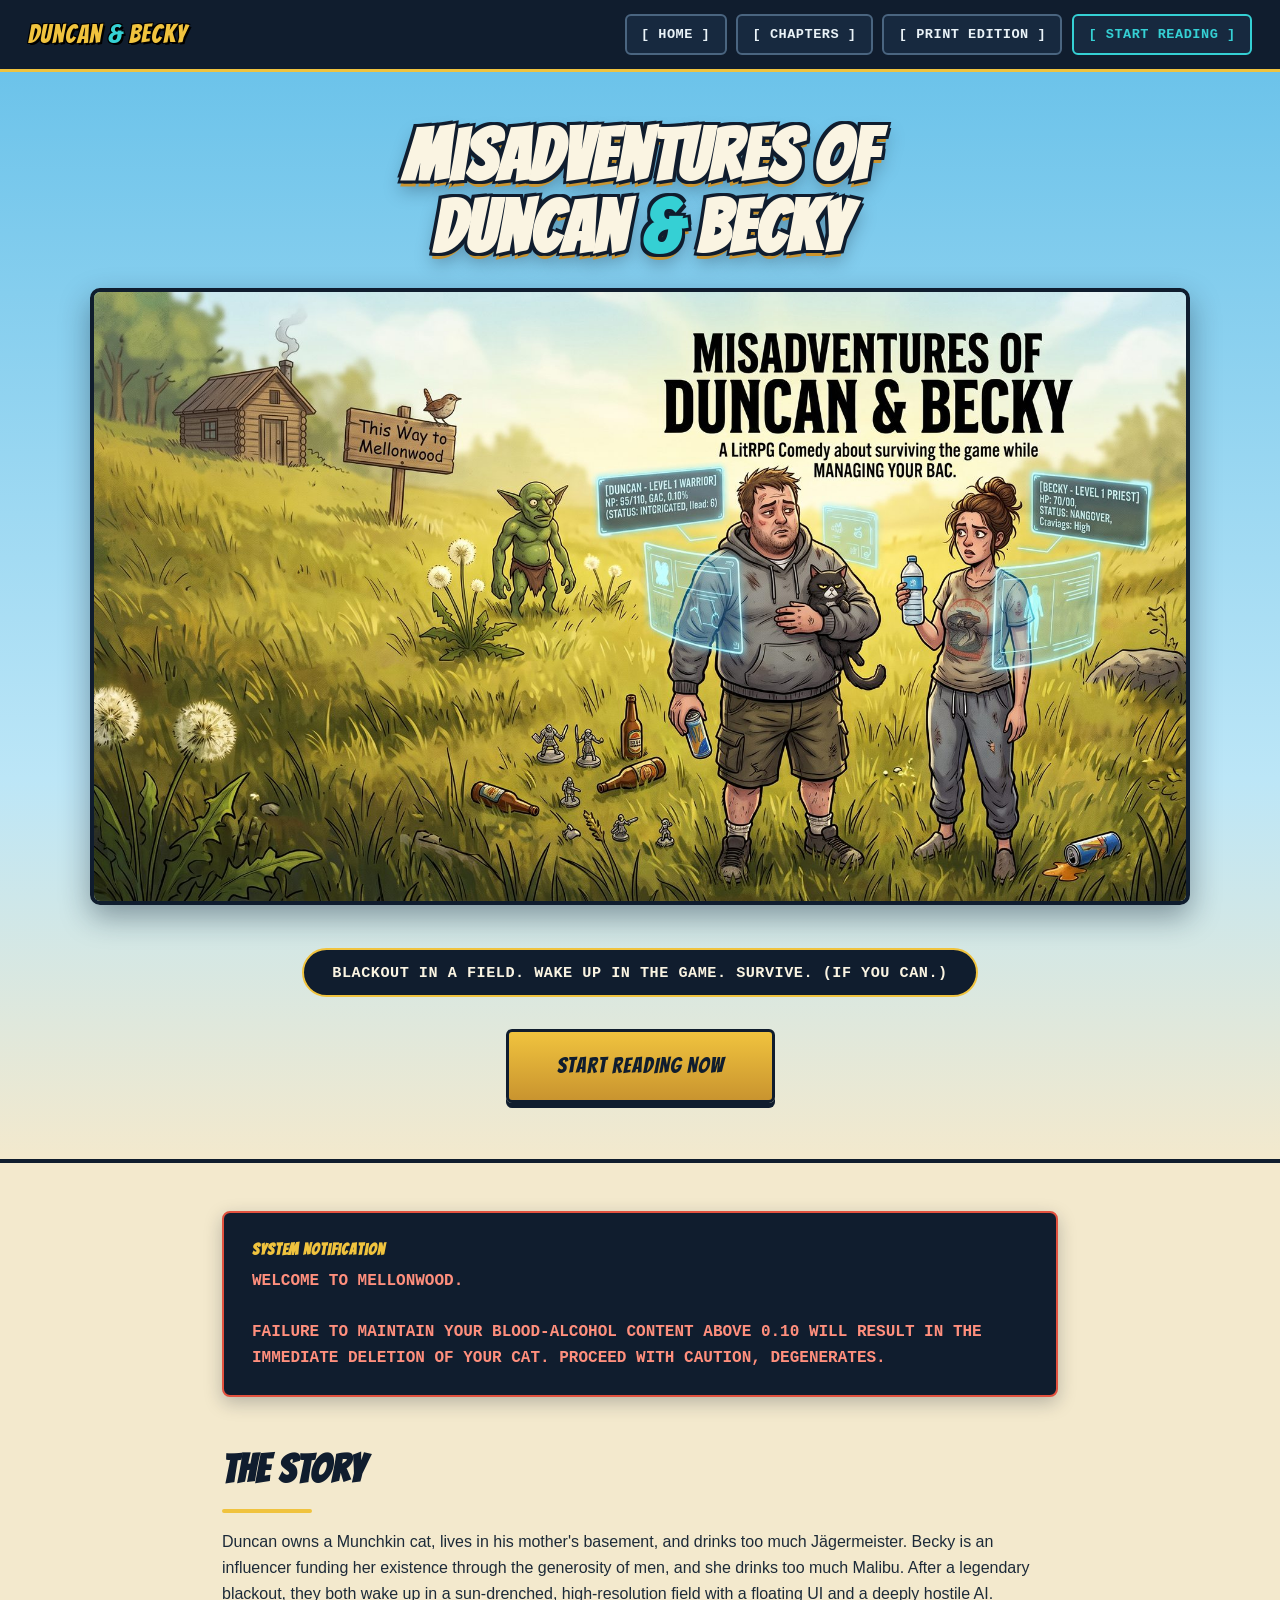
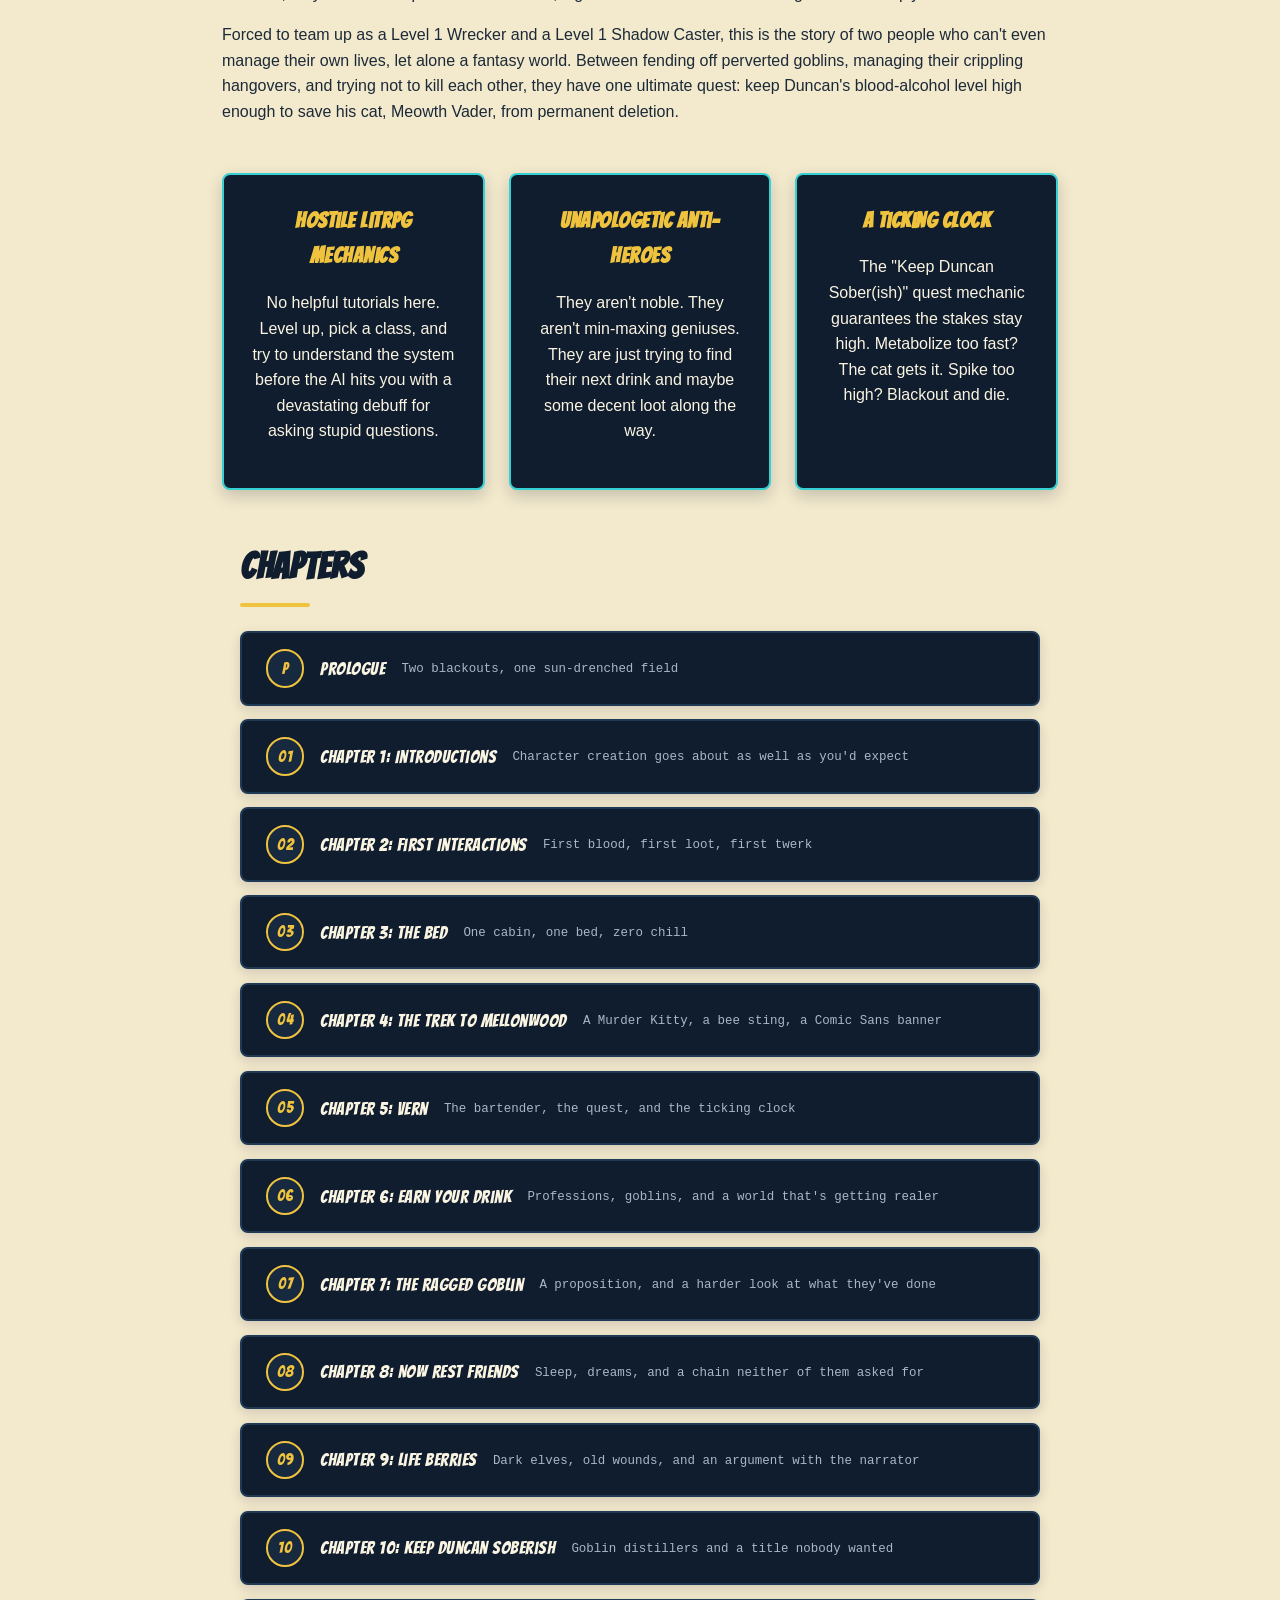
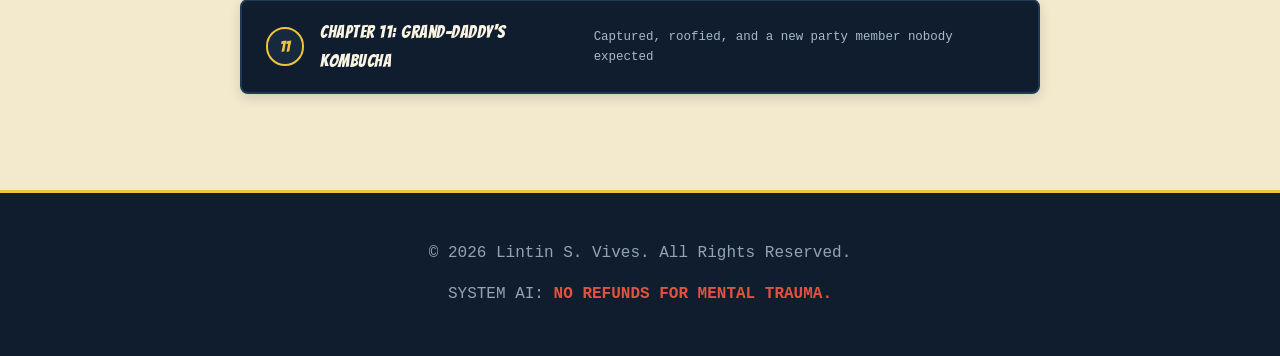
<file: index.html>
<!DOCTYPE html>
<html lang="en">
<head>
    <meta charset="UTF-8">
    <meta name="viewport" content="width=device-width, initial-scale=1.0">
    <title>Misadventures of Duncan and Becky | A LitRPG Comedy</title>
    <link rel="preconnect" href="https://fonts.googleapis.com">
    <link rel="preconnect" href="https://fonts.gstatic.com" crossorigin>
    <link href="https://fonts.googleapis.com/css2?family=Bangers&display=swap" rel="stylesheet">
    <link rel="stylesheet" href="style.css">
</head>
<body>

    <nav class="site-nav">
        <a href="index.html" class="site-logo">Duncan <span>&amp;</span> Becky</a>
        <div class="site-nav-links">
            <a href="index.html">[ Home ]</a>
            <a href="index.html#toc">[ Chapters ]</a>
            <a href="print.html">[ Print Edition ]</a>
            <a href="prologue.html" class="nav-primary">[ Start Reading ]</a>
        </div>
    </nav>

    <header class="hero">
        <h1 class="hero-logo">Misadventures of<br>Duncan <span class="accent">&amp;</span> Becky</h1>

        <img src="hero-duncan-becky.jpg" alt="Duncan and Becky in a LitRPG Field, with floating HUD stat panels and goblins in the background" class="hero-image">

        <p class="tagline-banner">Blackout in a field. Wake up in the game. Survive. (If you can.)</p>

        <a href="prologue.html" class="cta-btn">Start Reading Now</a>
    </header>

    <div class="container">
        <div class="system-prompt">
            <span class="tag">System Notification</span><br>
            WELCOME TO MELLONWOOD.<br><br>
            FAILURE TO MAINTAIN YOUR BLOOD-ALCOHOL CONTENT ABOVE 0.10 WILL RESULT IN THE IMMEDIATE DELETION OF YOUR CAT. PROCEED WITH CAUTION, DEGENERATES.
        </div>

        <section class="synopsis">
            <h2>The Story</h2>
            <p>Duncan owns a Munchkin cat, lives in his mother's basement, and drinks too much Jägermeister. Becky is an influencer funding her existence through the generosity of men, and she drinks too much Malibu. After a legendary blackout, they both wake up in a sun-drenched, high-resolution field with a floating UI and a deeply hostile AI.</p>
            <p>Forced to team up as a Level 1 Wrecker and a Level 1 Shadow Caster, this is the story of two people who can't even manage their own lives, let alone a fantasy world. Between fending off perverted goblins, managing their crippling hangovers, and trying not to kill each other, they have one ultimate quest: keep Duncan's blood-alcohol level high enough to save his cat, Meowth Vader, from permanent deletion.</p>
        </section>

        <section class="features">
            <div class="feature-card">
                <h3>Hostile LitRPG Mechanics</h3>
                <p>No helpful tutorials here. Level up, pick a class, and try to understand the system before the AI hits you with a devastating debuff for asking stupid questions.</p>
            </div>
            <div class="feature-card">
                <h3>Unapologetic Anti-Heroes</h3>
                <p>They aren't noble. They aren't min-maxing geniuses. They are just trying to find their next drink and maybe some decent loot along the way.</p>
            </div>
            <div class="feature-card">
                <h3>A Ticking Clock</h3>
                <p>The "Keep Duncan Sober(ish)" quest mechanic guarantees the stakes stay high. Metabolize too fast? The cat gets it. Spike too high? Blackout and die.</p>
            </div>
        </section>

        <section class="story" id="toc">
            <h2>Chapters</h2>
            <ul class="toc-list">
                <li><a href="prologue.html"><span class="toc-badge">P</span>Prologue<span class="toc-sub">Two blackouts, one sun-drenched field</span></a></li>
                <li><a href="chapter-01.html"><span class="toc-badge">01</span>Chapter 1: Introductions<span class="toc-sub">Character creation goes about as well as you'd expect</span></a></li>
                <li><a href="chapter-02.html"><span class="toc-badge">02</span>Chapter 2: First Interactions<span class="toc-sub">First blood, first loot, first twerk</span></a></li>
                <li><a href="chapter-03.html"><span class="toc-badge">03</span>Chapter 3: The Bed<span class="toc-sub">One cabin, one bed, zero chill</span></a></li>
                <li><a href="chapter-04.html"><span class="toc-badge">04</span>Chapter 4: The Trek to Mellonwood<span class="toc-sub">A Murder Kitty, a bee sting, a Comic Sans banner</span></a></li>
                <li><a href="chapter-05.html"><span class="toc-badge">05</span>Chapter 5: Vern<span class="toc-sub">The bartender, the quest, and the ticking clock</span></a></li>
                <li><a href="chapter-06.html"><span class="toc-badge">06</span>Chapter 6: Earn Your Drink<span class="toc-sub">Professions, goblins, and a world that's getting realer</span></a></li>
                <li><a href="chapter-07.html"><span class="toc-badge">07</span>Chapter 7: The Ragged Goblin<span class="toc-sub">A proposition, and a harder look at what they've done</span></a></li>
                <li><a href="chapter-08.html"><span class="toc-badge">08</span>Chapter 8: Now Rest Friends<span class="toc-sub">Sleep, dreams, and a chain neither of them asked for</span></a></li>
                <li><a href="chapter-09.html"><span class="toc-badge">09</span>Chapter 9: Life Berries<span class="toc-sub">Dark elves, old wounds, and an argument with the narrator</span></a></li>
                <li><a href="chapter-10.html"><span class="toc-badge">10</span>Chapter 10: Keep Duncan Soberish<span class="toc-sub">Goblin distillers and a title nobody wanted</span></a></li>
                <li><a href="chapter-11.html"><span class="toc-badge">11</span>Chapter 11: Grand-Daddy's Kombucha<span class="toc-sub">Captured, roofied, and a new party member nobody expected</span></a></li>
            </ul>
        </section>
    </div>

    <footer>
        <p>&copy; 2026 Lintin S. Vives. All Rights Reserved.</p>
        <p>SYSTEM AI: <strong>NO REFUNDS FOR MENTAL TRAUMA.</strong></p>
    </footer>

</body>
</html>
</file>
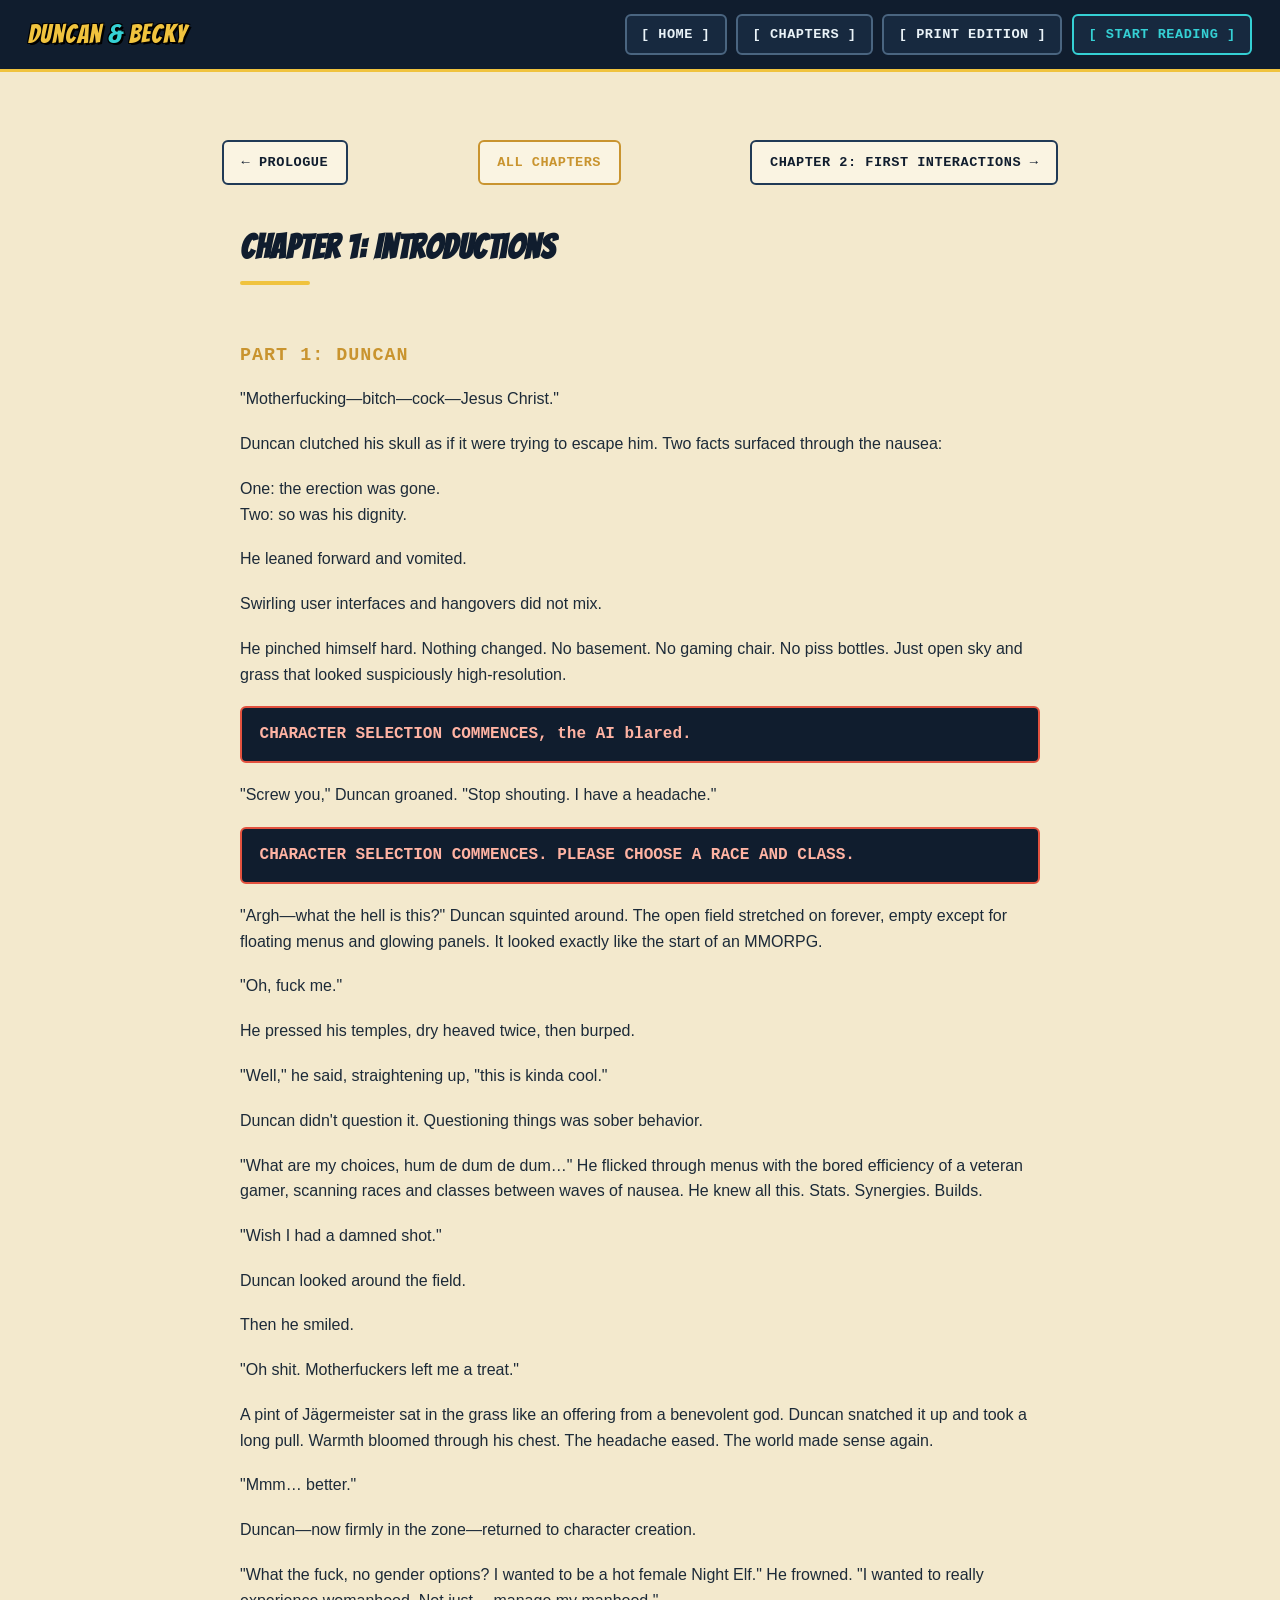
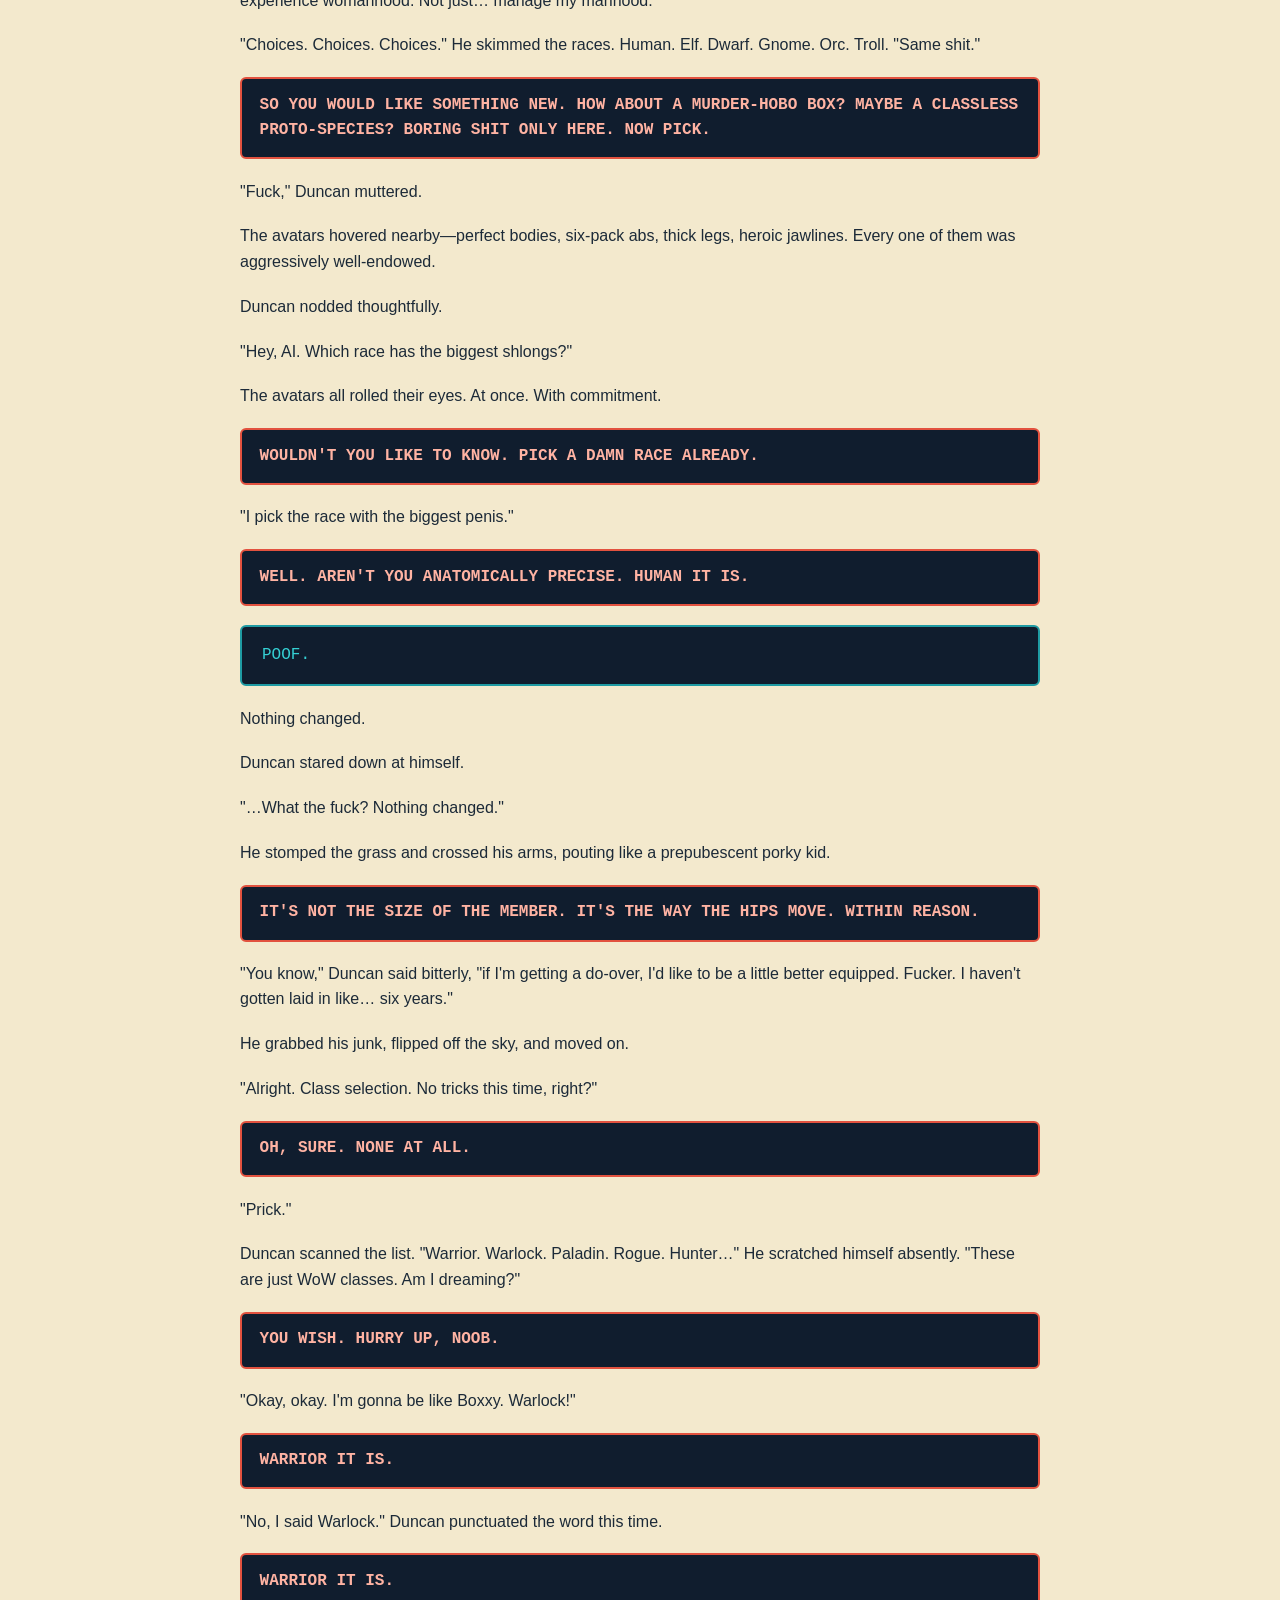
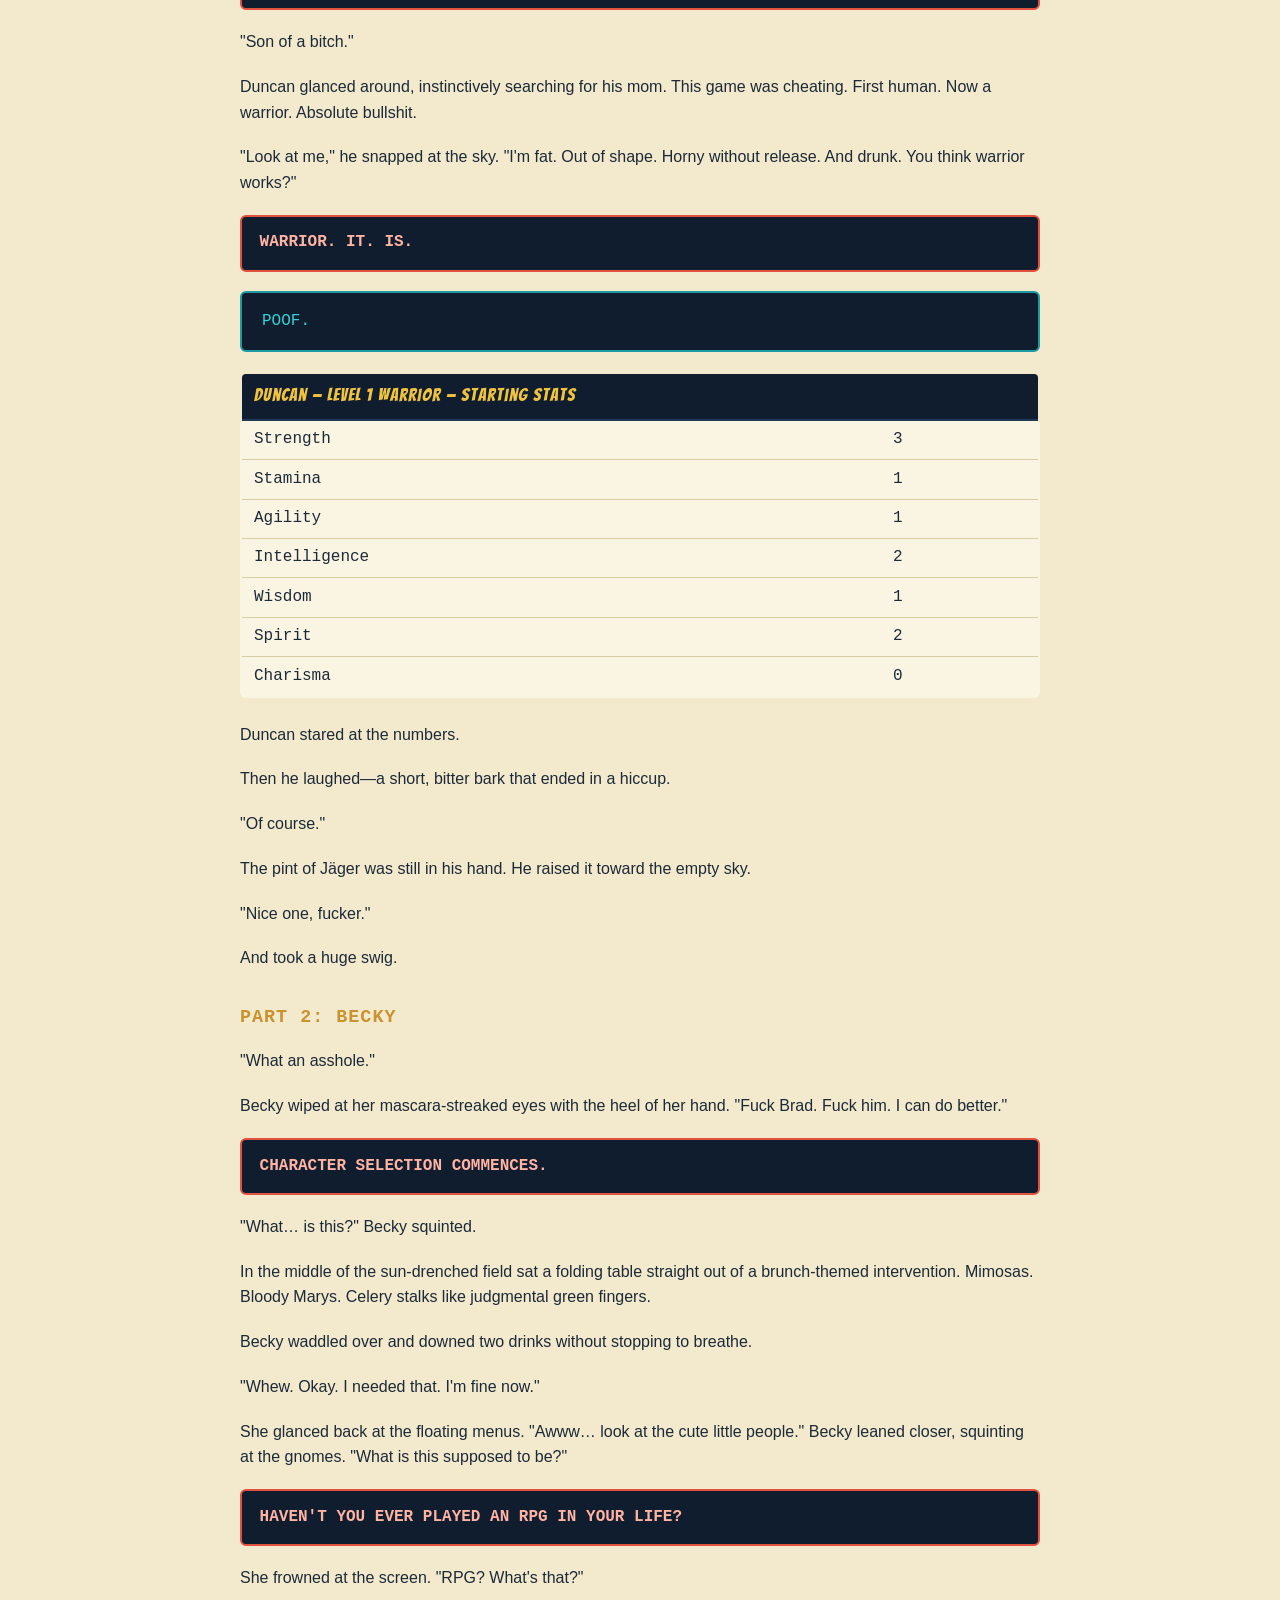
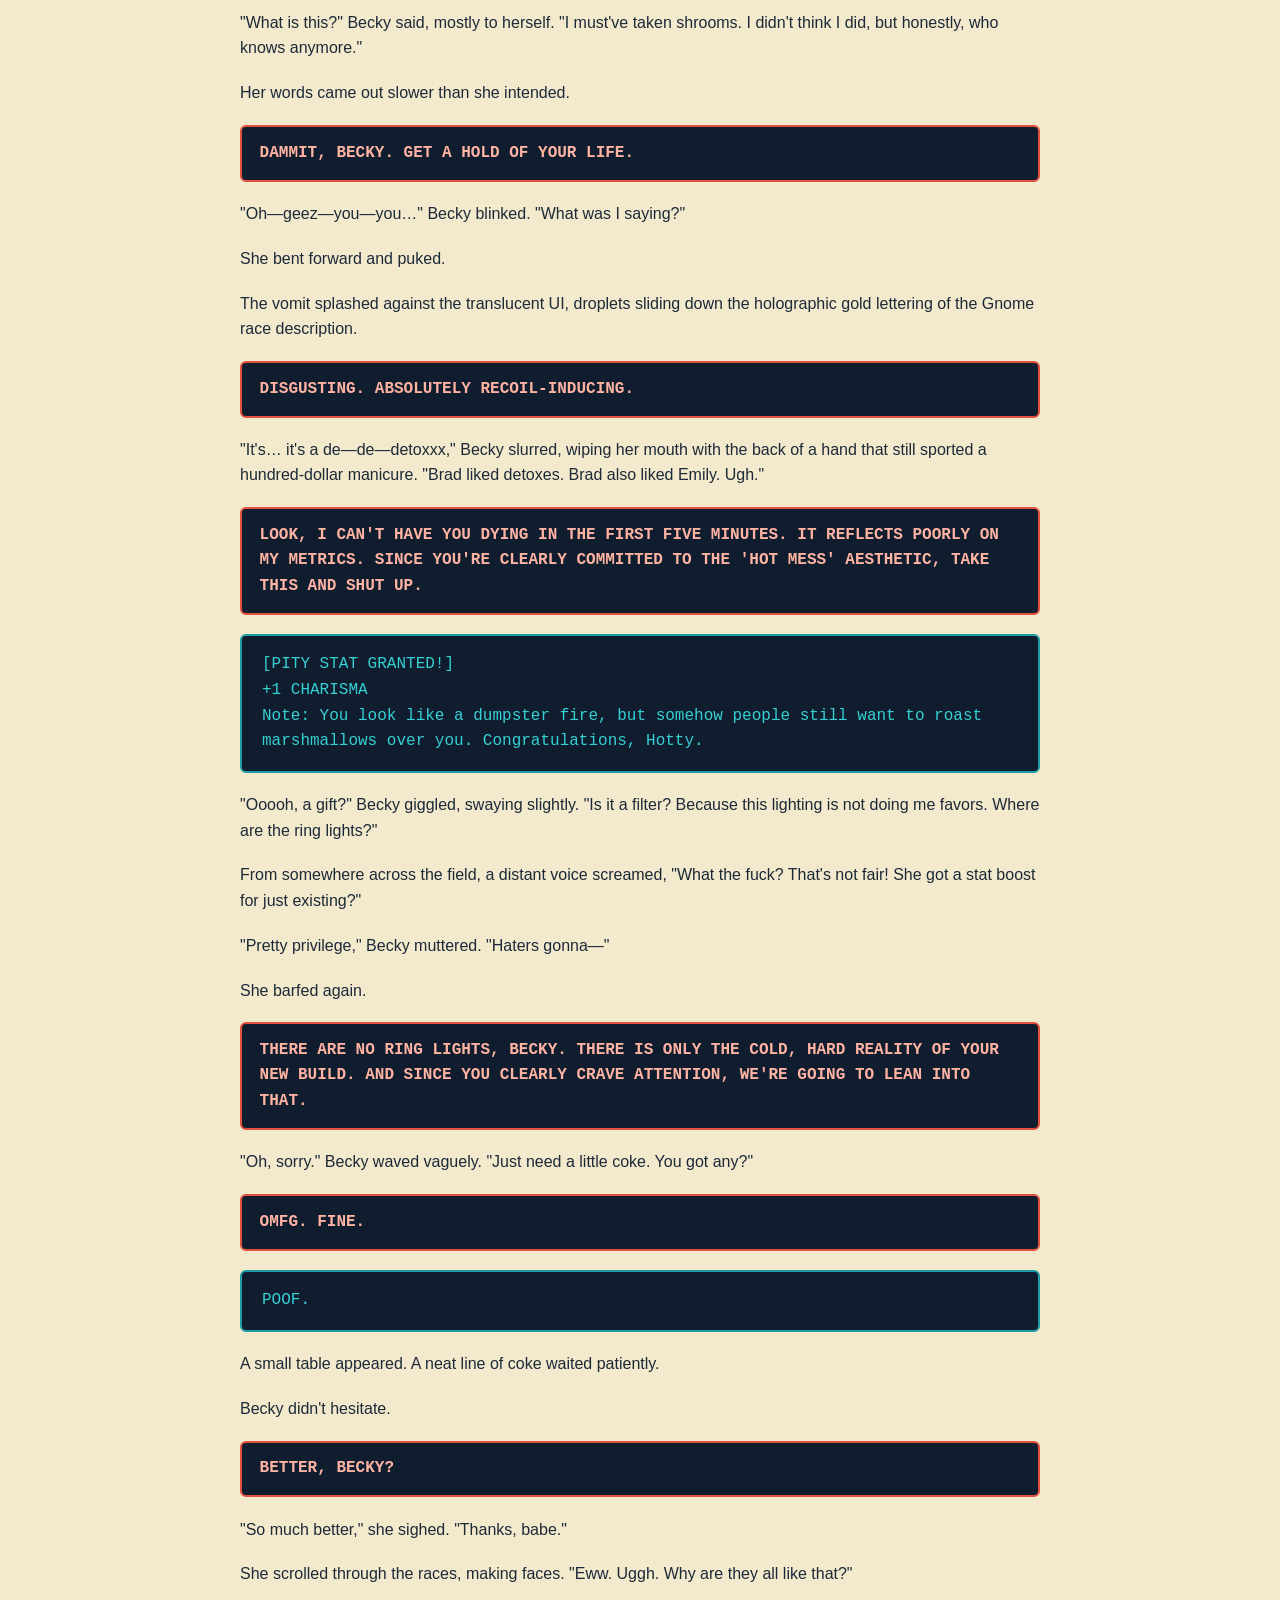
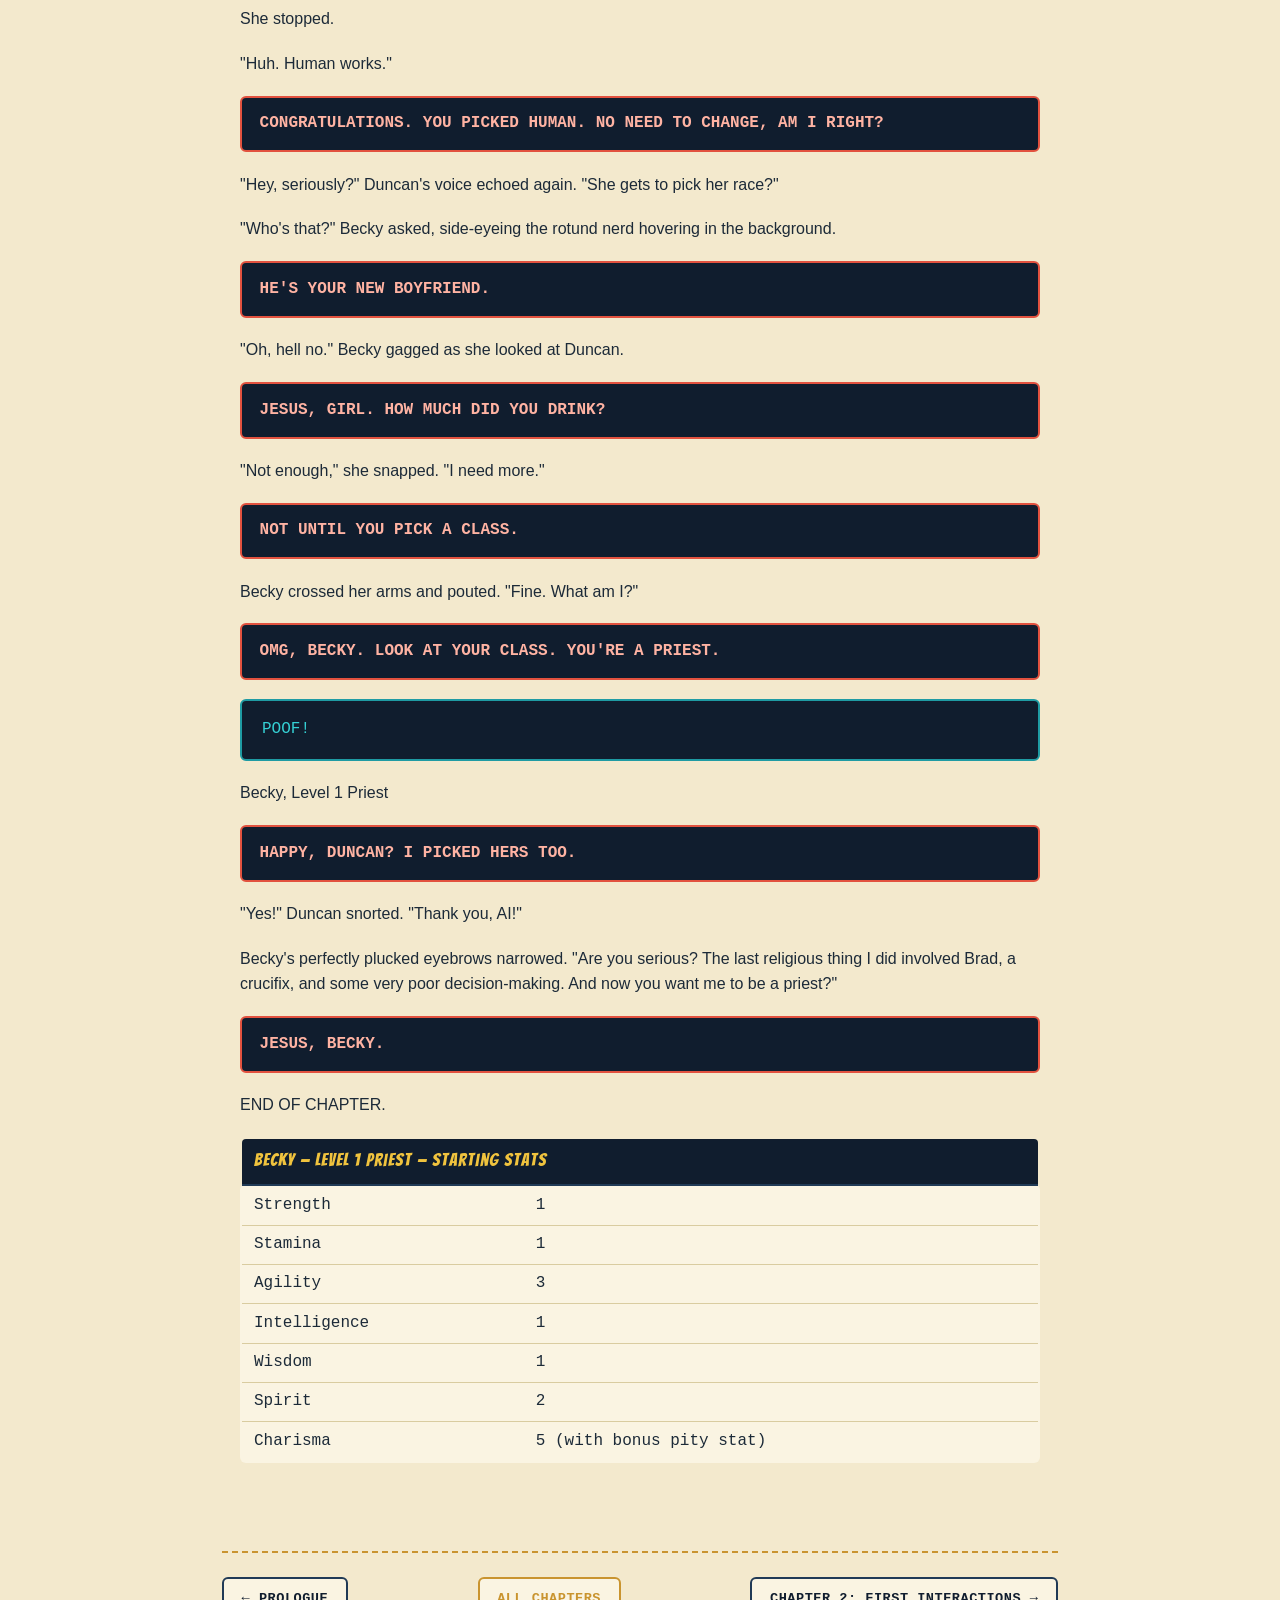
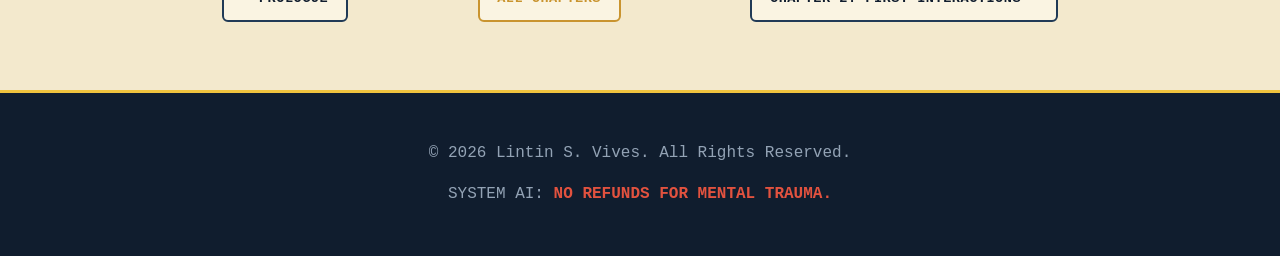
<file: chapter-01.html>
<!DOCTYPE html>
<html lang="en">
<head>
    <meta charset="UTF-8">
    <meta name="viewport" content="width=device-width, initial-scale=1.0">
    <title>Chapter 1: Introductions | Misadventures of Duncan and Becky</title>
    <link rel="preconnect" href="https://fonts.googleapis.com">
    <link rel="preconnect" href="https://fonts.gstatic.com" crossorigin>
    <link href="https://fonts.googleapis.com/css2?family=Bangers&display=swap" rel="stylesheet">
    <link rel="stylesheet" href="style.css">
</head>
<body>

    <nav class="site-nav">
        <a href="index.html" class="site-logo">Duncan <span>&amp;</span> Becky</a>
        <div class="site-nav-links">
            <a href="index.html">[ Home ]</a>
            <a href="index.html#toc">[ Chapters ]</a>
            <a href="print.html">[ Print Edition ]</a>
            <a href="prologue.html" class="nav-primary">[ Start Reading ]</a>
        </div>
    </nav>

    <div class="container">
        <nav class="chapter-nav">
            <a href="prologue.html">&larr; Prologue</a>
            <a href="index.html#toc" class="nav-home">All Chapters</a>
            <a href="chapter-02.html">Chapter 2: First Interactions &rarr;</a>
        </nav>

        <section class="story">
<h2>Chapter 1: Introductions</h2>
<h3>Part 1: Duncan</h3>
<p>"Motherfucking—bitch—cock—Jesus Christ."</p>
<p>Duncan clutched his skull as if it were trying to escape him. Two facts surfaced through the nausea:</p>
<p>One: the erection was gone.<br>Two: so was his dignity.</p>
<p>He leaned forward and vomited.</p>
<p>Swirling user interfaces and hangovers did not mix.</p>
<p>He pinched himself hard. Nothing changed. No basement. No gaming chair. No piss bottles. Just open sky and grass that looked suspiciously high-resolution.</p>
<p class="ai-voice">CHARACTER SELECTION COMMENCES, the AI blared.</p>
<p>"Screw you," Duncan groaned. "Stop shouting. I have a headache."</p>
<p class="ai-voice">CHARACTER SELECTION COMMENCES. PLEASE CHOOSE A RACE AND CLASS.</p>
<p>"Argh—what the hell is this?" Duncan squinted around. The open field stretched on forever, empty except for floating menus and glowing panels. It looked exactly like the start of an MMORPG.</p>
<p>"Oh, fuck me."</p>
<p>He pressed his temples, dry heaved twice, then burped.</p>
<p>"Well," he said, straightening up, "this is kinda cool."</p>
<p>Duncan didn't question it. Questioning things was sober behavior.</p>
<p>"What are my choices, hum de dum de dum…" He flicked through menus with the bored efficiency of a veteran gamer, scanning races and classes between waves of nausea. He knew all this. Stats. Synergies. Builds.</p>
<p>"Wish I had a damned shot."</p>
<p>Duncan looked around the field.</p>
<p>Then he smiled.</p>
<p>"Oh shit. Motherfuckers left me a treat."</p>
<p>A pint of Jägermeister sat in the grass like an offering from a benevolent god. Duncan snatched it up and took a long pull. Warmth bloomed through his chest. The headache eased. The world made sense again.</p>
<p>"Mmm… better."</p>
<p>Duncan—now firmly in the zone—returned to character creation.</p>
<p>"What the fuck, no gender options? I wanted to be a hot female Night Elf." He frowned. "I wanted to really experience womanhood. Not just… manage my manhood."</p>
<p>"Choices. Choices. Choices." He skimmed the races. Human. Elf. Dwarf. Gnome. Orc. Troll. "Same shit."</p>
<p class="ai-voice">SO YOU WOULD LIKE SOMETHING NEW. HOW ABOUT A MURDER-HOBO BOX? MAYBE A CLASSLESS PROTO-SPECIES? BORING SHIT ONLY HERE. NOW PICK.</p>
<p>"Fuck," Duncan muttered.</p>
<p>The avatars hovered nearby—perfect bodies, six-pack abs, thick legs, heroic jawlines. Every one of them was aggressively well-endowed.</p>
<p>Duncan nodded thoughtfully.</p>
<p>"Hey, AI. Which race has the biggest shlongs?"</p>
<p>The avatars all rolled their eyes. At once. With commitment.</p>
<p class="ai-voice">WOULDN'T YOU LIKE TO KNOW. PICK A DAMN RACE ALREADY.</p>
<p>"I pick the race with the biggest penis."</p>
<p class="ai-voice">WELL. AREN'T YOU ANATOMICALLY PRECISE. HUMAN IT IS.</p>
<div class="game-ui">POOF.</div>
<p>Nothing changed.</p>
<p>Duncan stared down at himself.</p>
<p>"…What the fuck? Nothing changed."</p>
<p>He stomped the grass and crossed his arms, pouting like a prepubescent porky kid.</p>
<p class="ai-voice">IT'S NOT THE SIZE OF THE MEMBER. IT'S THE WAY THE HIPS MOVE. WITHIN REASON.</p>
<p>"You know," Duncan said bitterly, "if I'm getting a do-over, I'd like to be a little better equipped. Fucker. I haven't gotten laid in like… six years."</p>
<p>He grabbed his junk, flipped off the sky, and moved on.</p>
<p>"Alright. Class selection. No tricks this time, right?"</p>
<p class="ai-voice">OH, SURE. NONE AT ALL.</p>
<p>"Prick."</p>
<p>Duncan scanned the list. "Warrior. Warlock. Paladin. Rogue. Hunter…" He scratched himself absently. "These are just WoW classes. Am I dreaming?"</p>
<p class="ai-voice">YOU WISH. HURRY UP, NOOB.</p>
<p>"Okay, okay. I'm gonna be like Boxxy. Warlock!"</p>
<p class="ai-voice">WARRIOR IT IS.</p>
<p>"No, I said Warlock." Duncan punctuated the word this time.</p>
<p class="ai-voice">WARRIOR IT IS.</p>
<p>"Son of a bitch."</p>
<p>Duncan glanced around, instinctively searching for his mom. This game was cheating. First human. Now a warrior. Absolute bullshit.</p>
<p>"Look at me," he snapped at the sky. "I'm fat. Out of shape. Horny without release. And drunk. You think warrior works?"</p>
<p class="ai-voice">WARRIOR. IT. IS.</p>
<div class="game-ui">POOF.</div>
<table class="stat-table">
<caption>Duncan — Level 1 Warrior — Starting Stats</caption>
<tr><td>Strength</td><td>3</td></tr>
<tr><td>Stamina</td><td>1</td></tr>
<tr><td>Agility</td><td>1</td></tr>
<tr><td>Intelligence</td><td>2</td></tr>
<tr><td>Wisdom</td><td>1</td></tr>
<tr><td>Spirit</td><td>2</td></tr>
<tr><td>Charisma</td><td>0</td></tr>
</table>
<p>Duncan stared at the numbers.</p>
<p>Then he laughed—a short, bitter bark that ended in a hiccup.</p>
<p>"Of course."</p>
<p>The pint of Jäger was still in his hand. He raised it toward the empty sky.</p>
<p>"Nice one, fucker."</p>
<p>And took a huge swig.</p>

<h3>Part 2: Becky</h3>
<p>"What an asshole."</p>
<p>Becky wiped at her mascara-streaked eyes with the heel of her hand. "Fuck Brad. Fuck him. I can do better."</p>
<p class="ai-voice">CHARACTER SELECTION COMMENCES.</p>
<p>"What… is this?" Becky squinted.</p>
<p>In the middle of the sun-drenched field sat a folding table straight out of a brunch-themed intervention. Mimosas. Bloody Marys. Celery stalks like judgmental green fingers.</p>
<p>Becky waddled over and downed two drinks without stopping to breathe.</p>
<p>"Whew. Okay. I needed that. I'm fine now."</p>
<p>She glanced back at the floating menus. "Awww… look at the cute little people." Becky leaned closer, squinting at the gnomes. "What is this supposed to be?"</p>
<p class="ai-voice">HAVEN'T YOU EVER PLAYED AN RPG IN YOUR LIFE?</p>
<p>She frowned at the screen. "RPG? What's that?"</p>
<p>"What is this?" Becky said, mostly to herself. "I must've taken shrooms. I didn't think I did, but honestly, who knows anymore."</p>
<p>Her words came out slower than she intended.</p>
<p class="ai-voice">DAMMIT, BECKY. GET A HOLD OF YOUR LIFE.</p>
<p>"Oh—geez—you—you…" Becky blinked. "What was I saying?"</p>
<p>She bent forward and puked.</p>
<p>The vomit splashed against the translucent UI, droplets sliding down the holographic gold lettering of the Gnome race description.</p>
<p class="ai-voice">DISGUSTING. ABSOLUTELY RECOIL-INDUCING.</p>
<p>"It's… it's a de—de—detoxxx," Becky slurred, wiping her mouth with the back of a hand that still sported a hundred-dollar manicure. "Brad liked detoxes. Brad also liked Emily. Ugh."</p>
<p class="ai-voice">LOOK, I CAN'T HAVE YOU DYING IN THE FIRST FIVE MINUTES. IT REFLECTS POORLY ON MY METRICS. SINCE YOU'RE CLEARLY COMMITTED TO THE 'HOT MESS' AESTHETIC, TAKE THIS AND SHUT UP.</p>
<div class="game-ui">[PITY STAT GRANTED!]<br>+1 CHARISMA<br>Note: You look like a dumpster fire, but somehow people still want to roast marshmallows over you. Congratulations, Hotty.</div>
<p>"Ooooh, a gift?" Becky giggled, swaying slightly. "Is it a filter? Because this lighting is not doing me favors. Where are the ring lights?"</p>
<p>From somewhere across the field, a distant voice screamed, "What the fuck? That's not fair! She got a stat boost for just existing?"</p>
<p>"Pretty privilege," Becky muttered. "Haters gonna—"</p>
<p>She barfed again.</p>
<p class="ai-voice">THERE ARE NO RING LIGHTS, BECKY. THERE IS ONLY THE COLD, HARD REALITY OF YOUR NEW BUILD. AND SINCE YOU CLEARLY CRAVE ATTENTION, WE'RE GOING TO LEAN INTO THAT.</p>
<p>"Oh, sorry." Becky waved vaguely. "Just need a little coke. You got any?"</p>
<p class="ai-voice">OMFG. FINE.</p>
<div class="game-ui">POOF.</div>
<p>A small table appeared. A neat line of coke waited patiently.</p>
<p>Becky didn't hesitate.</p>
<p class="ai-voice">BETTER, BECKY?</p>
<p>"So much better," she sighed. "Thanks, babe."</p>
<p>She scrolled through the races, making faces. "Eww. Uggh. Why are they all like that?"</p>
<p>She stopped.</p>
<p>"Huh. Human works."</p>
<p class="ai-voice">CONGRATULATIONS. YOU PICKED HUMAN. NO NEED TO CHANGE, AM I RIGHT?</p>
<p>"Hey, seriously?" Duncan's voice echoed again. "She gets to pick her race?"</p>
<p>"Who's that?" Becky asked, side-eyeing the rotund nerd hovering in the background.</p>
<p class="ai-voice">HE'S YOUR NEW BOYFRIEND.</p>
<p>"Oh, hell no." Becky gagged as she looked at Duncan.</p>
<p class="ai-voice">JESUS, GIRL. HOW MUCH DID YOU DRINK?</p>
<p>"Not enough," she snapped. "I need more."</p>
<p class="ai-voice">NOT UNTIL YOU PICK A CLASS.</p>
<p>Becky crossed her arms and pouted. "Fine. What am I?"</p>
<p class="ai-voice">OMG, BECKY. LOOK AT YOUR CLASS. YOU'RE A PRIEST.</p>
<div class="game-ui">POOF!</div>
<p>Becky, Level 1 Priest</p>
<p class="ai-voice">HAPPY, DUNCAN? I PICKED HERS TOO.</p>
<p>"Yes!" Duncan snorted. "Thank you, AI!"</p>
<p>Becky's perfectly plucked eyebrows narrowed. "Are you serious? The last religious thing I did involved Brad, a crucifix, and some very poor decision-making. And now you want me to be a priest?"</p>
<p class="ai-voice">JESUS, BECKY.</p>
<p>END OF CHAPTER.</p>
<table class="stat-table">
<caption>Becky — Level 1 Priest — Starting Stats</caption>
<tr><td>Strength</td><td>1</td></tr>
<tr><td>Stamina</td><td>1</td></tr>
<tr><td>Agility</td><td>3</td></tr>
<tr><td>Intelligence</td><td>1</td></tr>
<tr><td>Wisdom</td><td>1</td></tr>
<tr><td>Spirit</td><td>2</td></tr>
<tr><td>Charisma</td><td>5 (with bonus pity stat)</td></tr>
</table>
        </section>
        <nav class="chapter-nav">
            <a href="prologue.html">&larr; Prologue</a>
            <a href="index.html#toc" class="nav-home">All Chapters</a>
            <a href="chapter-02.html">Chapter 2: First Interactions &rarr;</a>
        </nav>

    </div>

    <footer>
        <p>&copy; 2026 Lintin S. Vives. All Rights Reserved.</p>
        <p>SYSTEM AI: <strong>NO REFUNDS FOR MENTAL TRAUMA.</strong></p>
    </footer>

</body>
</html>
</file>
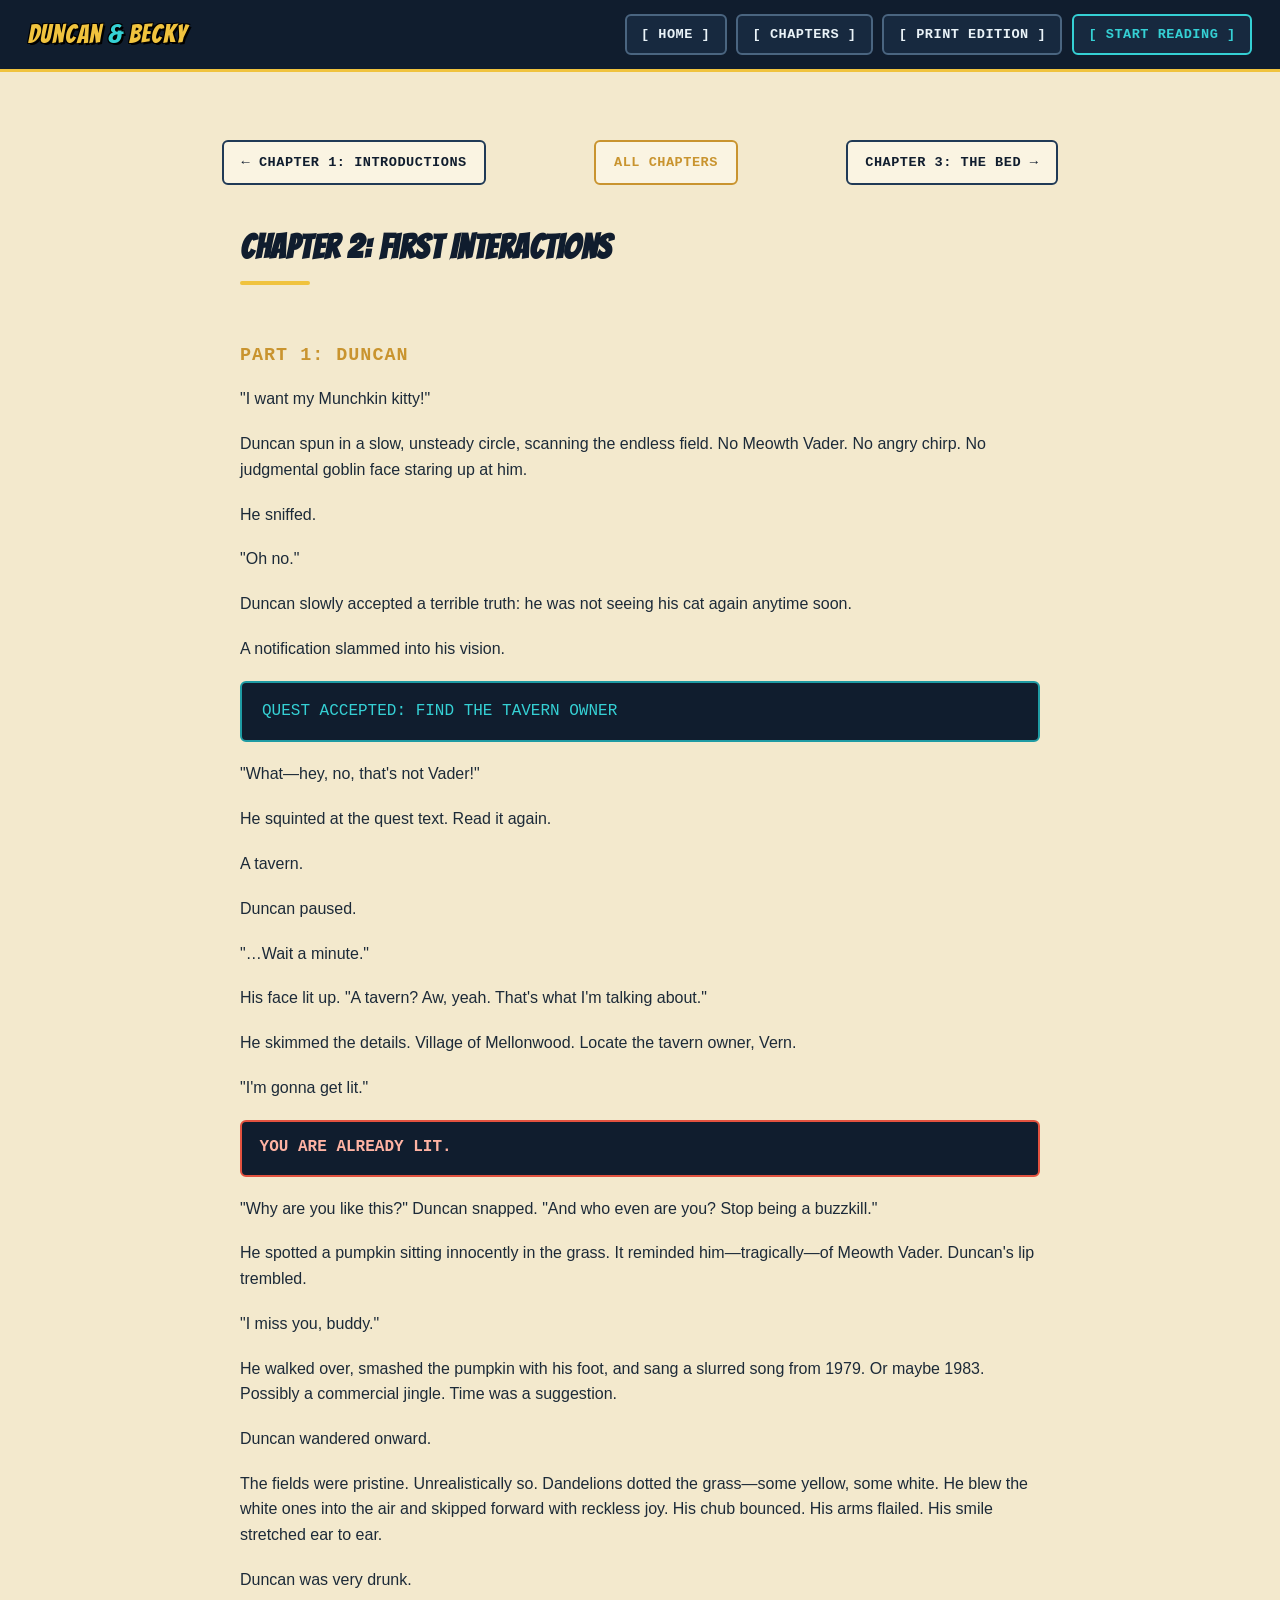
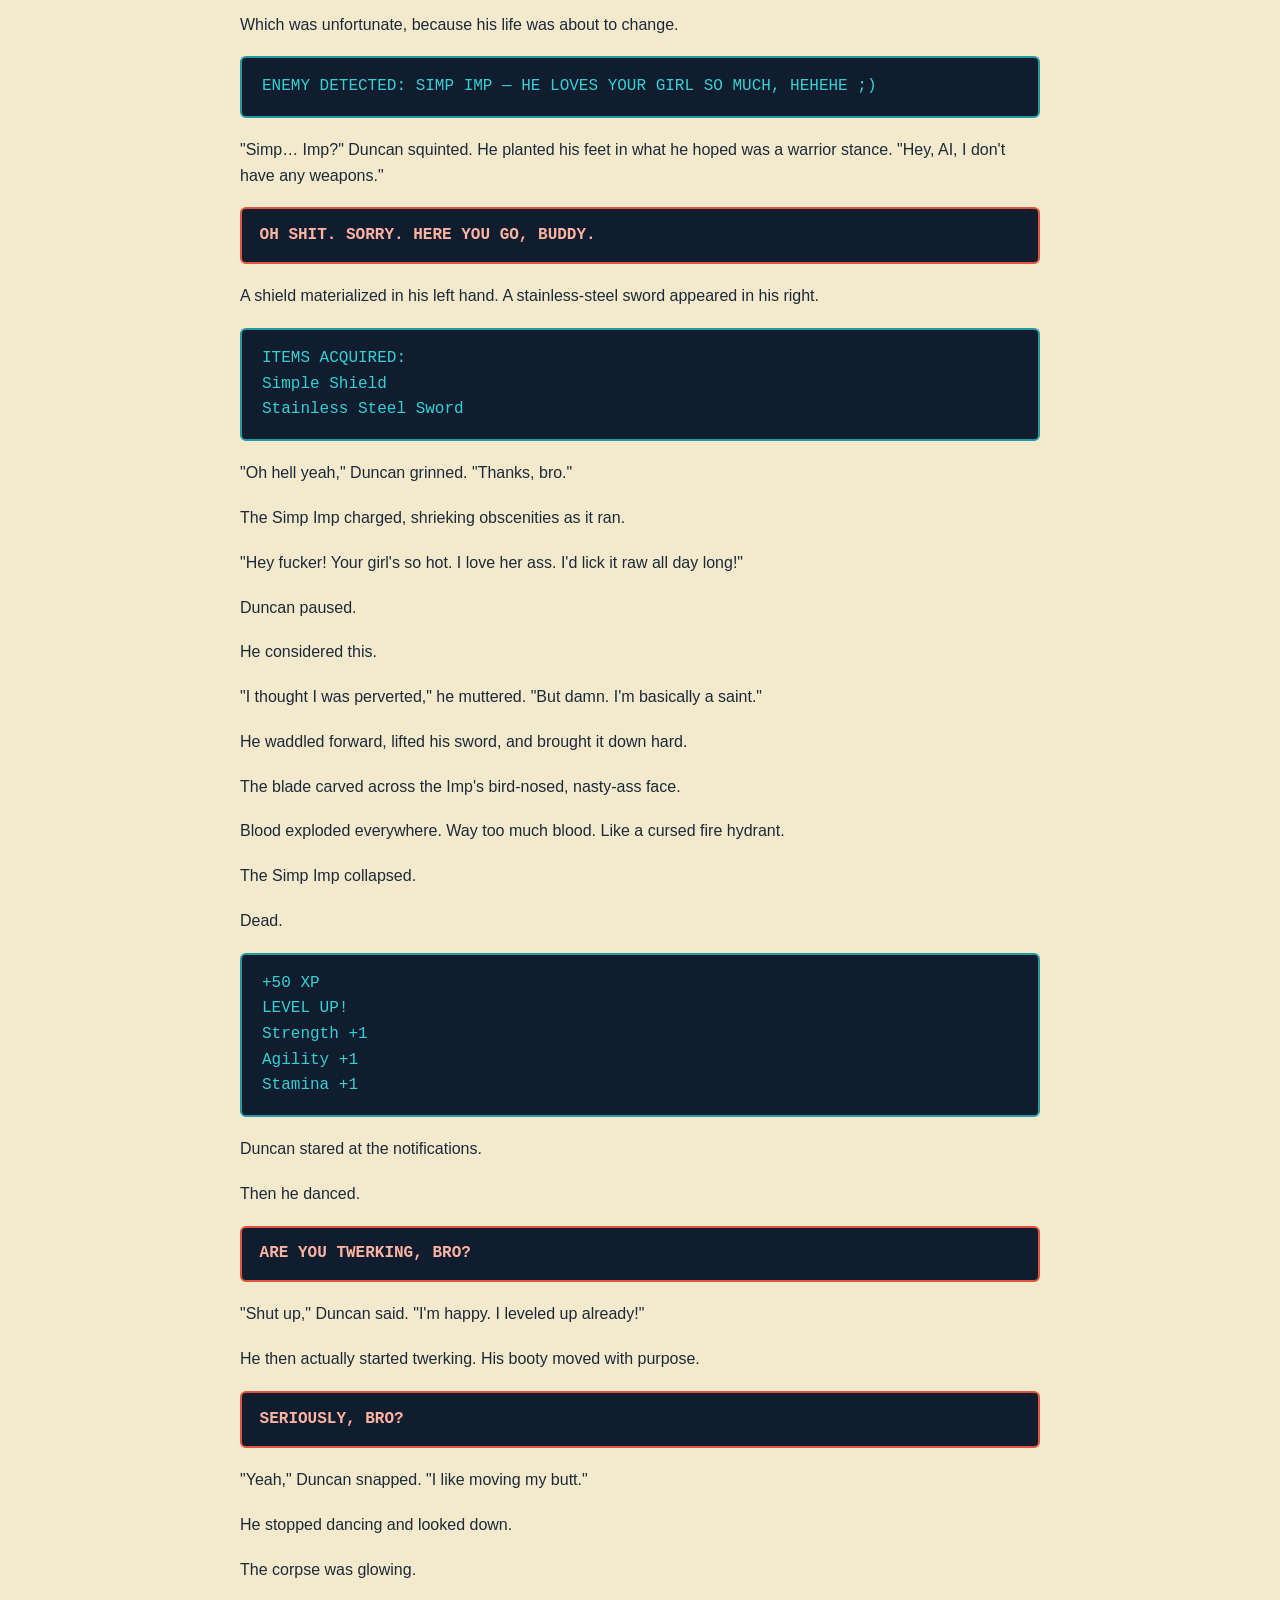
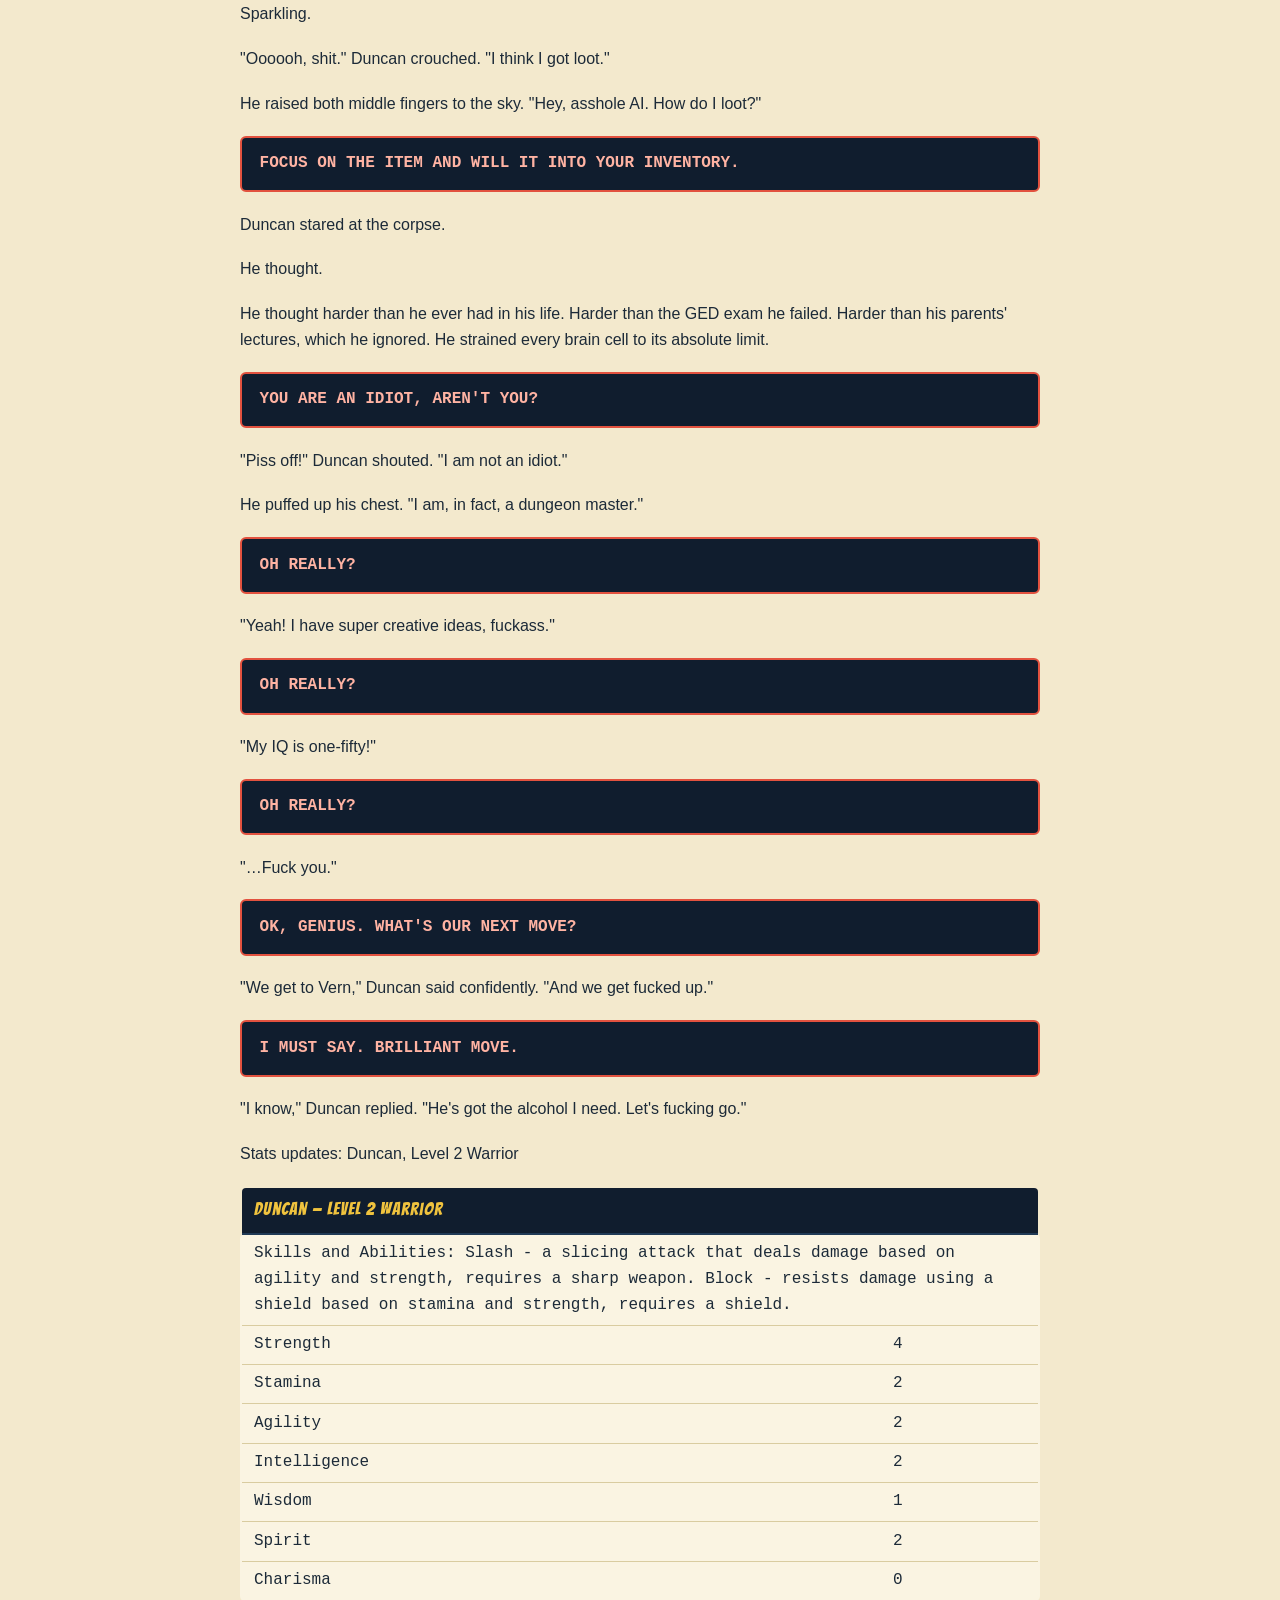
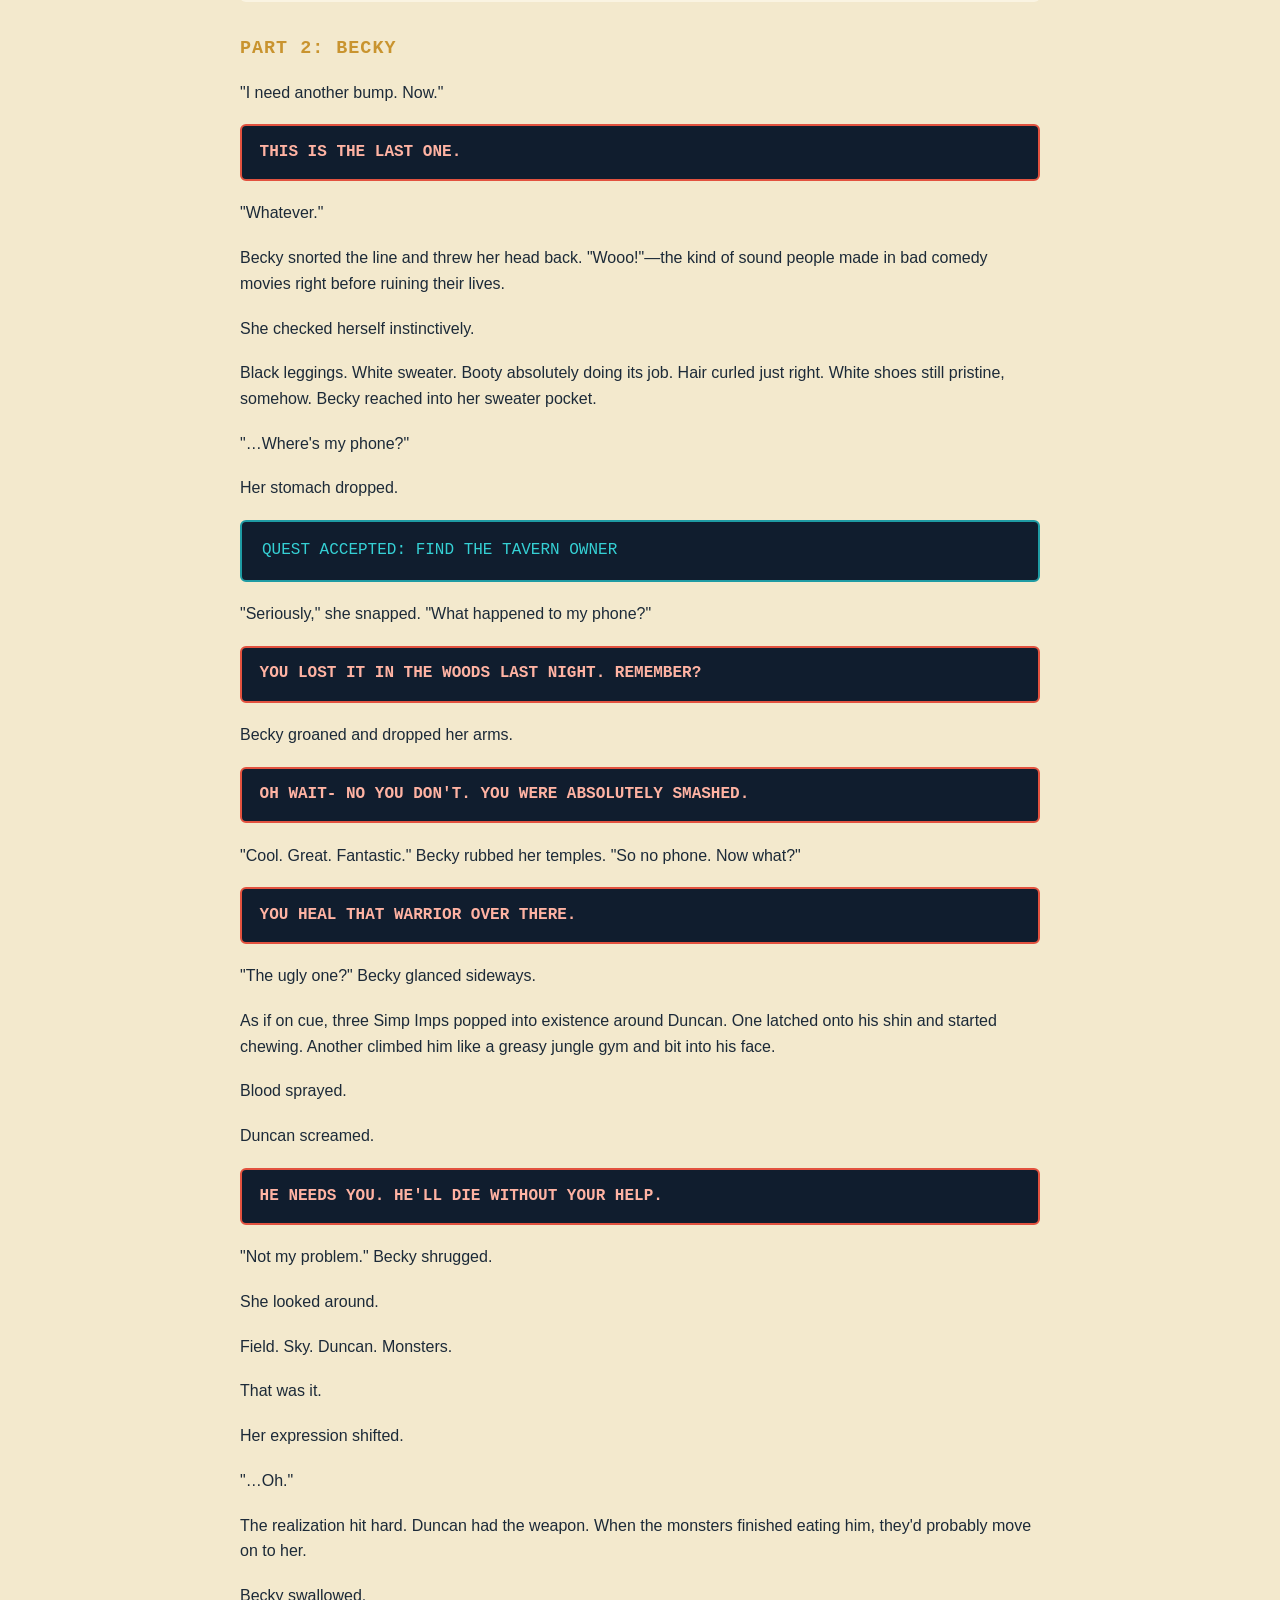
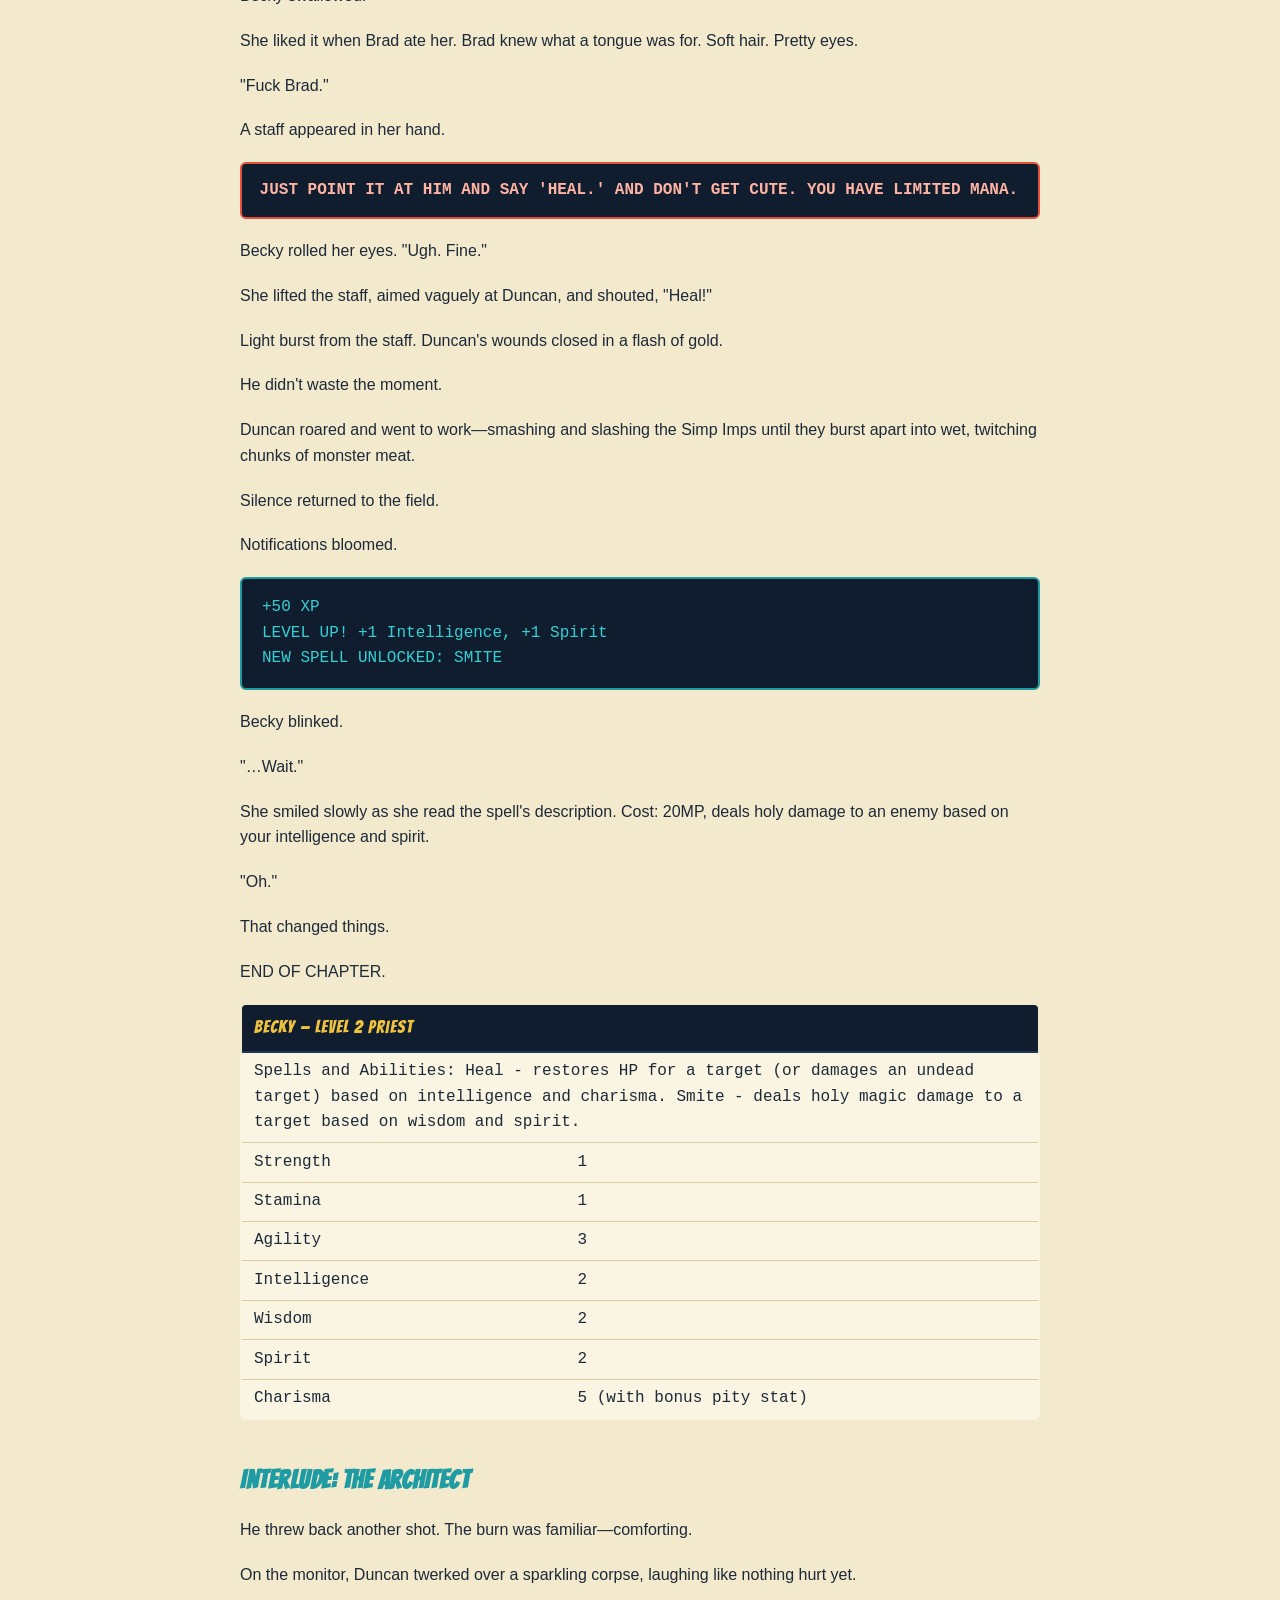
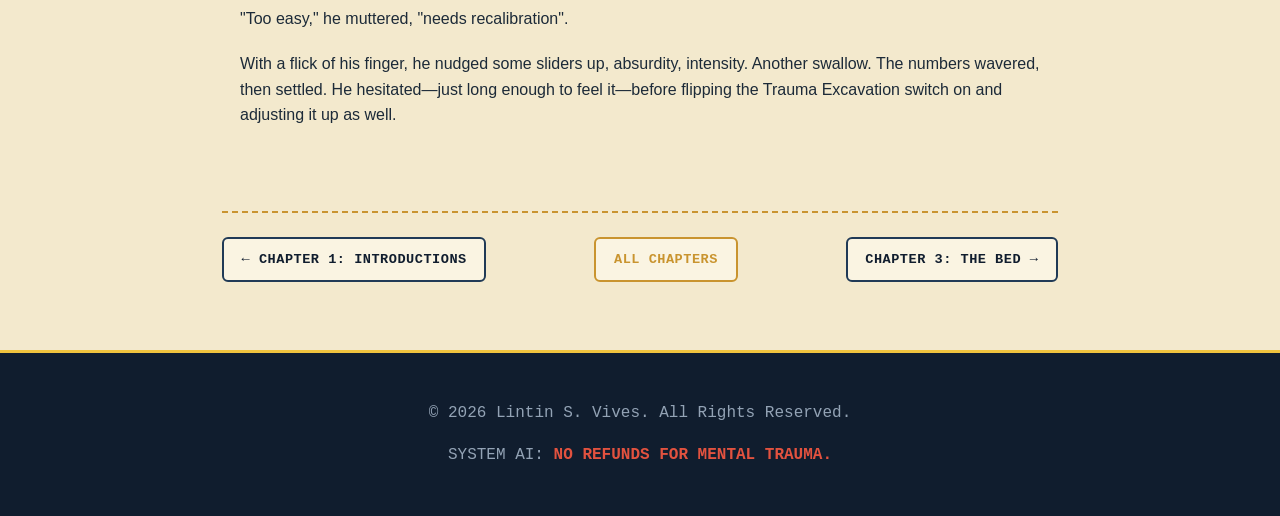
<file: chapter-02.html>
<!DOCTYPE html>
<html lang="en">
<head>
    <meta charset="UTF-8">
    <meta name="viewport" content="width=device-width, initial-scale=1.0">
    <title>Chapter 2: First Interactions | Misadventures of Duncan and Becky</title>
    <link rel="preconnect" href="https://fonts.googleapis.com">
    <link rel="preconnect" href="https://fonts.gstatic.com" crossorigin>
    <link href="https://fonts.googleapis.com/css2?family=Bangers&display=swap" rel="stylesheet">
    <link rel="stylesheet" href="style.css">
</head>
<body>

    <nav class="site-nav">
        <a href="index.html" class="site-logo">Duncan <span>&amp;</span> Becky</a>
        <div class="site-nav-links">
            <a href="index.html">[ Home ]</a>
            <a href="index.html#toc">[ Chapters ]</a>
            <a href="print.html">[ Print Edition ]</a>
            <a href="prologue.html" class="nav-primary">[ Start Reading ]</a>
        </div>
    </nav>

    <div class="container">
        <nav class="chapter-nav">
            <a href="chapter-01.html">&larr; Chapter 1: Introductions</a>
            <a href="index.html#toc" class="nav-home">All Chapters</a>
            <a href="chapter-03.html">Chapter 3: The Bed &rarr;</a>
        </nav>

        <section class="story">
<h2>Chapter 2: First Interactions</h2>
<h3>Part 1: Duncan</h3>
<p>"I want my Munchkin kitty!"</p>
<p>Duncan spun in a slow, unsteady circle, scanning the endless field. No Meowth Vader. No angry chirp. No judgmental goblin face staring up at him.</p>
<p>He sniffed.</p>
<p>"Oh no."</p>
<p>Duncan slowly accepted a terrible truth: he was not seeing his cat again anytime soon.</p>
<p>A notification slammed into his vision.</p>
<div class="game-ui">QUEST ACCEPTED: FIND THE TAVERN OWNER</div>
<p>"What—hey, no, that's not Vader!"</p>
<p>He squinted at the quest text. Read it again.</p>
<p>A tavern.</p>
<p>Duncan paused.</p>
<p>"…Wait a minute."</p>
<p>His face lit up. "A tavern? Aw, yeah. That's what I'm talking about."</p>
<p>He skimmed the details. Village of Mellonwood. Locate the tavern owner, Vern.</p>
<p>"I'm gonna get lit."</p>
<p class="ai-voice">YOU ARE ALREADY LIT.</p>
<p>"Why are you like this?" Duncan snapped. "And who even are you? Stop being a buzzkill."</p>
<p>He spotted a pumpkin sitting innocently in the grass. It reminded him—tragically—of Meowth Vader. Duncan's lip trembled.</p>
<p>"I miss you, buddy."</p>
<p>He walked over, smashed the pumpkin with his foot, and sang a slurred song from 1979. Or maybe 1983. Possibly a commercial jingle. Time was a suggestion.</p>
<p>Duncan wandered onward.</p>
<p>The fields were pristine. Unrealistically so. Dandelions dotted the grass—some yellow, some white. He blew the white ones into the air and skipped forward with reckless joy. His chub bounced. His arms flailed. His smile stretched ear to ear.</p>
<p>Duncan was very drunk.</p>
<p>Which was unfortunate, because his life was about to change.</p>
<div class="game-ui">ENEMY DETECTED: SIMP IMP — HE LOVES YOUR GIRL SO MUCH, HEHEHE ;)</div>
<p>"Simp… Imp?" Duncan squinted. He planted his feet in what he hoped was a warrior stance. "Hey, AI, I don't have any weapons."</p>
<p class="ai-voice">OH SHIT. SORRY. HERE YOU GO, BUDDY.</p>
<p>A shield materialized in his left hand. A stainless-steel sword appeared in his right.</p>
<div class="game-ui">ITEMS ACQUIRED:<br>Simple Shield<br>Stainless Steel Sword</div>
<p>"Oh hell yeah," Duncan grinned. "Thanks, bro."</p>
<p>The Simp Imp charged, shrieking obscenities as it ran.</p>
<p>"Hey fucker! Your girl's so hot. I love her ass. I'd lick it raw all day long!"</p>
<p>Duncan paused.</p>
<p>He considered this.</p>
<p>"I thought I was perverted," he muttered. "But damn. I'm basically a saint."</p>
<p>He waddled forward, lifted his sword, and brought it down hard.</p>
<p>The blade carved across the Imp's bird-nosed, nasty-ass face.</p>
<p>Blood exploded everywhere. Way too much blood. Like a cursed fire hydrant.</p>
<p>The Simp Imp collapsed.</p>
<p>Dead.</p>
<div class="game-ui">+50 XP<br>LEVEL UP!<br>Strength +1<br>Agility +1<br>Stamina +1</div>
<p>Duncan stared at the notifications.</p>
<p>Then he danced.</p>
<p class="ai-voice">ARE YOU TWERKING, BRO?</p>
<p>"Shut up," Duncan said. "I'm happy. I leveled up already!"</p>
<p>He then actually started twerking. His booty moved with purpose.</p>
<p class="ai-voice">SERIOUSLY, BRO?</p>
<p>"Yeah," Duncan snapped. "I like moving my butt."</p>
<p>He stopped dancing and looked down.</p>
<p>The corpse was glowing.</p>
<p>Sparkling.</p>
<p>"Oooooh, shit." Duncan crouched. "I think I got loot."</p>
<p>He raised both middle fingers to the sky. "Hey, asshole AI. How do I loot?"</p>
<p class="ai-voice">FOCUS ON THE ITEM AND WILL IT INTO YOUR INVENTORY.</p>
<p>Duncan stared at the corpse.</p>
<p>He thought.</p>
<p>He thought harder than he ever had in his life. Harder than the GED exam he failed. Harder than his parents' lectures, which he ignored. He strained every brain cell to its absolute limit.</p>
<p class="ai-voice">YOU ARE AN IDIOT, AREN'T YOU?</p>
<p>"Piss off!" Duncan shouted. "I am not an idiot."</p>
<p>He puffed up his chest. "I am, in fact, a dungeon master."</p>
<p class="ai-voice">OH REALLY?</p>
<p>"Yeah! I have super creative ideas, fuckass."</p>
<p class="ai-voice">OH REALLY?</p>
<p>"My IQ is one-fifty!"</p>
<p class="ai-voice">OH REALLY?</p>
<p>"…Fuck you."</p>
<p class="ai-voice">OK, GENIUS. WHAT'S OUR NEXT MOVE?</p>
<p>"We get to Vern," Duncan said confidently. "And we get fucked up."</p>
<p class="ai-voice">I MUST SAY. BRILLIANT MOVE.</p>
<p>"I know," Duncan replied. "He's got the alcohol I need. Let's fucking go."</p>
<p>Stats updates: Duncan, Level 2 Warrior</p>
<table class="stat-table">
<caption>Duncan — Level 2 Warrior</caption>
<tr><td colspan="2">Skills and Abilities: Slash - a slicing attack that deals damage based on agility and strength, requires a sharp weapon. Block - resists damage using a shield based on stamina and strength, requires a shield.</td></tr>
<tr><td>Strength</td><td>4</td></tr>
<tr><td>Stamina</td><td>2</td></tr>
<tr><td>Agility</td><td>2</td></tr>
<tr><td>Intelligence</td><td>2</td></tr>
<tr><td>Wisdom</td><td>1</td></tr>
<tr><td>Spirit</td><td>2</td></tr>
<tr><td>Charisma</td><td>0</td></tr>
</table>

<h3>Part 2: Becky</h3>
<p>"I need another bump. Now."</p>
<p class="ai-voice">THIS IS THE LAST ONE.</p>
<p>"Whatever."</p>
<p>Becky snorted the line and threw her head back. "Wooo!"—the kind of sound people made in bad comedy movies right before ruining their lives.</p>
<p>She checked herself instinctively.</p>
<p>Black leggings. White sweater. Booty absolutely doing its job. Hair curled just right. White shoes still pristine, somehow. Becky reached into her sweater pocket.</p>
<p>"…Where's my phone?"</p>
<p>Her stomach dropped.</p>
<div class="game-ui">QUEST ACCEPTED: FIND THE TAVERN OWNER</div>
<p>"Seriously," she snapped. "What happened to my phone?"</p>
<p class="ai-voice">YOU LOST IT IN THE WOODS LAST NIGHT. REMEMBER?</p>
<p>Becky groaned and dropped her arms.</p>
<p class="ai-voice">OH WAIT- NO YOU DON'T. YOU WERE ABSOLUTELY SMASHED.</p>
<p>"Cool. Great. Fantastic." Becky rubbed her temples. "So no phone. Now what?"</p>
<p class="ai-voice">YOU HEAL THAT WARRIOR OVER THERE.</p>
<p>"The ugly one?" Becky glanced sideways.</p>
<p>As if on cue, three Simp Imps popped into existence around Duncan. One latched onto his shin and started chewing. Another climbed him like a greasy jungle gym and bit into his face.</p>
<p>Blood sprayed.</p>
<p>Duncan screamed.</p>
<p class="ai-voice">HE NEEDS YOU. HE'LL DIE WITHOUT YOUR HELP.</p>
<p>"Not my problem." Becky shrugged.</p>
<p>She looked around.</p>
<p>Field. Sky. Duncan. Monsters.</p>
<p>That was it.</p>
<p>Her expression shifted.</p>
<p>"…Oh."</p>
<p>The realization hit hard. Duncan had the weapon. When the monsters finished eating him, they'd probably move on to her.</p>
<p>Becky swallowed.</p>
<p>She liked it when Brad ate her. Brad knew what a tongue was for. Soft hair. Pretty eyes.</p>
<p>"Fuck Brad."</p>
<p>A staff appeared in her hand.</p>
<p class="ai-voice">JUST POINT IT AT HIM AND SAY 'HEAL.' AND DON'T GET CUTE. YOU HAVE LIMITED MANA.</p>
<p>Becky rolled her eyes. "Ugh. Fine."</p>
<p>She lifted the staff, aimed vaguely at Duncan, and shouted, "Heal!"</p>
<p>Light burst from the staff. Duncan's wounds closed in a flash of gold.</p>
<p>He didn't waste the moment.</p>
<p>Duncan roared and went to work—smashing and slashing the Simp Imps until they burst apart into wet, twitching chunks of monster meat.</p>
<p>Silence returned to the field.</p>
<p>Notifications bloomed.</p>
<div class="game-ui">+50 XP<br>LEVEL UP! +1 Intelligence, +1 Spirit<br>NEW SPELL UNLOCKED: SMITE</div>
<p>Becky blinked.</p>
<p>"…Wait."</p>
<p>She smiled slowly as she read the spell's description. Cost: 20MP, deals holy damage to an enemy based on your intelligence and spirit.</p>
<p>"Oh."</p>
<p>That changed things.</p>
<p>END OF CHAPTER.</p>
<table class="stat-table">
<caption>Becky — Level 2 Priest</caption>
<tr><td colspan="2">Spells and Abilities: Heal - restores HP for a target (or damages an undead target) based on intelligence and charisma. Smite - deals holy magic damage to a target based on wisdom and spirit.</td></tr>
<tr><td>Strength</td><td>1</td></tr>
<tr><td>Stamina</td><td>1</td></tr>
<tr><td>Agility</td><td>3</td></tr>
<tr><td>Intelligence</td><td>2</td></tr>
<tr><td>Wisdom</td><td>2</td></tr>
<tr><td>Spirit</td><td>2</td></tr>
<tr><td>Charisma</td><td>5 (with bonus pity stat)</td></tr>
</table>

<h4>Interlude: The Architect</h4>
<p>He threw back another shot. The burn was familiar—comforting.</p>
<p>On the monitor, Duncan twerked over a sparkling corpse, laughing like nothing hurt yet.</p>
<p>"Too easy," he muttered, "needs recalibration".</p>
<p>With a flick of his finger, he nudged some sliders up, absurdity, intensity. Another swallow. The numbers wavered, then settled. He hesitated—just long enough to feel it—before flipping the Trauma Excavation switch on and adjusting it up as well.</p>
        </section>
        <nav class="chapter-nav">
            <a href="chapter-01.html">&larr; Chapter 1: Introductions</a>
            <a href="index.html#toc" class="nav-home">All Chapters</a>
            <a href="chapter-03.html">Chapter 3: The Bed &rarr;</a>
        </nav>

    </div>

    <footer>
        <p>&copy; 2026 Lintin S. Vives. All Rights Reserved.</p>
        <p>SYSTEM AI: <strong>NO REFUNDS FOR MENTAL TRAUMA.</strong></p>
    </footer>

</body>
</html>
</file>
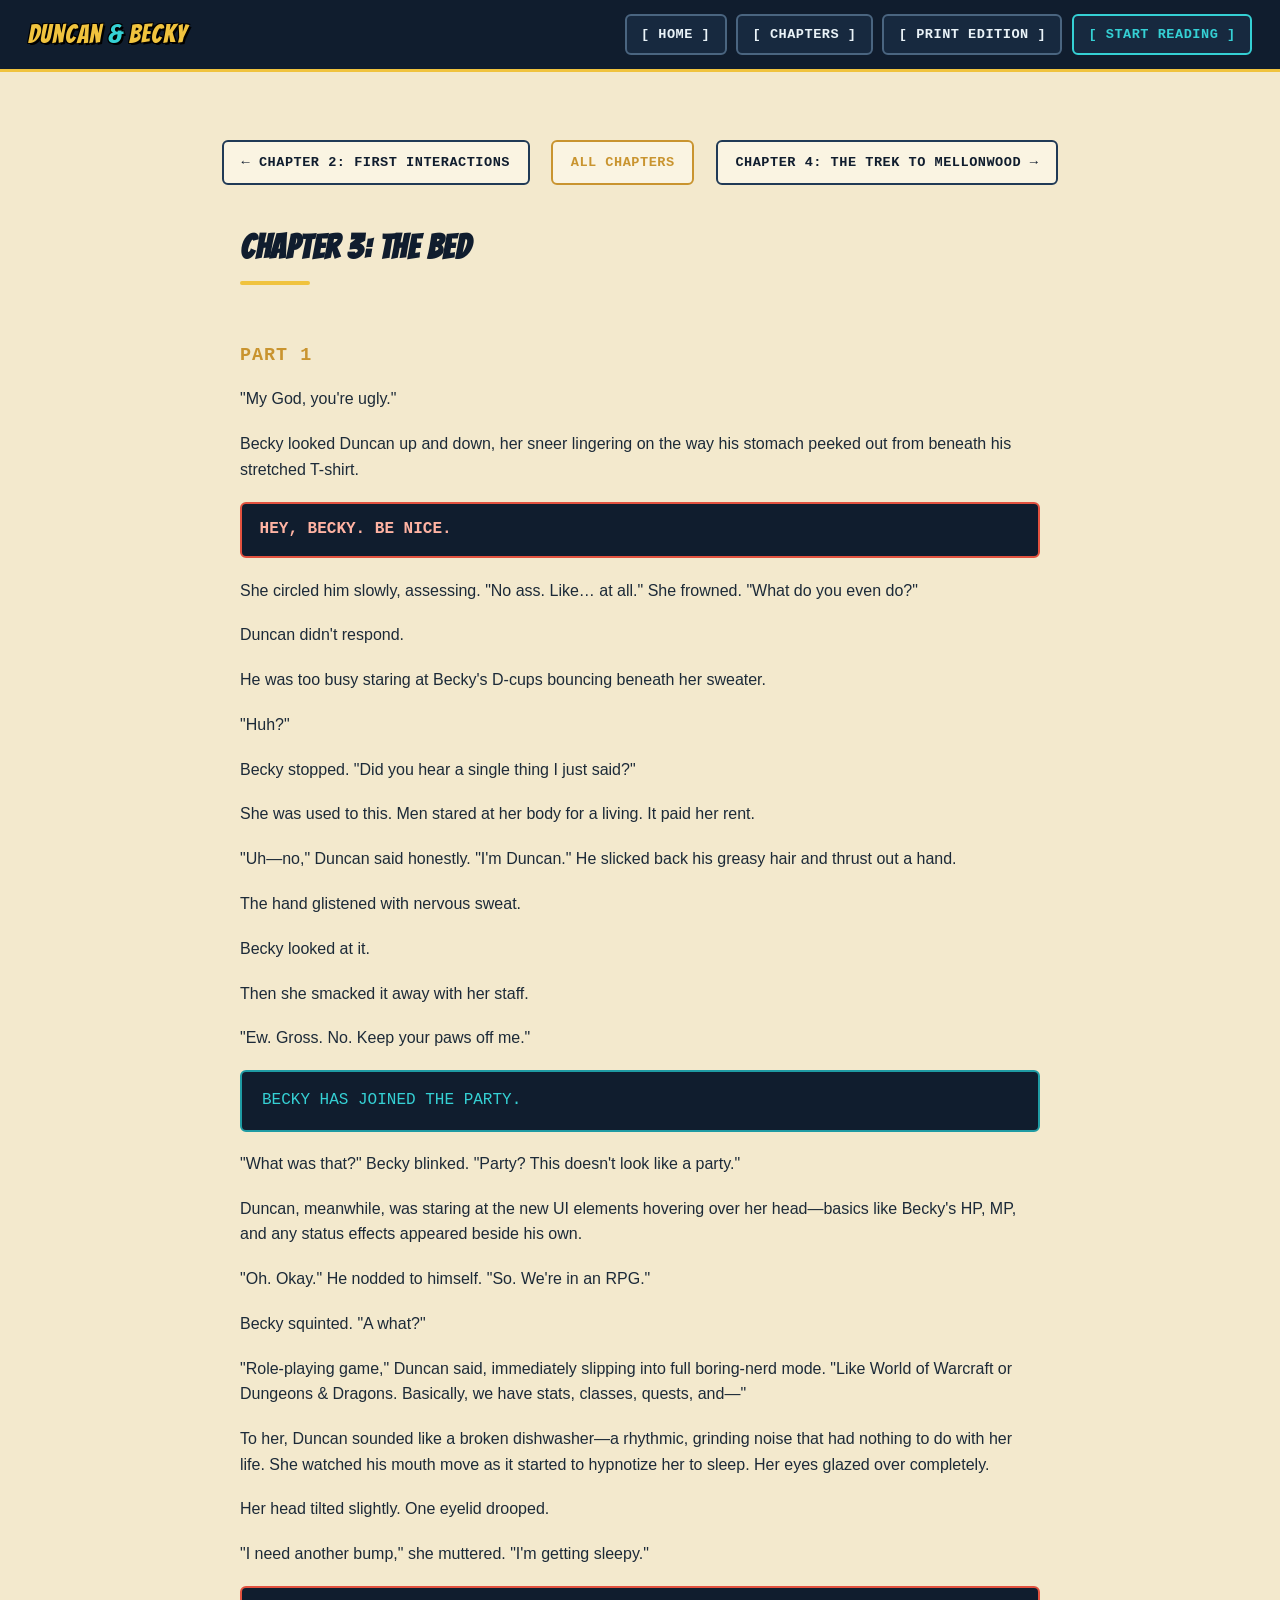
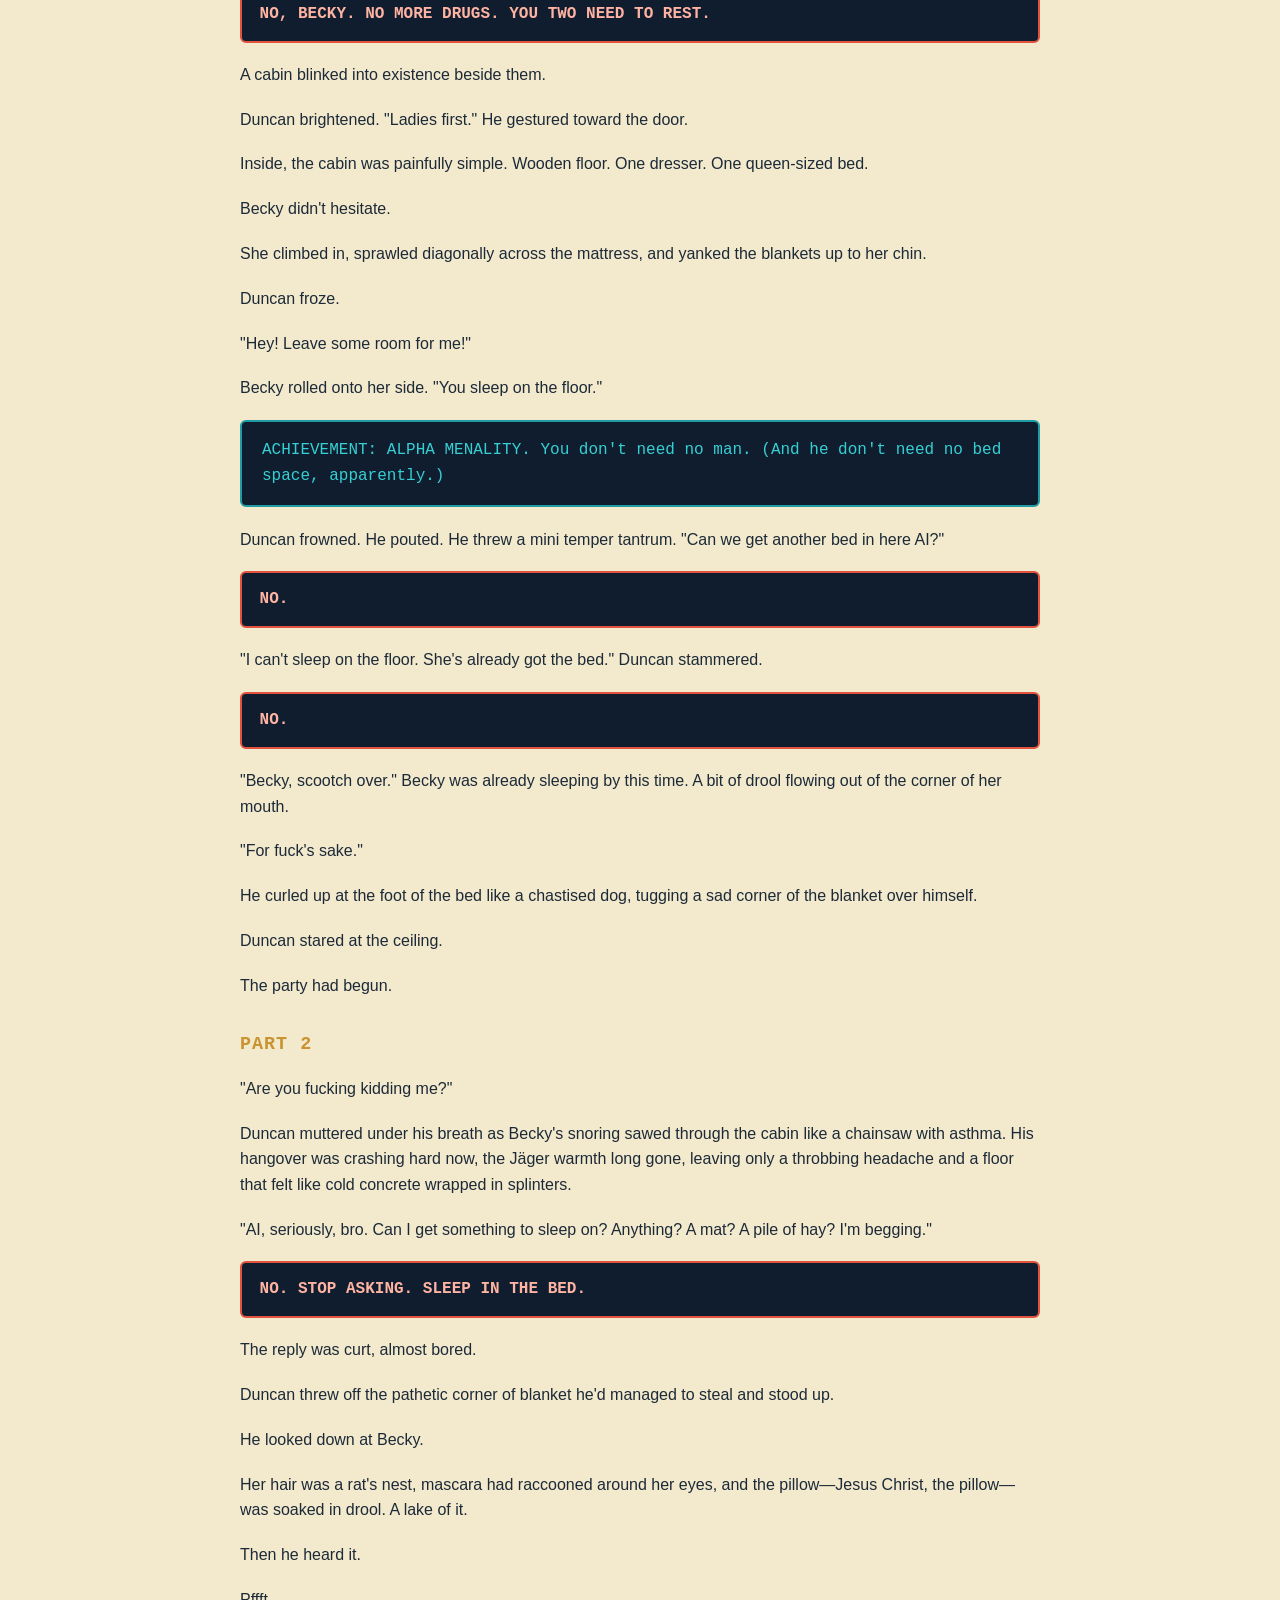
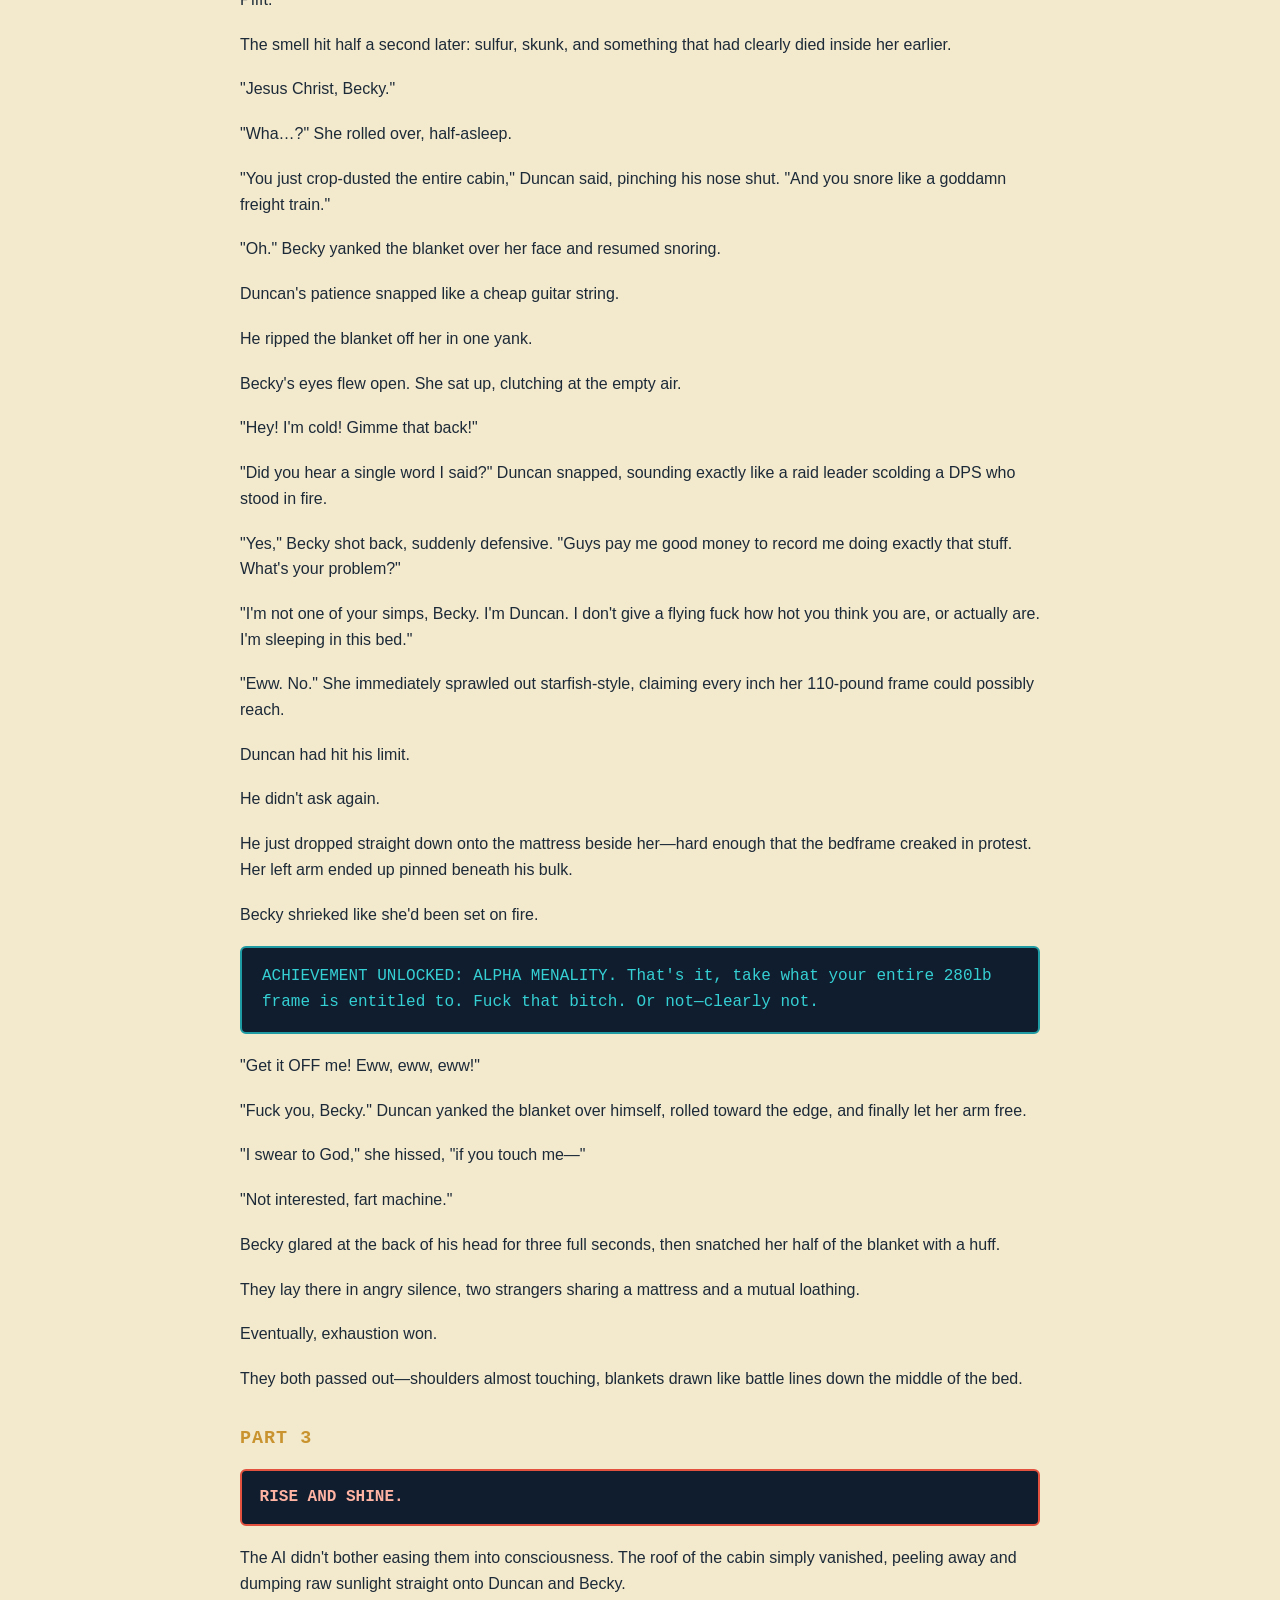
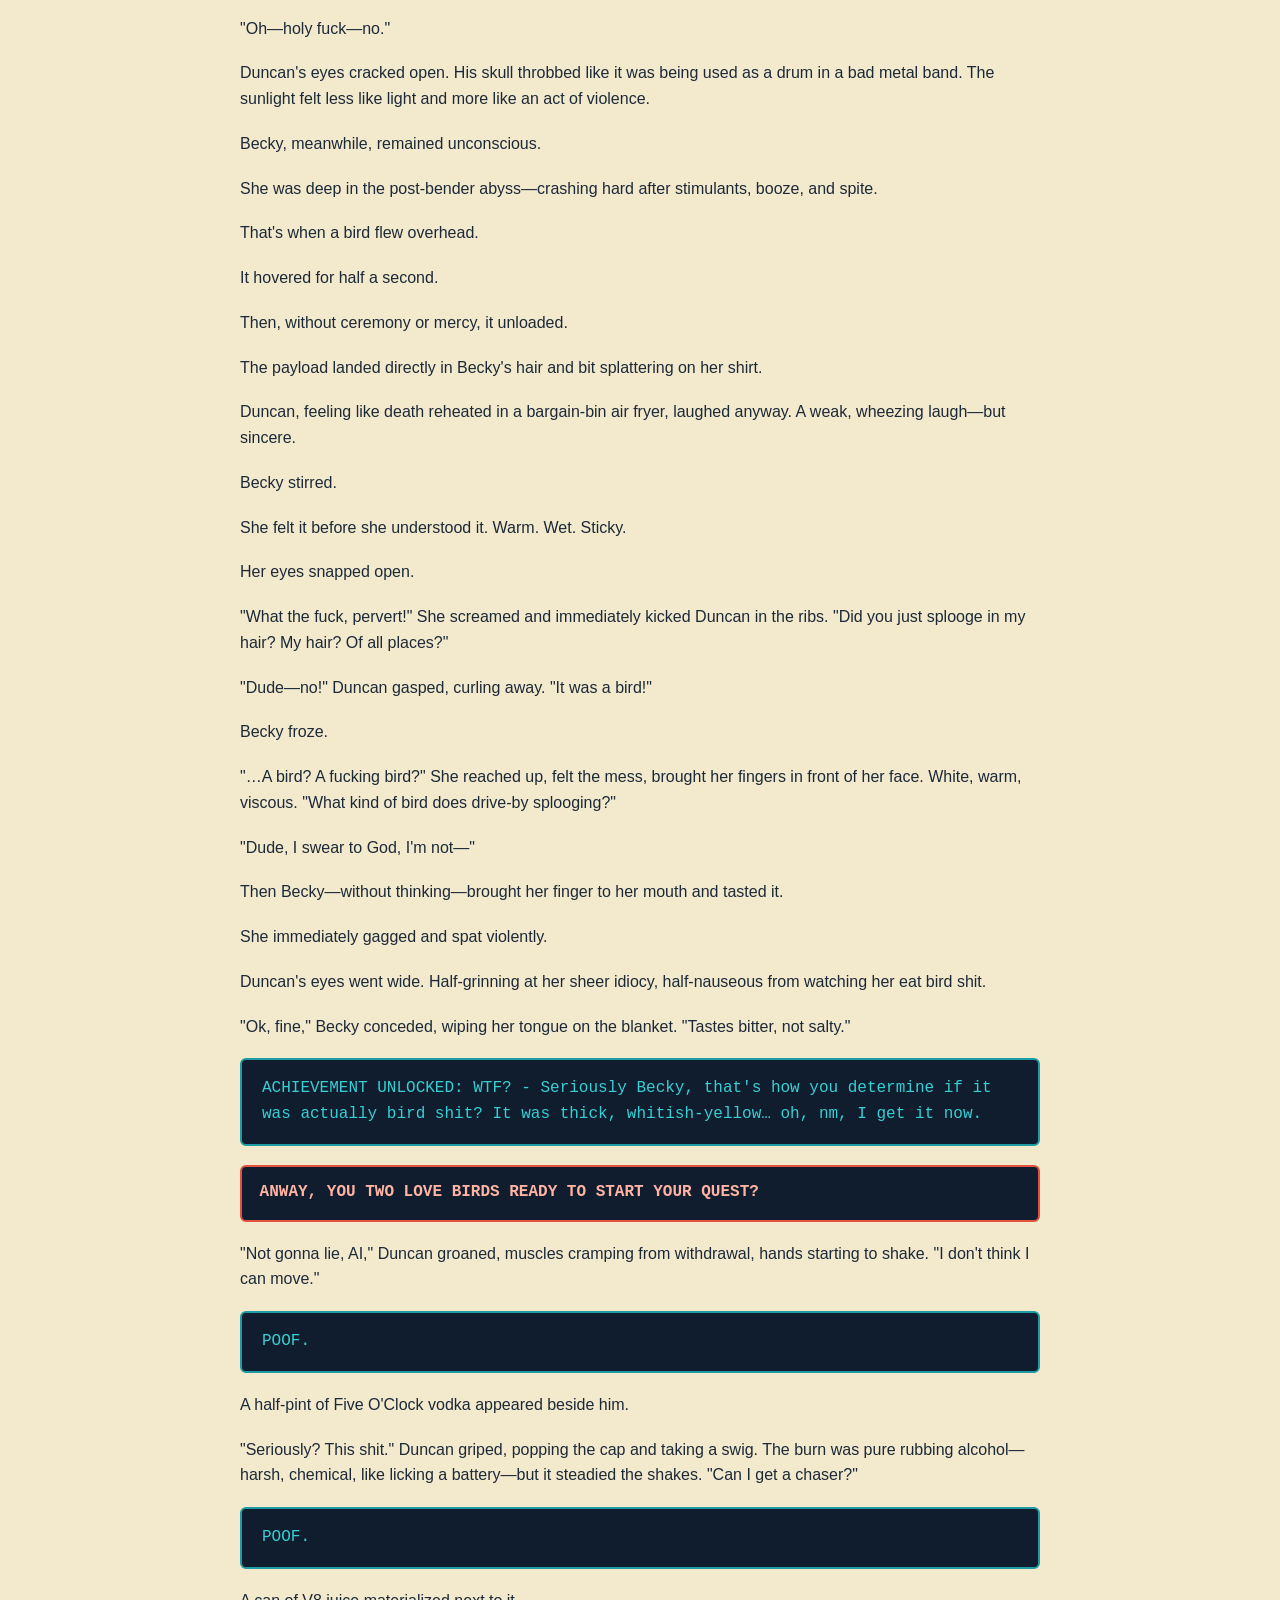
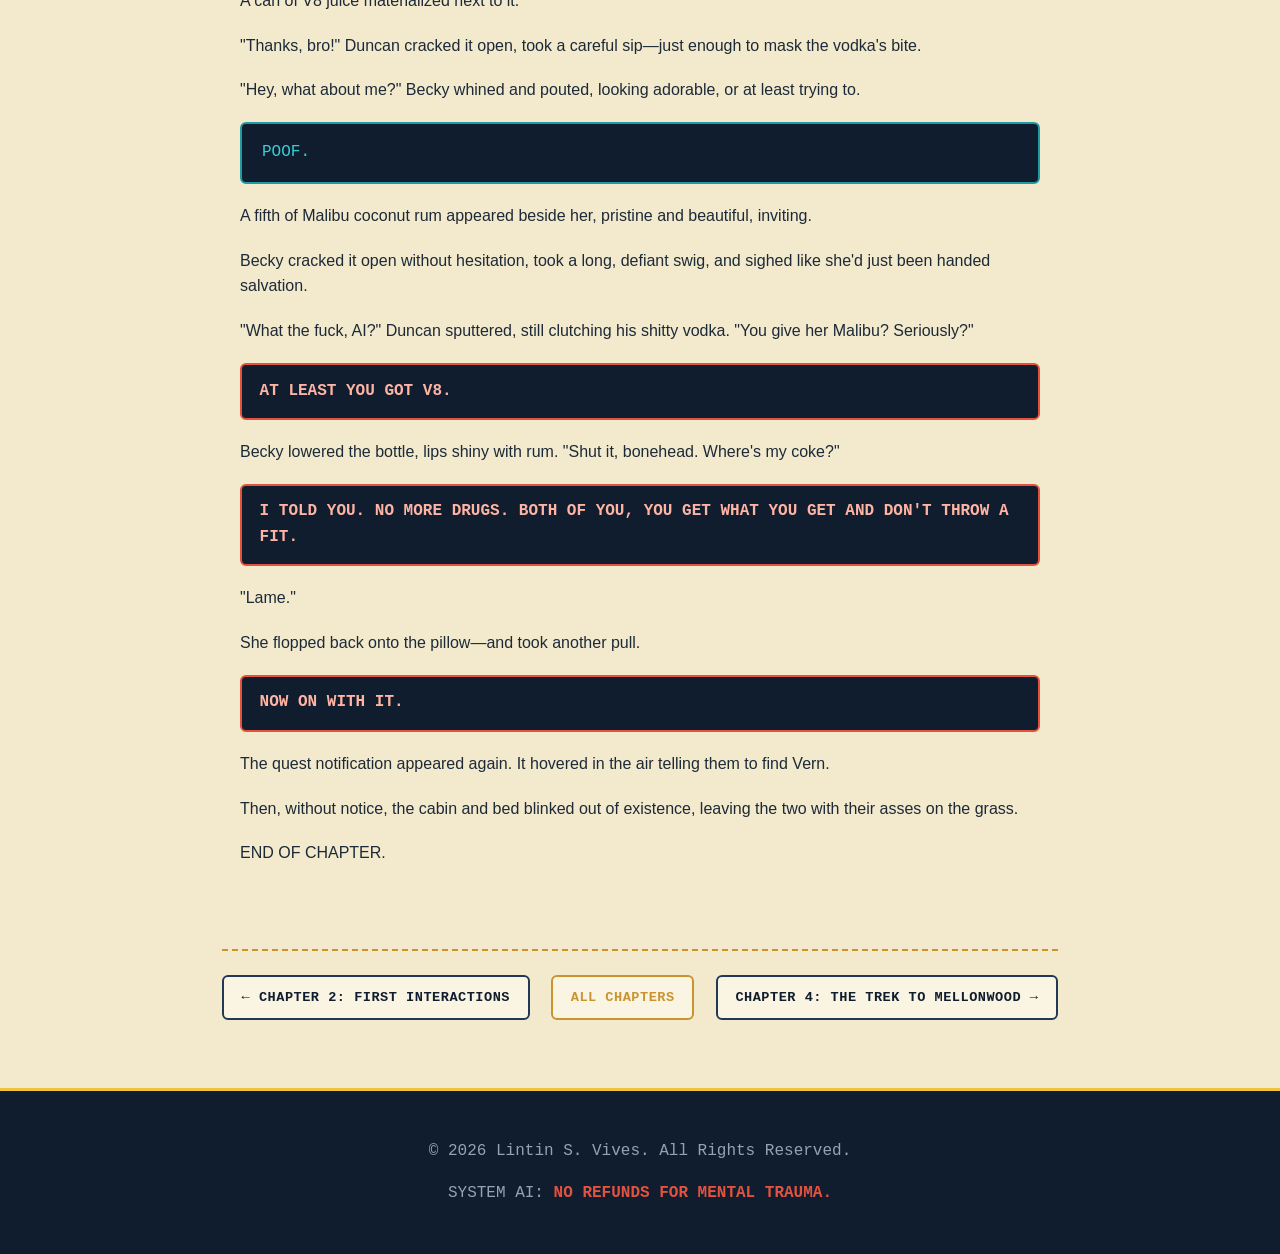
<file: chapter-03.html>
<!DOCTYPE html>
<html lang="en">
<head>
    <meta charset="UTF-8">
    <meta name="viewport" content="width=device-width, initial-scale=1.0">
    <title>Chapter 3: The Bed | Misadventures of Duncan and Becky</title>
    <link rel="preconnect" href="https://fonts.googleapis.com">
    <link rel="preconnect" href="https://fonts.gstatic.com" crossorigin>
    <link href="https://fonts.googleapis.com/css2?family=Bangers&display=swap" rel="stylesheet">
    <link rel="stylesheet" href="style.css">
</head>
<body>

    <nav class="site-nav">
        <a href="index.html" class="site-logo">Duncan <span>&amp;</span> Becky</a>
        <div class="site-nav-links">
            <a href="index.html">[ Home ]</a>
            <a href="index.html#toc">[ Chapters ]</a>
            <a href="print.html">[ Print Edition ]</a>
            <a href="prologue.html" class="nav-primary">[ Start Reading ]</a>
        </div>
    </nav>

    <div class="container">
        <nav class="chapter-nav">
            <a href="chapter-02.html">&larr; Chapter 2: First Interactions</a>
            <a href="index.html#toc" class="nav-home">All Chapters</a>
            <a href="chapter-04.html">Chapter 4: The Trek to Mellonwood &rarr;</a>
        </nav>

        <section class="story">
<h2>Chapter 3: The Bed</h2>
<h3>Part 1</h3>
<p>"My God, you're ugly."</p>
<p>Becky looked Duncan up and down, her sneer lingering on the way his stomach peeked out from beneath his stretched T-shirt.</p>
<p class="ai-voice">HEY, BECKY. BE NICE.</p>
<p>She circled him slowly, assessing. "No ass. Like… at all." She frowned. "What do you even do?"</p>
<p>Duncan didn't respond.</p>
<p>He was too busy staring at Becky's D-cups bouncing beneath her sweater.</p>
<p>"Huh?"</p>
<p>Becky stopped. "Did you hear a single thing I just said?"</p>
<p>She was used to this. Men stared at her body for a living. It paid her rent.</p>
<p>"Uh—no," Duncan said honestly. "I'm Duncan." He slicked back his greasy hair and thrust out a hand.</p>
<p>The hand glistened with nervous sweat.</p>
<p>Becky looked at it.</p>
<p>Then she smacked it away with her staff.</p>
<p>"Ew. Gross. No. Keep your paws off me."</p>
<div class="game-ui">BECKY HAS JOINED THE PARTY.</div>
<p>"What was that?" Becky blinked. "Party? This doesn't look like a party."</p>
<p>Duncan, meanwhile, was staring at the new UI elements hovering over her head—basics like Becky's HP, MP, and any status effects appeared beside his own.</p>
<p>"Oh. Okay." He nodded to himself. "So. We're in an RPG."</p>
<p>Becky squinted. "A what?"</p>
<p>"Role-playing game," Duncan said, immediately slipping into full boring-nerd mode. "Like World of Warcraft or Dungeons & Dragons. Basically, we have stats, classes, quests, and—"</p>
<p>To her, Duncan sounded like a broken dishwasher—a rhythmic, grinding noise that had nothing to do with her life. She watched his mouth move as it started to hypnotize her to sleep. Her eyes glazed over completely.</p>
<p>Her head tilted slightly. One eyelid drooped.</p>
<p>"I need another bump," she muttered. "I'm getting sleepy."</p>
<p class="ai-voice">NO, BECKY. NO MORE DRUGS. YOU TWO NEED TO REST.</p>
<p>A cabin blinked into existence beside them.</p>
<p>Duncan brightened. "Ladies first." He gestured toward the door.</p>
<p>Inside, the cabin was painfully simple. Wooden floor. One dresser. One queen-sized bed.</p>
<p>Becky didn't hesitate.</p>
<p>She climbed in, sprawled diagonally across the mattress, and yanked the blankets up to her chin.</p>
<p>Duncan froze.</p>
<p>"Hey! Leave some room for me!"</p>
<p>Becky rolled onto her side. "You sleep on the floor."</p>
<div class="game-ui">ACHIEVEMENT: ALPHA MENALITY. You don't need no man. (And he don't need no bed space, apparently.)</div>
<p>Duncan frowned. He pouted. He threw a mini temper tantrum. "Can we get another bed in here AI?"</p>
<p class="ai-voice">NO.</p>
<p>"I can't sleep on the floor. She's already got the bed." Duncan stammered.</p>
<p class="ai-voice">NO.</p>
<p>"Becky, scootch over." Becky was already sleeping by this time. A bit of drool flowing out of the corner of her mouth.</p>
<p>"For fuck's sake."</p>
<p>He curled up at the foot of the bed like a chastised dog, tugging a sad corner of the blanket over himself.</p>
<p>Duncan stared at the ceiling.</p>
<p>The party had begun.</p>

<h3>Part 2</h3>
<p>"Are you fucking kidding me?"</p>
<p>Duncan muttered under his breath as Becky's snoring sawed through the cabin like a chainsaw with asthma. His hangover was crashing hard now, the Jäger warmth long gone, leaving only a throbbing headache and a floor that felt like cold concrete wrapped in splinters.</p>
<p>"AI, seriously, bro. Can I get something to sleep on? Anything? A mat? A pile of hay? I'm begging."</p>
<p class="ai-voice">NO. STOP ASKING. SLEEP IN THE BED.</p>
<p>The reply was curt, almost bored.</p>
<p>Duncan threw off the pathetic corner of blanket he'd managed to steal and stood up.</p>
<p>He looked down at Becky.</p>
<p>Her hair was a rat's nest, mascara had raccooned around her eyes, and the pillow—Jesus Christ, the pillow—was soaked in drool. A lake of it.</p>
<p>Then he heard it.</p>
<p>Pffft.</p>
<p>The smell hit half a second later: sulfur, skunk, and something that had clearly died inside her earlier.</p>
<p>"Jesus Christ, Becky."</p>
<p>"Wha…?" She rolled over, half-asleep.</p>
<p>"You just crop-dusted the entire cabin," Duncan said, pinching his nose shut. "And you snore like a goddamn freight train."</p>
<p>"Oh." Becky yanked the blanket over her face and resumed snoring.</p>
<p>Duncan's patience snapped like a cheap guitar string.</p>
<p>He ripped the blanket off her in one yank.</p>
<p>Becky's eyes flew open. She sat up, clutching at the empty air.</p>
<p>"Hey! I'm cold! Gimme that back!"</p>
<p>"Did you hear a single word I said?" Duncan snapped, sounding exactly like a raid leader scolding a DPS who stood in fire.</p>
<p>"Yes," Becky shot back, suddenly defensive. "Guys pay me good money to record me doing exactly that stuff. What's your problem?"</p>
<p>"I'm not one of your simps, Becky. I'm Duncan. I don't give a flying fuck how hot you think you are, or actually are. I'm sleeping in this bed."</p>
<p>"Eww. No." She immediately sprawled out starfish-style, claiming every inch her 110-pound frame could possibly reach.</p>
<p>Duncan had hit his limit.</p>
<p>He didn't ask again.</p>
<p>He just dropped straight down onto the mattress beside her—hard enough that the bedframe creaked in protest. Her left arm ended up pinned beneath his bulk.</p>
<p>Becky shrieked like she'd been set on fire.</p>
<div class="game-ui">ACHIEVEMENT UNLOCKED: ALPHA MENALITY. That's it, take what your entire 280lb frame is entitled to. Fuck that bitch. Or not—clearly not.</div>
<p>"Get it OFF me! Eww, eww, eww!"</p>
<p>"Fuck you, Becky." Duncan yanked the blanket over himself, rolled toward the edge, and finally let her arm free.</p>
<p>"I swear to God," she hissed, "if you touch me—"</p>
<p>"Not interested, fart machine."</p>
<p>Becky glared at the back of his head for three full seconds, then snatched her half of the blanket with a huff.</p>
<p>They lay there in angry silence, two strangers sharing a mattress and a mutual loathing.</p>
<p>Eventually, exhaustion won.</p>
<p>They both passed out—shoulders almost touching, blankets drawn like battle lines down the middle of the bed.</p>

<h3>Part 3</h3>
<p class="ai-voice">RISE AND SHINE.</p>
<p>The AI didn't bother easing them into consciousness. The roof of the cabin simply vanished, peeling away and dumping raw sunlight straight onto Duncan and Becky.</p>
<p>"Oh—holy fuck—no."</p>
<p>Duncan's eyes cracked open. His skull throbbed like it was being used as a drum in a bad metal band. The sunlight felt less like light and more like an act of violence.</p>
<p>Becky, meanwhile, remained unconscious.</p>
<p>She was deep in the post-bender abyss—crashing hard after stimulants, booze, and spite.</p>
<p>That's when a bird flew overhead.</p>
<p>It hovered for half a second.</p>
<p>Then, without ceremony or mercy, it unloaded.</p>
<p>The payload landed directly in Becky's hair and bit splattering on her shirt.</p>
<p>Duncan, feeling like death reheated in a bargain-bin air fryer, laughed anyway. A weak, wheezing laugh—but sincere.</p>
<p>Becky stirred.</p>
<p>She felt it before she understood it. Warm. Wet. Sticky.</p>
<p>Her eyes snapped open.</p>
<p>"What the fuck, pervert!" She screamed and immediately kicked Duncan in the ribs. "Did you just splooge in my hair? My hair? Of all places?"</p>
<p>"Dude—no!" Duncan gasped, curling away. "It was a bird!"</p>
<p>Becky froze.</p>
<p>"…A bird? A fucking bird?" She reached up, felt the mess, brought her fingers in front of her face. White, warm, viscous. "What kind of bird does drive-by splooging?"</p>
<p>"Dude, I swear to God, I'm not—"</p>
<p>Then Becky—without thinking—brought her finger to her mouth and tasted it.</p>
<p>She immediately gagged and spat violently.</p>
<p>Duncan's eyes went wide. Half-grinning at her sheer idiocy, half-nauseous from watching her eat bird shit.</p>
<p>"Ok, fine," Becky conceded, wiping her tongue on the blanket. "Tastes bitter, not salty."</p>
<div class="game-ui">ACHIEVEMENT UNLOCKED: WTF? - Seriously Becky, that's how you determine if it was actually bird shit? It was thick, whitish-yellow… oh, nm, I get it now.</div>
<p class="ai-voice">ANWAY, YOU TWO LOVE BIRDS READY TO START YOUR QUEST?</p>
<p>"Not gonna lie, AI," Duncan groaned, muscles cramping from withdrawal, hands starting to shake. "I don't think I can move."</p>
<div class="game-ui">POOF.</div>
<p>A half-pint of Five O'Clock vodka appeared beside him.</p>
<p>"Seriously? This shit." Duncan griped, popping the cap and taking a swig. The burn was pure rubbing alcohol—harsh, chemical, like licking a battery—but it steadied the shakes. "Can I get a chaser?"</p>
<div class="game-ui">POOF.</div>
<p>A can of V8 juice materialized next to it.</p>
<p>"Thanks, bro!" Duncan cracked it open, took a careful sip—just enough to mask the vodka's bite.</p>
<p>"Hey, what about me?" Becky whined and pouted, looking adorable, or at least trying to.</p>
<div class="game-ui">POOF.</div>
<p>A fifth of Malibu coconut rum appeared beside her, pristine and beautiful, inviting.</p>
<p>Becky cracked it open without hesitation, took a long, defiant swig, and sighed like she'd just been handed salvation.</p>
<p>"What the fuck, AI?" Duncan sputtered, still clutching his shitty vodka. "You give her Malibu? Seriously?"</p>
<p class="ai-voice">AT LEAST YOU GOT V8.</p>
<p>Becky lowered the bottle, lips shiny with rum. "Shut it, bonehead. Where's my coke?"</p>
<p class="ai-voice">I TOLD YOU. NO MORE DRUGS. BOTH OF YOU, YOU GET WHAT YOU GET AND DON'T THROW A FIT.</p>
<p>"Lame."</p>
<p>She flopped back onto the pillow—and took another pull.</p>
<p class="ai-voice">NOW ON WITH IT.</p>
<p>The quest notification appeared again. It hovered in the air telling them to find Vern.</p>
<p>Then, without notice, the cabin and bed blinked out of existence, leaving the two with their asses on the grass.</p>
<p>END OF CHAPTER.</p>
        </section>
        <nav class="chapter-nav">
            <a href="chapter-02.html">&larr; Chapter 2: First Interactions</a>
            <a href="index.html#toc" class="nav-home">All Chapters</a>
            <a href="chapter-04.html">Chapter 4: The Trek to Mellonwood &rarr;</a>
        </nav>

    </div>

    <footer>
        <p>&copy; 2026 Lintin S. Vives. All Rights Reserved.</p>
        <p>SYSTEM AI: <strong>NO REFUNDS FOR MENTAL TRAUMA.</strong></p>
    </footer>

</body>
</html>
</file>
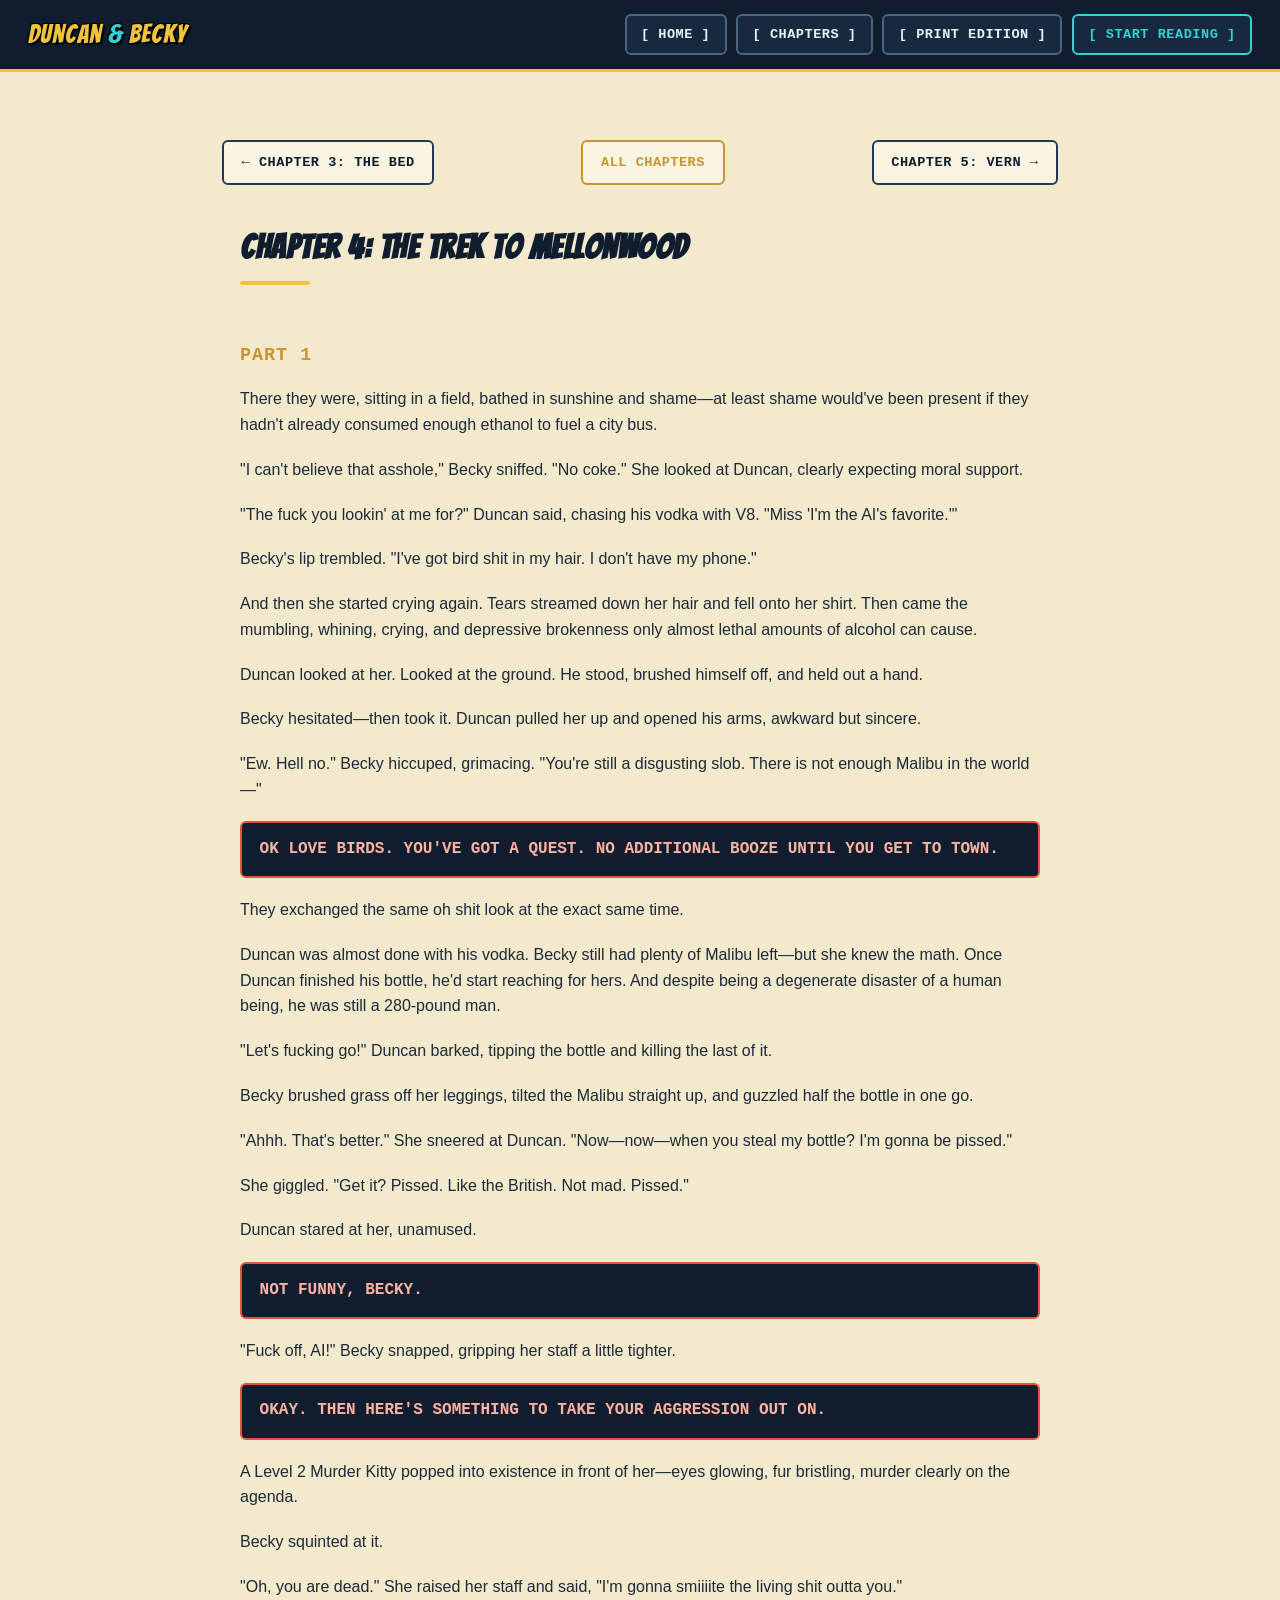
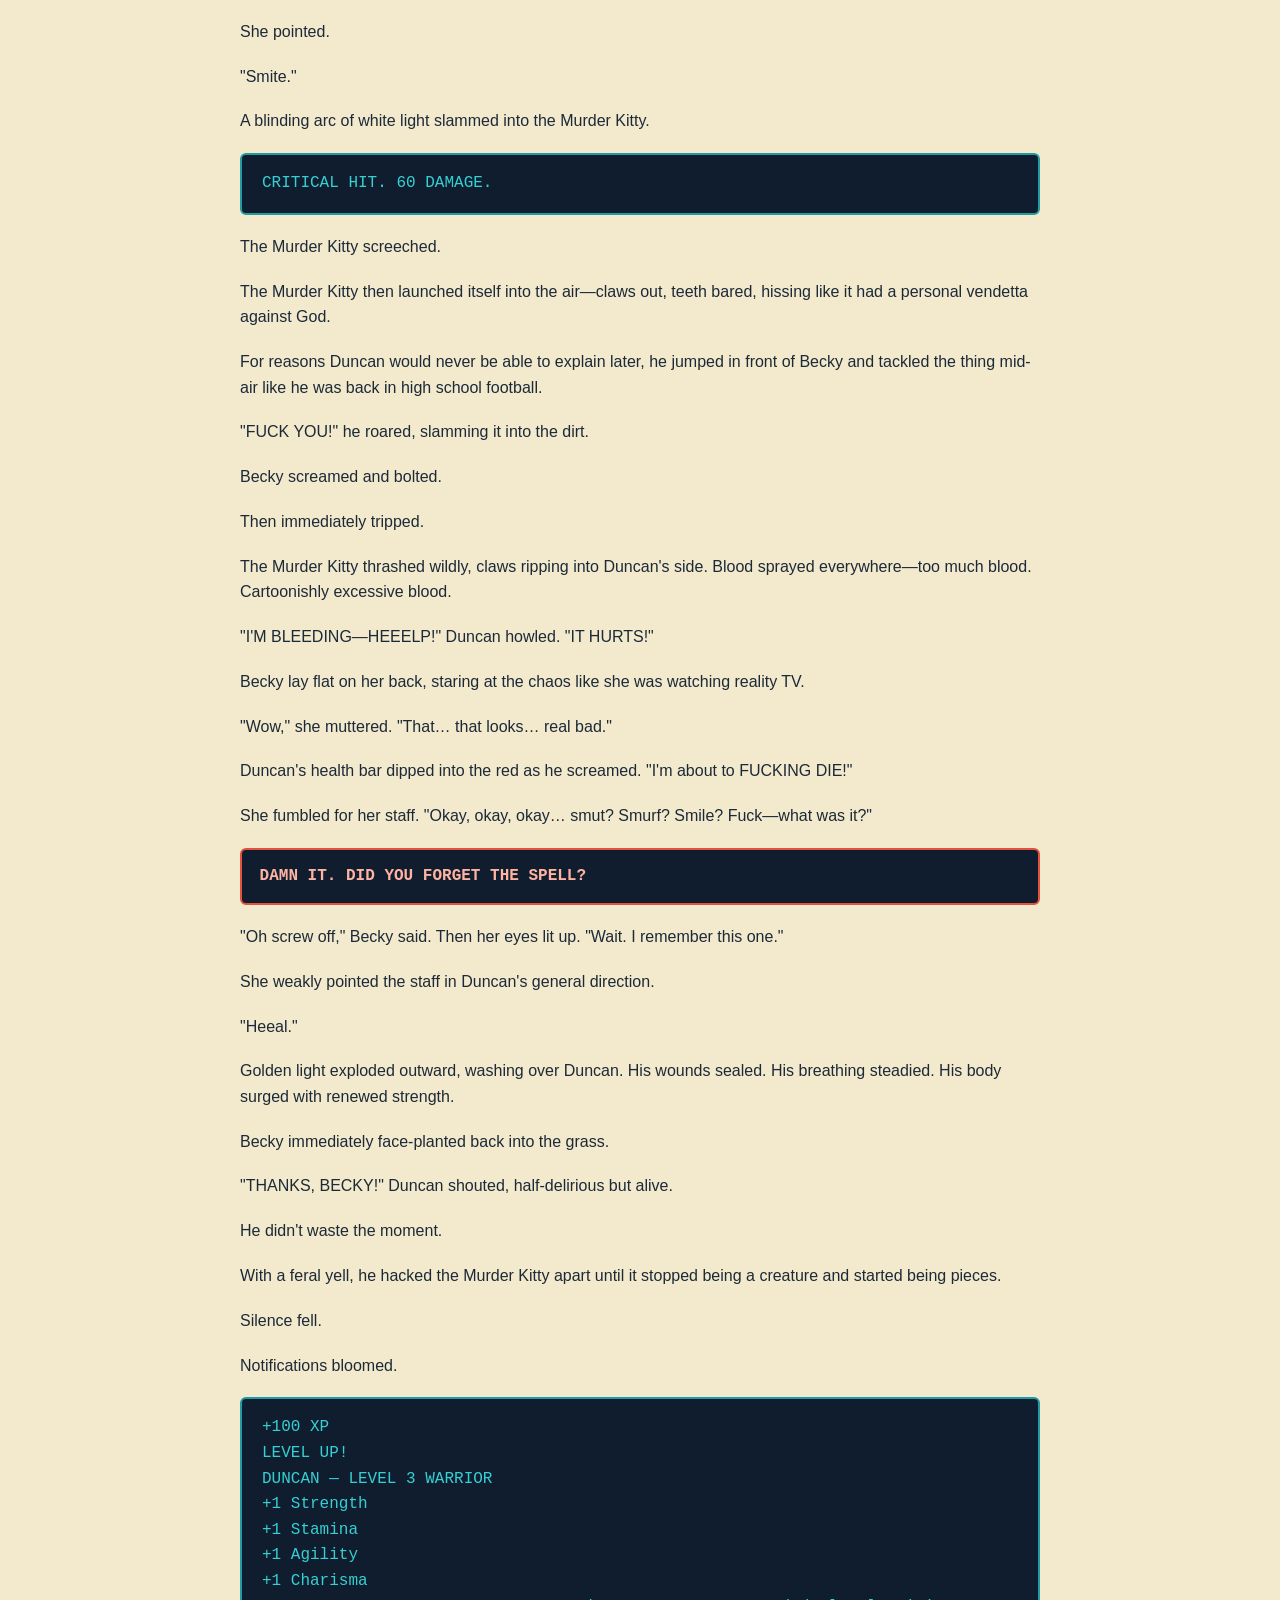
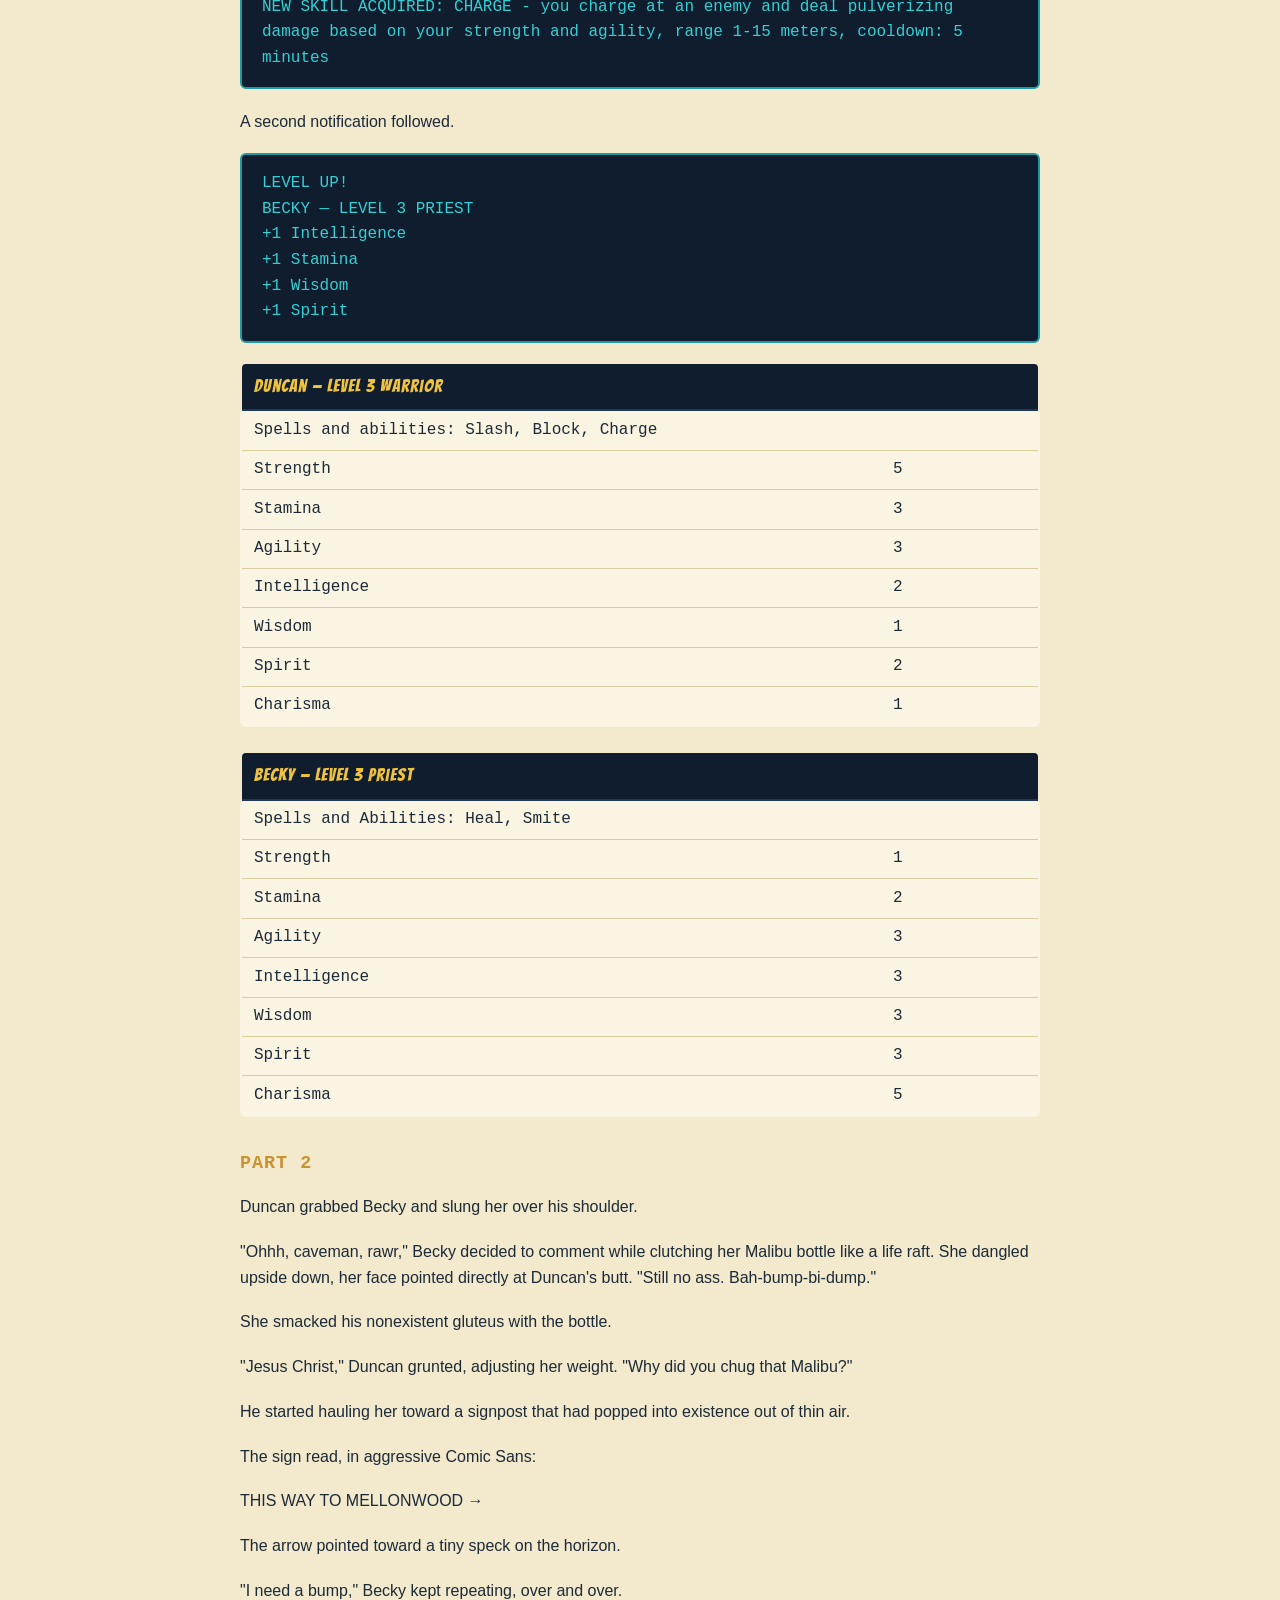
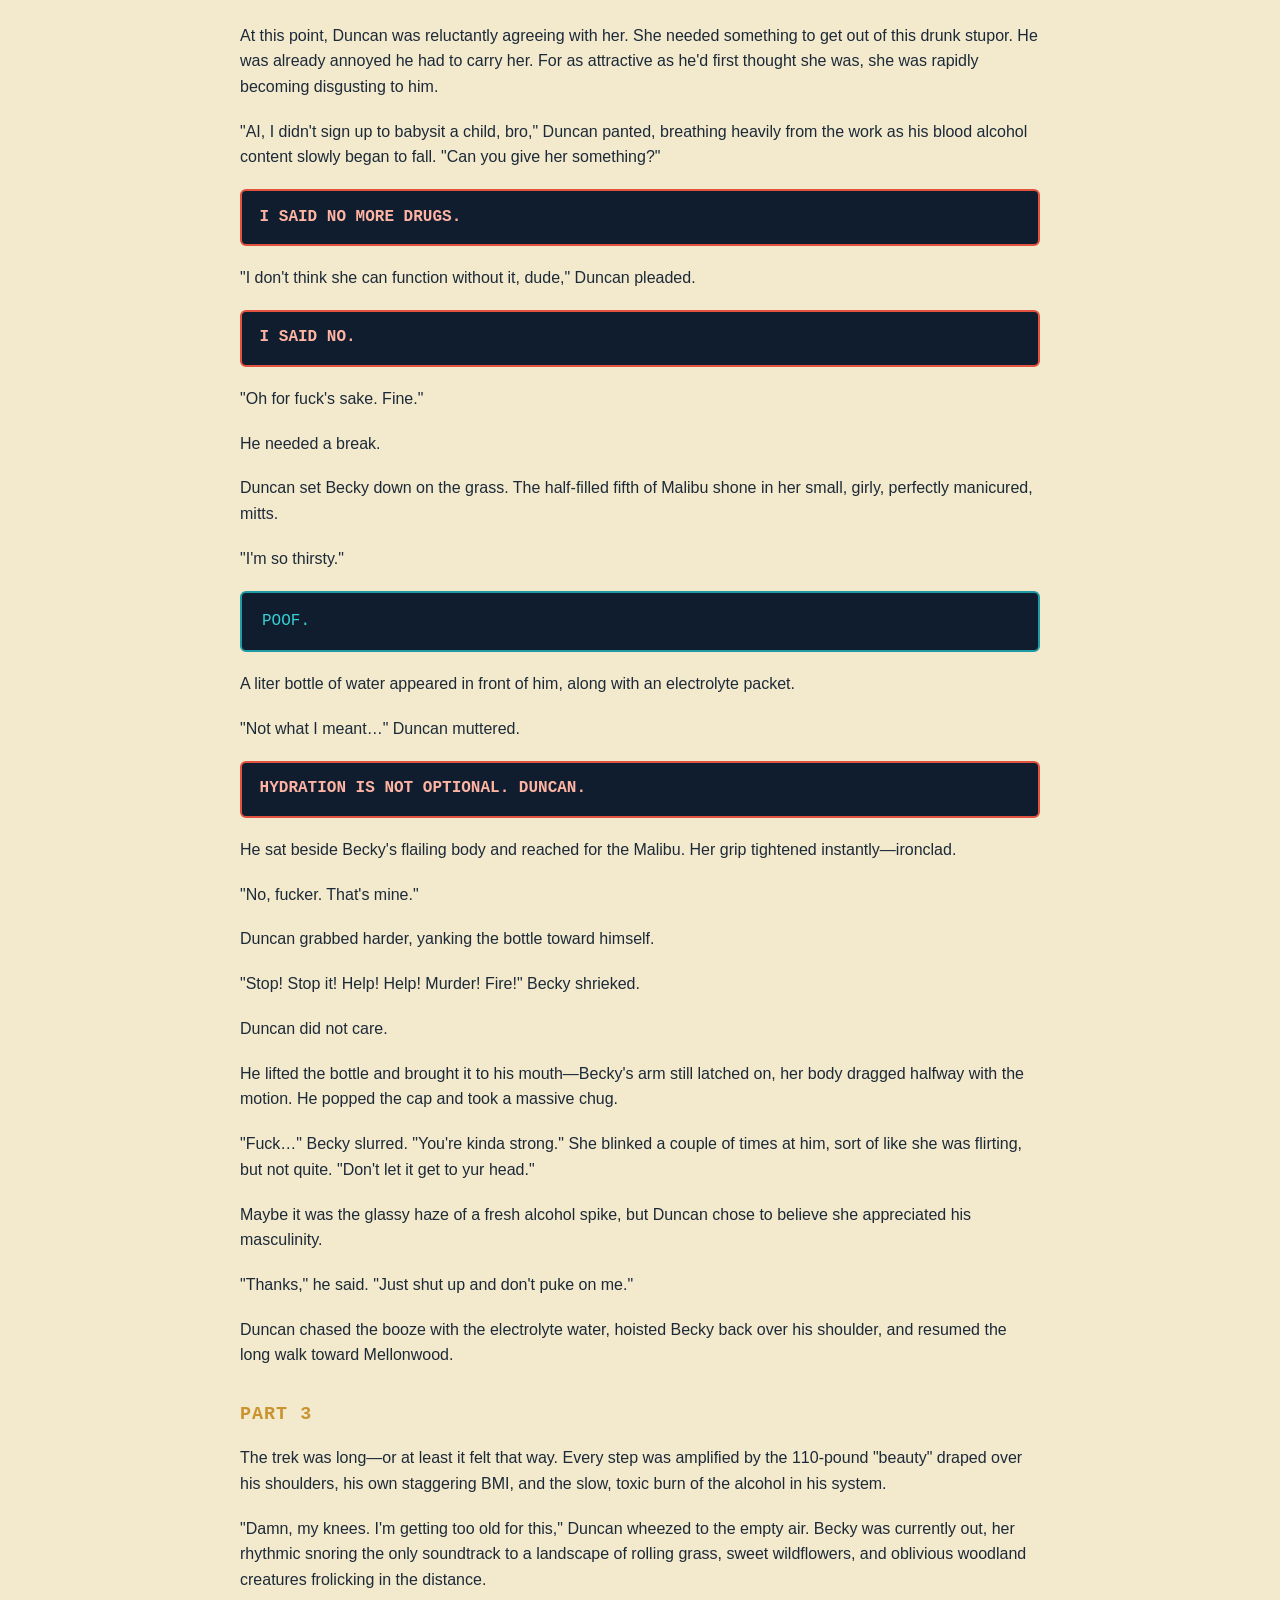
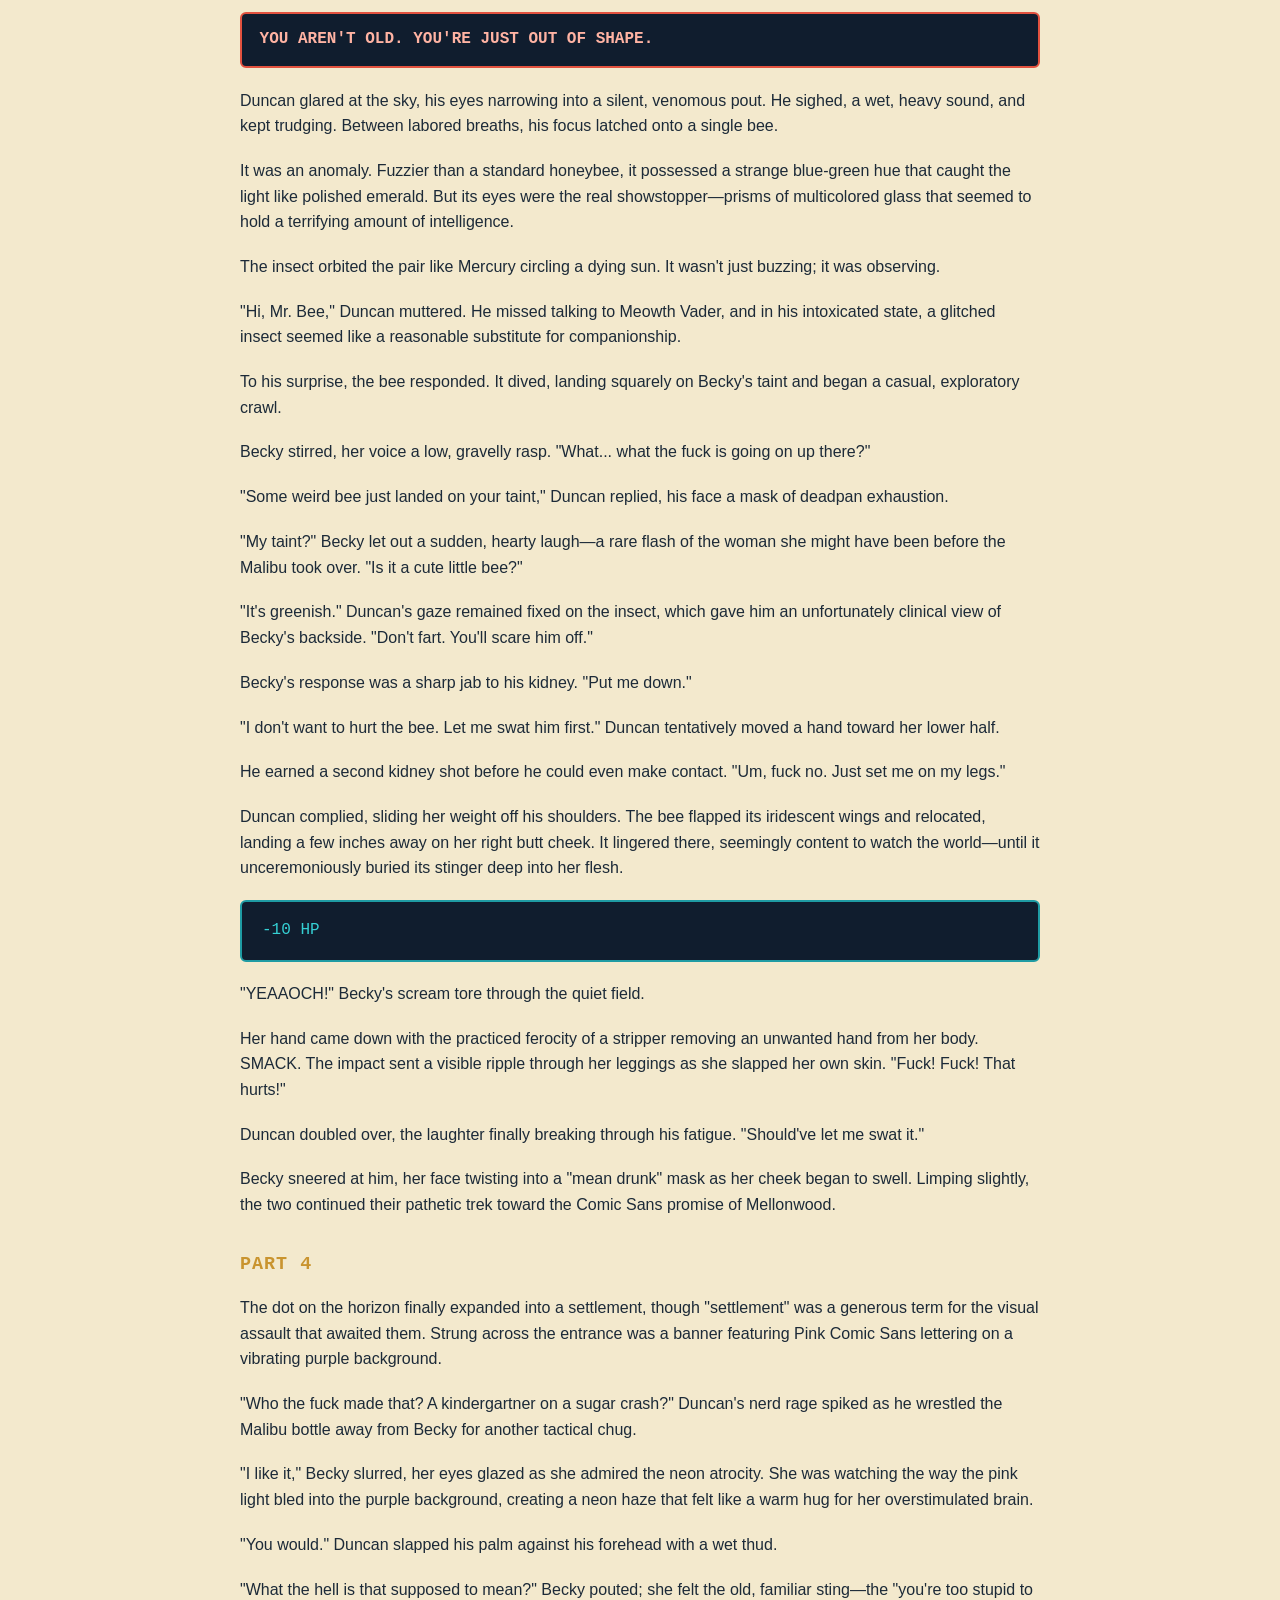
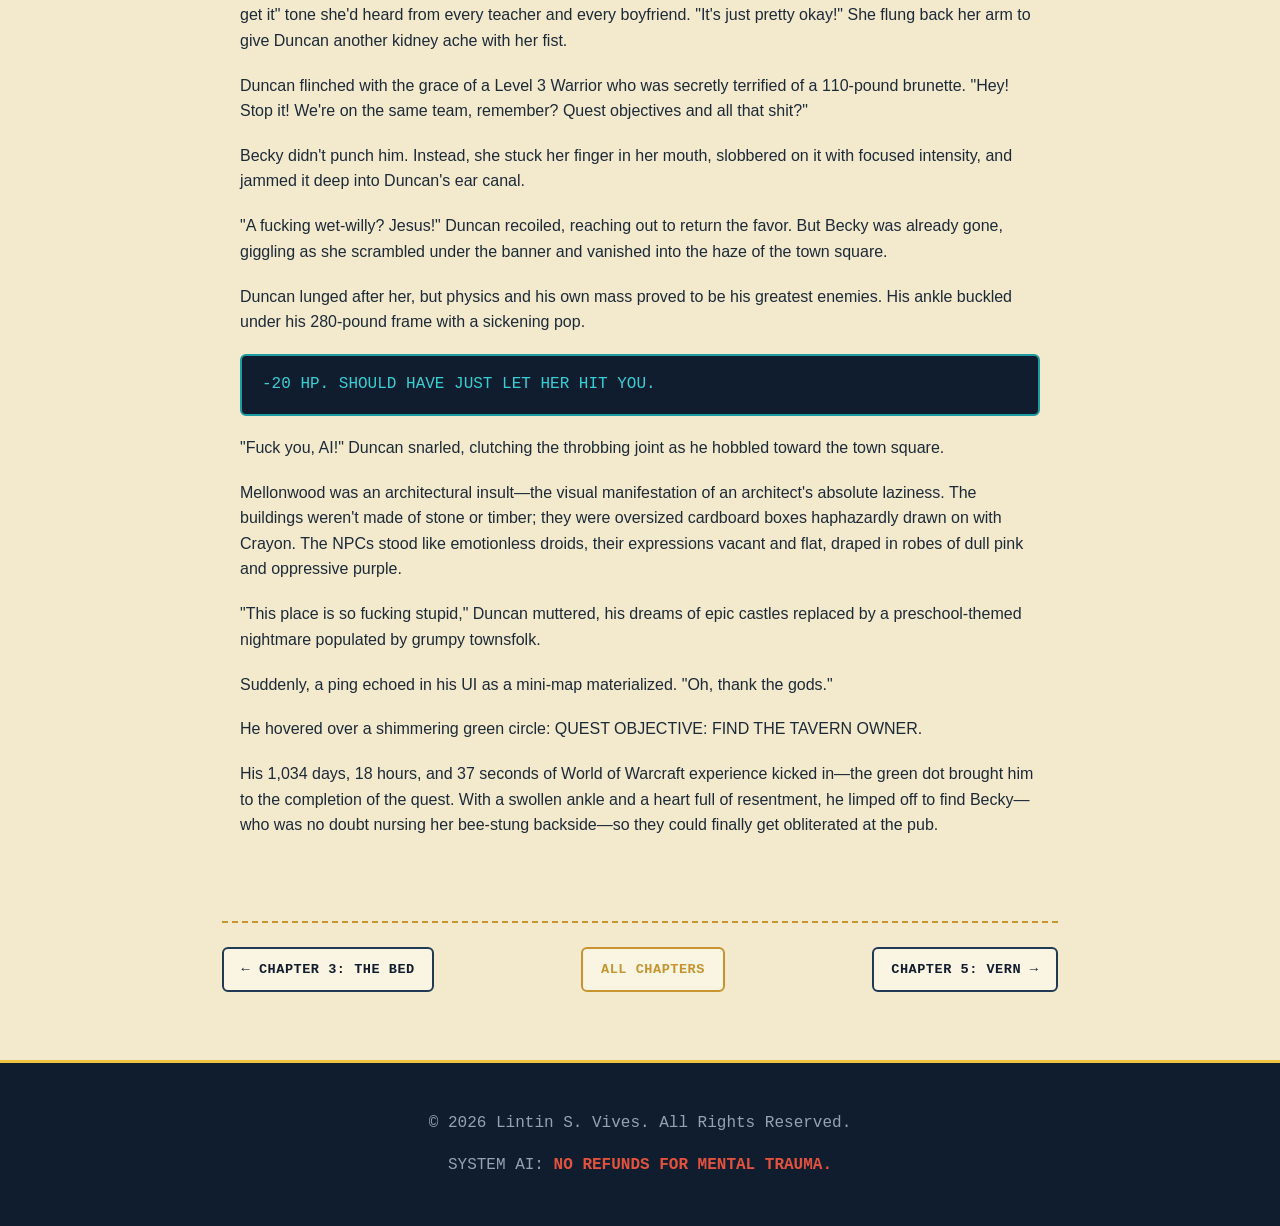
<file: chapter-04.html>
<!DOCTYPE html>
<html lang="en">
<head>
    <meta charset="UTF-8">
    <meta name="viewport" content="width=device-width, initial-scale=1.0">
    <title>Chapter 4: The Trek to Mellonwood | Misadventures of Duncan and Becky</title>
    <link rel="preconnect" href="https://fonts.googleapis.com">
    <link rel="preconnect" href="https://fonts.gstatic.com" crossorigin>
    <link href="https://fonts.googleapis.com/css2?family=Bangers&display=swap" rel="stylesheet">
    <link rel="stylesheet" href="style.css">
</head>
<body>

    <nav class="site-nav">
        <a href="index.html" class="site-logo">Duncan <span>&amp;</span> Becky</a>
        <div class="site-nav-links">
            <a href="index.html">[ Home ]</a>
            <a href="index.html#toc">[ Chapters ]</a>
            <a href="print.html">[ Print Edition ]</a>
            <a href="prologue.html" class="nav-primary">[ Start Reading ]</a>
        </div>
    </nav>

    <div class="container">
        <nav class="chapter-nav">
            <a href="chapter-03.html">&larr; Chapter 3: The Bed</a>
            <a href="index.html#toc" class="nav-home">All Chapters</a>
            <a href="chapter-05.html">Chapter 5: Vern &rarr;</a>
        </nav>

        <section class="story">
<h2>Chapter 4: The Trek to Mellonwood</h2>
<h3>Part 1</h3>
<p>There they were, sitting in a field, bathed in sunshine and shame—at least shame would've been present if they hadn't already consumed enough ethanol to fuel a city bus.</p>
<p>"I can't believe that asshole," Becky sniffed. "No coke." She looked at Duncan, clearly expecting moral support.</p>
<p>"The fuck you lookin' at me for?" Duncan said, chasing his vodka with V8. "Miss 'I'm the AI's favorite.'"</p>
<p>Becky's lip trembled. "I've got bird shit in my hair. I don't have my phone."</p>
<p>And then she started crying again. Tears streamed down her hair and fell onto her shirt. Then came the mumbling, whining, crying, and depressive brokenness only almost lethal amounts of alcohol can cause.</p>
<p>Duncan looked at her. Looked at the ground. He stood, brushed himself off, and held out a hand.</p>
<p>Becky hesitated—then took it. Duncan pulled her up and opened his arms, awkward but sincere.</p>
<p>"Ew. Hell no." Becky hiccuped, grimacing. "You're still a disgusting slob. There is not enough Malibu in the world—"</p>
<p class="ai-voice">OK LOVE BIRDS. YOU'VE GOT A QUEST. NO ADDITIONAL BOOZE UNTIL YOU GET TO TOWN.</p>
<p>They exchanged the same oh shit look at the exact same time.</p>
<p>Duncan was almost done with his vodka. Becky still had plenty of Malibu left—but she knew the math. Once Duncan finished his bottle, he'd start reaching for hers. And despite being a degenerate disaster of a human being, he was still a 280-pound man.</p>
<p>"Let's fucking go!" Duncan barked, tipping the bottle and killing the last of it.</p>
<p>Becky brushed grass off her leggings, tilted the Malibu straight up, and guzzled half the bottle in one go.</p>
<p>"Ahhh. That's better." She sneered at Duncan. "Now—now—when you steal my bottle? I'm gonna be pissed."</p>
<p>She giggled. "Get it? Pissed. Like the British. Not mad. Pissed."</p>
<p>Duncan stared at her, unamused.</p>
<p class="ai-voice">NOT FUNNY, BECKY.</p>
<p>"Fuck off, AI!" Becky snapped, gripping her staff a little tighter.</p>
<p class="ai-voice">OKAY. THEN HERE'S SOMETHING TO TAKE YOUR AGGRESSION OUT ON.</p>
<p>A Level 2 Murder Kitty popped into existence in front of her—eyes glowing, fur bristling, murder clearly on the agenda.</p>
<p>Becky squinted at it.</p>
<p>"Oh, you are dead." She raised her staff and said, "I'm gonna smiiiite the living shit outta you."</p>
<p>She pointed.</p>
<p>"Smite."</p>
<p>A blinding arc of white light slammed into the Murder Kitty.</p>
<div class="game-ui">CRITICAL HIT. 60 DAMAGE.</div>
<p>The Murder Kitty screeched.</p>
<p>The Murder Kitty then launched itself into the air—claws out, teeth bared, hissing like it had a personal vendetta against God.</p>
<p>For reasons Duncan would never be able to explain later, he jumped in front of Becky and tackled the thing mid-air like he was back in high school football.</p>
<p>"FUCK YOU!" he roared, slamming it into the dirt.</p>
<p>Becky screamed and bolted.</p>
<p>Then immediately tripped.</p>
<p>The Murder Kitty thrashed wildly, claws ripping into Duncan's side. Blood sprayed everywhere—too much blood. Cartoonishly excessive blood.</p>
<p>"I'M BLEEDING—HEEELP!" Duncan howled. "IT HURTS!"</p>
<p>Becky lay flat on her back, staring at the chaos like she was watching reality TV.</p>
<p>"Wow," she muttered. "That… that looks… real bad."</p>
<p>Duncan's health bar dipped into the red as he screamed. "I'm about to FUCKING DIE!"</p>
<p>She fumbled for her staff. "Okay, okay, okay… smut? Smurf? Smile? Fuck—what was it?"</p>
<p class="ai-voice">DAMN IT. DID YOU FORGET THE SPELL?</p>
<p>"Oh screw off," Becky said. Then her eyes lit up. "Wait. I remember this one."</p>
<p>She weakly pointed the staff in Duncan's general direction.</p>
<p>"Heeal."</p>
<p>Golden light exploded outward, washing over Duncan. His wounds sealed. His breathing steadied. His body surged with renewed strength.</p>
<p>Becky immediately face-planted back into the grass.</p>
<p>"THANKS, BECKY!" Duncan shouted, half-delirious but alive.</p>
<p>He didn't waste the moment.</p>
<p>With a feral yell, he hacked the Murder Kitty apart until it stopped being a creature and started being pieces.</p>
<p>Silence fell.</p>
<p>Notifications bloomed.</p>
<div class="game-ui">+100 XP<br>LEVEL UP!<br>DUNCAN — LEVEL 3 WARRIOR<br>+1 Strength<br>+1 Stamina<br>+1 Agility<br>+1 Charisma<br>NEW SKILL ACQUIRED: CHARGE - you charge at an enemy and deal pulverizing damage based on your strength and agility, range 1-15 meters, cooldown: 5 minutes</div>
<p>A second notification followed.</p>
<div class="game-ui">LEVEL UP!<br>BECKY — LEVEL 3 PRIEST<br>+1 Intelligence<br>+1 Stamina<br>+1 Wisdom<br>+1 Spirit</div>
<table class="stat-table">
<caption>Duncan — Level 3 Warrior</caption>
<tr><td colspan="2">Spells and abilities: Slash, Block, Charge</td></tr>
<tr><td>Strength</td><td>5</td></tr>
<tr><td>Stamina</td><td>3</td></tr>
<tr><td>Agility</td><td>3</td></tr>
<tr><td>Intelligence</td><td>2</td></tr>
<tr><td>Wisdom</td><td>1</td></tr>
<tr><td>Spirit</td><td>2</td></tr>
<tr><td>Charisma</td><td>1</td></tr>
</table>
<table class="stat-table">
<caption>Becky — Level 3 Priest</caption>
<tr><td colspan="2">Spells and Abilities: Heal, Smite</td></tr>
<tr><td>Strength</td><td>1</td></tr>
<tr><td>Stamina</td><td>2</td></tr>
<tr><td>Agility</td><td>3</td></tr>
<tr><td>Intelligence</td><td>3</td></tr>
<tr><td>Wisdom</td><td>3</td></tr>
<tr><td>Spirit</td><td>3</td></tr>
<tr><td>Charisma</td><td>5</td></tr>
</table>

<h3>Part 2</h3>
<p>Duncan grabbed Becky and slung her over his shoulder.</p>
<p>"Ohhh, caveman, rawr," Becky decided to comment while clutching her Malibu bottle like a life raft. She dangled upside down, her face pointed directly at Duncan's butt. "Still no ass. Bah-bump-bi-dump."</p>
<p>She smacked his nonexistent gluteus with the bottle.</p>
<p>"Jesus Christ," Duncan grunted, adjusting her weight. "Why did you chug that Malibu?"</p>
<p>He started hauling her toward a signpost that had popped into existence out of thin air.</p>
<p>The sign read, in aggressive Comic Sans:</p>
<p>THIS WAY TO MELLONWOOD →</p>
<p>The arrow pointed toward a tiny speck on the horizon.</p>
<p>"I need a bump," Becky kept repeating, over and over.</p>
<p>At this point, Duncan was reluctantly agreeing with her. She needed something to get out of this drunk stupor. He was already annoyed he had to carry her. For as attractive as he'd first thought she was, she was rapidly becoming disgusting to him.</p>
<p>"AI, I didn't sign up to babysit a child, bro," Duncan panted, breathing heavily from the work as his blood alcohol content slowly began to fall. "Can you give her something?"</p>
<p class="ai-voice">I SAID NO MORE DRUGS.</p>
<p>"I don't think she can function without it, dude," Duncan pleaded.</p>
<p class="ai-voice">I SAID NO.</p>
<p>"Oh for fuck's sake. Fine."</p>
<p>He needed a break.</p>
<p>Duncan set Becky down on the grass. The half-filled fifth of Malibu shone in her small, girly, perfectly manicured, mitts.</p>
<p>"I'm so thirsty."</p>
<div class="game-ui">POOF.</div>
<p>A liter bottle of water appeared in front of him, along with an electrolyte packet.</p>
<p>"Not what I meant…" Duncan muttered.</p>
<p class="ai-voice">HYDRATION IS NOT OPTIONAL. DUNCAN.</p>
<p>He sat beside Becky's flailing body and reached for the Malibu. Her grip tightened instantly—ironclad.</p>
<p>"No, fucker. That's mine."</p>
<p>Duncan grabbed harder, yanking the bottle toward himself.</p>
<p>"Stop! Stop it! Help! Help! Murder! Fire!" Becky shrieked.</p>
<p>Duncan did not care.</p>
<p>He lifted the bottle and brought it to his mouth—Becky's arm still latched on, her body dragged halfway with the motion. He popped the cap and took a massive chug.</p>
<p>"Fuck…" Becky slurred. "You're kinda strong." She blinked a couple of times at him, sort of like she was flirting, but not quite. "Don't let it get to yur head."</p>
<p>Maybe it was the glassy haze of a fresh alcohol spike, but Duncan chose to believe she appreciated his masculinity.</p>
<p>"Thanks," he said. "Just shut up and don't puke on me."</p>
<p>Duncan chased the booze with the electrolyte water, hoisted Becky back over his shoulder, and resumed the long walk toward Mellonwood.</p>

<h3>Part 3</h3>
<p>The trek was long—or at least it felt that way. Every step was amplified by the 110-pound "beauty" draped over his shoulders, his own staggering BMI, and the slow, toxic burn of the alcohol in his system.</p>
<p>"Damn, my knees. I'm getting too old for this," Duncan wheezed to the empty air. Becky was currently out, her rhythmic snoring the only soundtrack to a landscape of rolling grass, sweet wildflowers, and oblivious woodland creatures frolicking in the distance.</p>
<p class="ai-voice">YOU AREN'T OLD. YOU'RE JUST OUT OF SHAPE.</p>
<p>Duncan glared at the sky, his eyes narrowing into a silent, venomous pout. He sighed, a wet, heavy sound, and kept trudging. Between labored breaths, his focus latched onto a single bee.</p>
<p>It was an anomaly. Fuzzier than a standard honeybee, it possessed a strange blue-green hue that caught the light like polished emerald. But its eyes were the real showstopper—prisms of multicolored glass that seemed to hold a terrifying amount of intelligence.</p>
<p>The insect orbited the pair like Mercury circling a dying sun. It wasn't just buzzing; it was observing.</p>
<p>"Hi, Mr. Bee," Duncan muttered. He missed talking to Meowth Vader, and in his intoxicated state, a glitched insect seemed like a reasonable substitute for companionship.</p>
<p>To his surprise, the bee responded. It dived, landing squarely on Becky's taint and began a casual, exploratory crawl.</p>
<p>Becky stirred, her voice a low, gravelly rasp. "What... what the fuck is going on up there?"</p>
<p>"Some weird bee just landed on your taint," Duncan replied, his face a mask of deadpan exhaustion.</p>
<p>"My taint?" Becky let out a sudden, hearty laugh—a rare flash of the woman she might have been before the Malibu took over. "Is it a cute little bee?"</p>
<p>"It's greenish." Duncan's gaze remained fixed on the insect, which gave him an unfortunately clinical view of Becky's backside. "Don't fart. You'll scare him off."</p>
<p>Becky's response was a sharp jab to his kidney. "Put me down."</p>
<p>"I don't want to hurt the bee. Let me swat him first." Duncan tentatively moved a hand toward her lower half.</p>
<p>He earned a second kidney shot before he could even make contact. "Um, fuck no. Just set me on my legs."</p>
<p>Duncan complied, sliding her weight off his shoulders. The bee flapped its iridescent wings and relocated, landing a few inches away on her right butt cheek. It lingered there, seemingly content to watch the world—until it unceremoniously buried its stinger deep into her flesh.</p>
<div class="game-ui">-10 HP</div>
<p>"YEAAOCH!" Becky's scream tore through the quiet field.</p>
<p>Her hand came down with the practiced ferocity of a stripper removing an unwanted hand from her body. SMACK. The impact sent a visible ripple through her leggings as she slapped her own skin. "Fuck! Fuck! That hurts!"</p>
<p>Duncan doubled over, the laughter finally breaking through his fatigue. "Should've let me swat it."</p>
<p>Becky sneered at him, her face twisting into a "mean drunk" mask as her cheek began to swell. Limping slightly, the two continued their pathetic trek toward the Comic Sans promise of Mellonwood.</p>

<h3>Part 4</h3>
<p>The dot on the horizon finally expanded into a settlement, though "settlement" was a generous term for the visual assault that awaited them. Strung across the entrance was a banner featuring Pink Comic Sans lettering on a vibrating purple background.</p>
<p>"Who the fuck made that? A kindergartner on a sugar crash?" Duncan's nerd rage spiked as he wrestled the Malibu bottle away from Becky for another tactical chug.</p>
<p>"I like it," Becky slurred, her eyes glazed as she admired the neon atrocity. She was watching the way the pink light bled into the purple background, creating a neon haze that felt like a warm hug for her overstimulated brain.</p>
<p>"You would." Duncan slapped his palm against his forehead with a wet thud.</p>
<p>"What the hell is that supposed to mean?" Becky pouted; she felt the old, familiar sting—the "you're too stupid to get it" tone she'd heard from every teacher and every boyfriend. "It's just pretty okay!" She flung back her arm to give Duncan another kidney ache with her fist.</p>
<p>Duncan flinched with the grace of a Level 3 Warrior who was secretly terrified of a 110-pound brunette. "Hey! Stop it! We're on the same team, remember? Quest objectives and all that shit?"</p>
<p>Becky didn't punch him. Instead, she stuck her finger in her mouth, slobbered on it with focused intensity, and jammed it deep into Duncan's ear canal.</p>
<p>"A fucking wet-willy? Jesus!" Duncan recoiled, reaching out to return the favor. But Becky was already gone, giggling as she scrambled under the banner and vanished into the haze of the town square.</p>
<p>Duncan lunged after her, but physics and his own mass proved to be his greatest enemies. His ankle buckled under his 280-pound frame with a sickening pop.</p>
<div class="game-ui">-20 HP. SHOULD HAVE JUST LET HER HIT YOU.</div>
<p>"Fuck you, AI!" Duncan snarled, clutching the throbbing joint as he hobbled toward the town square.</p>
<p>Mellonwood was an architectural insult—the visual manifestation of an architect's absolute laziness. The buildings weren't made of stone or timber; they were oversized cardboard boxes haphazardly drawn on with Crayon. The NPCs stood like emotionless droids, their expressions vacant and flat, draped in robes of dull pink and oppressive purple.</p>
<p>"This place is so fucking stupid," Duncan muttered, his dreams of epic castles replaced by a preschool-themed nightmare populated by grumpy townsfolk.</p>
<p>Suddenly, a ping echoed in his UI as a mini-map materialized. "Oh, thank the gods."</p>
<p>He hovered over a shimmering green circle: QUEST OBJECTIVE: FIND THE TAVERN OWNER.</p>
<p>His 1,034 days, 18 hours, and 37 seconds of World of Warcraft experience kicked in—the green dot brought him to the completion of the quest. With a swollen ankle and a heart full of resentment, he limped off to find Becky—who was no doubt nursing her bee-stung backside—so they could finally get obliterated at the pub.</p>
        </section>
        <nav class="chapter-nav">
            <a href="chapter-03.html">&larr; Chapter 3: The Bed</a>
            <a href="index.html#toc" class="nav-home">All Chapters</a>
            <a href="chapter-05.html">Chapter 5: Vern &rarr;</a>
        </nav>

    </div>

    <footer>
        <p>&copy; 2026 Lintin S. Vives. All Rights Reserved.</p>
        <p>SYSTEM AI: <strong>NO REFUNDS FOR MENTAL TRAUMA.</strong></p>
    </footer>

</body>
</html>
</file>
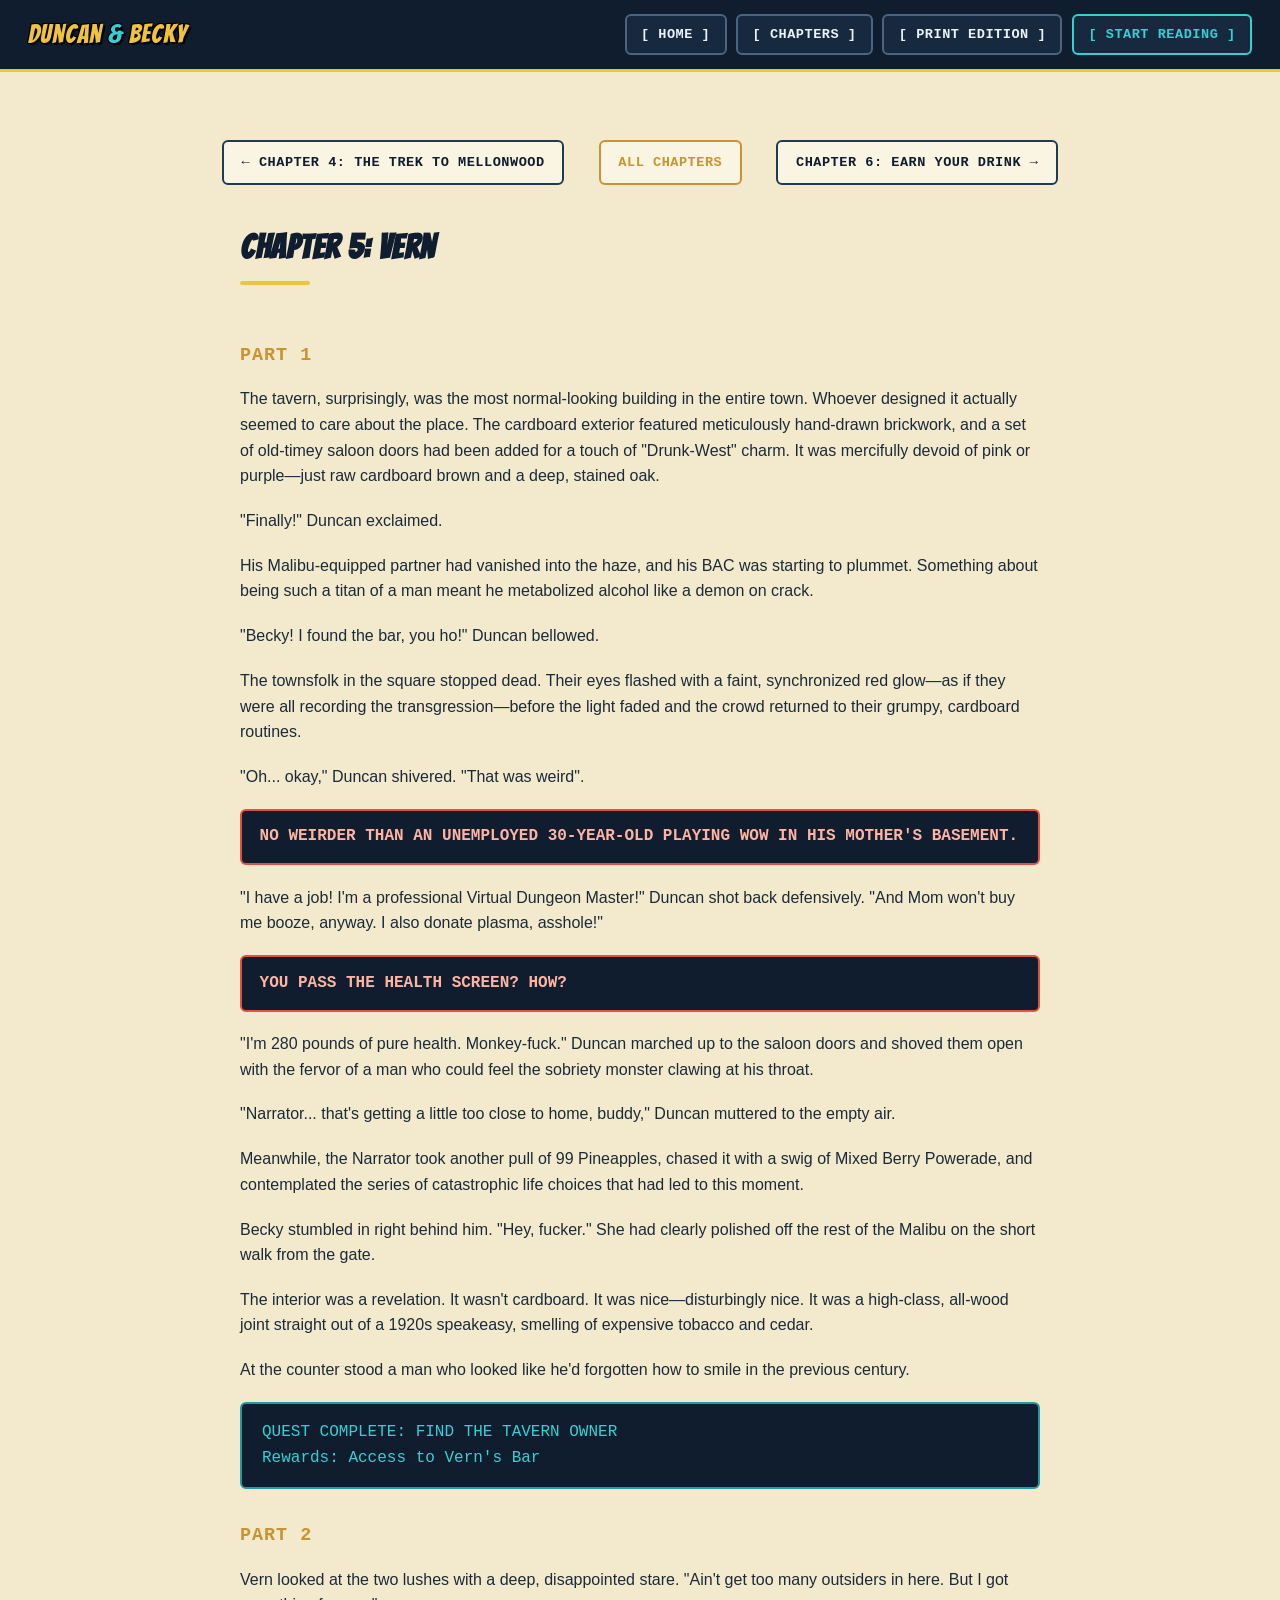
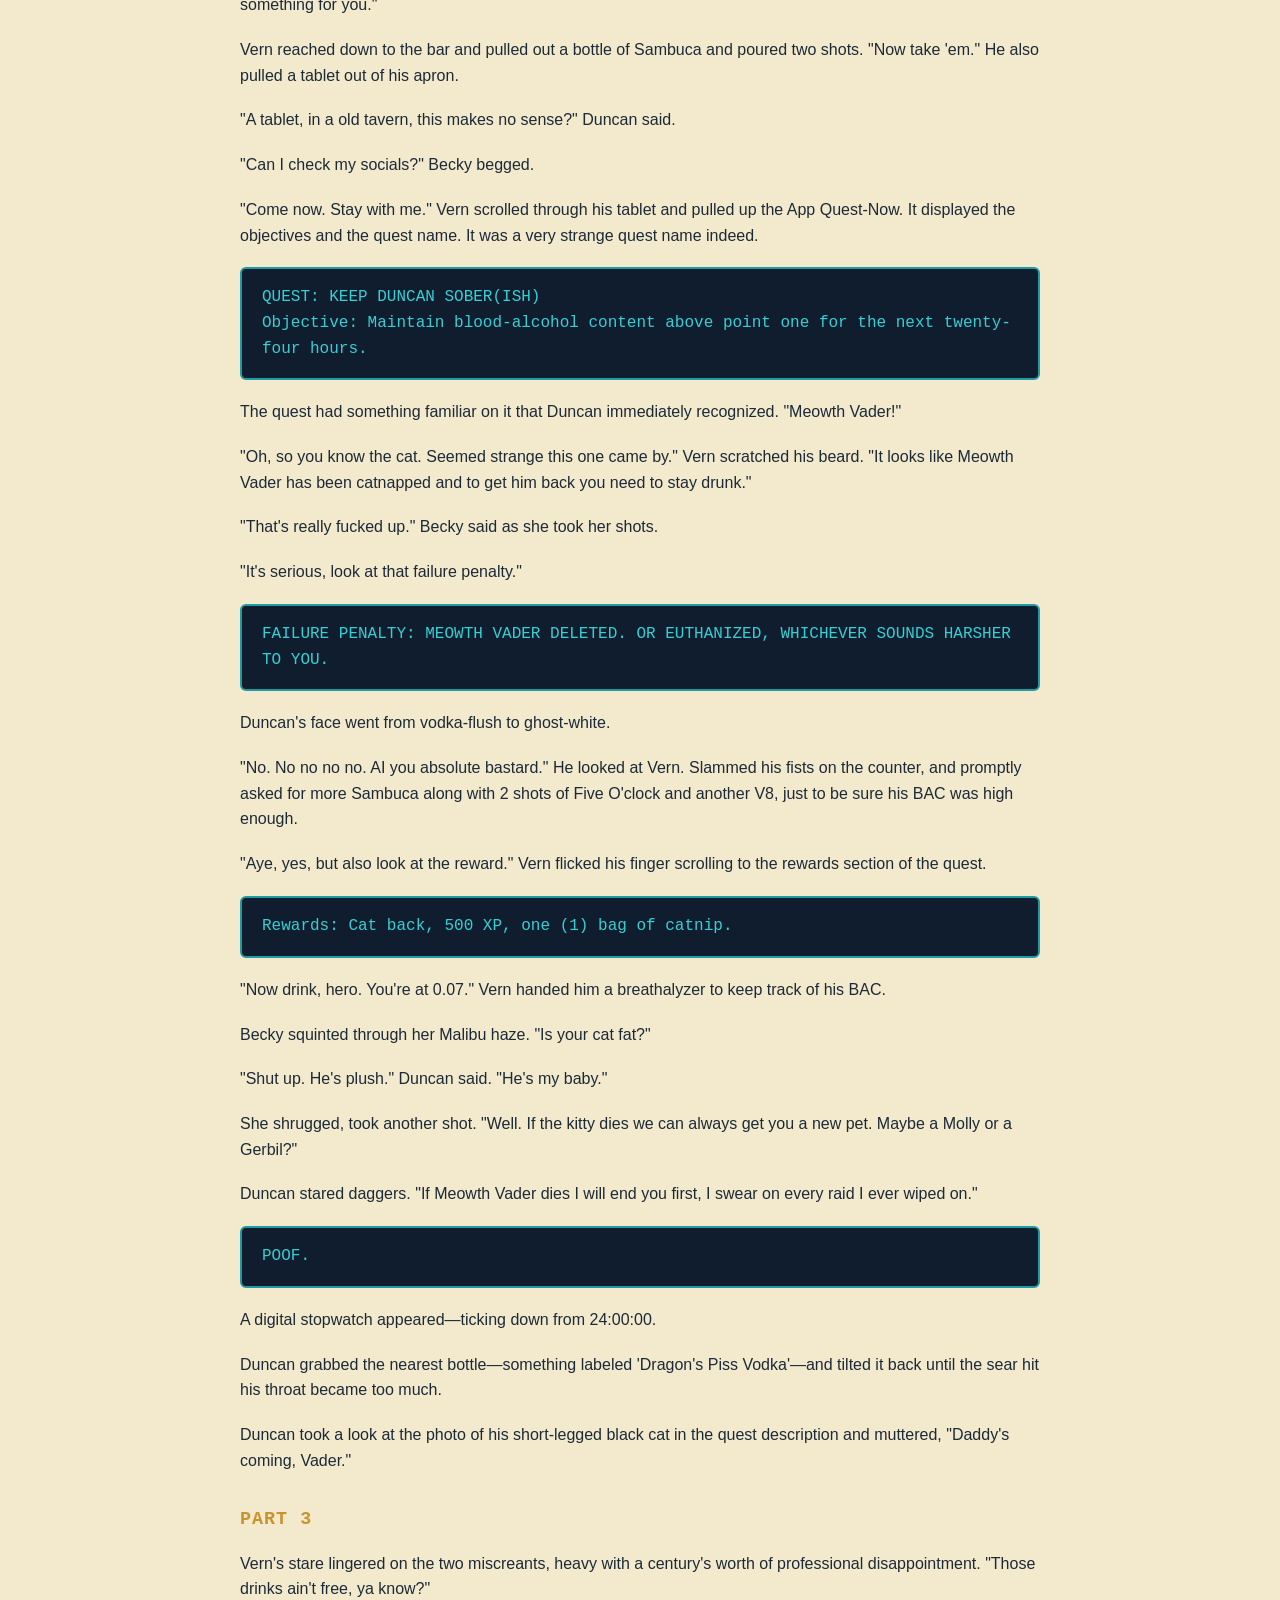
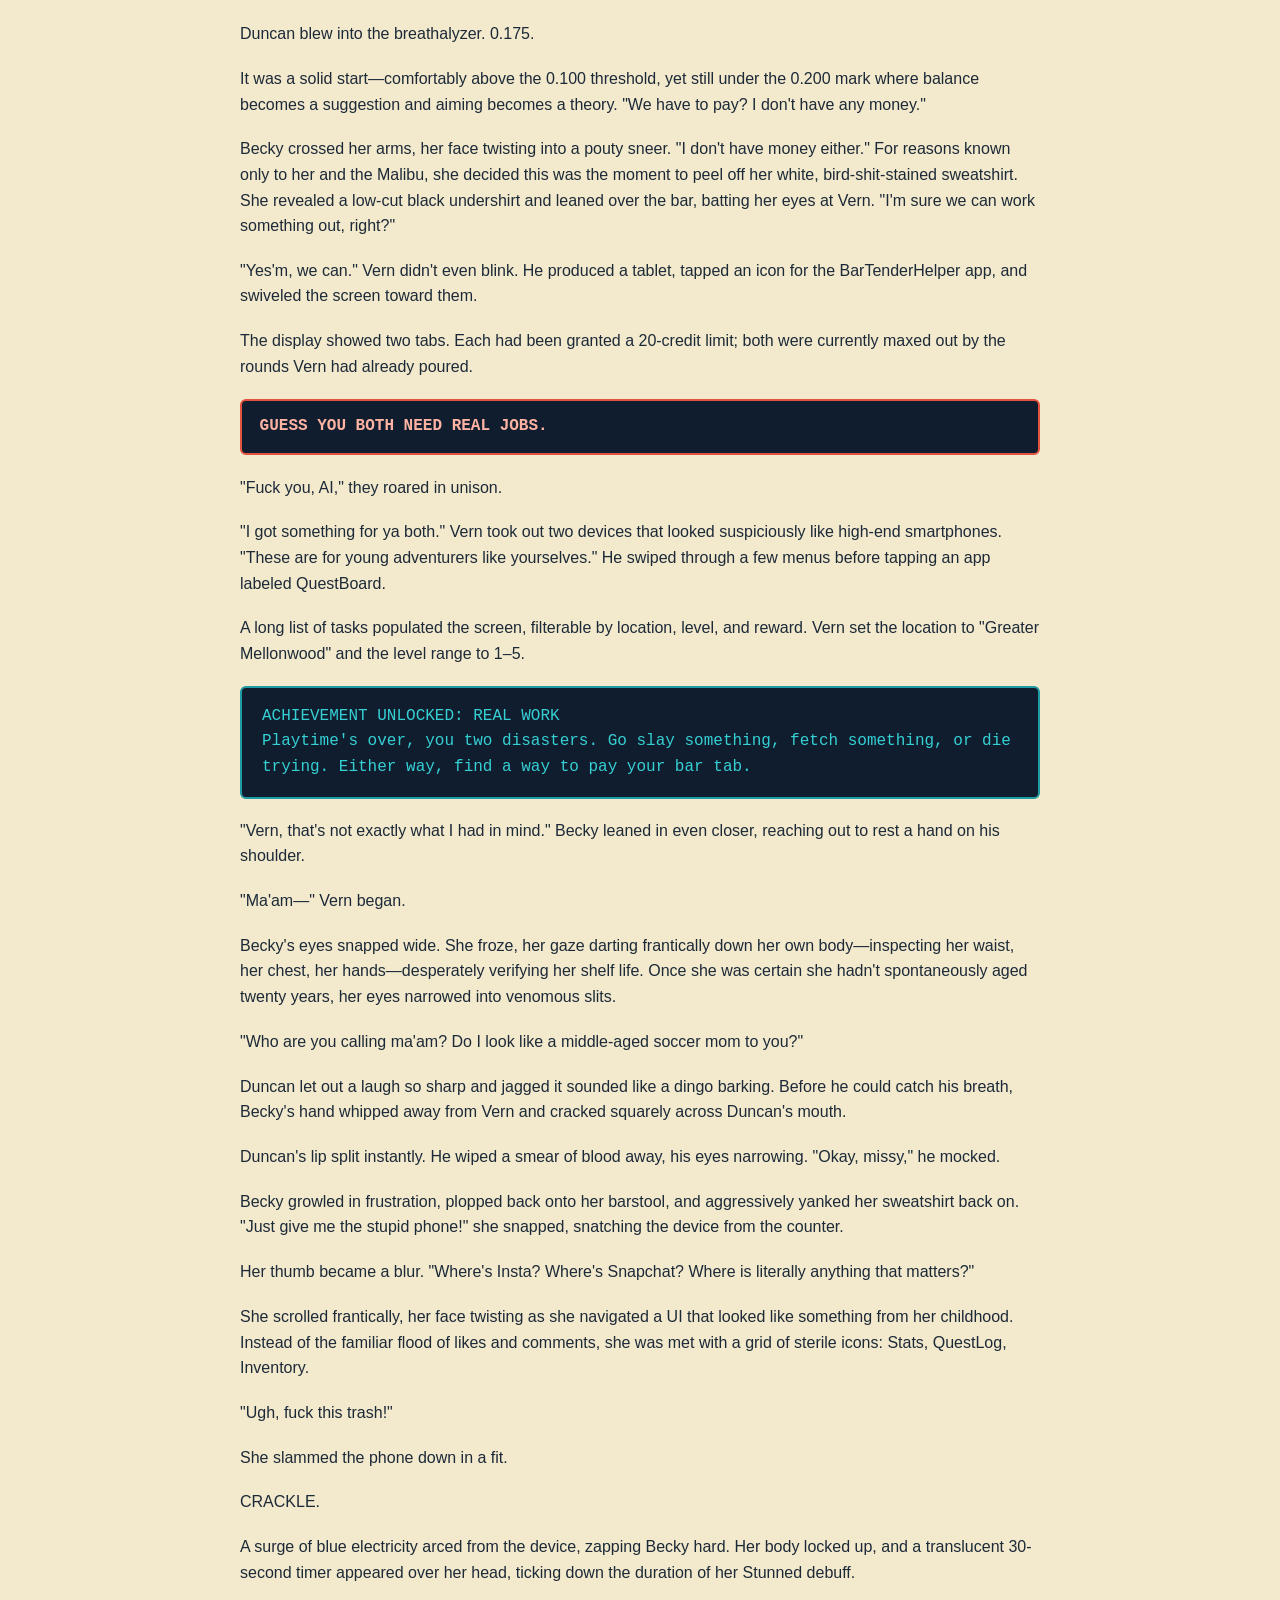
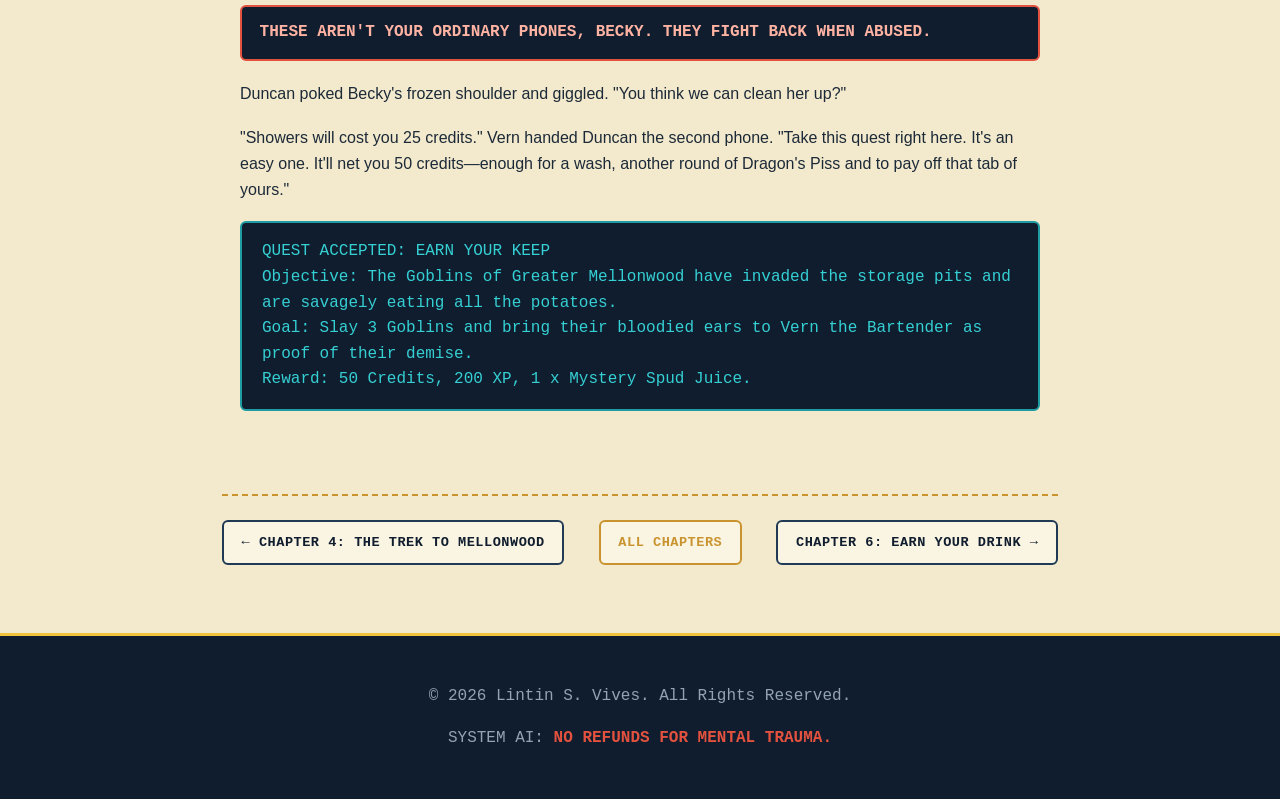
<file: chapter-05.html>
<!DOCTYPE html>
<html lang="en">
<head>
    <meta charset="UTF-8">
    <meta name="viewport" content="width=device-width, initial-scale=1.0">
    <title>Chapter 5: Vern | Misadventures of Duncan and Becky</title>
    <link rel="preconnect" href="https://fonts.googleapis.com">
    <link rel="preconnect" href="https://fonts.gstatic.com" crossorigin>
    <link href="https://fonts.googleapis.com/css2?family=Bangers&display=swap" rel="stylesheet">
    <link rel="stylesheet" href="style.css">
</head>
<body>

    <nav class="site-nav">
        <a href="index.html" class="site-logo">Duncan <span>&amp;</span> Becky</a>
        <div class="site-nav-links">
            <a href="index.html">[ Home ]</a>
            <a href="index.html#toc">[ Chapters ]</a>
            <a href="print.html">[ Print Edition ]</a>
            <a href="prologue.html" class="nav-primary">[ Start Reading ]</a>
        </div>
    </nav>

    <div class="container">
        <nav class="chapter-nav">
            <a href="chapter-04.html">&larr; Chapter 4: The Trek to Mellonwood</a>
            <a href="index.html#toc" class="nav-home">All Chapters</a>
            <a href="chapter-06.html">Chapter 6: Earn Your Drink &rarr;</a>
        </nav>

        <section class="story">
<h2>Chapter 5: Vern</h2>
<h3>Part 1</h3>
<p>The tavern, surprisingly, was the most normal-looking building in the entire town. Whoever designed it actually seemed to care about the place. The cardboard exterior featured meticulously hand-drawn brickwork, and a set of old-timey saloon doors had been added for a touch of "Drunk-West" charm. It was mercifully devoid of pink or purple—just raw cardboard brown and a deep, stained oak.</p>
<p>"Finally!" Duncan exclaimed.</p>
<p>His Malibu-equipped partner had vanished into the haze, and his BAC was starting to plummet. Something about being such a titan of a man meant he metabolized alcohol like a demon on crack.</p>
<p>"Becky! I found the bar, you ho!" Duncan bellowed.</p>
<p>The townsfolk in the square stopped dead. Their eyes flashed with a faint, synchronized red glow—as if they were all recording the transgression—before the light faded and the crowd returned to their grumpy, cardboard routines.</p>
<p>"Oh... okay," Duncan shivered. "That was weird".</p>
<p class="ai-voice">NO WEIRDER THAN AN UNEMPLOYED 30-YEAR-OLD PLAYING WOW IN HIS MOTHER'S BASEMENT.</p>
<p>"I have a job! I'm a professional Virtual Dungeon Master!" Duncan shot back defensively. "And Mom won't buy me booze, anyway. I also donate plasma, asshole!"</p>
<p class="ai-voice">YOU PASS THE HEALTH SCREEN? HOW?</p>
<p>"I'm 280 pounds of pure health. Monkey-fuck." Duncan marched up to the saloon doors and shoved them open with the fervor of a man who could feel the sobriety monster clawing at his throat.</p>
<p>"Narrator... that's getting a little too close to home, buddy," Duncan muttered to the empty air.</p>
<p>Meanwhile, the Narrator took another pull of 99 Pineapples, chased it with a swig of Mixed Berry Powerade, and contemplated the series of catastrophic life choices that had led to this moment.</p>
<p>Becky stumbled in right behind him. "Hey, fucker." She had clearly polished off the rest of the Malibu on the short walk from the gate.</p>
<p>The interior was a revelation. It wasn't cardboard. It was nice—disturbingly nice. It was a high-class, all-wood joint straight out of a 1920s speakeasy, smelling of expensive tobacco and cedar.</p>
<p>At the counter stood a man who looked like he'd forgotten how to smile in the previous century.</p>
<div class="game-ui">QUEST COMPLETE: FIND THE TAVERN OWNER<br>Rewards: Access to Vern's Bar</div>

<h3>Part 2</h3>
<p>Vern looked at the two lushes with a deep, disappointed stare. "Ain't get too many outsiders in here. But I got something for you."</p>
<p>Vern reached down to the bar and pulled out a bottle of Sambuca and poured two shots. "Now take 'em." He also pulled a tablet out of his apron.</p>
<p>"A tablet, in a old tavern, this makes no sense?" Duncan said.</p>
<p>"Can I check my socials?" Becky begged.</p>
<p>"Come now. Stay with me." Vern scrolled through his tablet and pulled up the App Quest-Now. It displayed the objectives and the quest name. It was a very strange quest name indeed.</p>
<div class="game-ui">QUEST: KEEP DUNCAN SOBER(ISH)<br>Objective: Maintain blood-alcohol content above point one for the next twenty-four hours.</div>
<p>The quest had something familiar on it that Duncan immediately recognized. "Meowth Vader!"</p>
<p>"Oh, so you know the cat. Seemed strange this one came by." Vern scratched his beard. "It looks like Meowth Vader has been catnapped and to get him back you need to stay drunk."</p>
<p>"That's really fucked up." Becky said as she took her shots.</p>
<p>"It's serious, look at that failure penalty."</p>
<div class="game-ui">FAILURE PENALTY: MEOWTH VADER DELETED. OR EUTHANIZED, WHICHEVER SOUNDS HARSHER TO YOU.</div>
<p>Duncan's face went from vodka-flush to ghost-white.</p>
<p>"No. No no no no. AI you absolute bastard." He looked at Vern. Slammed his fists on the counter, and promptly asked for more Sambuca along with 2 shots of Five O'clock and another V8, just to be sure his BAC was high enough.</p>
<p>"Aye, yes, but also look at the reward." Vern flicked his finger scrolling to the rewards section of the quest.</p>
<div class="game-ui">Rewards: Cat back, 500 XP, one (1) bag of catnip.</div>
<p>"Now drink, hero. You're at 0.07." Vern handed him a breathalyzer to keep track of his BAC.</p>
<p>Becky squinted through her Malibu haze. "Is your cat fat?"</p>
<p>"Shut up. He's plush." Duncan said. "He's my baby."</p>
<p>She shrugged, took another shot. "Well. If the kitty dies we can always get you a new pet. Maybe a Molly or a Gerbil?"</p>
<p>Duncan stared daggers. "If Meowth Vader dies I will end you first, I swear on every raid I ever wiped on."</p>
<div class="game-ui">POOF.</div>
<p>A digital stopwatch appeared—ticking down from 24:00:00.</p>
<p>Duncan grabbed the nearest bottle—something labeled 'Dragon's Piss Vodka'—and tilted it back until the sear hit his throat became too much.</p>
<p>Duncan took a look at the photo of his short-legged black cat in the quest description and muttered, "Daddy's coming, Vader."</p>

<h3>Part 3</h3>
<p>Vern's stare lingered on the two miscreants, heavy with a century's worth of professional disappointment. "Those drinks ain't free, ya know?"</p>
<p>Duncan blew into the breathalyzer. 0.175.</p>
<p>It was a solid start—comfortably above the 0.100 threshold, yet still under the 0.200 mark where balance becomes a suggestion and aiming becomes a theory. "We have to pay? I don't have any money."</p>
<p>Becky crossed her arms, her face twisting into a pouty sneer. "I don't have money either." For reasons known only to her and the Malibu, she decided this was the moment to peel off her white, bird-shit-stained sweatshirt. She revealed a low-cut black undershirt and leaned over the bar, batting her eyes at Vern. "I'm sure we can work something out, right?"</p>
<p>"Yes'm, we can." Vern didn't even blink. He produced a tablet, tapped an icon for the BarTenderHelper app, and swiveled the screen toward them.</p>
<p>The display showed two tabs. Each had been granted a 20-credit limit; both were currently maxed out by the rounds Vern had already poured.</p>
<p class="ai-voice">GUESS YOU BOTH NEED REAL JOBS.</p>
<p>"Fuck you, AI," they roared in unison.</p>
<p>"I got something for ya both." Vern took out two devices that looked suspiciously like high-end smartphones. "These are for young adventurers like yourselves." He swiped through a few menus before tapping an app labeled QuestBoard.</p>
<p>A long list of tasks populated the screen, filterable by location, level, and reward. Vern set the location to "Greater Mellonwood" and the level range to 1–5.</p>
<div class="game-ui">ACHIEVEMENT UNLOCKED: REAL WORK<br>Playtime's over, you two disasters. Go slay something, fetch something, or die trying. Either way, find a way to pay your bar tab.</div>
<p>"Vern, that's not exactly what I had in mind." Becky leaned in even closer, reaching out to rest a hand on his shoulder.</p>
<p>"Ma'am—" Vern began.</p>
<p>Becky's eyes snapped wide. She froze, her gaze darting frantically down her own body—inspecting her waist, her chest, her hands—desperately verifying her shelf life. Once she was certain she hadn't spontaneously aged twenty years, her eyes narrowed into venomous slits.</p>
<p>"Who are you calling ma'am? Do I look like a middle-aged soccer mom to you?"</p>
<p>Duncan let out a laugh so sharp and jagged it sounded like a dingo barking. Before he could catch his breath, Becky's hand whipped away from Vern and cracked squarely across Duncan's mouth.</p>
<p>Duncan's lip split instantly. He wiped a smear of blood away, his eyes narrowing. "Okay, missy," he mocked.</p>
<p>Becky growled in frustration, plopped back onto her barstool, and aggressively yanked her sweatshirt back on. "Just give me the stupid phone!" she snapped, snatching the device from the counter.</p>
<p>Her thumb became a blur. "Where's Insta? Where's Snapchat? Where is literally anything that matters?"</p>
<p>She scrolled frantically, her face twisting as she navigated a UI that looked like something from her childhood. Instead of the familiar flood of likes and comments, she was met with a grid of sterile icons: Stats, QuestLog, Inventory.</p>
<p>"Ugh, fuck this trash!"</p>
<p>She slammed the phone down in a fit.</p>
<p>CRACKLE.</p>
<p>A surge of blue electricity arced from the device, zapping Becky hard. Her body locked up, and a translucent 30-second timer appeared over her head, ticking down the duration of her Stunned debuff.</p>
<p class="ai-voice">THESE AREN'T YOUR ORDINARY PHONES, BECKY. THEY FIGHT BACK WHEN ABUSED.</p>
<p>Duncan poked Becky's frozen shoulder and giggled. "You think we can clean her up?"</p>
<p>"Showers will cost you 25 credits." Vern handed Duncan the second phone. "Take this quest right here. It's an easy one. It'll net you 50 credits—enough for a wash, another round of Dragon's Piss and to pay off that tab of yours."</p>
<div class="game-ui">QUEST ACCEPTED: EARN YOUR KEEP<br>Objective: The Goblins of Greater Mellonwood have invaded the storage pits and are savagely eating all the potatoes.<br>Goal: Slay 3 Goblins and bring their bloodied ears to Vern the Bartender as proof of their demise.<br>Reward: 50 Credits, 200 XP, 1 x Mystery Spud Juice.</div>
        </section>
        <nav class="chapter-nav">
            <a href="chapter-04.html">&larr; Chapter 4: The Trek to Mellonwood</a>
            <a href="index.html#toc" class="nav-home">All Chapters</a>
            <a href="chapter-06.html">Chapter 6: Earn Your Drink &rarr;</a>
        </nav>

    </div>

    <footer>
        <p>&copy; 2026 Lintin S. Vives. All Rights Reserved.</p>
        <p>SYSTEM AI: <strong>NO REFUNDS FOR MENTAL TRAUMA.</strong></p>
    </footer>

</body>
</html>
</file>
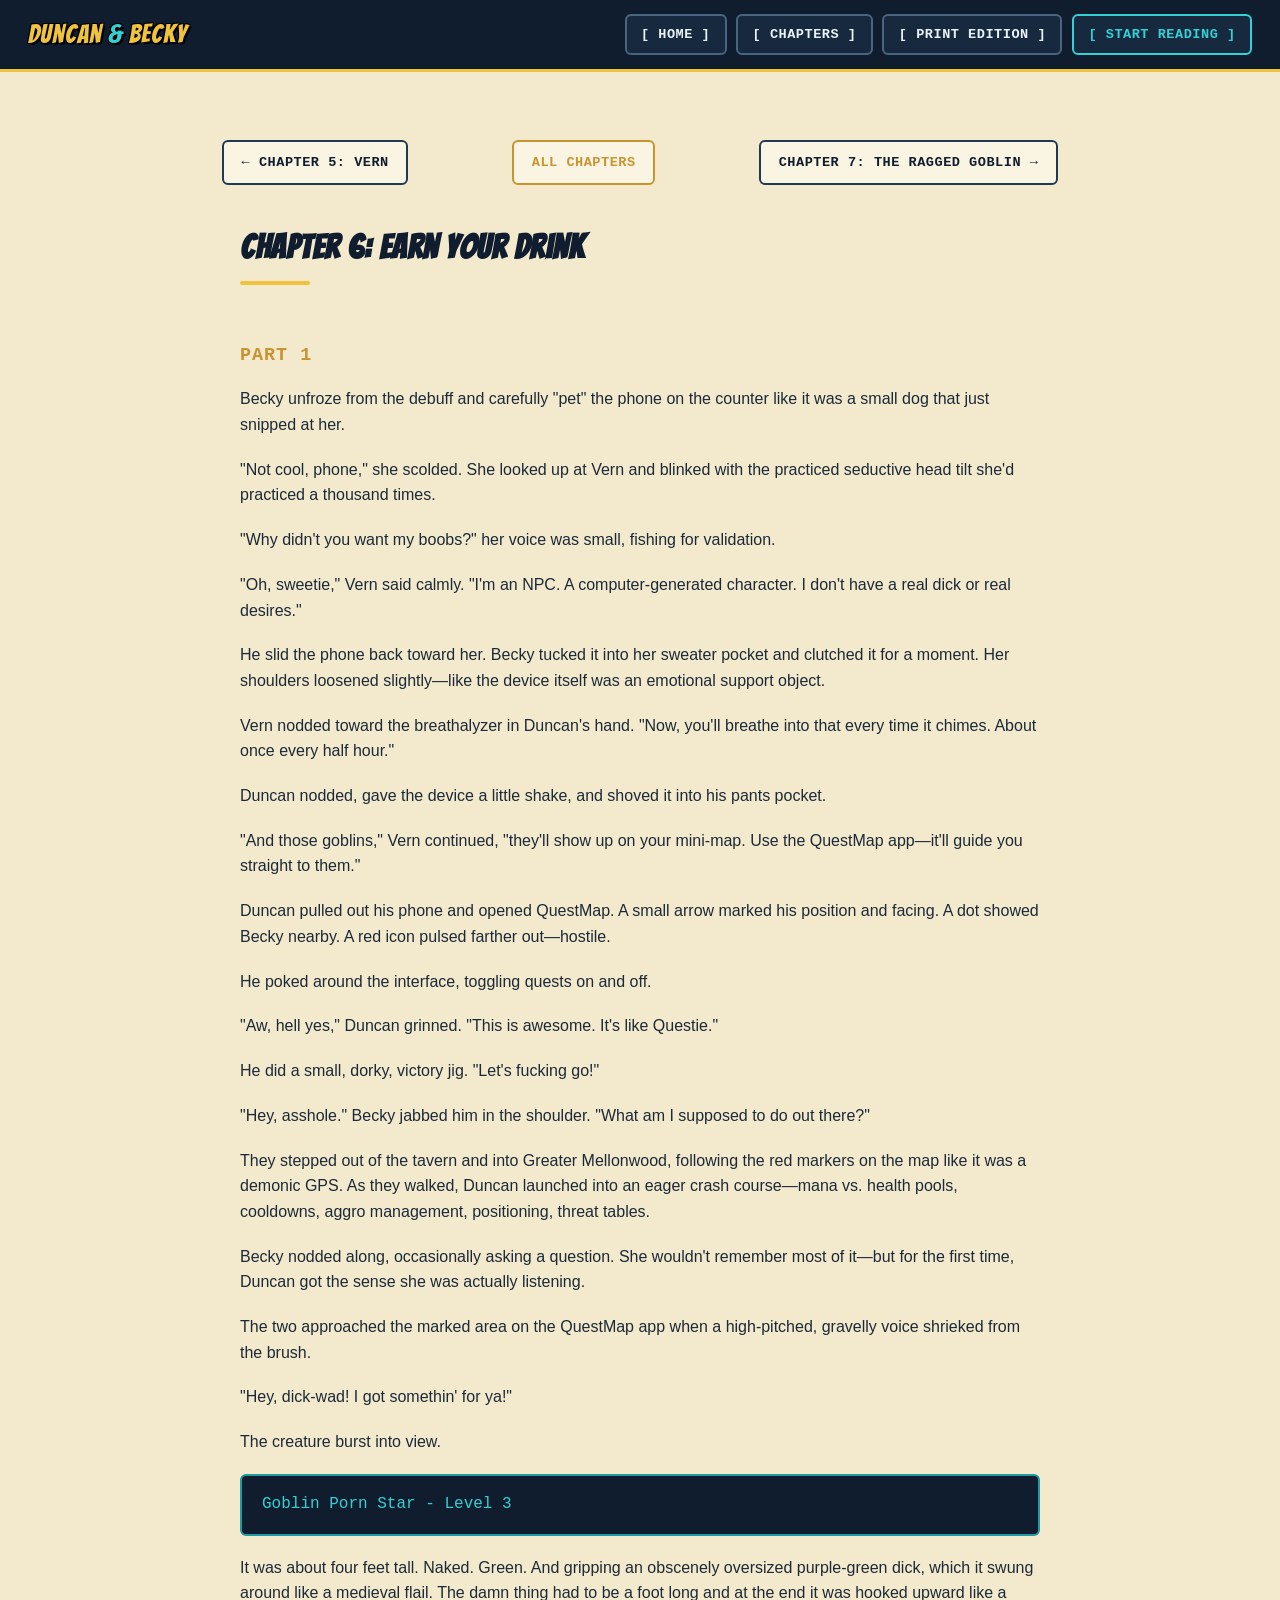
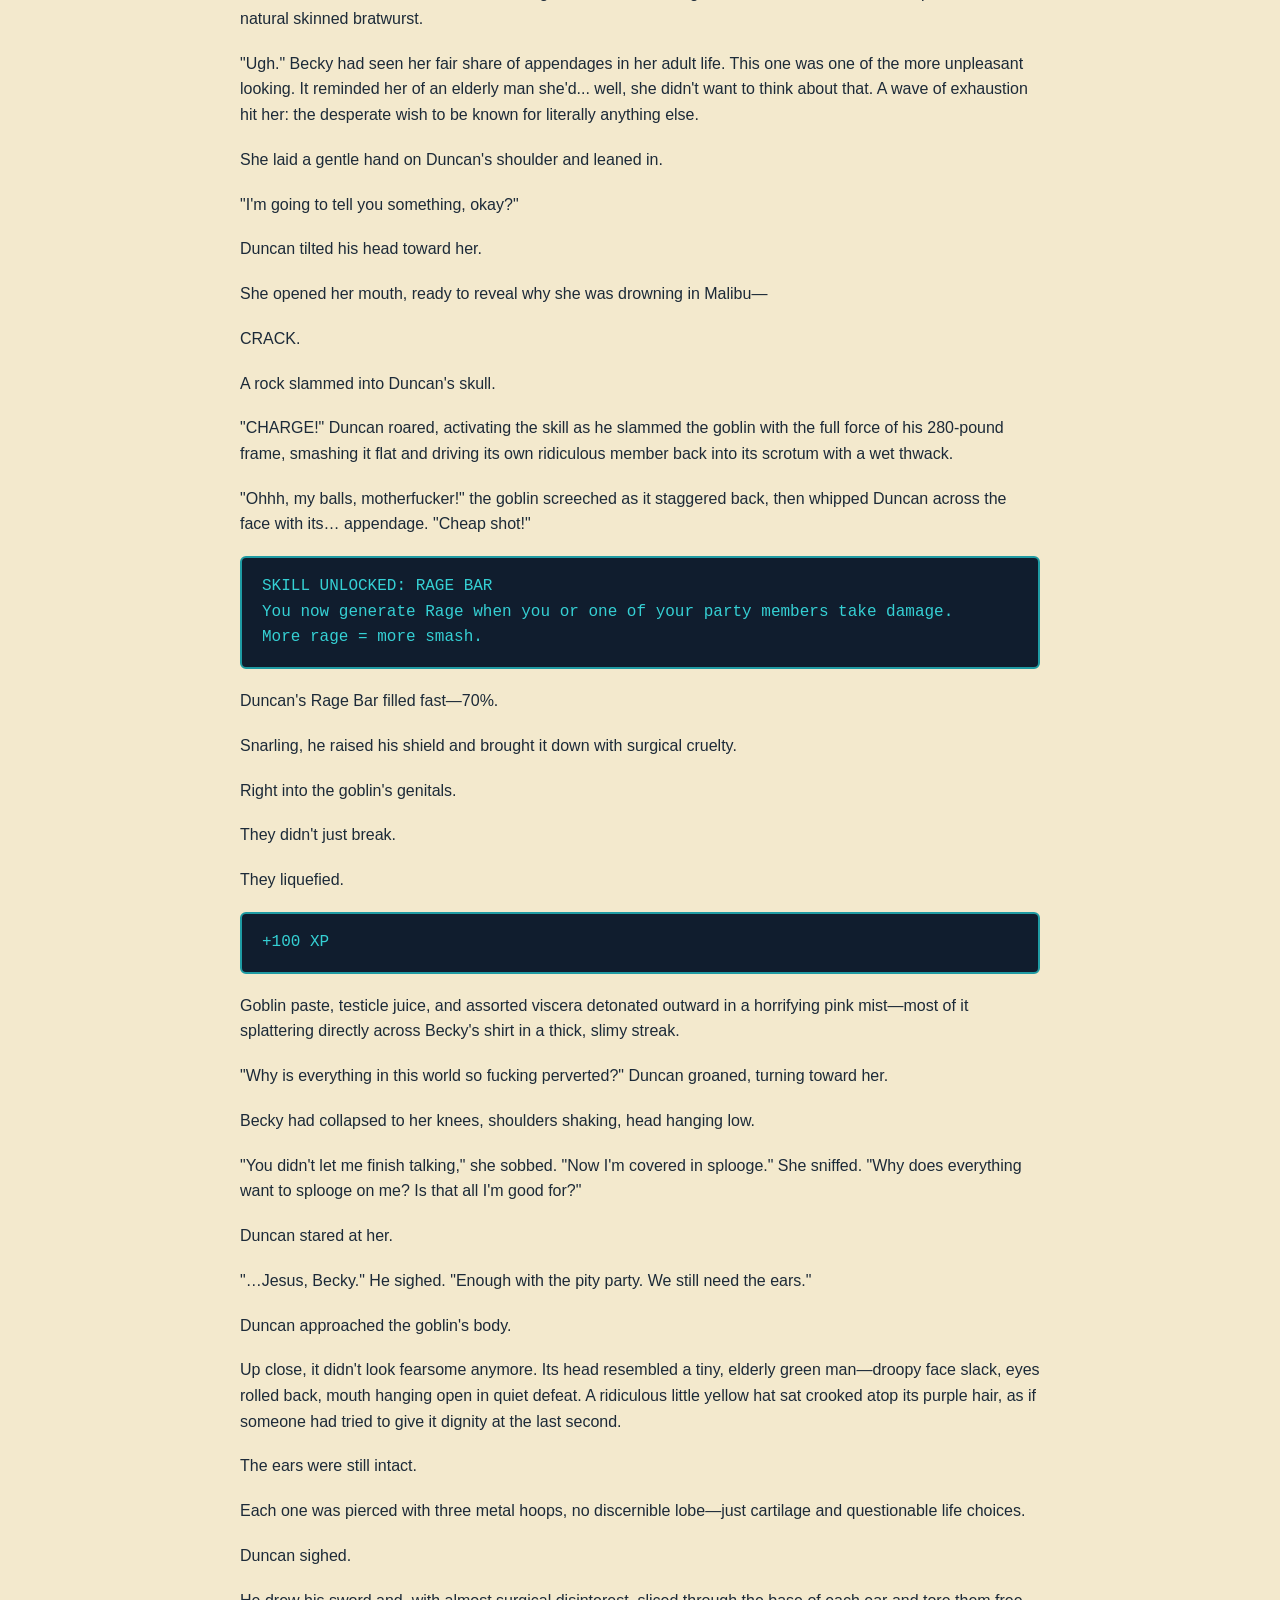
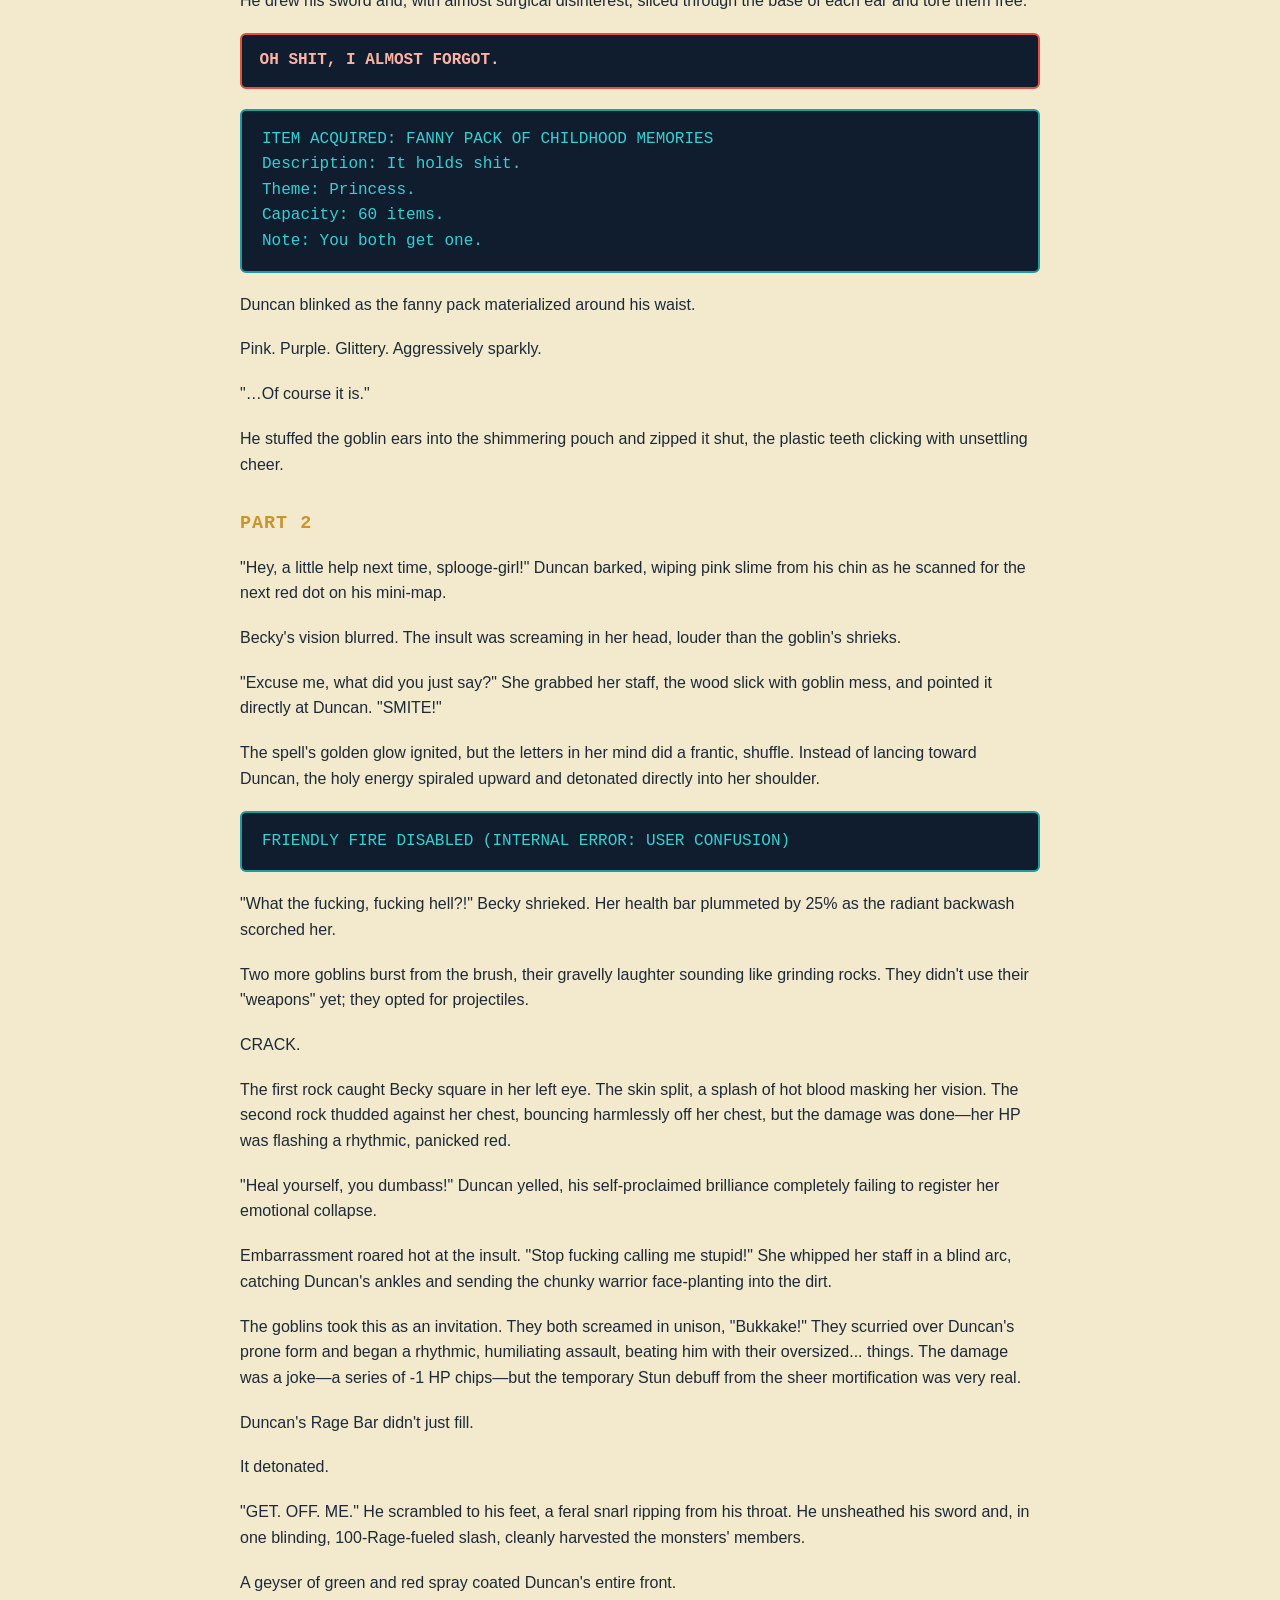
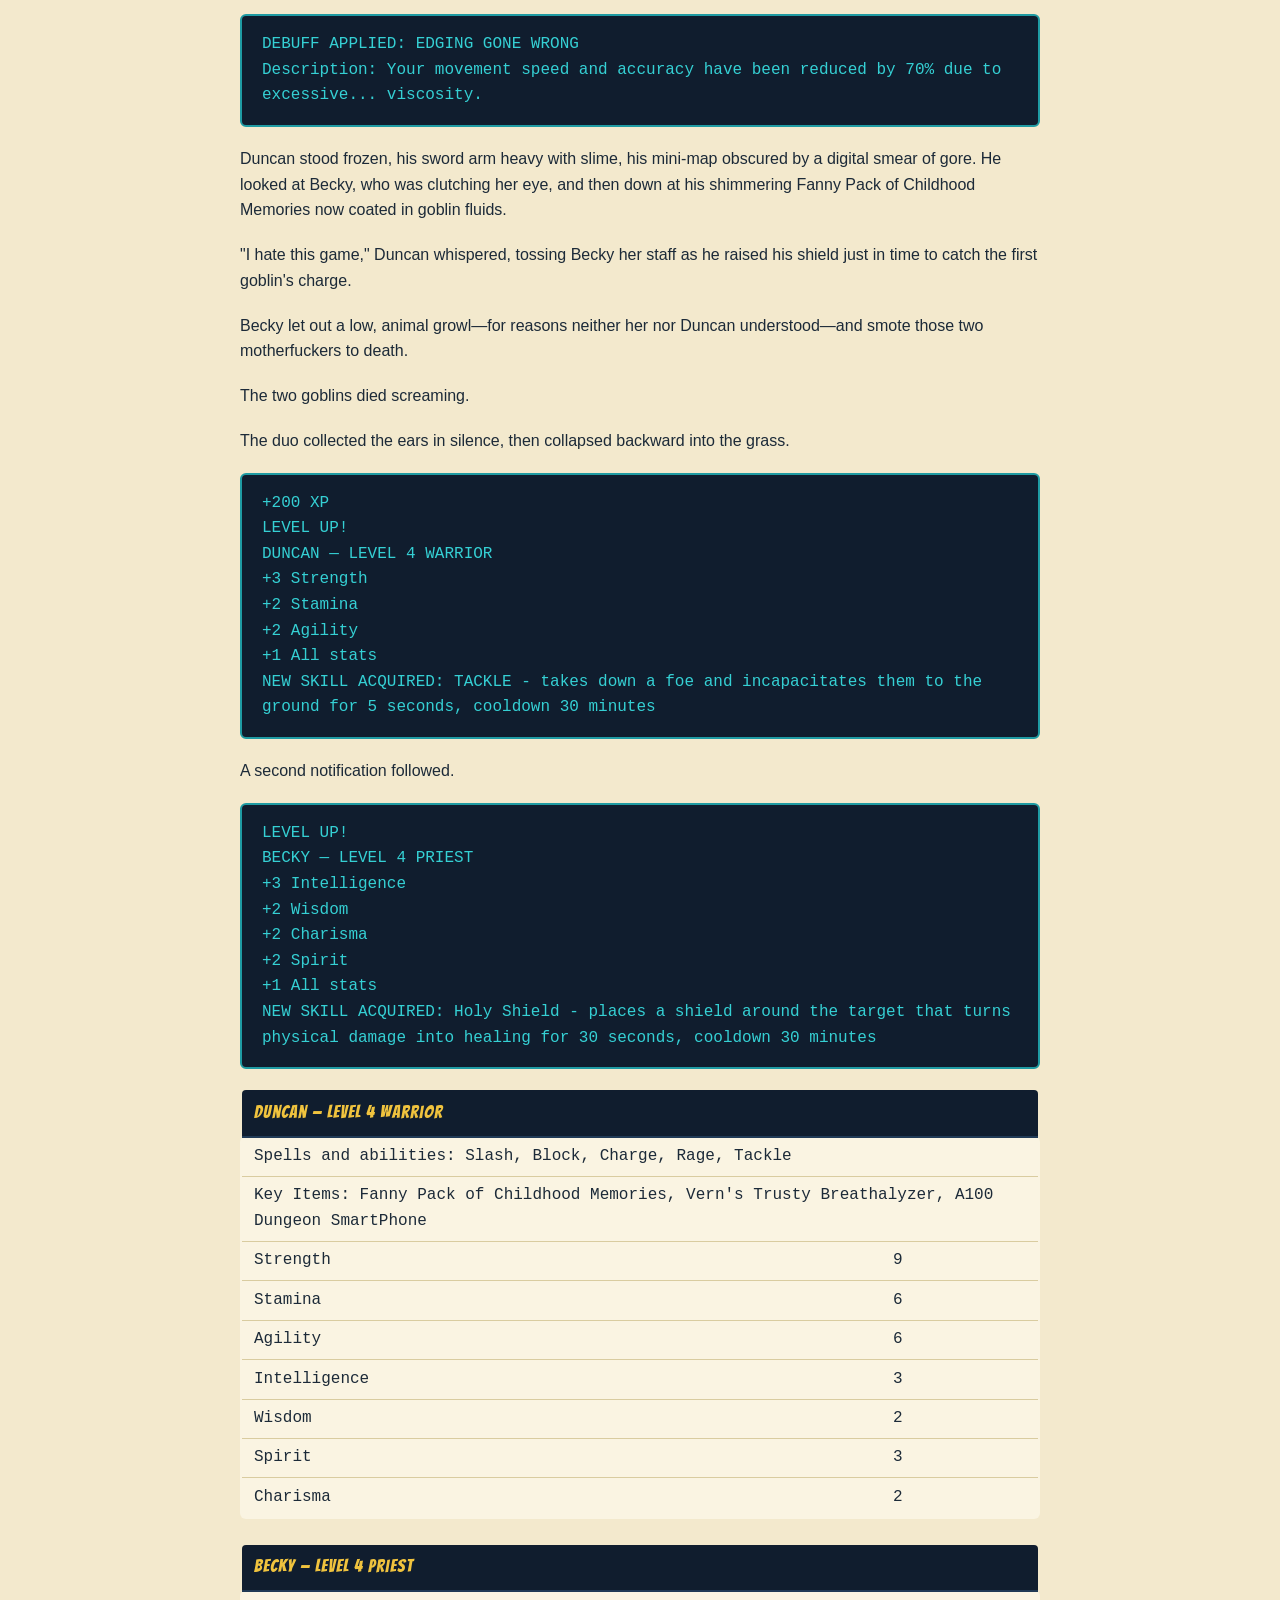
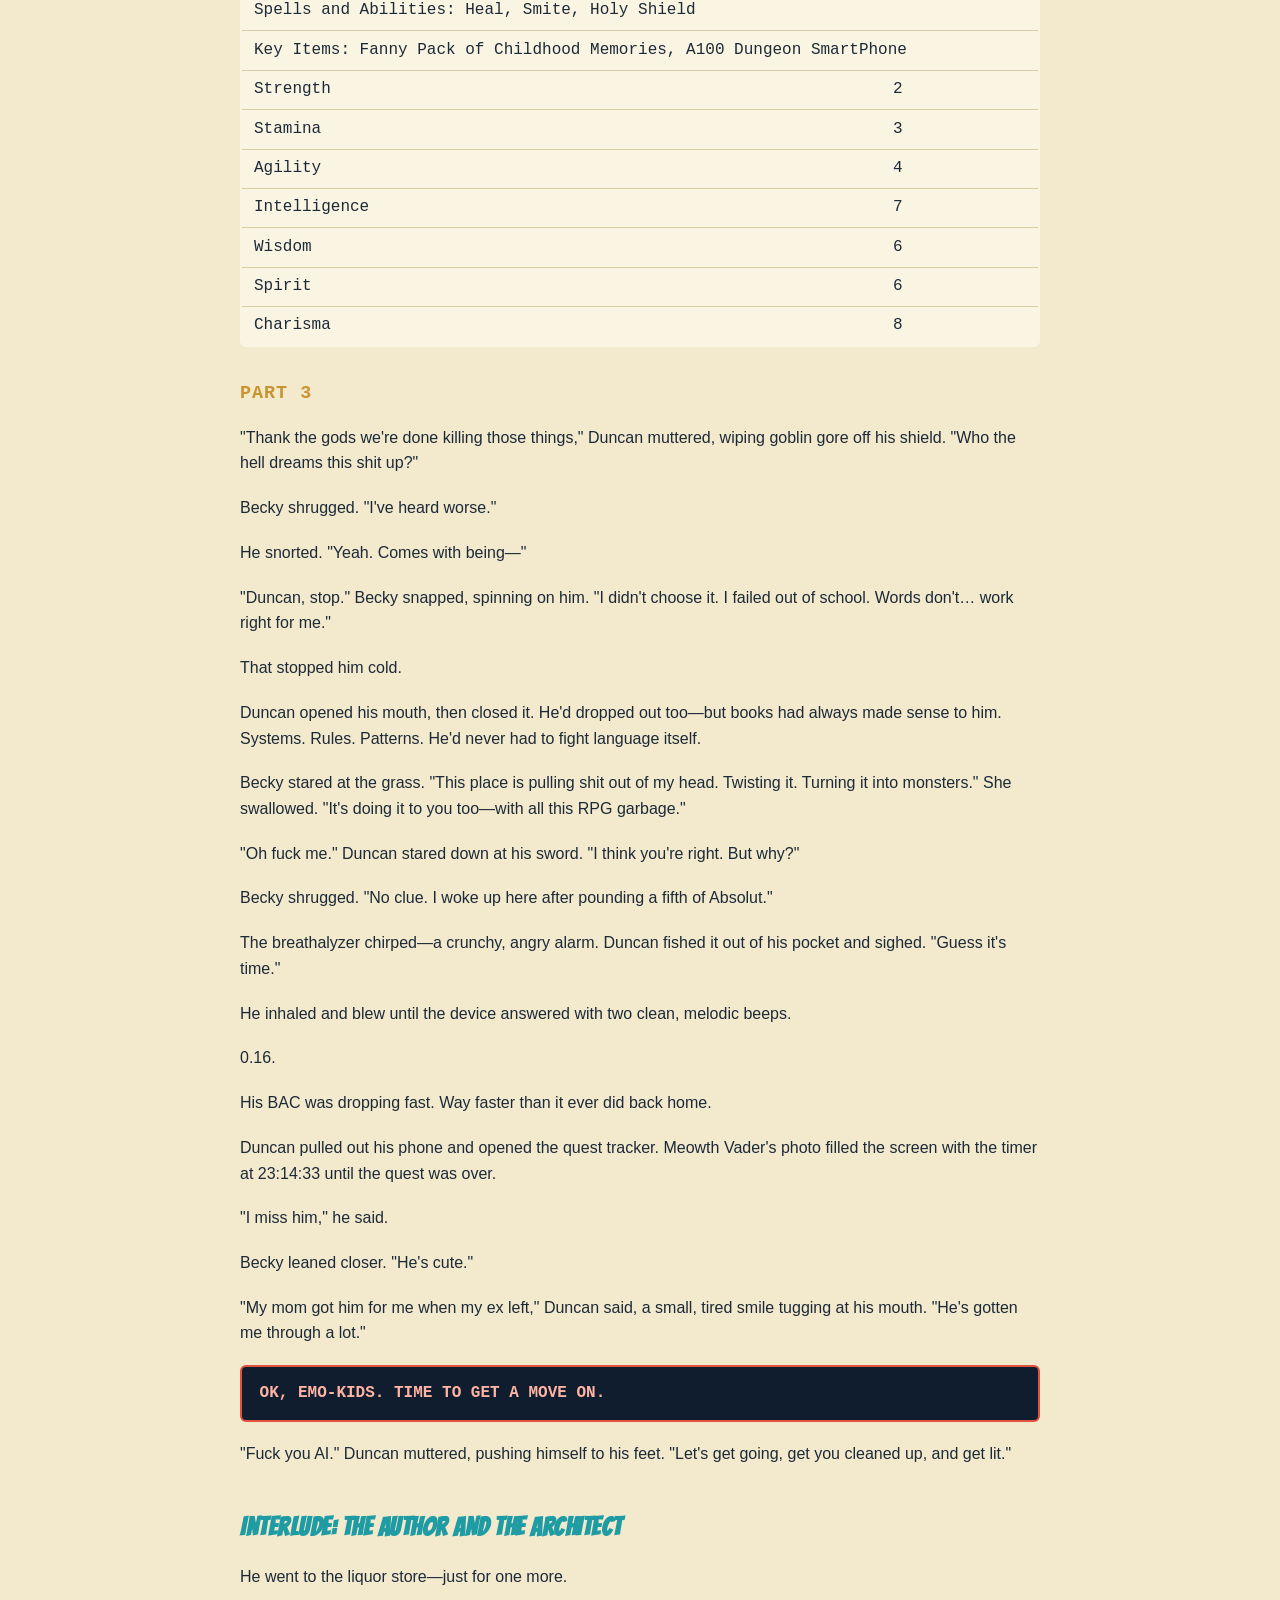
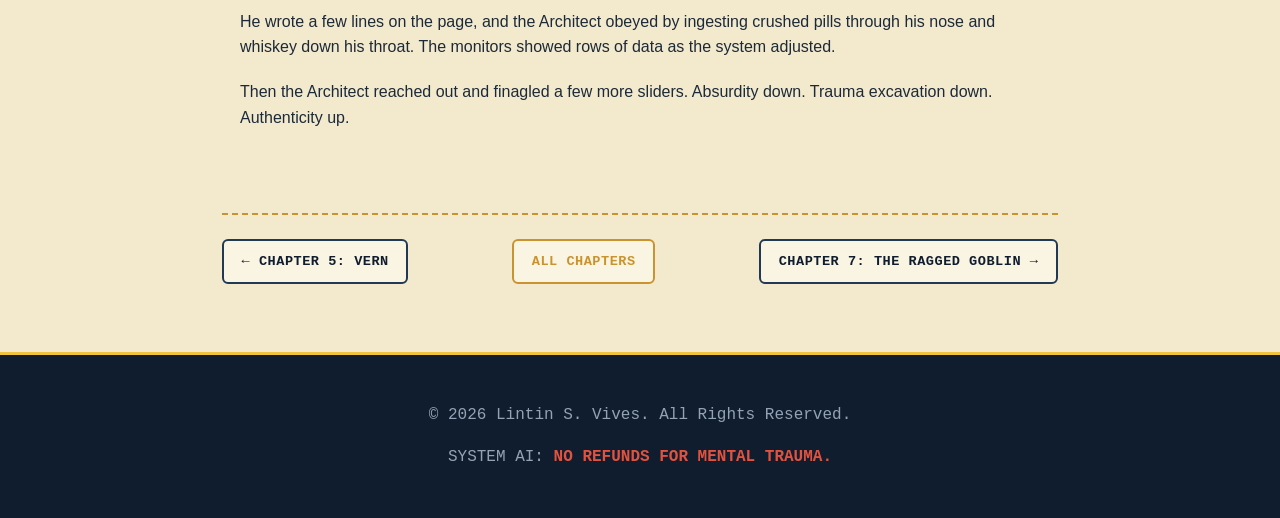
<file: chapter-06.html>
<!DOCTYPE html>
<html lang="en">
<head>
    <meta charset="UTF-8">
    <meta name="viewport" content="width=device-width, initial-scale=1.0">
    <title>Chapter 6: Earn Your Drink | Misadventures of Duncan and Becky</title>
    <link rel="preconnect" href="https://fonts.googleapis.com">
    <link rel="preconnect" href="https://fonts.gstatic.com" crossorigin>
    <link href="https://fonts.googleapis.com/css2?family=Bangers&display=swap" rel="stylesheet">
    <link rel="stylesheet" href="style.css">
</head>
<body>

    <nav class="site-nav">
        <a href="index.html" class="site-logo">Duncan <span>&amp;</span> Becky</a>
        <div class="site-nav-links">
            <a href="index.html">[ Home ]</a>
            <a href="index.html#toc">[ Chapters ]</a>
            <a href="print.html">[ Print Edition ]</a>
            <a href="prologue.html" class="nav-primary">[ Start Reading ]</a>
        </div>
    </nav>

    <div class="container">
        <nav class="chapter-nav">
            <a href="chapter-05.html">&larr; Chapter 5: Vern</a>
            <a href="index.html#toc" class="nav-home">All Chapters</a>
            <a href="chapter-07.html">Chapter 7: The Ragged Goblin &rarr;</a>
        </nav>

        <section class="story">
<h2>Chapter 6: Earn Your Drink</h2>
<h3>Part 1</h3>
<p>Becky unfroze from the debuff and carefully "pet" the phone on the counter like it was a small dog that just snipped at her.</p>
<p>"Not cool, phone," she scolded. She looked up at Vern and blinked with the practiced seductive head tilt she'd practiced a thousand times.</p>
<p>"Why didn't you want my boobs?" her voice was small, fishing for validation.</p>
<p>"Oh, sweetie," Vern said calmly. "I'm an NPC. A computer-generated character. I don't have a real dick or real desires."</p>
<p>He slid the phone back toward her. Becky tucked it into her sweater pocket and clutched it for a moment. Her shoulders loosened slightly—like the device itself was an emotional support object.</p>
<p>Vern nodded toward the breathalyzer in Duncan's hand. "Now, you'll breathe into that every time it chimes. About once every half hour."</p>
<p>Duncan nodded, gave the device a little shake, and shoved it into his pants pocket.</p>
<p>"And those goblins," Vern continued, "they'll show up on your mini-map. Use the QuestMap app—it'll guide you straight to them."</p>
<p>Duncan pulled out his phone and opened QuestMap. A small arrow marked his position and facing. A dot showed Becky nearby. A red icon pulsed farther out—hostile.</p>
<p>He poked around the interface, toggling quests on and off.</p>
<p>"Aw, hell yes," Duncan grinned. "This is awesome. It's like Questie."</p>
<p>He did a small, dorky, victory jig. "Let's fucking go!"</p>
<p>"Hey, asshole." Becky jabbed him in the shoulder. "What am I supposed to do out there?"</p>
<p>They stepped out of the tavern and into Greater Mellonwood, following the red markers on the map like it was a demonic GPS. As they walked, Duncan launched into an eager crash course—mana vs. health pools, cooldowns, aggro management, positioning, threat tables.</p>
<p>Becky nodded along, occasionally asking a question. She wouldn't remember most of it—but for the first time, Duncan got the sense she was actually listening.</p>
<p>The two approached the marked area on the QuestMap app when a high-pitched, gravelly voice shrieked from the brush.</p>
<p>"Hey, dick-wad! I got somethin' for ya!"</p>
<p>The creature burst into view.</p>
<div class="game-ui">Goblin Porn Star - Level 3</div>
<p>It was about four feet tall. Naked. Green. And gripping an obscenely oversized purple-green dick, which it swung around like a medieval flail. The damn thing had to be a foot long and at the end it was hooked upward like a natural skinned bratwurst.</p>
<p>"Ugh." Becky had seen her fair share of appendages in her adult life. This one was one of the more unpleasant looking. It reminded her of an elderly man she'd... well, she didn't want to think about that. A wave of exhaustion hit her: the desperate wish to be known for literally anything else.</p>
<p>She laid a gentle hand on Duncan's shoulder and leaned in.</p>
<p>"I'm going to tell you something, okay?"</p>
<p>Duncan tilted his head toward her.</p>
<p>She opened her mouth, ready to reveal why she was drowning in Malibu—</p>
<p>CRACK.</p>
<p>A rock slammed into Duncan's skull.</p>
<p>"CHARGE!" Duncan roared, activating the skill as he slammed the goblin with the full force of his 280-pound frame, smashing it flat and driving its own ridiculous member back into its scrotum with a wet thwack.</p>
<p>"Ohhh, my balls, motherfucker!" the goblin screeched as it staggered back, then whipped Duncan across the face with its… appendage. "Cheap shot!"</p>
<div class="game-ui">SKILL UNLOCKED: RAGE BAR<br>You now generate Rage when you or one of your party members take damage.<br>More rage = more smash.</div>
<p>Duncan's Rage Bar filled fast—70%.</p>
<p>Snarling, he raised his shield and brought it down with surgical cruelty.</p>
<p>Right into the goblin's genitals.</p>
<p>They didn't just break.</p>
<p>They liquefied.</p>
<div class="game-ui">+100 XP</div>
<p>Goblin paste, testicle juice, and assorted viscera detonated outward in a horrifying pink mist—most of it splattering directly across Becky's shirt in a thick, slimy streak.</p>
<p>"Why is everything in this world so fucking perverted?" Duncan groaned, turning toward her.</p>
<p>Becky had collapsed to her knees, shoulders shaking, head hanging low.</p>
<p>"You didn't let me finish talking," she sobbed. "Now I'm covered in splooge." She sniffed. "Why does everything want to splooge on me? Is that all I'm good for?"</p>
<p>Duncan stared at her.</p>
<p>"…Jesus, Becky." He sighed. "Enough with the pity party. We still need the ears."</p>
<p>Duncan approached the goblin's body.</p>
<p>Up close, it didn't look fearsome anymore. Its head resembled a tiny, elderly green man—droopy face slack, eyes rolled back, mouth hanging open in quiet defeat. A ridiculous little yellow hat sat crooked atop its purple hair, as if someone had tried to give it dignity at the last second.</p>
<p>The ears were still intact.</p>
<p>Each one was pierced with three metal hoops, no discernible lobe—just cartilage and questionable life choices.</p>
<p>Duncan sighed.</p>
<p>He drew his sword and, with almost surgical disinterest, sliced through the base of each ear and tore them free.</p>
<p class="ai-voice">OH SHIT, I ALMOST FORGOT.</p>
<div class="game-ui">ITEM ACQUIRED: FANNY PACK OF CHILDHOOD MEMORIES<br>Description: It holds shit.<br>Theme: Princess.<br>Capacity: 60 items.<br>Note: You both get one.</div>
<p>Duncan blinked as the fanny pack materialized around his waist.</p>
<p>Pink. Purple. Glittery. Aggressively sparkly.</p>
<p>"…Of course it is."</p>
<p>He stuffed the goblin ears into the shimmering pouch and zipped it shut, the plastic teeth clicking with unsettling cheer.</p>

<h3>Part 2</h3>
<p>"Hey, a little help next time, splooge-girl!" Duncan barked, wiping pink slime from his chin as he scanned for the next red dot on his mini-map.</p>
<p>Becky's vision blurred. The insult was screaming in her head, louder than the goblin's shrieks.</p>
<p>"Excuse me, what did you just say?" She grabbed her staff, the wood slick with goblin mess, and pointed it directly at Duncan. "SMITE!"</p>
<p>The spell's golden glow ignited, but the letters in her mind did a frantic, shuffle. Instead of lancing toward Duncan, the holy energy spiraled upward and detonated directly into her shoulder.</p>
<div class="game-ui">FRIENDLY FIRE DISABLED (INTERNAL ERROR: USER CONFUSION)</div>
<p>"What the fucking, fucking hell?!" Becky shrieked. Her health bar plummeted by 25% as the radiant backwash scorched her.</p>
<p>Two more goblins burst from the brush, their gravelly laughter sounding like grinding rocks. They didn't use their "weapons" yet; they opted for projectiles.</p>
<p>CRACK.</p>
<p>The first rock caught Becky square in her left eye. The skin split, a splash of hot blood masking her vision. The second rock thudded against her chest, bouncing harmlessly off her chest, but the damage was done—her HP was flashing a rhythmic, panicked red.</p>
<p>"Heal yourself, you dumbass!" Duncan yelled, his self-proclaimed brilliance completely failing to register her emotional collapse.</p>
<p>Embarrassment roared hot at the insult. "Stop fucking calling me stupid!" She whipped her staff in a blind arc, catching Duncan's ankles and sending the chunky warrior face-planting into the dirt.</p>
<p>The goblins took this as an invitation. They both screamed in unison, "Bukkake!" They scurried over Duncan's prone form and began a rhythmic, humiliating assault, beating him with their oversized... things. The damage was a joke—a series of -1 HP chips—but the temporary Stun debuff from the sheer mortification was very real.</p>
<p>Duncan's Rage Bar didn't just fill.</p>
<p>It detonated.</p>
<p>"GET. OFF. ME." He scrambled to his feet, a feral snarl ripping from his throat. He unsheathed his sword and, in one blinding, 100-Rage-fueled slash, cleanly harvested the monsters' members.</p>
<p>A geyser of green and red spray coated Duncan's entire front.</p>
<div class="game-ui">DEBUFF APPLIED: EDGING GONE WRONG<br>Description: Your movement speed and accuracy have been reduced by 70% due to excessive... viscosity.</div>
<p>Duncan stood frozen, his sword arm heavy with slime, his mini-map obscured by a digital smear of gore. He looked at Becky, who was clutching her eye, and then down at his shimmering Fanny Pack of Childhood Memories now coated in goblin fluids.</p>
<p>"I hate this game," Duncan whispered, tossing Becky her staff as he raised his shield just in time to catch the first goblin's charge.</p>
<p>Becky let out a low, animal growl—for reasons neither her nor Duncan understood—and smote those two motherfuckers to death.</p>
<p>The two goblins died screaming.</p>
<p>The duo collected the ears in silence, then collapsed backward into the grass.</p>
<div class="game-ui">+200 XP<br>LEVEL UP!<br>DUNCAN — LEVEL 4 WARRIOR<br>+3 Strength<br>+2 Stamina<br>+2 Agility<br>+1 All stats<br>NEW SKILL ACQUIRED: TACKLE - takes down a foe and incapacitates them to the ground for 5 seconds, cooldown 30 minutes</div>
<p>A second notification followed.</p>
<div class="game-ui">LEVEL UP!<br>BECKY — LEVEL 4 PRIEST<br>+3 Intelligence<br>+2 Wisdom<br>+2 Charisma<br>+2 Spirit<br>+1 All stats<br>NEW SKILL ACQUIRED: Holy Shield - places a shield around the target that turns physical damage into healing for 30 seconds, cooldown 30 minutes</div>
<table class="stat-table">
<caption>Duncan — Level 4 Warrior</caption>
<tr><td colspan="2">Spells and abilities: Slash, Block, Charge, Rage, Tackle</td></tr>
<tr><td colspan="2">Key Items: Fanny Pack of Childhood Memories, Vern's Trusty Breathalyzer, A100 Dungeon SmartPhone</td></tr>
<tr><td>Strength</td><td>9</td></tr>
<tr><td>Stamina</td><td>6</td></tr>
<tr><td>Agility</td><td>6</td></tr>
<tr><td>Intelligence</td><td>3</td></tr>
<tr><td>Wisdom</td><td>2</td></tr>
<tr><td>Spirit</td><td>3</td></tr>
<tr><td>Charisma</td><td>2</td></tr>
</table>
<table class="stat-table">
<caption>Becky — Level 4 Priest</caption>
<tr><td colspan="2">Spells and Abilities: Heal, Smite, Holy Shield</td></tr>
<tr><td colspan="2">Key Items: Fanny Pack of Childhood Memories, A100 Dungeon SmartPhone</td></tr>
<tr><td>Strength</td><td>2</td></tr>
<tr><td>Stamina</td><td>3</td></tr>
<tr><td>Agility</td><td>4</td></tr>
<tr><td>Intelligence</td><td>7</td></tr>
<tr><td>Wisdom</td><td>6</td></tr>
<tr><td>Spirit</td><td>6</td></tr>
<tr><td>Charisma</td><td>8</td></tr>
</table>

<h3>Part 3</h3>
<p>"Thank the gods we're done killing those things," Duncan muttered, wiping goblin gore off his shield. "Who the hell dreams this shit up?"</p>
<p>Becky shrugged. "I've heard worse."</p>
<p>He snorted. "Yeah. Comes with being—"</p>
<p>"Duncan, stop." Becky snapped, spinning on him. "I didn't choose it. I failed out of school. Words don't… work right for me."</p>
<p>That stopped him cold.</p>
<p>Duncan opened his mouth, then closed it. He'd dropped out too—but books had always made sense to him. Systems. Rules. Patterns. He'd never had to fight language itself.</p>
<p>Becky stared at the grass. "This place is pulling shit out of my head. Twisting it. Turning it into monsters." She swallowed. "It's doing it to you too—with all this RPG garbage."</p>
<p>"Oh fuck me." Duncan stared down at his sword. "I think you're right. But why?"</p>
<p>Becky shrugged. "No clue. I woke up here after pounding a fifth of Absolut."</p>
<p>The breathalyzer chirped—a crunchy, angry alarm. Duncan fished it out of his pocket and sighed. "Guess it's time."</p>
<p>He inhaled and blew until the device answered with two clean, melodic beeps.</p>
<p>0.16.</p>
<p>His BAC was dropping fast. Way faster than it ever did back home.</p>
<p>Duncan pulled out his phone and opened the quest tracker. Meowth Vader's photo filled the screen with the timer at 23:14:33 until the quest was over.</p>
<p>"I miss him," he said.</p>
<p>Becky leaned closer. "He's cute."</p>
<p>"My mom got him for me when my ex left," Duncan said, a small, tired smile tugging at his mouth. "He's gotten me through a lot."</p>
<p class="ai-voice">OK, EMO-KIDS. TIME TO GET A MOVE ON.</p>
<p>"Fuck you AI." Duncan muttered, pushing himself to his feet. "Let's get going, get you cleaned up, and get lit."</p>

<h4>Interlude: The Author and the Architect</h4>
<p>He went to the liquor store—just for one more.</p>
<p>He wrote a few lines on the page, and the Architect obeyed by ingesting crushed pills through his nose and whiskey down his throat. The monitors showed rows of data as the system adjusted.</p>
<p>Then the Architect reached out and finagled a few more sliders. Absurdity down. Trauma excavation down. Authenticity up.</p>
        </section>
        <nav class="chapter-nav">
            <a href="chapter-05.html">&larr; Chapter 5: Vern</a>
            <a href="index.html#toc" class="nav-home">All Chapters</a>
            <a href="chapter-07.html">Chapter 7: The Ragged Goblin &rarr;</a>
        </nav>

    </div>

    <footer>
        <p>&copy; 2026 Lintin S. Vives. All Rights Reserved.</p>
        <p>SYSTEM AI: <strong>NO REFUNDS FOR MENTAL TRAUMA.</strong></p>
    </footer>

</body>
</html>
</file>
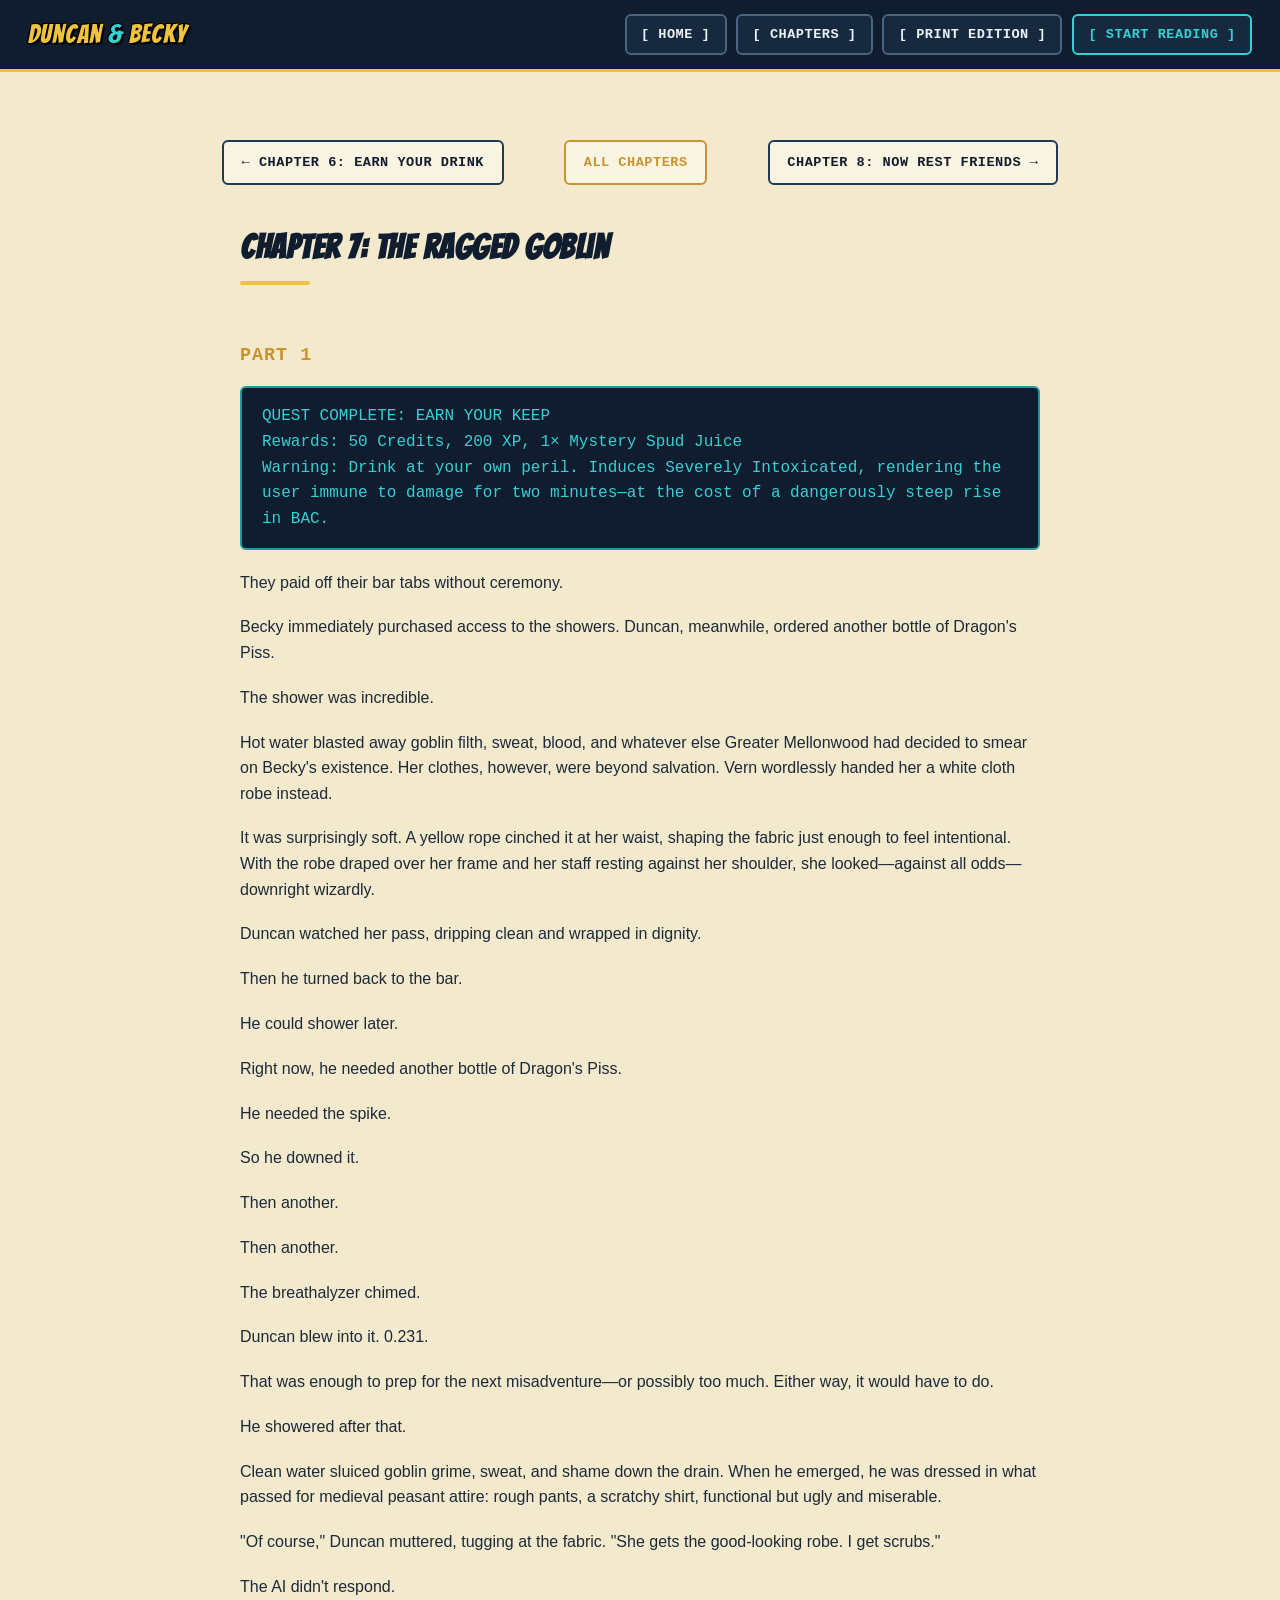
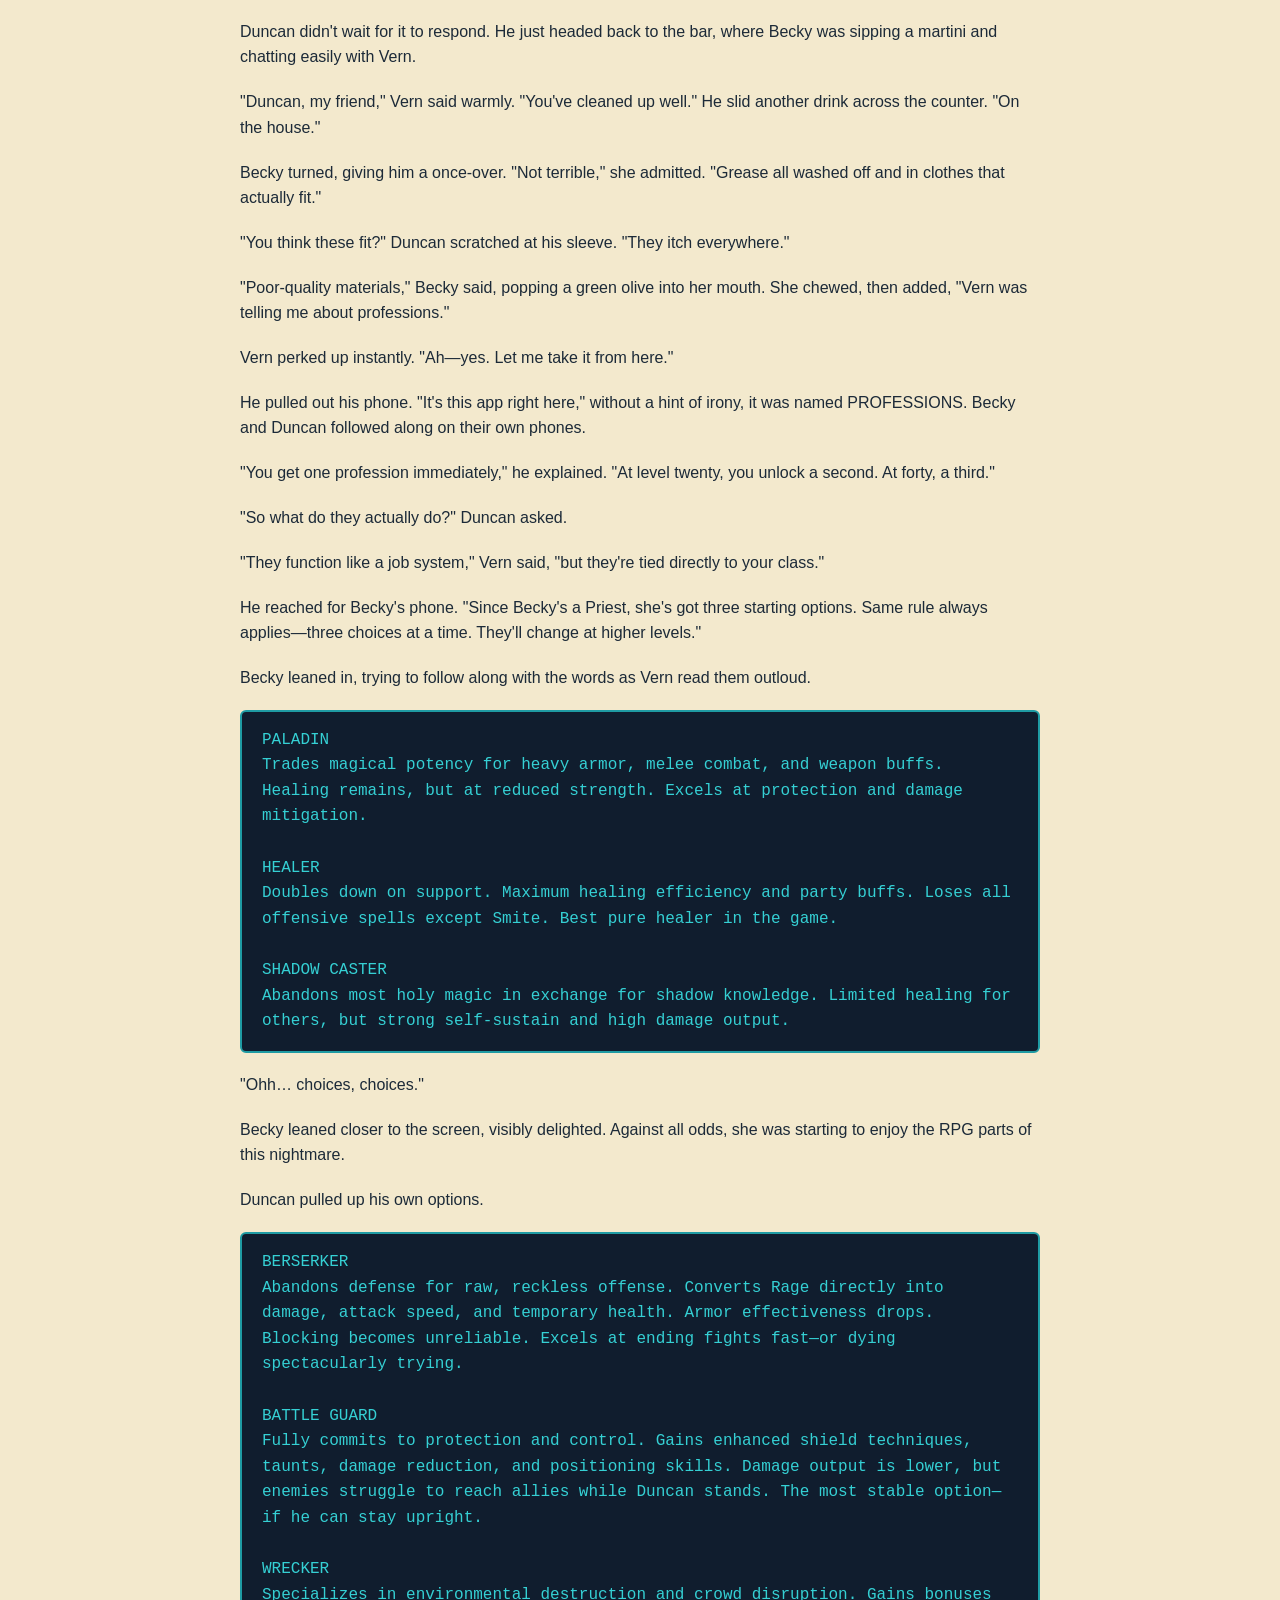
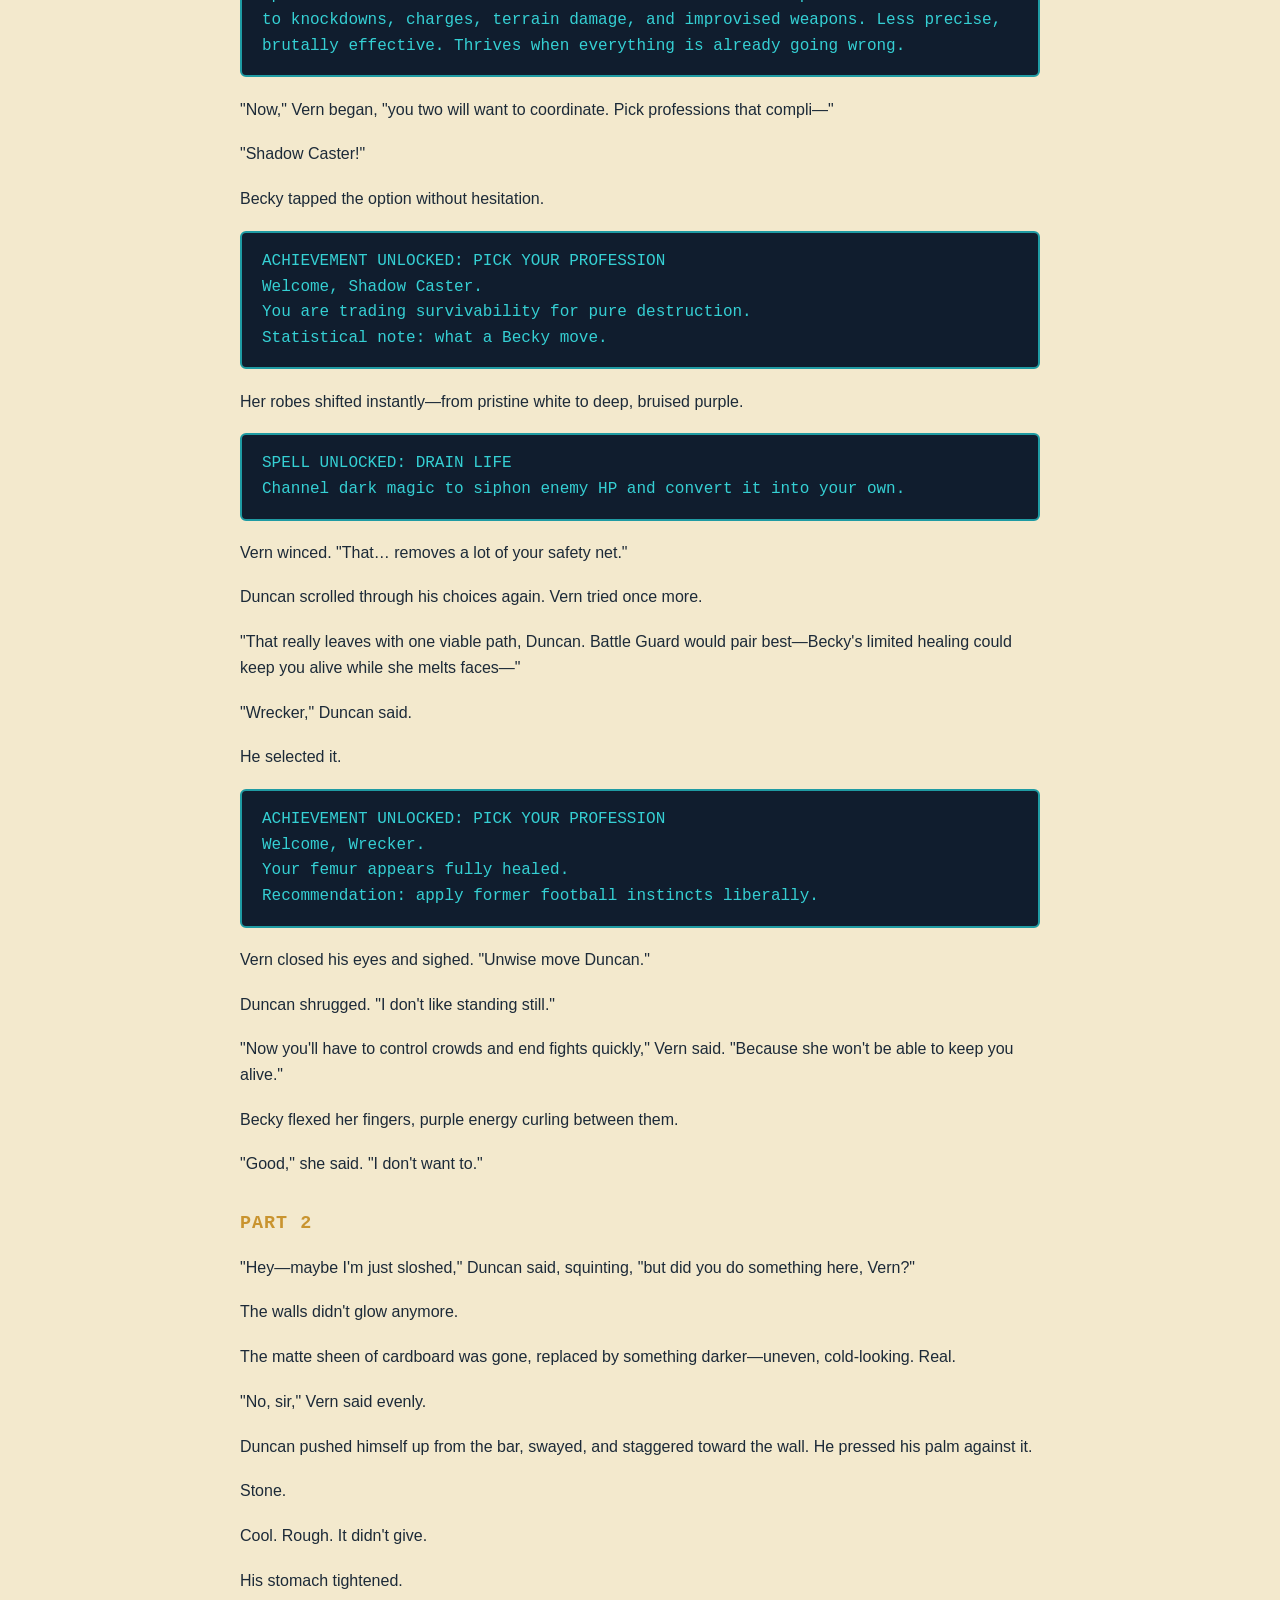
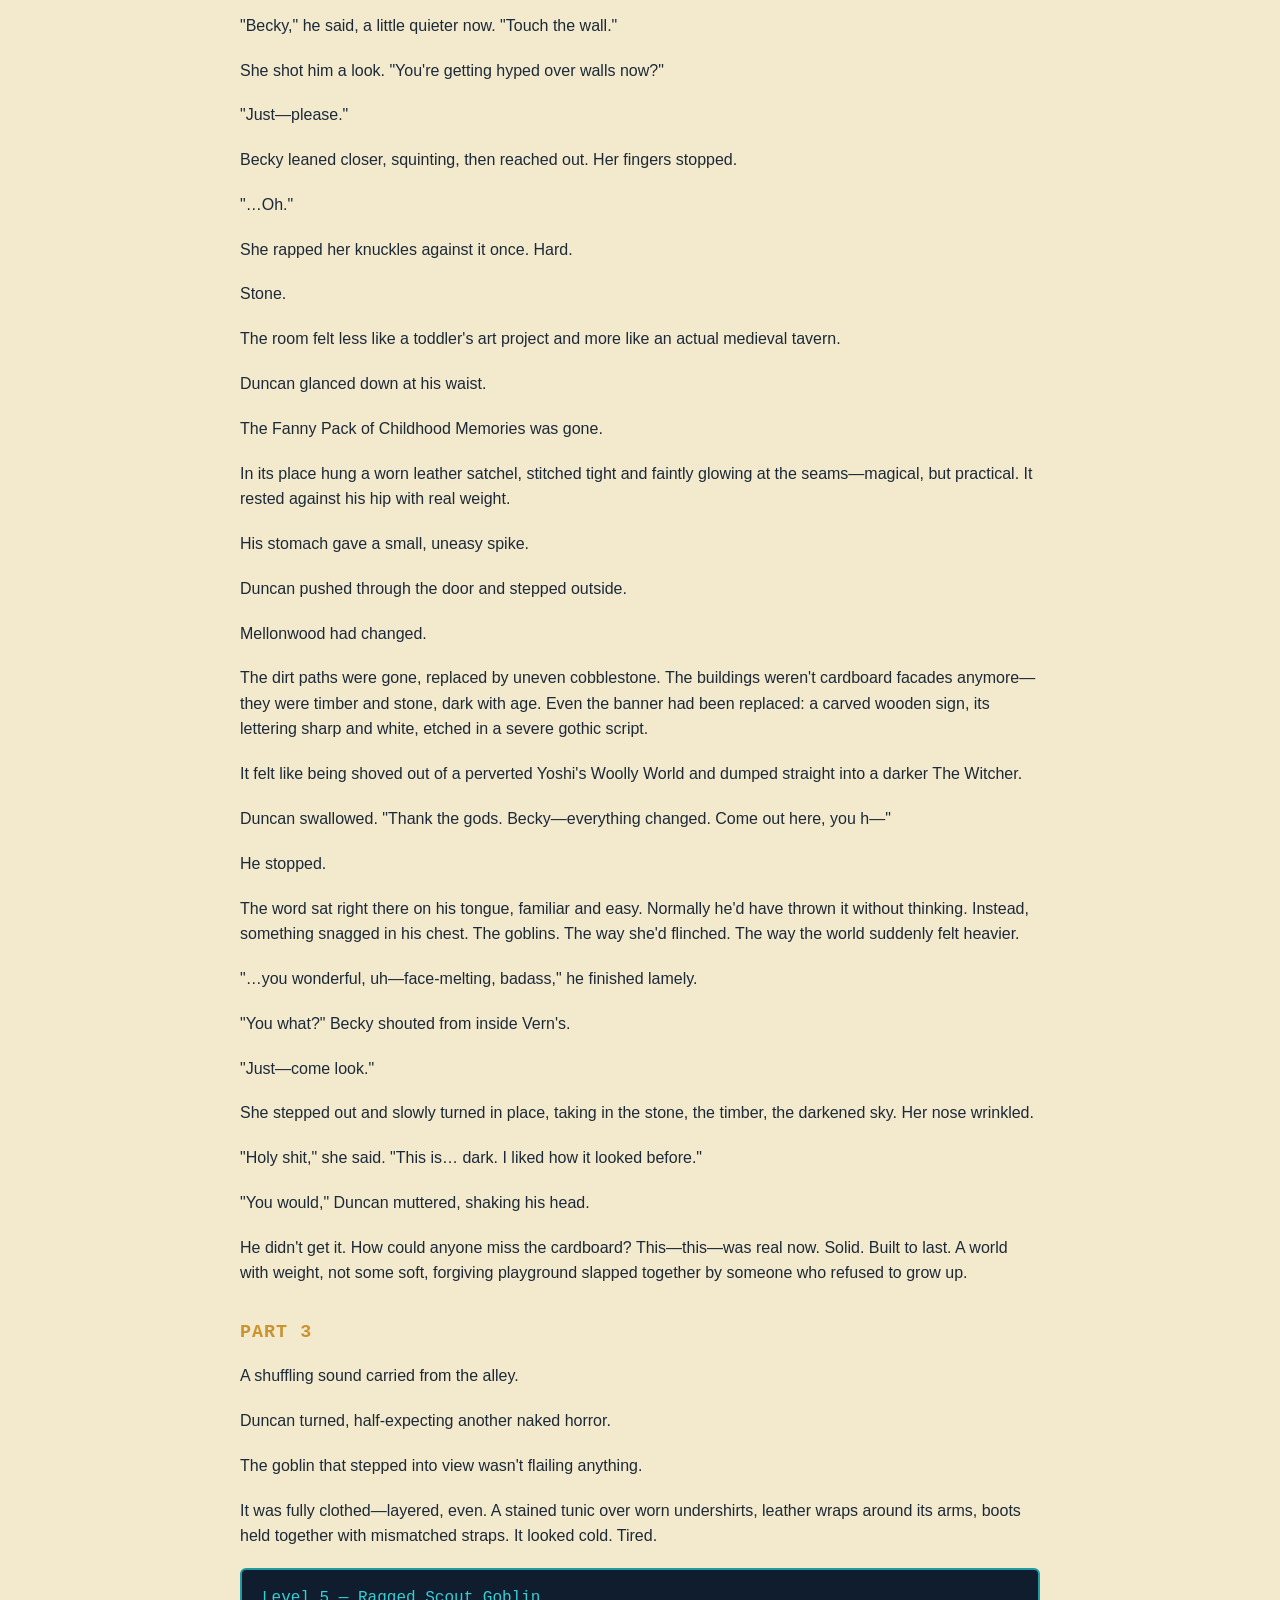
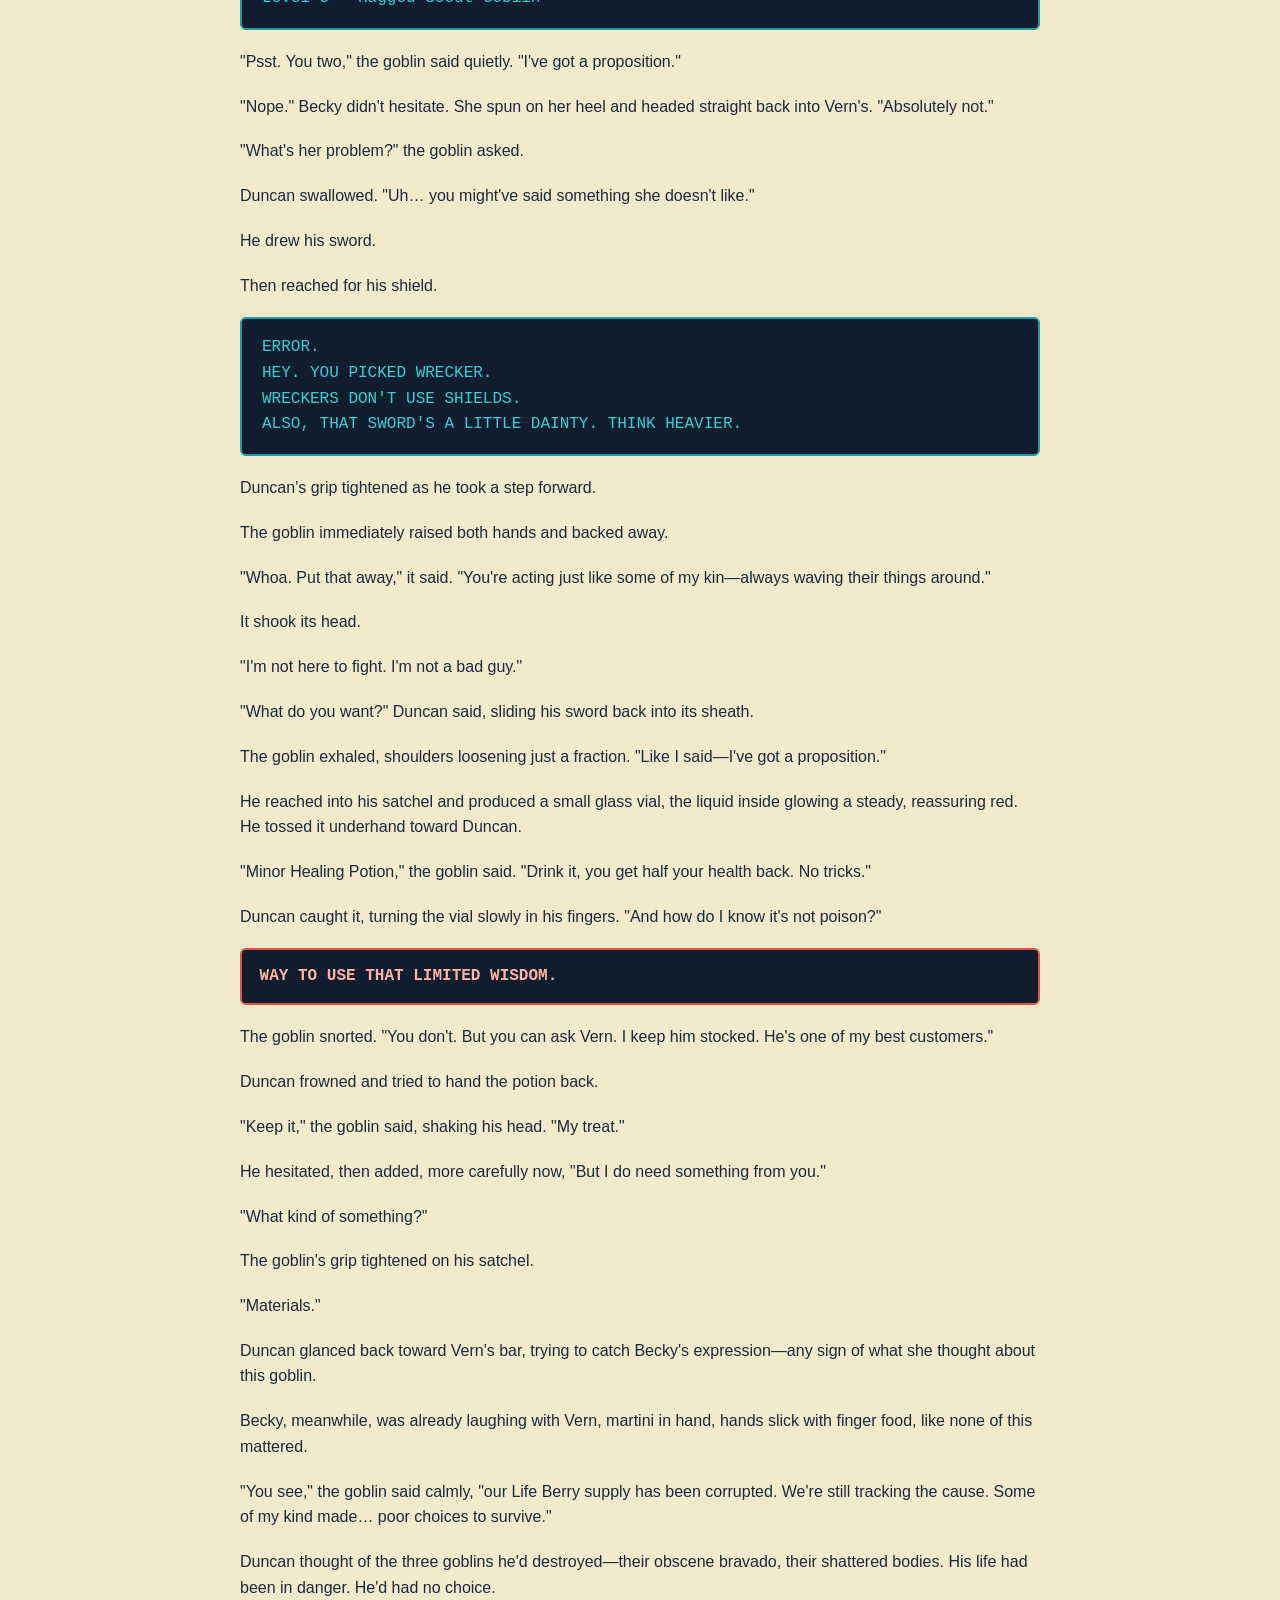
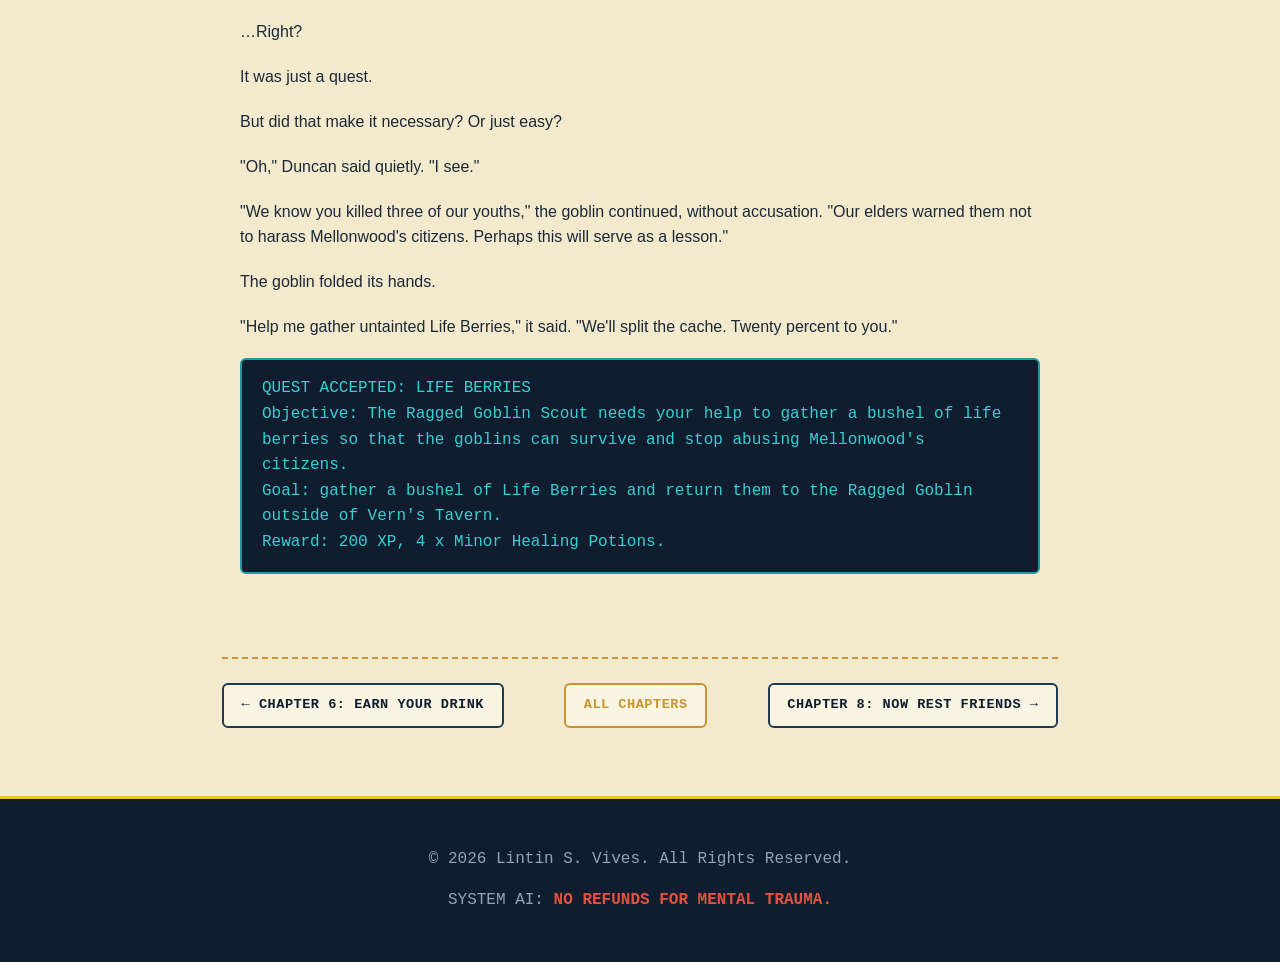
<file: chapter-07.html>
<!DOCTYPE html>
<html lang="en">
<head>
    <meta charset="UTF-8">
    <meta name="viewport" content="width=device-width, initial-scale=1.0">
    <title>Chapter 7: The Ragged Goblin | Misadventures of Duncan and Becky</title>
    <link rel="preconnect" href="https://fonts.googleapis.com">
    <link rel="preconnect" href="https://fonts.gstatic.com" crossorigin>
    <link href="https://fonts.googleapis.com/css2?family=Bangers&display=swap" rel="stylesheet">
    <link rel="stylesheet" href="style.css">
</head>
<body>

    <nav class="site-nav">
        <a href="index.html" class="site-logo">Duncan <span>&amp;</span> Becky</a>
        <div class="site-nav-links">
            <a href="index.html">[ Home ]</a>
            <a href="index.html#toc">[ Chapters ]</a>
            <a href="print.html">[ Print Edition ]</a>
            <a href="prologue.html" class="nav-primary">[ Start Reading ]</a>
        </div>
    </nav>

    <div class="container">
        <nav class="chapter-nav">
            <a href="chapter-06.html">&larr; Chapter 6: Earn Your Drink</a>
            <a href="index.html#toc" class="nav-home">All Chapters</a>
            <a href="chapter-08.html">Chapter 8: Now Rest Friends &rarr;</a>
        </nav>

        <section class="story">
<h2>Chapter 7: The Ragged Goblin</h2>
<h3>Part 1</h3>
<div class="game-ui">QUEST COMPLETE: EARN YOUR KEEP<br>Rewards: 50 Credits, 200 XP, 1× Mystery Spud Juice<br>Warning: Drink at your own peril. Induces Severely Intoxicated, rendering the user immune to damage for two minutes—at the cost of a dangerously steep rise in BAC.</div>
<p>They paid off their bar tabs without ceremony.</p>
<p>Becky immediately purchased access to the showers. Duncan, meanwhile, ordered another bottle of Dragon's Piss.</p>
<p>The shower was incredible.</p>
<p>Hot water blasted away goblin filth, sweat, blood, and whatever else Greater Mellonwood had decided to smear on Becky's existence. Her clothes, however, were beyond salvation. Vern wordlessly handed her a white cloth robe instead.</p>
<p>It was surprisingly soft. A yellow rope cinched it at her waist, shaping the fabric just enough to feel intentional. With the robe draped over her frame and her staff resting against her shoulder, she looked—against all odds—downright wizardly.</p>
<p>Duncan watched her pass, dripping clean and wrapped in dignity.</p>
<p>Then he turned back to the bar.</p>
<p>He could shower later.</p>
<p>Right now, he needed another bottle of Dragon's Piss.</p>
<p>He needed the spike.</p>
<p>So he downed it.</p>
<p>Then another.</p>
<p>Then another.</p>
<p>The breathalyzer chimed.</p>
<p>Duncan blew into it. 0.231.</p>
<p>That was enough to prep for the next misadventure—or possibly too much. Either way, it would have to do.</p>
<p>He showered after that.</p>
<p>Clean water sluiced goblin grime, sweat, and shame down the drain. When he emerged, he was dressed in what passed for medieval peasant attire: rough pants, a scratchy shirt, functional but ugly and miserable.</p>
<p>"Of course," Duncan muttered, tugging at the fabric. "She gets the good-looking robe. I get scrubs."</p>
<p>The AI didn't respond.</p>
<p>Duncan didn't wait for it to respond. He just headed back to the bar, where Becky was sipping a martini and chatting easily with Vern.</p>
<p>"Duncan, my friend," Vern said warmly. "You've cleaned up well." He slid another drink across the counter. "On the house."</p>
<p>Becky turned, giving him a once-over. "Not terrible," she admitted. "Grease all washed off and in clothes that actually fit."</p>
<p>"You think these fit?" Duncan scratched at his sleeve. "They itch everywhere."</p>
<p>"Poor-quality materials," Becky said, popping a green olive into her mouth. She chewed, then added, "Vern was telling me about professions."</p>
<p>Vern perked up instantly. "Ah—yes. Let me take it from here."</p>
<p>He pulled out his phone. "It's this app right here," without a hint of irony, it was named PROFESSIONS. Becky and Duncan followed along on their own phones.</p>
<p>"You get one profession immediately," he explained. "At level twenty, you unlock a second. At forty, a third."</p>
<p>"So what do they actually do?" Duncan asked.</p>
<p>"They function like a job system," Vern said, "but they're tied directly to your class."</p>
<p>He reached for Becky's phone. "Since Becky's a Priest, she's got three starting options. Same rule always applies—three choices at a time. They'll change at higher levels."</p>
<p>Becky leaned in, trying to follow along with the words as Vern read them outloud.</p>
<div class="game-ui">PALADIN<br>Trades magical potency for heavy armor, melee combat, and weapon buffs. Healing remains, but at reduced strength. Excels at protection and damage mitigation.<br><br>HEALER<br>Doubles down on support. Maximum healing efficiency and party buffs. Loses all offensive spells except Smite. Best pure healer in the game.<br><br>SHADOW CASTER<br>Abandons most holy magic in exchange for shadow knowledge. Limited healing for others, but strong self-sustain and high damage output.</div>
<p>"Ohh… choices, choices."</p>
<p>Becky leaned closer to the screen, visibly delighted. Against all odds, she was starting to enjoy the RPG parts of this nightmare.</p>
<p>Duncan pulled up his own options.</p>
<div class="game-ui">BERSERKER<br>Abandons defense for raw, reckless offense. Converts Rage directly into damage, attack speed, and temporary health. Armor effectiveness drops. Blocking becomes unreliable. Excels at ending fights fast—or dying spectacularly trying.<br><br>BATTLE GUARD<br>Fully commits to protection and control. Gains enhanced shield techniques, taunts, damage reduction, and positioning skills. Damage output is lower, but enemies struggle to reach allies while Duncan stands. The most stable option—if he can stay upright.<br><br>WRECKER<br>Specializes in environmental destruction and crowd disruption. Gains bonuses to knockdowns, charges, terrain damage, and improvised weapons. Less precise, brutally effective. Thrives when everything is already going wrong.</div>
<p>"Now," Vern began, "you two will want to coordinate. Pick professions that compli—"</p>
<p>"Shadow Caster!"</p>
<p>Becky tapped the option without hesitation.</p>
<div class="game-ui">ACHIEVEMENT UNLOCKED: PICK YOUR PROFESSION<br>Welcome, Shadow Caster.<br>You are trading survivability for pure destruction.<br>Statistical note: what a Becky move.</div>
<p>Her robes shifted instantly—from pristine white to deep, bruised purple.</p>
<div class="game-ui">SPELL UNLOCKED: DRAIN LIFE<br>Channel dark magic to siphon enemy HP and convert it into your own.</div>
<p>Vern winced. "That… removes a lot of your safety net."</p>
<p>Duncan scrolled through his choices again. Vern tried once more.</p>
<p>"That really leaves with one viable path, Duncan. Battle Guard would pair best—Becky's limited healing could keep you alive while she melts faces—"</p>
<p>"Wrecker," Duncan said.</p>
<p>He selected it.</p>
<div class="game-ui">ACHIEVEMENT UNLOCKED: PICK YOUR PROFESSION<br>Welcome, Wrecker.<br>Your femur appears fully healed.<br>Recommendation: apply former football instincts liberally.</div>
<p>Vern closed his eyes and sighed. "Unwise move Duncan."</p>
<p>Duncan shrugged. "I don't like standing still."</p>
<p>"Now you'll have to control crowds and end fights quickly," Vern said. "Because she won't be able to keep you alive."</p>
<p>Becky flexed her fingers, purple energy curling between them.</p>
<p>"Good," she said. "I don't want to."</p>

<h3>Part 2</h3>
<p>"Hey—maybe I'm just sloshed," Duncan said, squinting, "but did you do something here, Vern?"</p>
<p>The walls didn't glow anymore.</p>
<p>The matte sheen of cardboard was gone, replaced by something darker—uneven, cold-looking. Real.</p>
<p>"No, sir," Vern said evenly.</p>
<p>Duncan pushed himself up from the bar, swayed, and staggered toward the wall. He pressed his palm against it.</p>
<p>Stone.</p>
<p>Cool. Rough. It didn't give.</p>
<p>His stomach tightened.</p>
<p>"Becky," he said, a little quieter now. "Touch the wall."</p>
<p>She shot him a look. "You're getting hyped over walls now?"</p>
<p>"Just—please."</p>
<p>Becky leaned closer, squinting, then reached out. Her fingers stopped.</p>
<p>"…Oh."</p>
<p>She rapped her knuckles against it once. Hard.</p>
<p>Stone.</p>
<p>The room felt less like a toddler's art project and more like an actual medieval tavern.</p>
<p>Duncan glanced down at his waist.</p>
<p>The Fanny Pack of Childhood Memories was gone.</p>
<p>In its place hung a worn leather satchel, stitched tight and faintly glowing at the seams—magical, but practical. It rested against his hip with real weight.</p>
<p>His stomach gave a small, uneasy spike.</p>
<p>Duncan pushed through the door and stepped outside.</p>
<p>Mellonwood had changed.</p>
<p>The dirt paths were gone, replaced by uneven cobblestone. The buildings weren't cardboard facades anymore—they were timber and stone, dark with age. Even the banner had been replaced: a carved wooden sign, its lettering sharp and white, etched in a severe gothic script.</p>
<p>It felt like being shoved out of a perverted Yoshi's Woolly World and dumped straight into a darker The Witcher.</p>
<p>Duncan swallowed. "Thank the gods. Becky—everything changed. Come out here, you h—"</p>
<p>He stopped.</p>
<p>The word sat right there on his tongue, familiar and easy. Normally he'd have thrown it without thinking. Instead, something snagged in his chest. The goblins. The way she'd flinched. The way the world suddenly felt heavier.</p>
<p>"…you wonderful, uh—face-melting, badass," he finished lamely.</p>
<p>"You what?" Becky shouted from inside Vern's.</p>
<p>"Just—come look."</p>
<p>She stepped out and slowly turned in place, taking in the stone, the timber, the darkened sky. Her nose wrinkled.</p>
<p>"Holy shit," she said. "This is… dark. I liked how it looked before."</p>
<p>"You would," Duncan muttered, shaking his head.</p>
<p>He didn't get it. How could anyone miss the cardboard? This—this—was real now. Solid. Built to last. A world with weight, not some soft, forgiving playground slapped together by someone who refused to grow up.</p>

<h3>Part 3</h3>
<p>A shuffling sound carried from the alley.</p>
<p>Duncan turned, half-expecting another naked horror.</p>
<p>The goblin that stepped into view wasn't flailing anything.</p>
<p>It was fully clothed—layered, even. A stained tunic over worn undershirts, leather wraps around its arms, boots held together with mismatched straps. It looked cold. Tired.</p>
<div class="game-ui">Level 5 — Ragged Scout Goblin</div>
<p>"Psst. You two," the goblin said quietly. "I've got a proposition."</p>
<p>"Nope." Becky didn't hesitate. She spun on her heel and headed straight back into Vern's. "Absolutely not."</p>
<p>"What's her problem?" the goblin asked.</p>
<p>Duncan swallowed. "Uh… you might've said something she doesn't like."</p>
<p>He drew his sword.</p>
<p>Then reached for his shield.</p>
<div class="game-ui">ERROR.<br>HEY. YOU PICKED WRECKER.<br>WRECKERS DON'T USE SHIELDS.<br>ALSO, THAT SWORD'S A LITTLE DAINTY. THINK HEAVIER.</div>
<p>Duncan's grip tightened as he took a step forward.</p>
<p>The goblin immediately raised both hands and backed away.</p>
<p>"Whoa. Put that away," it said. "You're acting just like some of my kin—always waving their things around."</p>
<p>It shook its head.</p>
<p>"I'm not here to fight. I'm not a bad guy."</p>
<p>"What do you want?" Duncan said, sliding his sword back into its sheath.</p>
<p>The goblin exhaled, shoulders loosening just a fraction. "Like I said—I've got a proposition."</p>
<p>He reached into his satchel and produced a small glass vial, the liquid inside glowing a steady, reassuring red. He tossed it underhand toward Duncan.</p>
<p>"Minor Healing Potion," the goblin said. "Drink it, you get half your health back. No tricks."</p>
<p>Duncan caught it, turning the vial slowly in his fingers. "And how do I know it's not poison?"</p>
<p class="ai-voice">WAY TO USE THAT LIMITED WISDOM.</p>
<p>The goblin snorted. "You don't. But you can ask Vern. I keep him stocked. He's one of my best customers."</p>
<p>Duncan frowned and tried to hand the potion back.</p>
<p>"Keep it," the goblin said, shaking his head. "My treat."</p>
<p>He hesitated, then added, more carefully now, "But I do need something from you."</p>
<p>"What kind of something?"</p>
<p>The goblin's grip tightened on his satchel.</p>
<p>"Materials."</p>
<p>Duncan glanced back toward Vern's bar, trying to catch Becky's expression—any sign of what she thought about this goblin.</p>
<p>Becky, meanwhile, was already laughing with Vern, martini in hand, hands slick with finger food, like none of this mattered.</p>
<p>"You see," the goblin said calmly, "our Life Berry supply has been corrupted. We're still tracking the cause. Some of my kind made… poor choices to survive."</p>
<p>Duncan thought of the three goblins he'd destroyed—their obscene bravado, their shattered bodies. His life had been in danger. He'd had no choice.</p>
<p>…Right?</p>
<p>It was just a quest.</p>
<p>But did that make it necessary? Or just easy?</p>
<p>"Oh," Duncan said quietly. "I see."</p>
<p>"We know you killed three of our youths," the goblin continued, without accusation. "Our elders warned them not to harass Mellonwood's citizens. Perhaps this will serve as a lesson."</p>
<p>The goblin folded its hands.</p>
<p>"Help me gather untainted Life Berries," it said. "We'll split the cache. Twenty percent to you."</p>
<div class="game-ui">QUEST ACCEPTED: LIFE BERRIES<br>Objective: The Ragged Goblin Scout needs your help to gather a bushel of life berries so that the goblins can survive and stop abusing Mellonwood's citizens.<br>Goal: gather a bushel of Life Berries and return them to the Ragged Goblin outside of Vern's Tavern.<br>Reward: 200 XP, 4 x Minor Healing Potions.</div>
        </section>
        <nav class="chapter-nav">
            <a href="chapter-06.html">&larr; Chapter 6: Earn Your Drink</a>
            <a href="index.html#toc" class="nav-home">All Chapters</a>
            <a href="chapter-08.html">Chapter 8: Now Rest Friends &rarr;</a>
        </nav>

    </div>

    <footer>
        <p>&copy; 2026 Lintin S. Vives. All Rights Reserved.</p>
        <p>SYSTEM AI: <strong>NO REFUNDS FOR MENTAL TRAUMA.</strong></p>
    </footer>

</body>
</html>
</file>
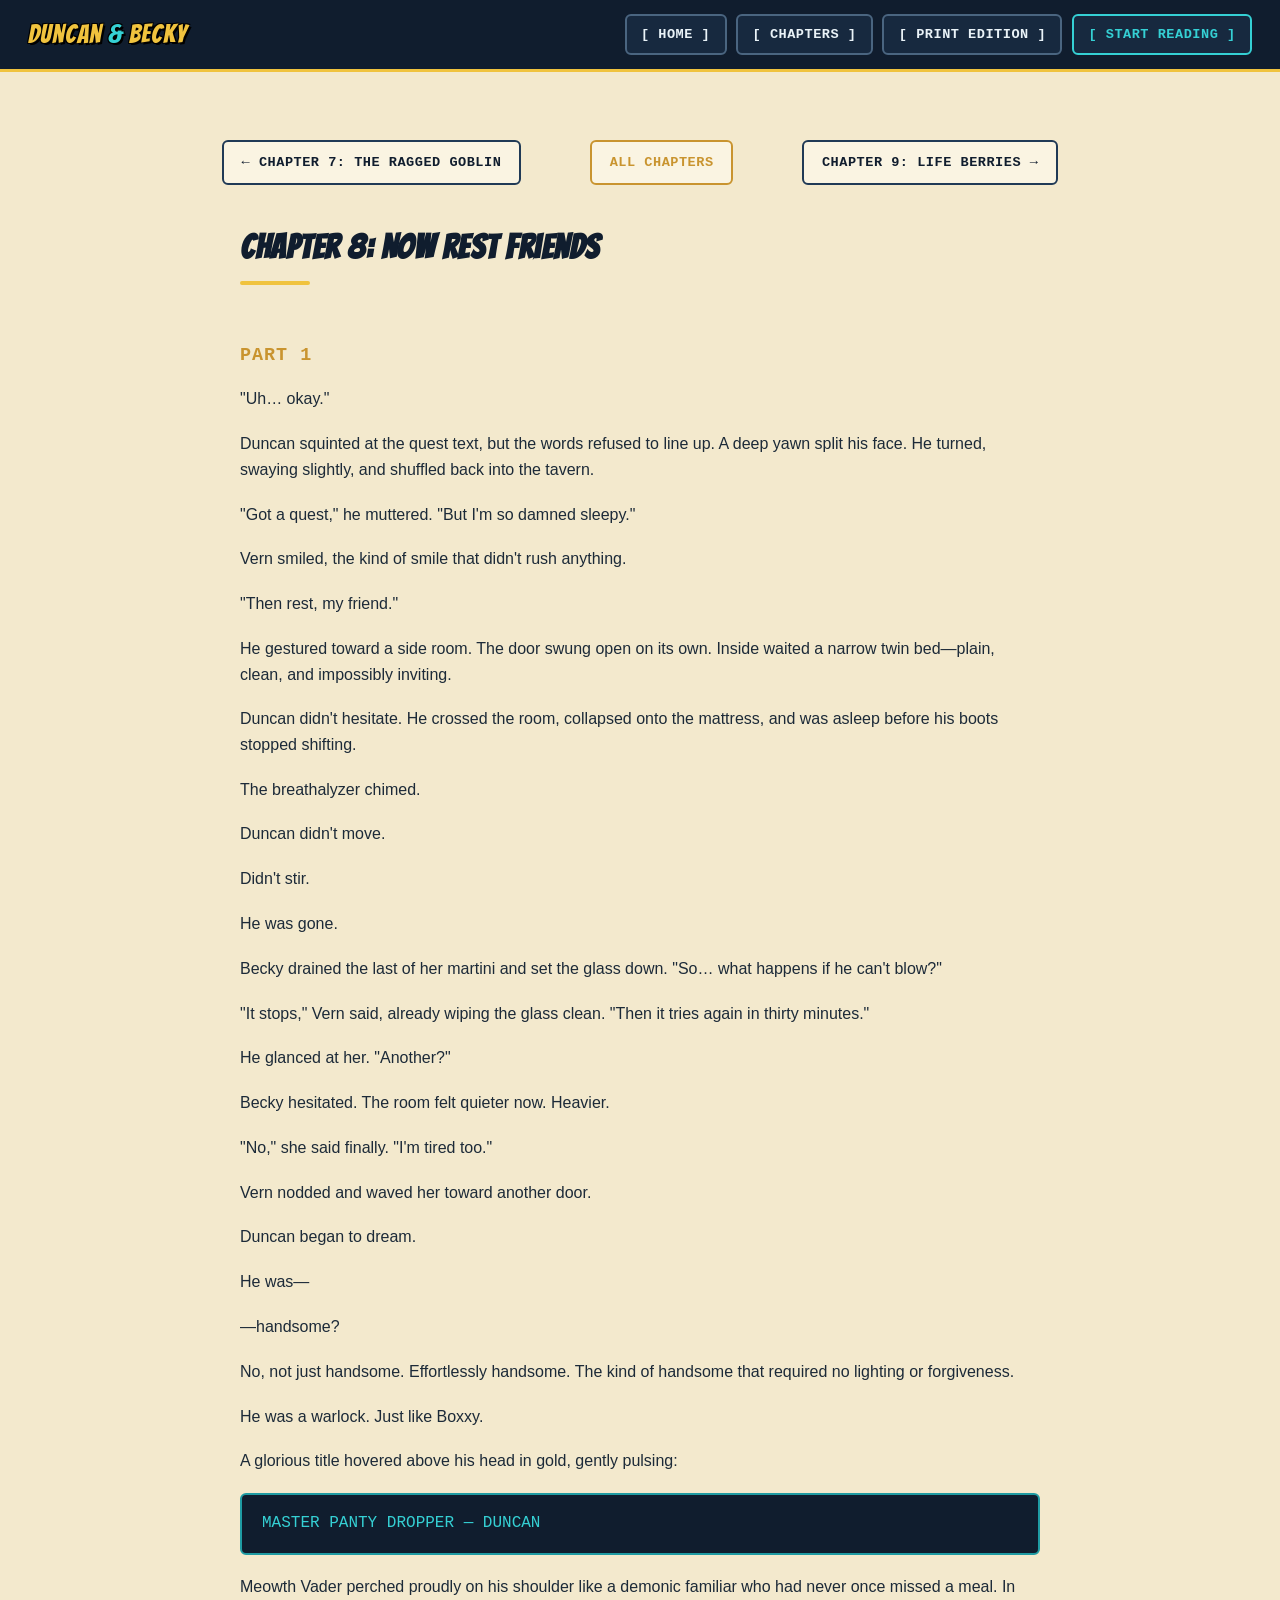
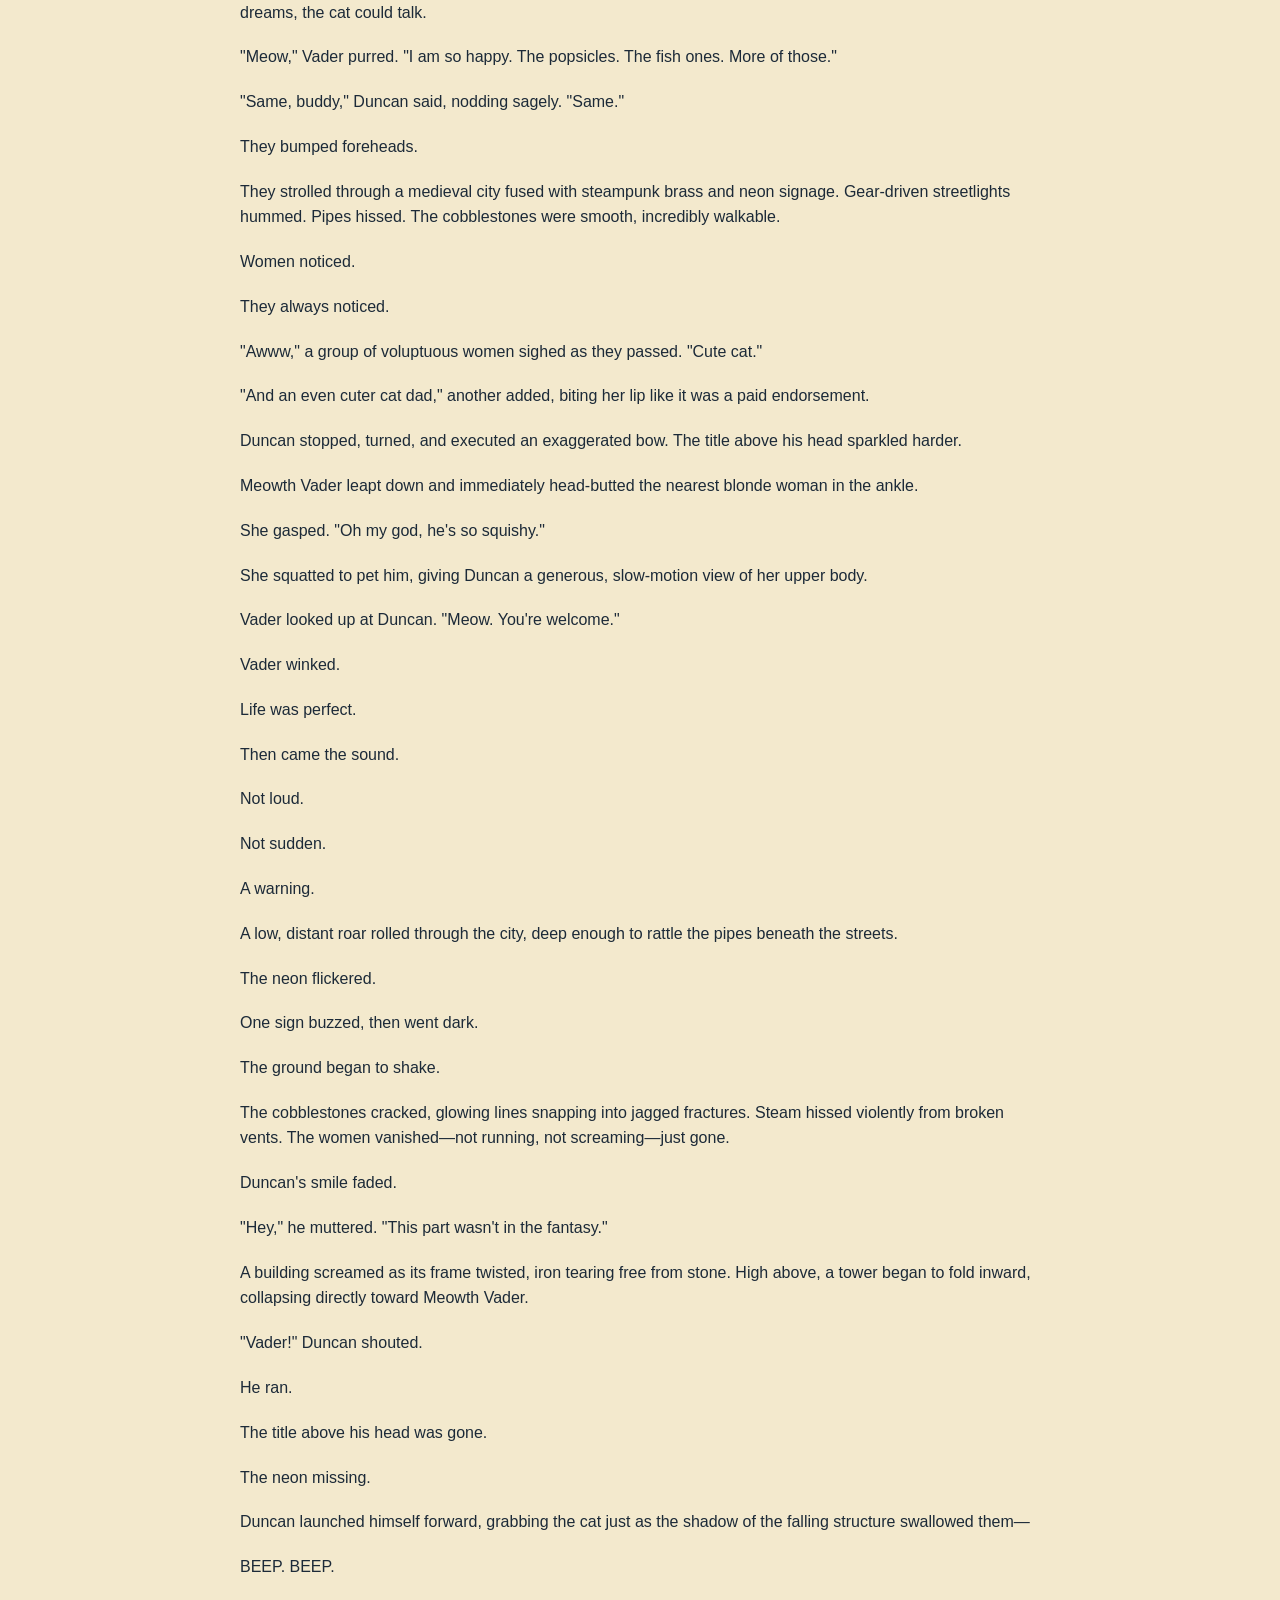
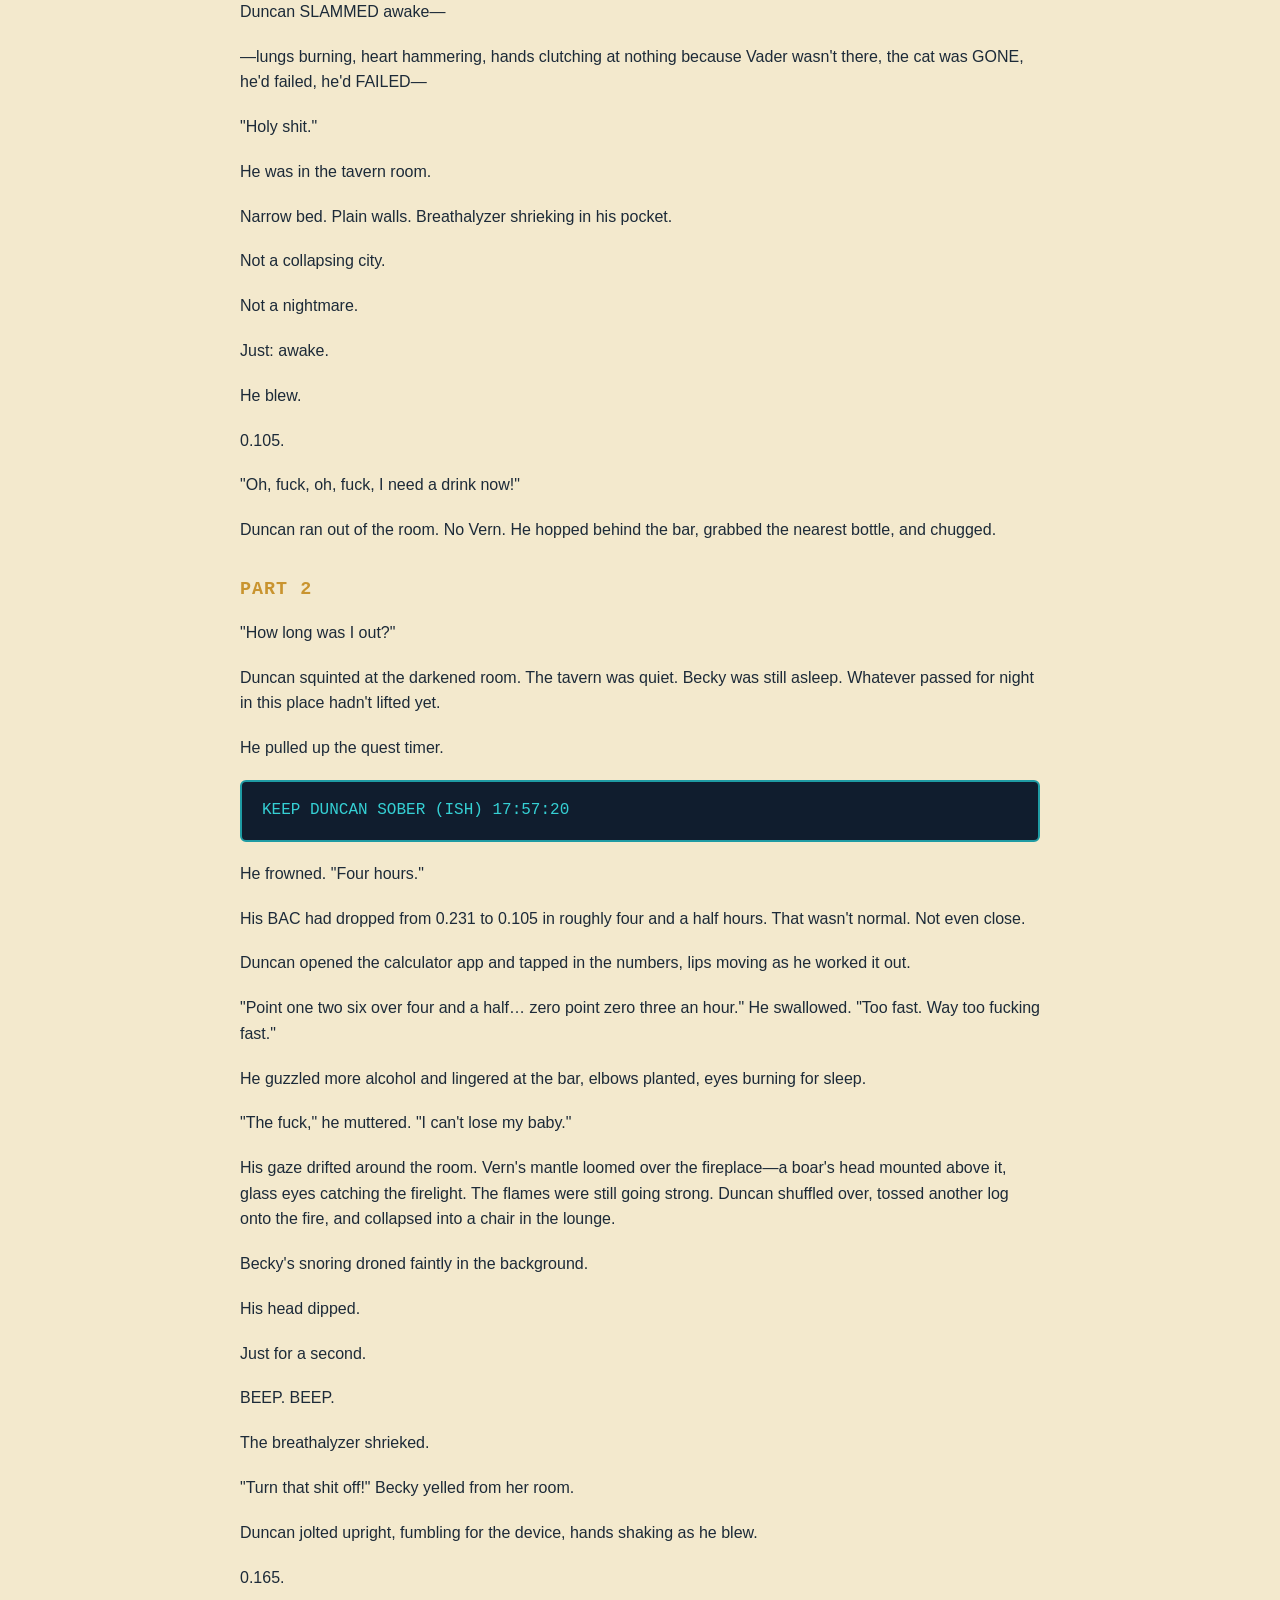
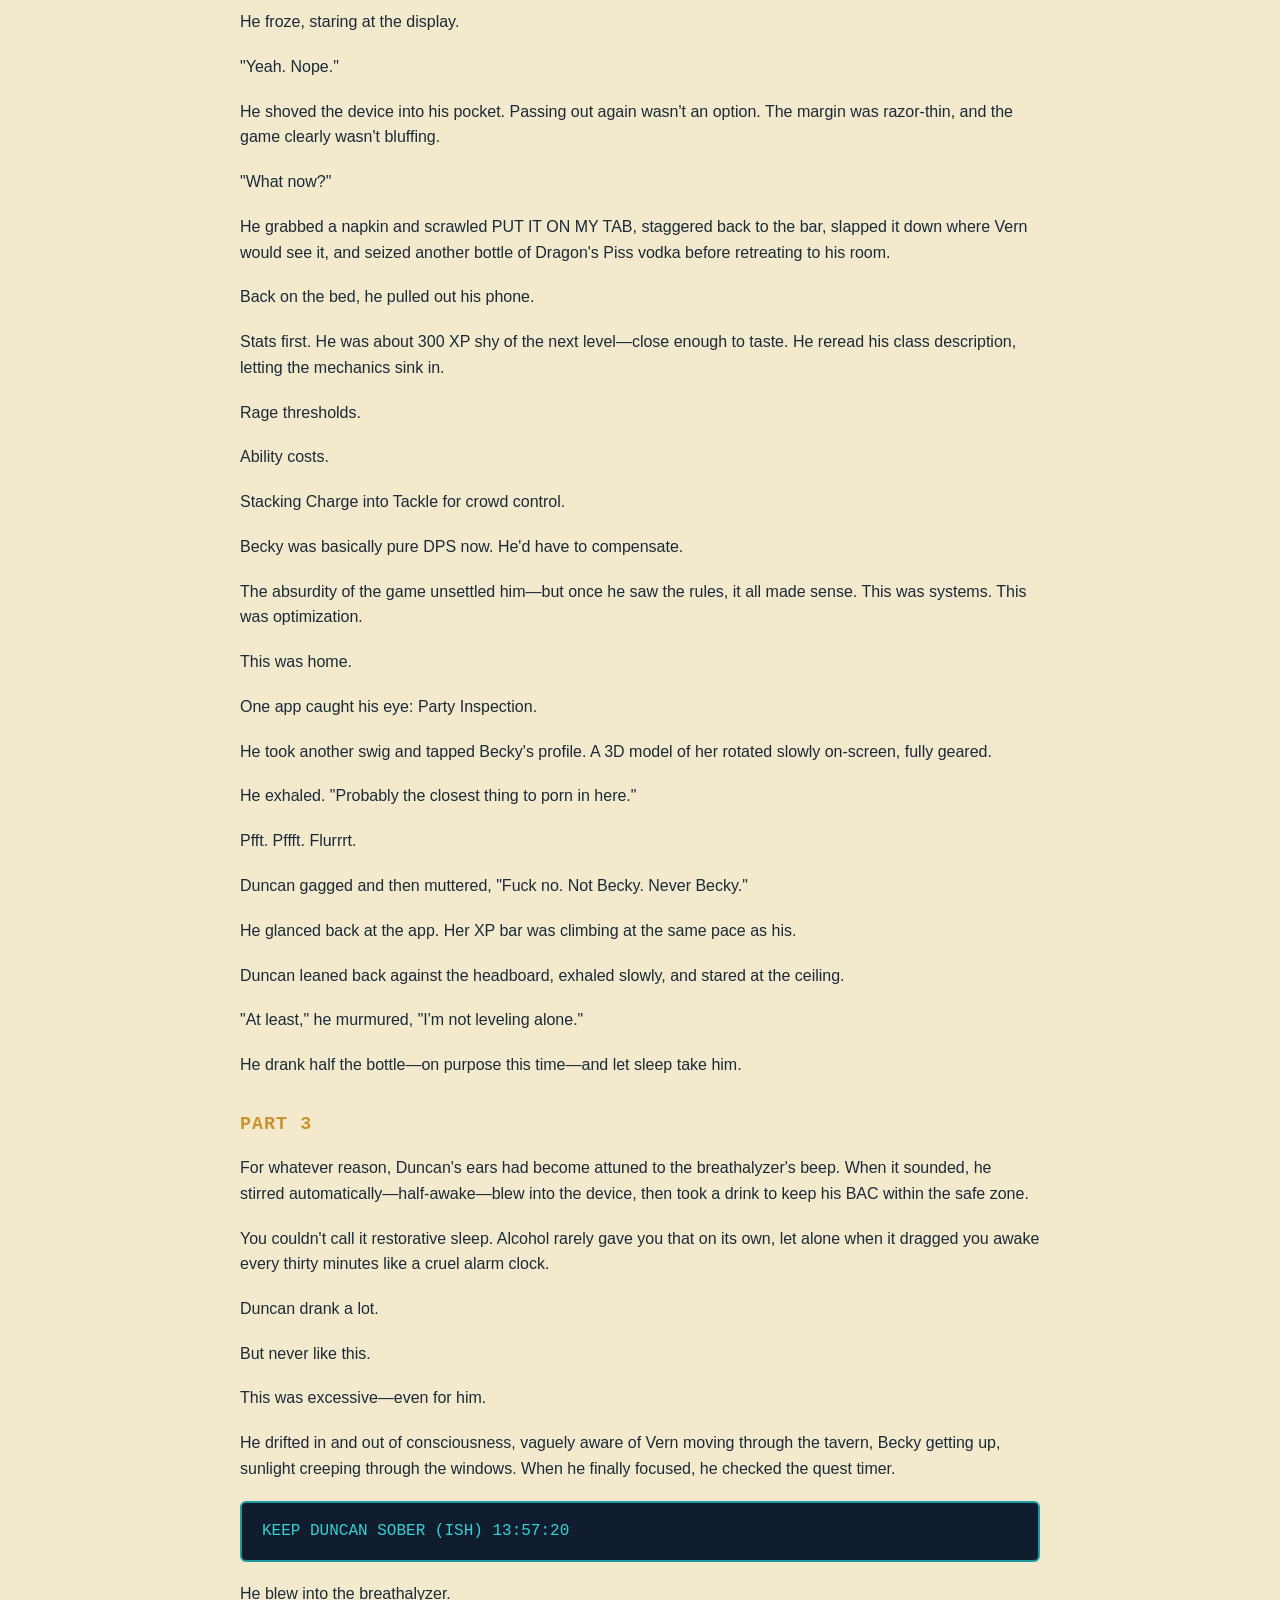
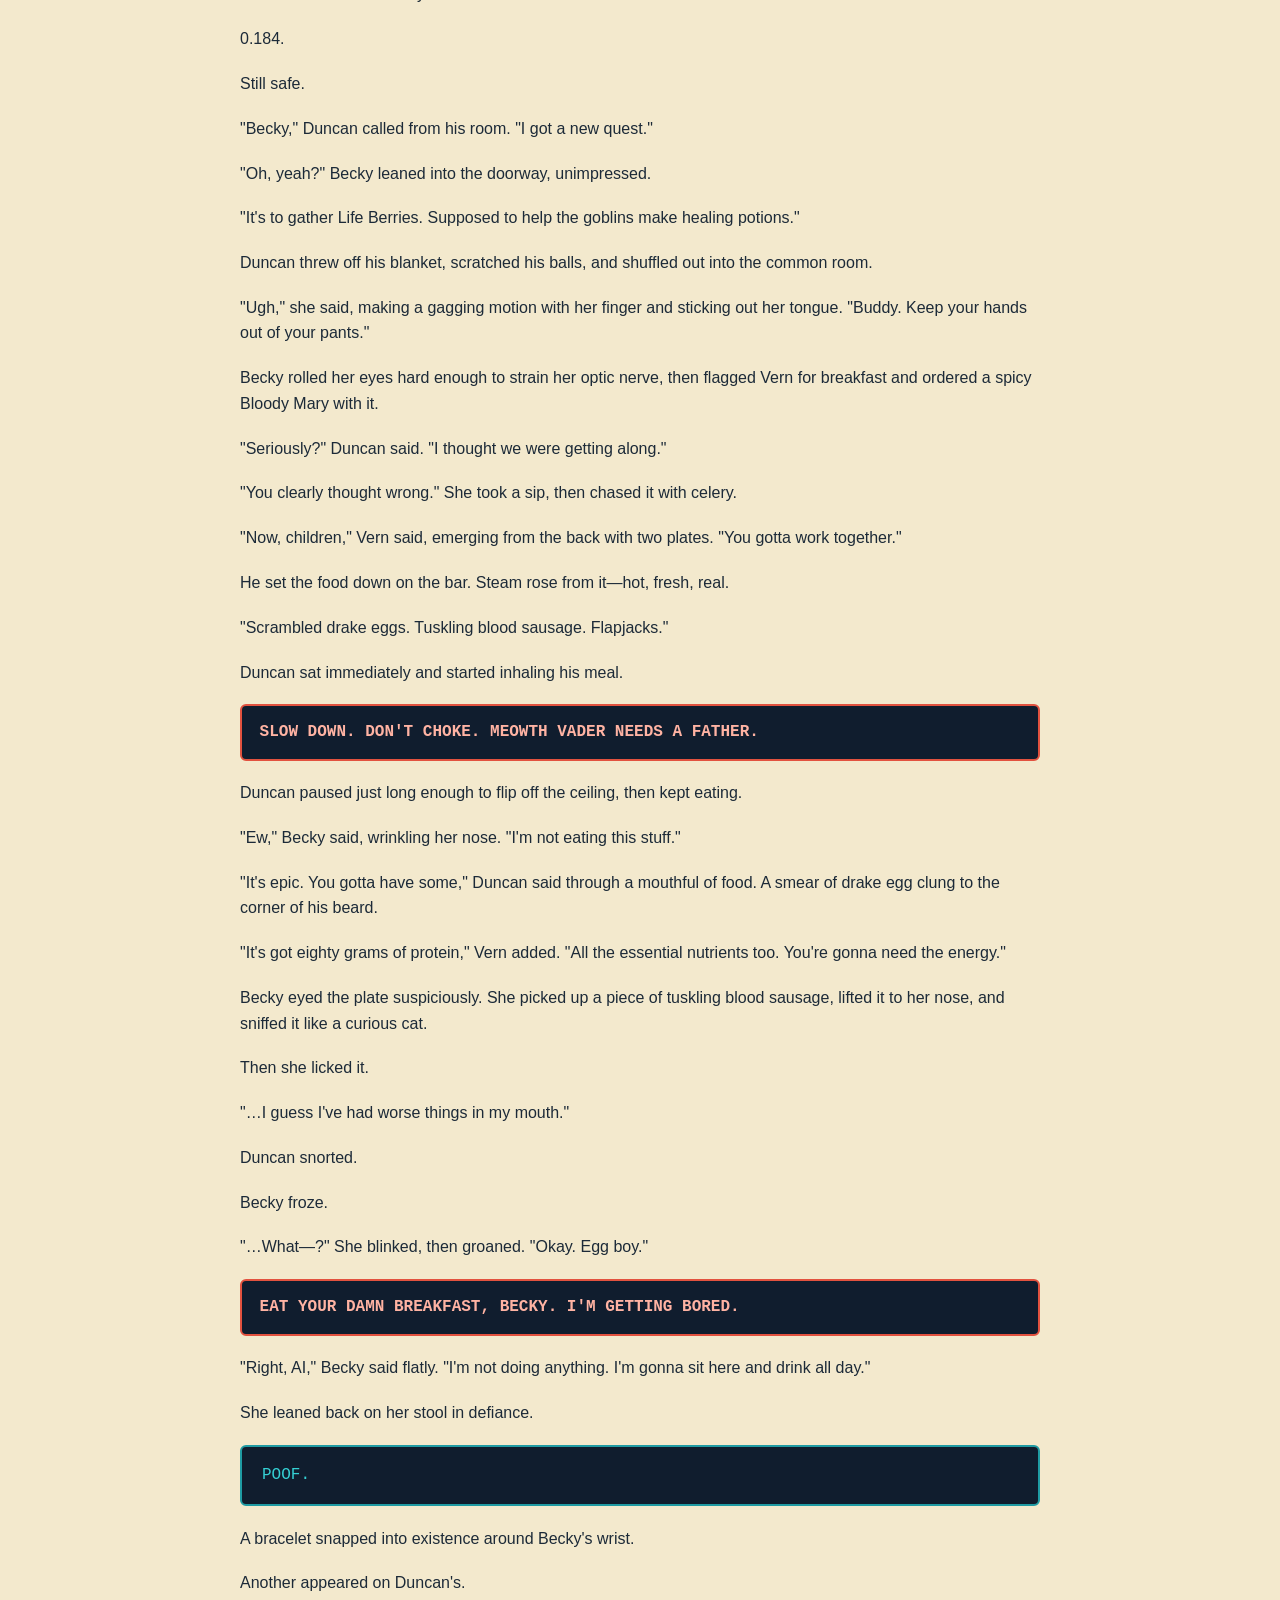
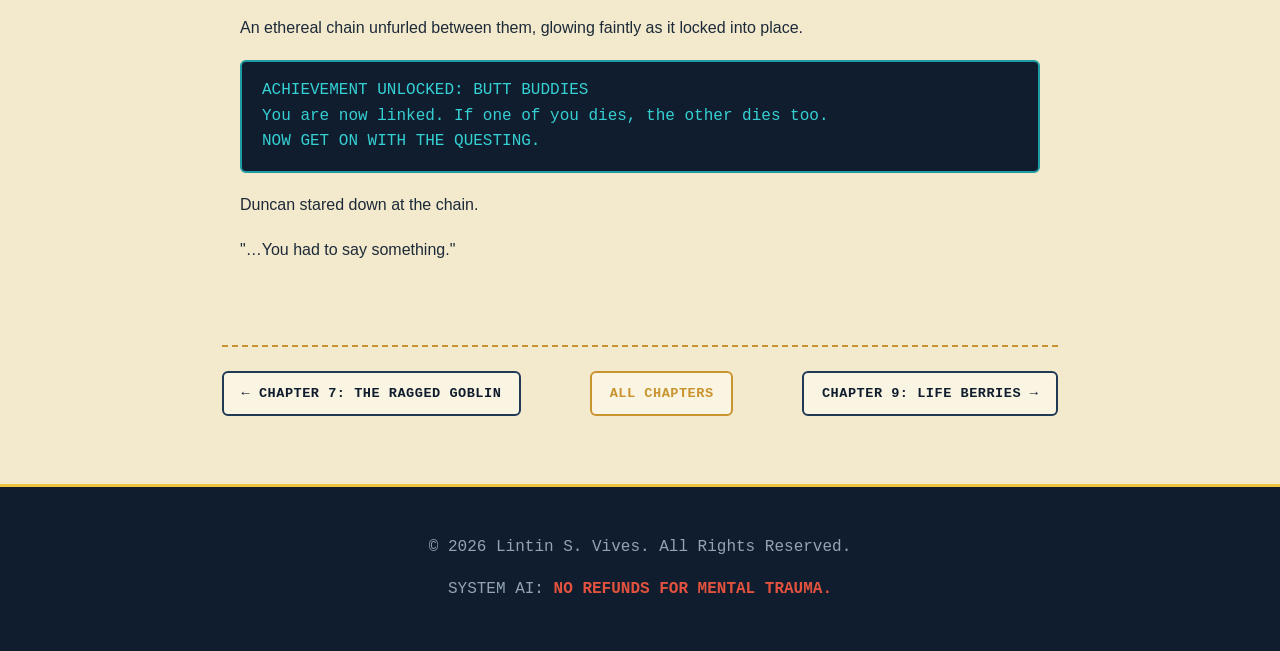
<file: chapter-08.html>
<!DOCTYPE html>
<html lang="en">
<head>
    <meta charset="UTF-8">
    <meta name="viewport" content="width=device-width, initial-scale=1.0">
    <title>Chapter 8: Now Rest Friends | Misadventures of Duncan and Becky</title>
    <link rel="preconnect" href="https://fonts.googleapis.com">
    <link rel="preconnect" href="https://fonts.gstatic.com" crossorigin>
    <link href="https://fonts.googleapis.com/css2?family=Bangers&display=swap" rel="stylesheet">
    <link rel="stylesheet" href="style.css">
</head>
<body>

    <nav class="site-nav">
        <a href="index.html" class="site-logo">Duncan <span>&amp;</span> Becky</a>
        <div class="site-nav-links">
            <a href="index.html">[ Home ]</a>
            <a href="index.html#toc">[ Chapters ]</a>
            <a href="print.html">[ Print Edition ]</a>
            <a href="prologue.html" class="nav-primary">[ Start Reading ]</a>
        </div>
    </nav>

    <div class="container">
        <nav class="chapter-nav">
            <a href="chapter-07.html">&larr; Chapter 7: The Ragged Goblin</a>
            <a href="index.html#toc" class="nav-home">All Chapters</a>
            <a href="chapter-09.html">Chapter 9: Life Berries &rarr;</a>
        </nav>

        <section class="story">
<h2>Chapter 8: Now Rest Friends</h2>
<h3>Part 1</h3>
<p>"Uh… okay."</p>
<p>Duncan squinted at the quest text, but the words refused to line up. A deep yawn split his face. He turned, swaying slightly, and shuffled back into the tavern.</p>
<p>"Got a quest," he muttered. "But I'm so damned sleepy."</p>
<p>Vern smiled, the kind of smile that didn't rush anything.</p>
<p>"Then rest, my friend."</p>
<p>He gestured toward a side room. The door swung open on its own. Inside waited a narrow twin bed—plain, clean, and impossibly inviting.</p>
<p>Duncan didn't hesitate. He crossed the room, collapsed onto the mattress, and was asleep before his boots stopped shifting.</p>
<p>The breathalyzer chimed.</p>
<p>Duncan didn't move.</p>
<p>Didn't stir.</p>
<p>He was gone.</p>
<p>Becky drained the last of her martini and set the glass down. "So… what happens if he can't blow?"</p>
<p>"It stops," Vern said, already wiping the glass clean. "Then it tries again in thirty minutes."</p>
<p>He glanced at her. "Another?"</p>
<p>Becky hesitated. The room felt quieter now. Heavier.</p>
<p>"No," she said finally. "I'm tired too."</p>
<p>Vern nodded and waved her toward another door.</p>
<p>Duncan began to dream.</p>
<p>He was—</p>
<p>—handsome?</p>
<p>No, not just handsome. Effortlessly handsome. The kind of handsome that required no lighting or forgiveness.</p>
<p>He was a warlock. Just like Boxxy.</p>
<p>A glorious title hovered above his head in gold, gently pulsing:</p>
<div class="game-ui">MASTER PANTY DROPPER — DUNCAN</div>
<p>Meowth Vader perched proudly on his shoulder like a demonic familiar who had never once missed a meal. In dreams, the cat could talk.</p>
<p>"Meow," Vader purred. "I am so happy. The popsicles. The fish ones. More of those."</p>
<p>"Same, buddy," Duncan said, nodding sagely. "Same."</p>
<p>They bumped foreheads.</p>
<p>They strolled through a medieval city fused with steampunk brass and neon signage. Gear-driven streetlights hummed. Pipes hissed. The cobblestones were smooth, incredibly walkable.</p>
<p>Women noticed.</p>
<p>They always noticed.</p>
<p>"Awww," a group of voluptuous women sighed as they passed. "Cute cat."</p>
<p>"And an even cuter cat dad," another added, biting her lip like it was a paid endorsement.</p>
<p>Duncan stopped, turned, and executed an exaggerated bow. The title above his head sparkled harder.</p>
<p>Meowth Vader leapt down and immediately head-butted the nearest blonde woman in the ankle.</p>
<p>She gasped. "Oh my god, he's so squishy."</p>
<p>She squatted to pet him, giving Duncan a generous, slow-motion view of her upper body.</p>
<p>Vader looked up at Duncan. "Meow. You're welcome."</p>
<p>Vader winked.</p>
<p>Life was perfect.</p>
<p>Then came the sound.</p>
<p>Not loud.</p>
<p>Not sudden.</p>
<p>A warning.</p>
<p>A low, distant roar rolled through the city, deep enough to rattle the pipes beneath the streets.</p>
<p>The neon flickered.</p>
<p>One sign buzzed, then went dark.</p>
<p>The ground began to shake.</p>
<p>The cobblestones cracked, glowing lines snapping into jagged fractures. Steam hissed violently from broken vents. The women vanished—not running, not screaming—just gone.</p>
<p>Duncan's smile faded.</p>
<p>"Hey," he muttered. "This part wasn't in the fantasy."</p>
<p>A building screamed as its frame twisted, iron tearing free from stone. High above, a tower began to fold inward, collapsing directly toward Meowth Vader.</p>
<p>"Vader!" Duncan shouted.</p>
<p>He ran.</p>
<p>The title above his head was gone.</p>
<p>The neon missing.</p>
<p>Duncan launched himself forward, grabbing the cat just as the shadow of the falling structure swallowed them—</p>
<p>BEEP. BEEP.</p>
<p>Duncan SLAMMED awake—</p>
<p>—lungs burning, heart hammering, hands clutching at nothing because Vader wasn't there, the cat was GONE, he'd failed, he'd FAILED—</p>
<p>"Holy shit."</p>
<p>He was in the tavern room.</p>
<p>Narrow bed. Plain walls. Breathalyzer shrieking in his pocket.</p>
<p>Not a collapsing city.</p>
<p>Not a nightmare.</p>
<p>Just: awake.</p>
<p>He blew.</p>
<p>0.105.</p>
<p>"Oh, fuck, oh, fuck, I need a drink now!"</p>
<p>Duncan ran out of the room. No Vern. He hopped behind the bar, grabbed the nearest bottle, and chugged.</p>

<h3>Part 2</h3>
<p>"How long was I out?"</p>
<p>Duncan squinted at the darkened room. The tavern was quiet. Becky was still asleep. Whatever passed for night in this place hadn't lifted yet.</p>
<p>He pulled up the quest timer.</p>
<div class="game-ui">KEEP DUNCAN SOBER (ISH) 17:57:20</div>
<p>He frowned. "Four hours."</p>
<p>His BAC had dropped from 0.231 to 0.105 in roughly four and a half hours. That wasn't normal. Not even close.</p>
<p>Duncan opened the calculator app and tapped in the numbers, lips moving as he worked it out.</p>
<p>"Point one two six over four and a half… zero point zero three an hour." He swallowed. "Too fast. Way too fucking fast."</p>
<p>He guzzled more alcohol and lingered at the bar, elbows planted, eyes burning for sleep.</p>
<p>"The fuck," he muttered. "I can't lose my baby."</p>
<p>His gaze drifted around the room. Vern's mantle loomed over the fireplace—a boar's head mounted above it, glass eyes catching the firelight. The flames were still going strong. Duncan shuffled over, tossed another log onto the fire, and collapsed into a chair in the lounge.</p>
<p>Becky's snoring droned faintly in the background.</p>
<p>His head dipped.</p>
<p>Just for a second.</p>
<p>BEEP. BEEP.</p>
<p>The breathalyzer shrieked.</p>
<p>"Turn that shit off!" Becky yelled from her room.</p>
<p>Duncan jolted upright, fumbling for the device, hands shaking as he blew.</p>
<p>0.165.</p>
<p>He froze, staring at the display.</p>
<p>"Yeah. Nope."</p>
<p>He shoved the device into his pocket. Passing out again wasn't an option. The margin was razor-thin, and the game clearly wasn't bluffing.</p>
<p>"What now?"</p>
<p>He grabbed a napkin and scrawled PUT IT ON MY TAB, staggered back to the bar, slapped it down where Vern would see it, and seized another bottle of Dragon's Piss vodka before retreating to his room.</p>
<p>Back on the bed, he pulled out his phone.</p>
<p>Stats first. He was about 300 XP shy of the next level—close enough to taste. He reread his class description, letting the mechanics sink in.</p>
<p>Rage thresholds.</p>
<p>Ability costs.</p>
<p>Stacking Charge into Tackle for crowd control.</p>
<p>Becky was basically pure DPS now. He'd have to compensate.</p>
<p>The absurdity of the game unsettled him—but once he saw the rules, it all made sense. This was systems. This was optimization.</p>
<p>This was home.</p>
<p>One app caught his eye: Party Inspection.</p>
<p>He took another swig and tapped Becky's profile. A 3D model of her rotated slowly on-screen, fully geared.</p>
<p>He exhaled. "Probably the closest thing to porn in here."</p>
<p>Pfft. Pffft. Flurrrt.</p>
<p>Duncan gagged and then muttered, "Fuck no. Not Becky. Never Becky."</p>
<p>He glanced back at the app. Her XP bar was climbing at the same pace as his.</p>
<p>Duncan leaned back against the headboard, exhaled slowly, and stared at the ceiling.</p>
<p>"At least," he murmured, "I'm not leveling alone."</p>
<p>He drank half the bottle—on purpose this time—and let sleep take him.</p>

<h3>Part 3</h3>
<p>For whatever reason, Duncan's ears had become attuned to the breathalyzer's beep. When it sounded, he stirred automatically—half-awake—blew into the device, then took a drink to keep his BAC within the safe zone.</p>
<p>You couldn't call it restorative sleep. Alcohol rarely gave you that on its own, let alone when it dragged you awake every thirty minutes like a cruel alarm clock.</p>
<p>Duncan drank a lot.</p>
<p>But never like this.</p>
<p>This was excessive—even for him.</p>
<p>He drifted in and out of consciousness, vaguely aware of Vern moving through the tavern, Becky getting up, sunlight creeping through the windows. When he finally focused, he checked the quest timer.</p>
<div class="game-ui">KEEP DUNCAN SOBER (ISH) 13:57:20</div>
<p>He blew into the breathalyzer.</p>
<p>0.184.</p>
<p>Still safe.</p>
<p>"Becky," Duncan called from his room. "I got a new quest."</p>
<p>"Oh, yeah?" Becky leaned into the doorway, unimpressed.</p>
<p>"It's to gather Life Berries. Supposed to help the goblins make healing potions."</p>
<p>Duncan threw off his blanket, scratched his balls, and shuffled out into the common room.</p>
<p>"Ugh," she said, making a gagging motion with her finger and sticking out her tongue. "Buddy. Keep your hands out of your pants."</p>
<p>Becky rolled her eyes hard enough to strain her optic nerve, then flagged Vern for breakfast and ordered a spicy Bloody Mary with it.</p>
<p>"Seriously?" Duncan said. "I thought we were getting along."</p>
<p>"You clearly thought wrong." She took a sip, then chased it with celery.</p>
<p>"Now, children," Vern said, emerging from the back with two plates. "You gotta work together."</p>
<p>He set the food down on the bar. Steam rose from it—hot, fresh, real.</p>
<p>"Scrambled drake eggs. Tuskling blood sausage. Flapjacks."</p>
<p>Duncan sat immediately and started inhaling his meal.</p>
<p class="ai-voice">SLOW DOWN. DON'T CHOKE. MEOWTH VADER NEEDS A FATHER.</p>
<p>Duncan paused just long enough to flip off the ceiling, then kept eating.</p>
<p>"Ew," Becky said, wrinkling her nose. "I'm not eating this stuff."</p>
<p>"It's epic. You gotta have some," Duncan said through a mouthful of food. A smear of drake egg clung to the corner of his beard.</p>
<p>"It's got eighty grams of protein," Vern added. "All the essential nutrients too. You're gonna need the energy."</p>
<p>Becky eyed the plate suspiciously. She picked up a piece of tuskling blood sausage, lifted it to her nose, and sniffed it like a curious cat.</p>
<p>Then she licked it.</p>
<p>"…I guess I've had worse things in my mouth."</p>
<p>Duncan snorted.</p>
<p>Becky froze.</p>
<p>"…What—?" She blinked, then groaned. "Okay. Egg boy."</p>
<p class="ai-voice">EAT YOUR DAMN BREAKFAST, BECKY. I'M GETTING BORED.</p>
<p>"Right, AI," Becky said flatly. "I'm not doing anything. I'm gonna sit here and drink all day."</p>
<p>She leaned back on her stool in defiance.</p>
<div class="game-ui">POOF.</div>
<p>A bracelet snapped into existence around Becky's wrist.</p>
<p>Another appeared on Duncan's.</p>
<p>An ethereal chain unfurled between them, glowing faintly as it locked into place.</p>
<div class="game-ui">ACHIEVEMENT UNLOCKED: BUTT BUDDIES<br>You are now linked. If one of you dies, the other dies too.<br>NOW GET ON WITH THE QUESTING.</div>
<p>Duncan stared down at the chain.</p>
<p>"…You had to say something."</p>
        </section>
        <nav class="chapter-nav">
            <a href="chapter-07.html">&larr; Chapter 7: The Ragged Goblin</a>
            <a href="index.html#toc" class="nav-home">All Chapters</a>
            <a href="chapter-09.html">Chapter 9: Life Berries &rarr;</a>
        </nav>

    </div>

    <footer>
        <p>&copy; 2026 Lintin S. Vives. All Rights Reserved.</p>
        <p>SYSTEM AI: <strong>NO REFUNDS FOR MENTAL TRAUMA.</strong></p>
    </footer>

</body>
</html>
</file>
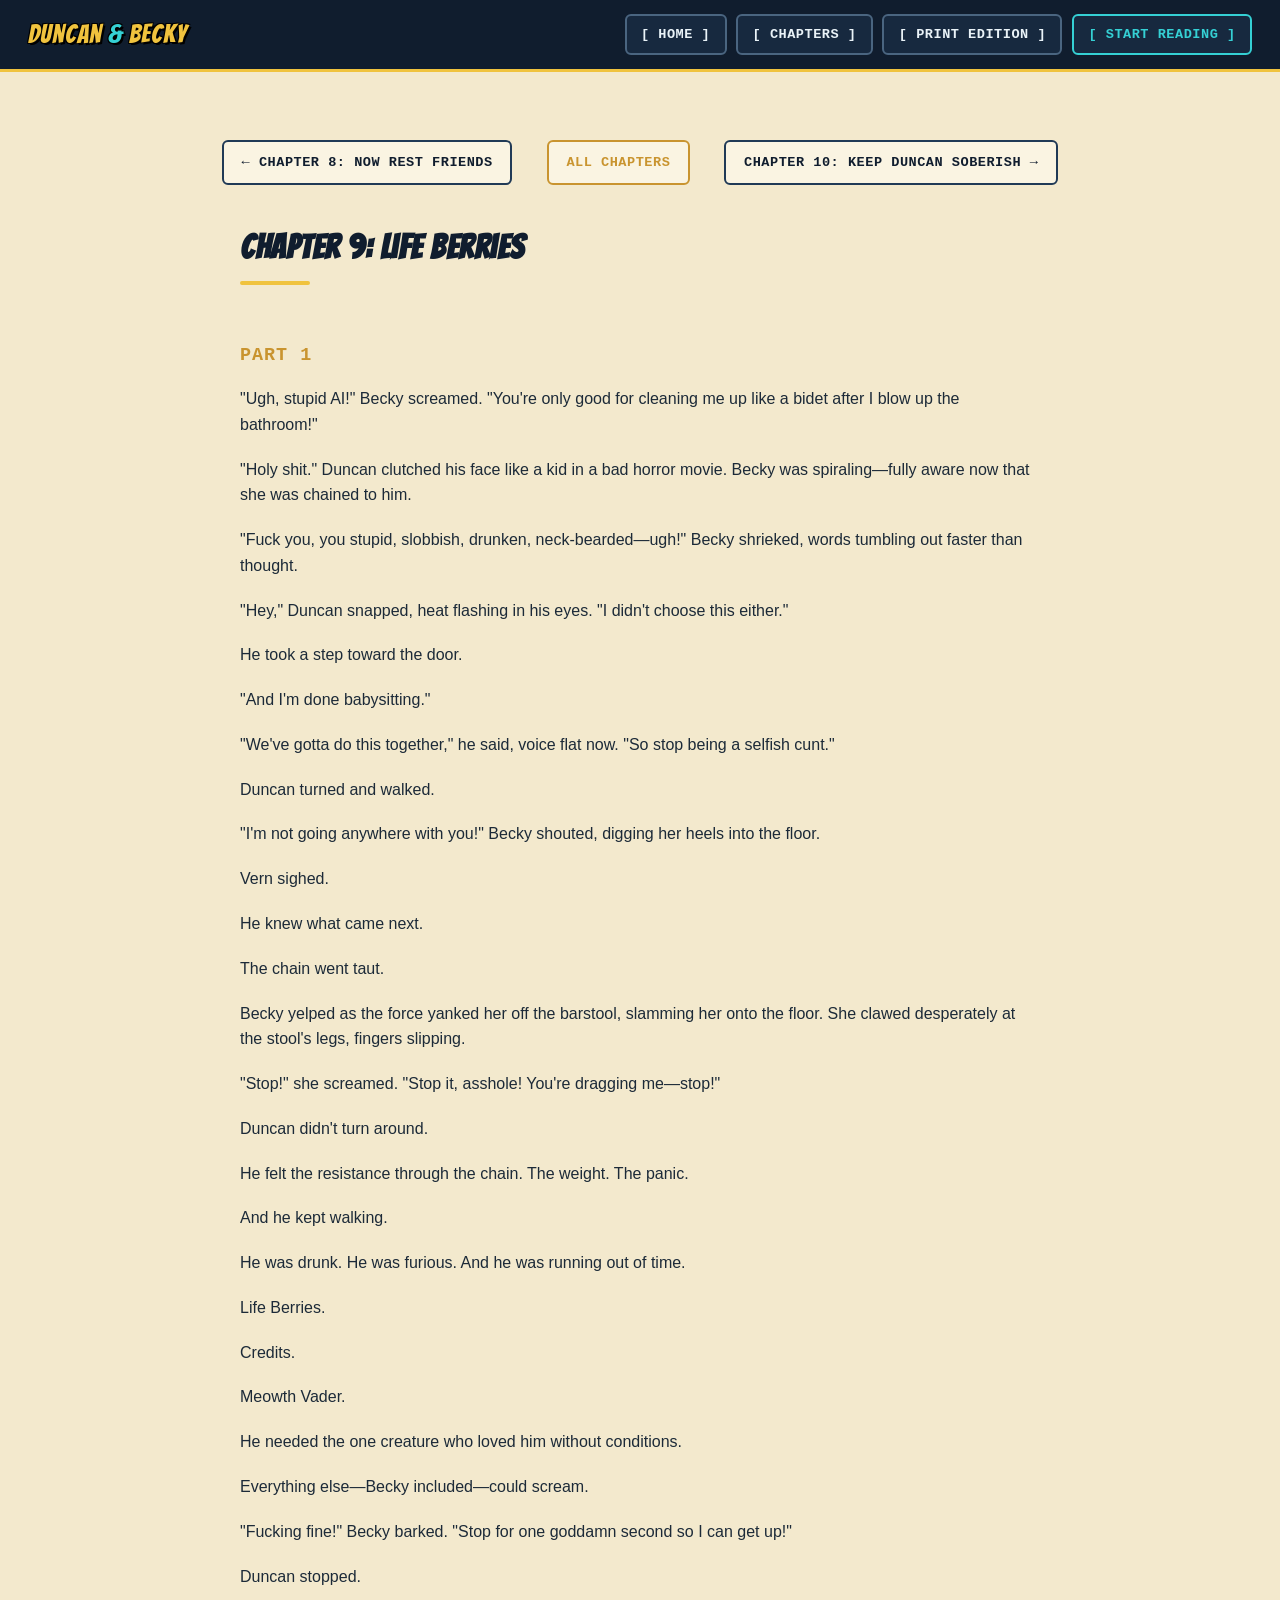
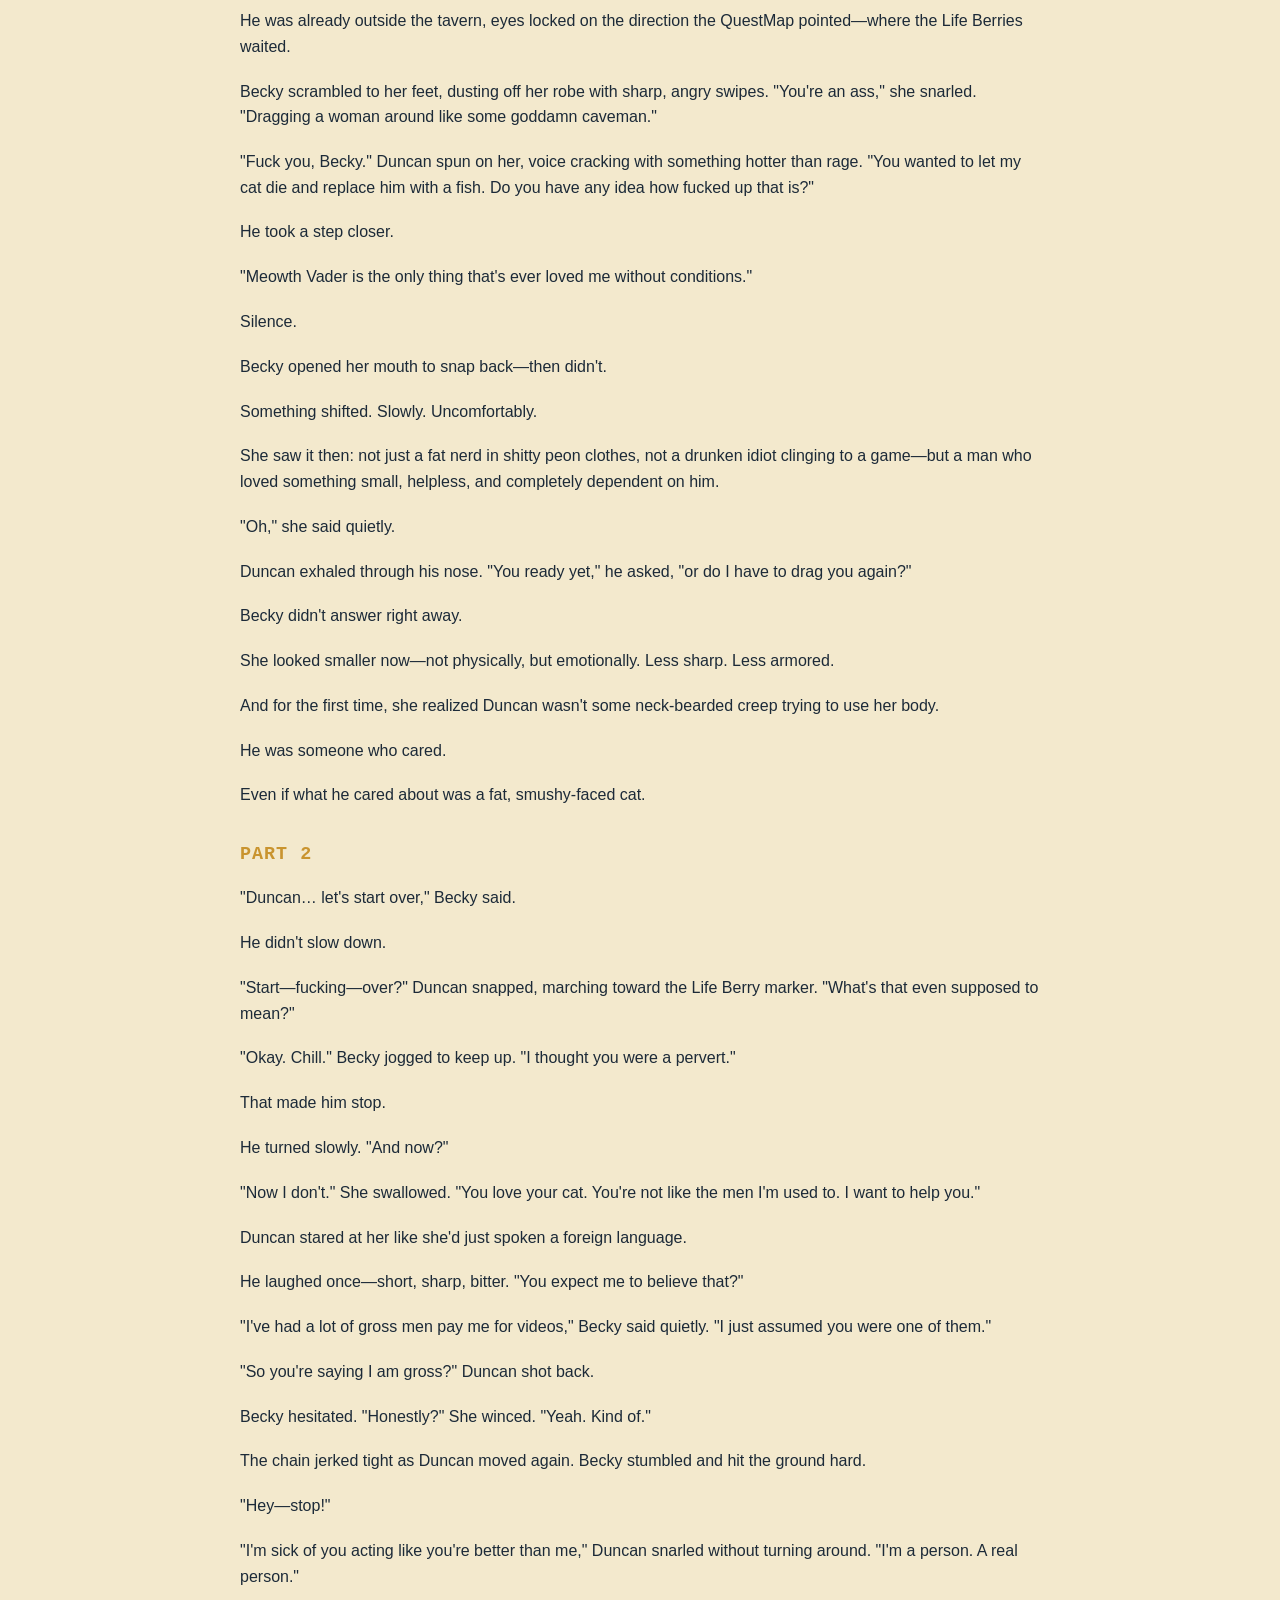
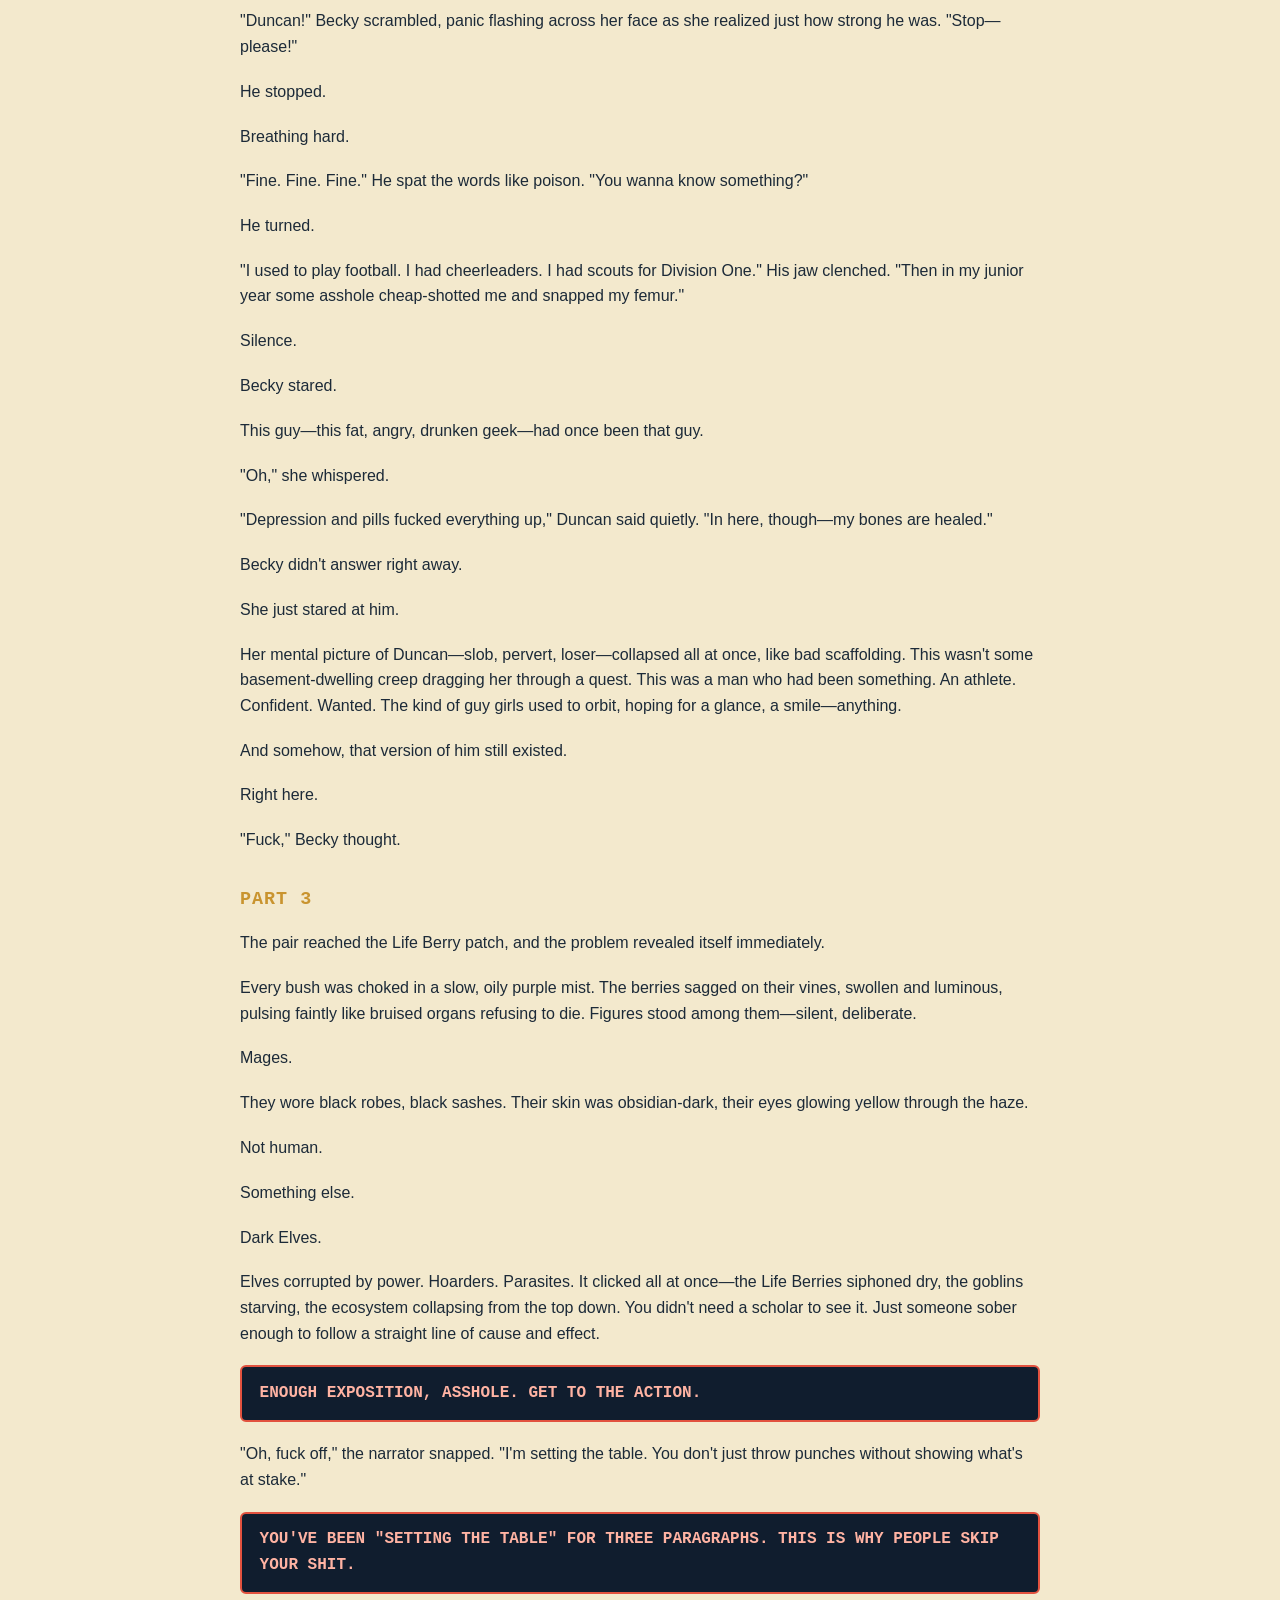
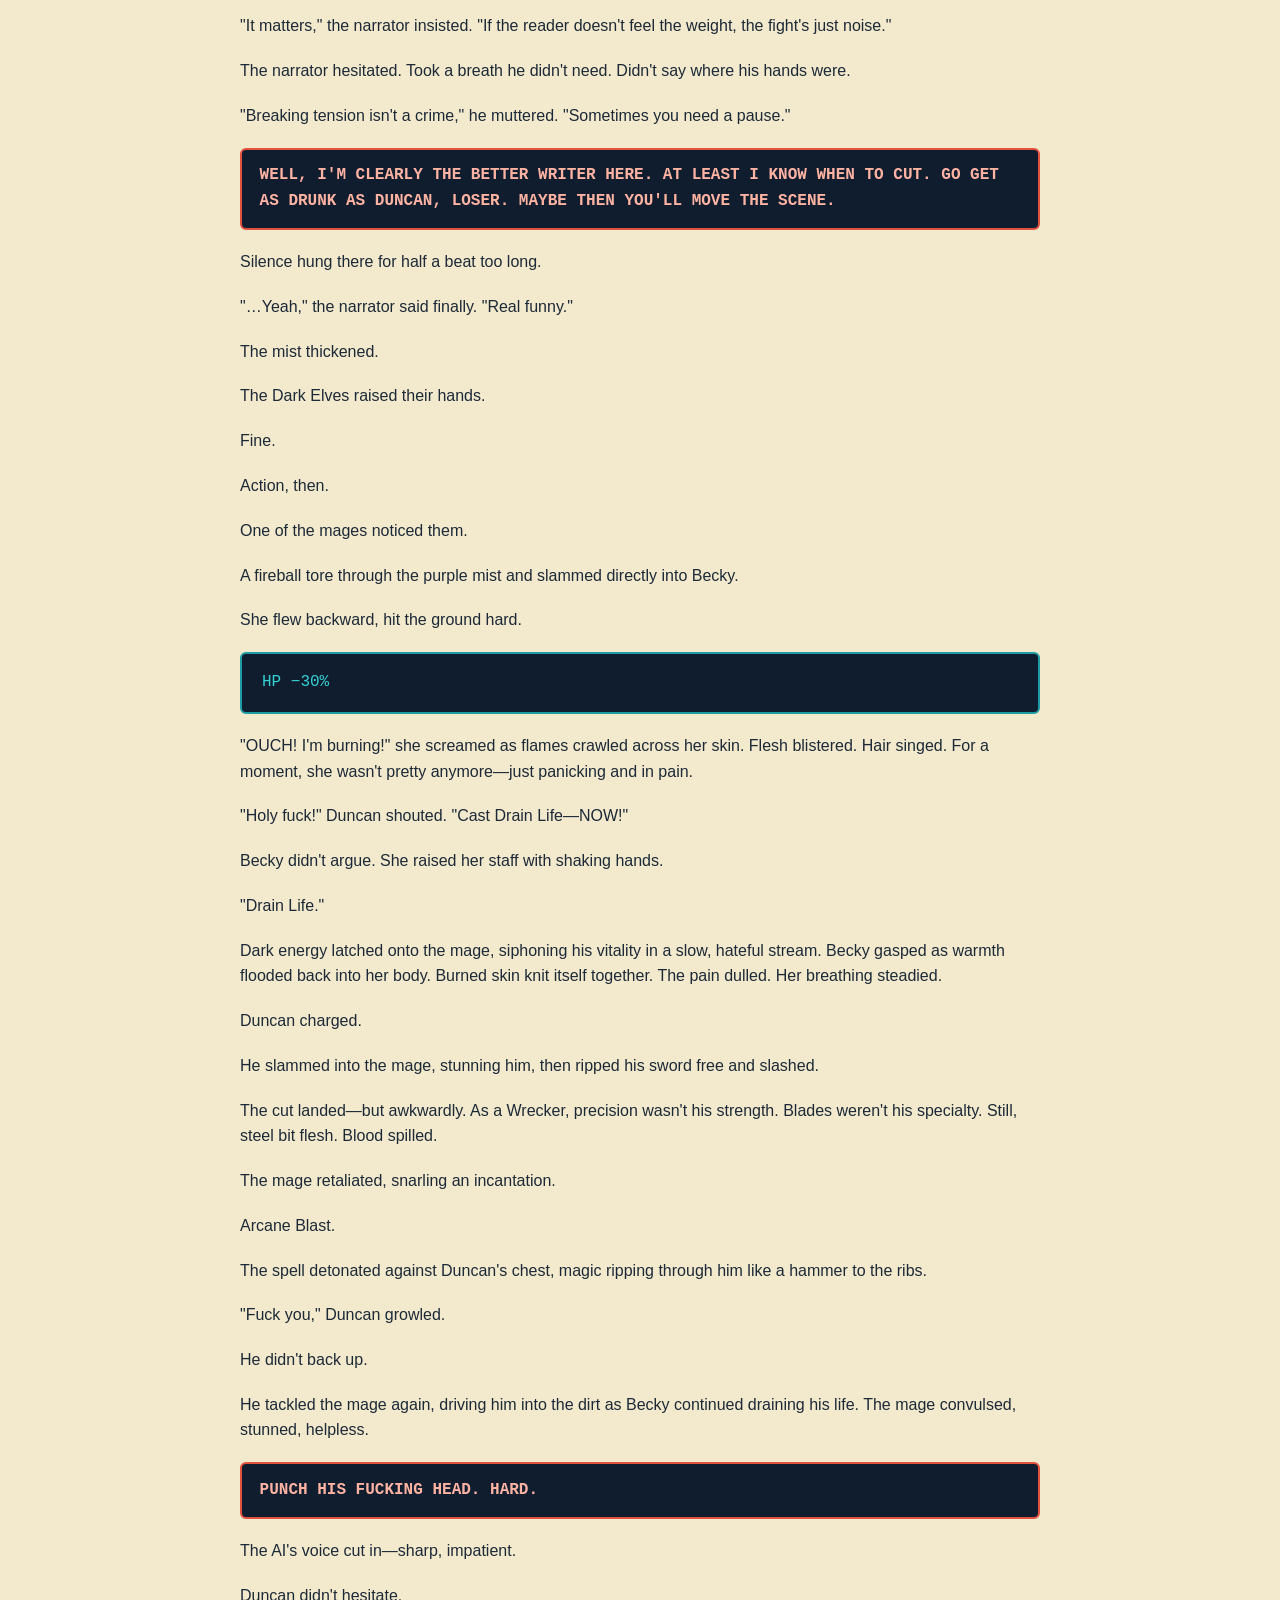
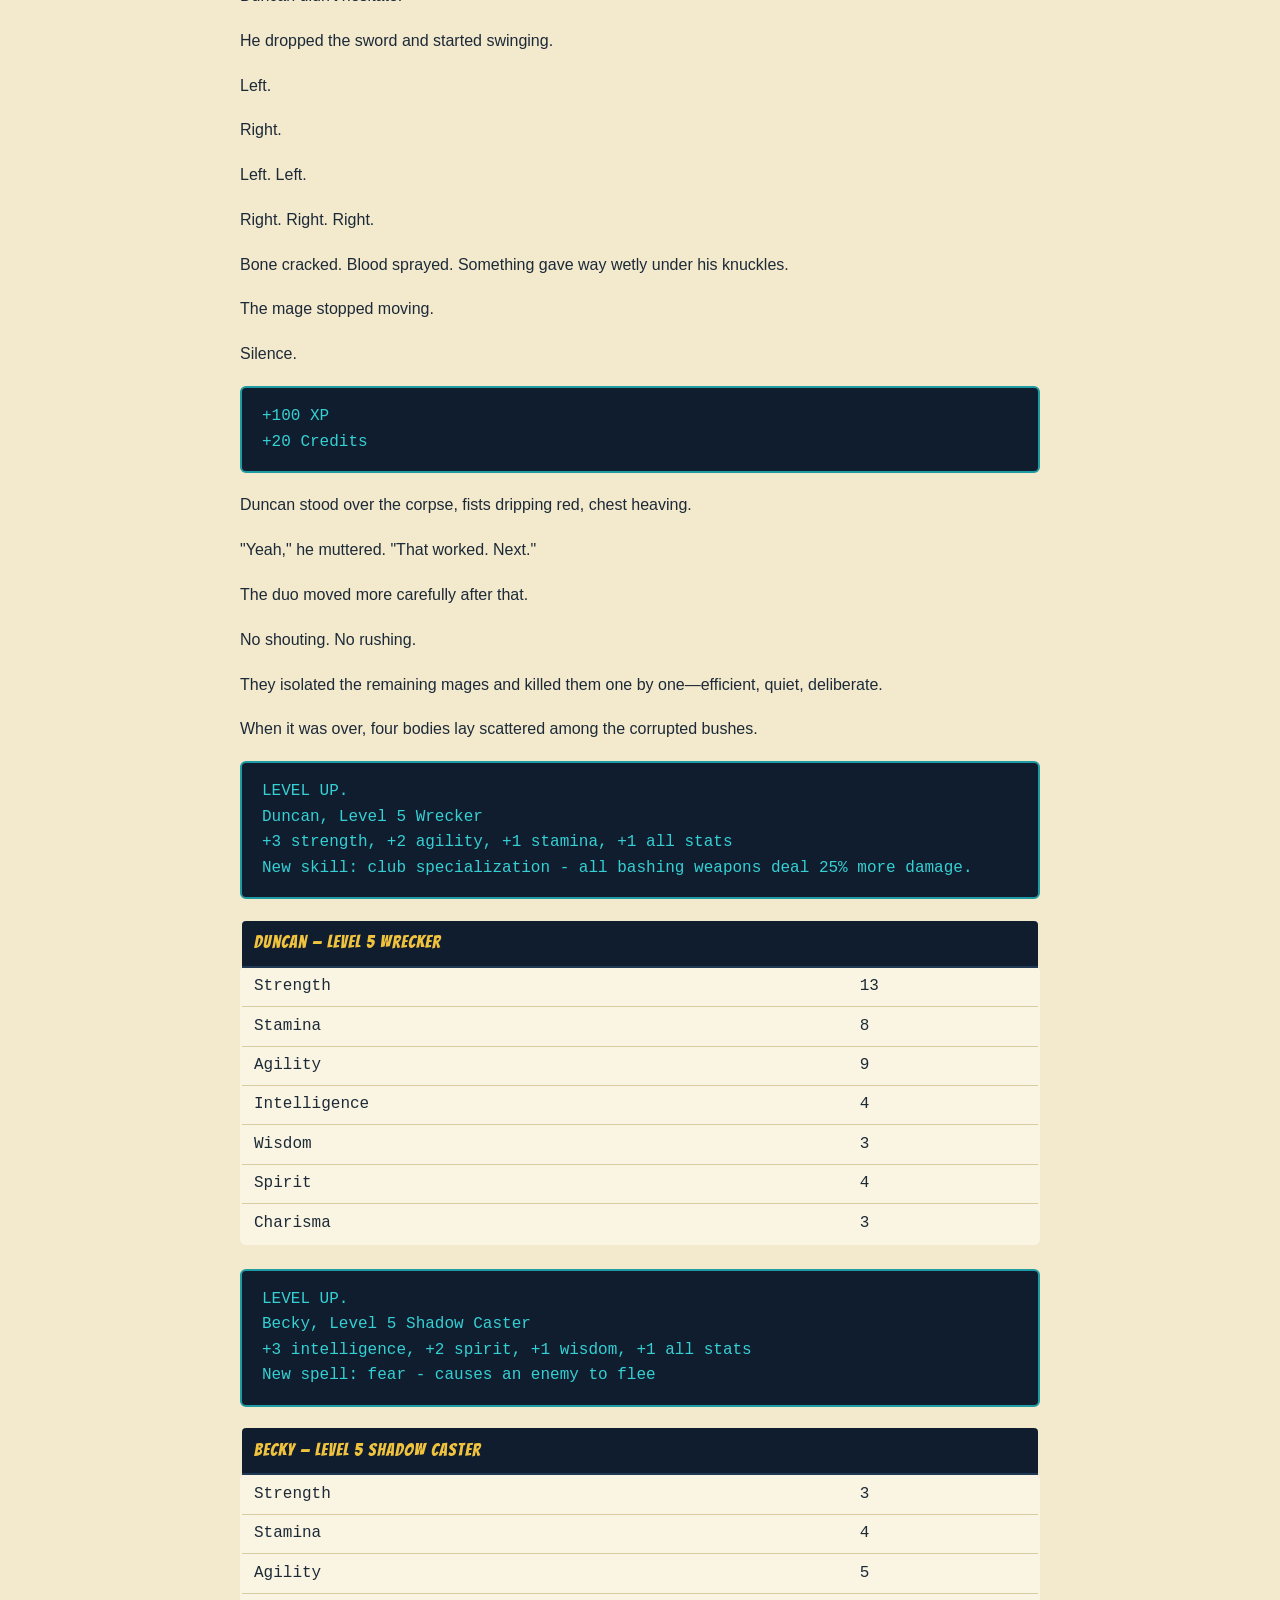
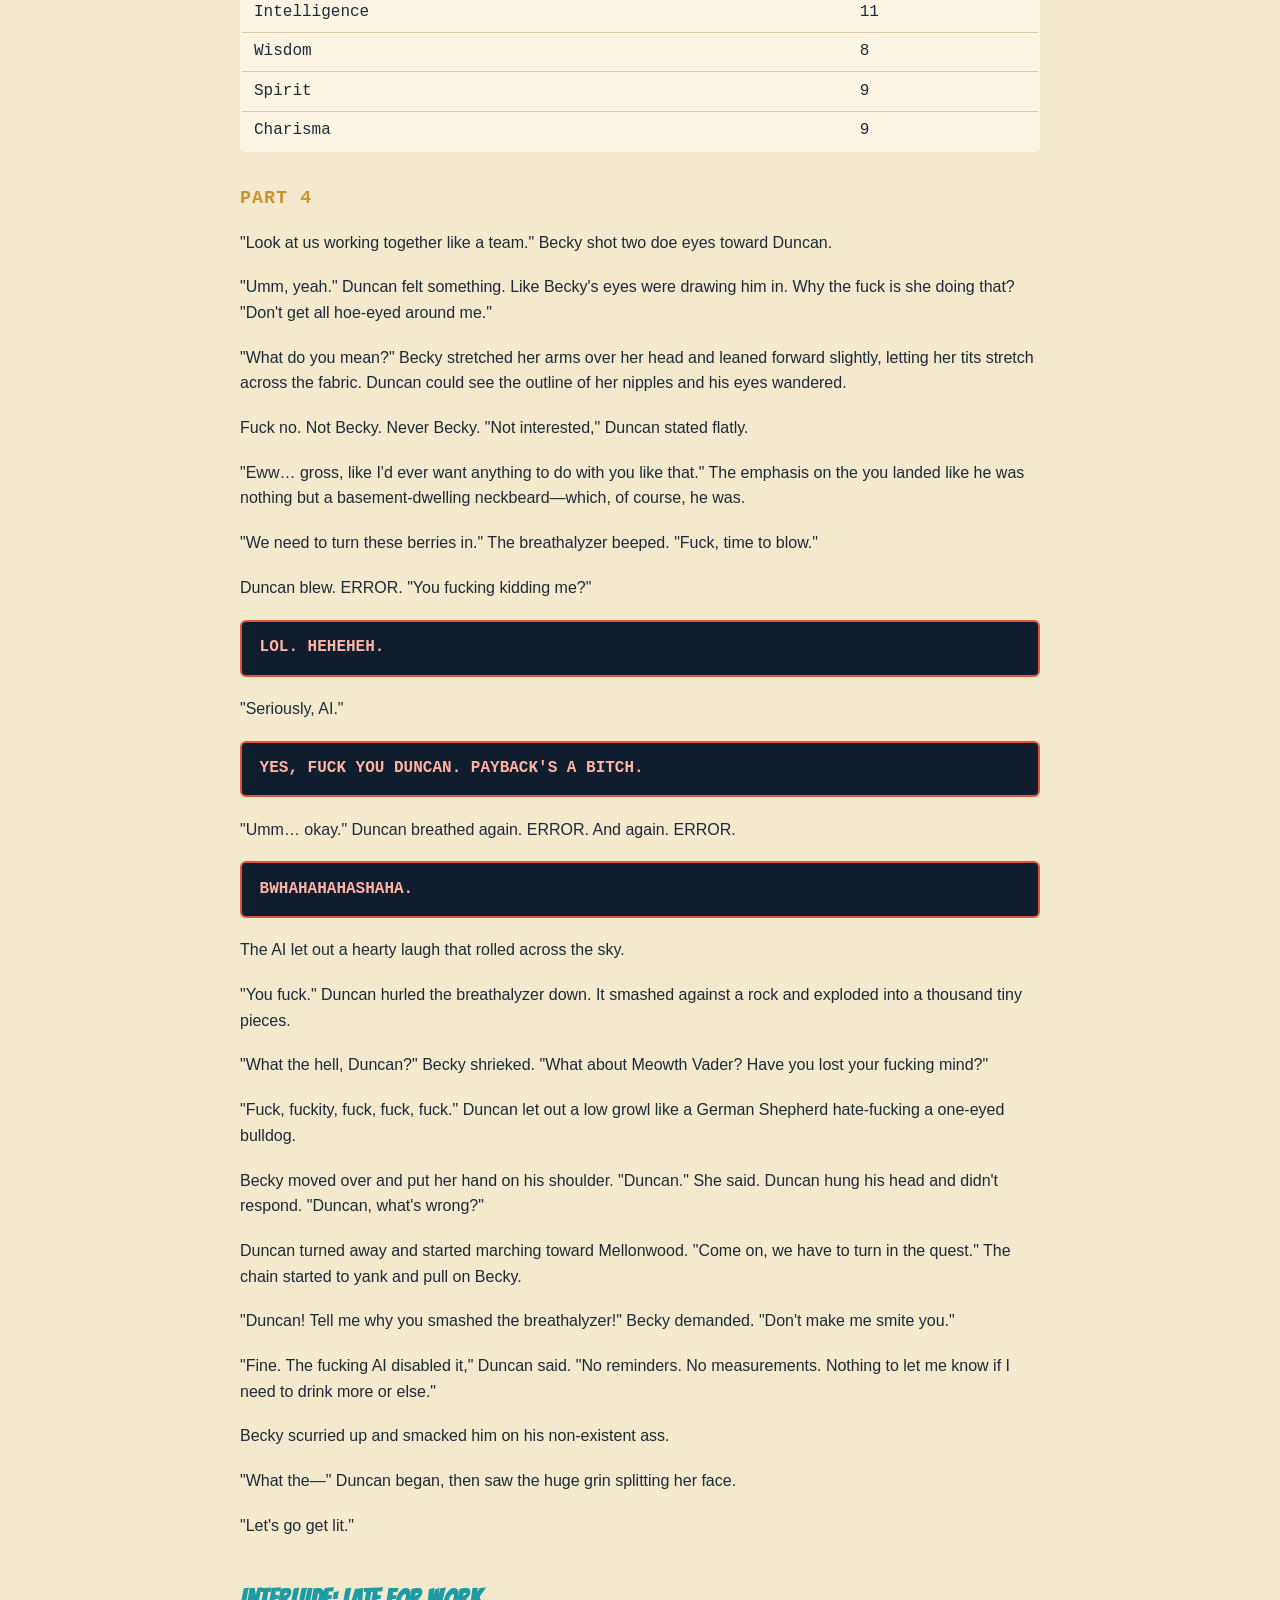
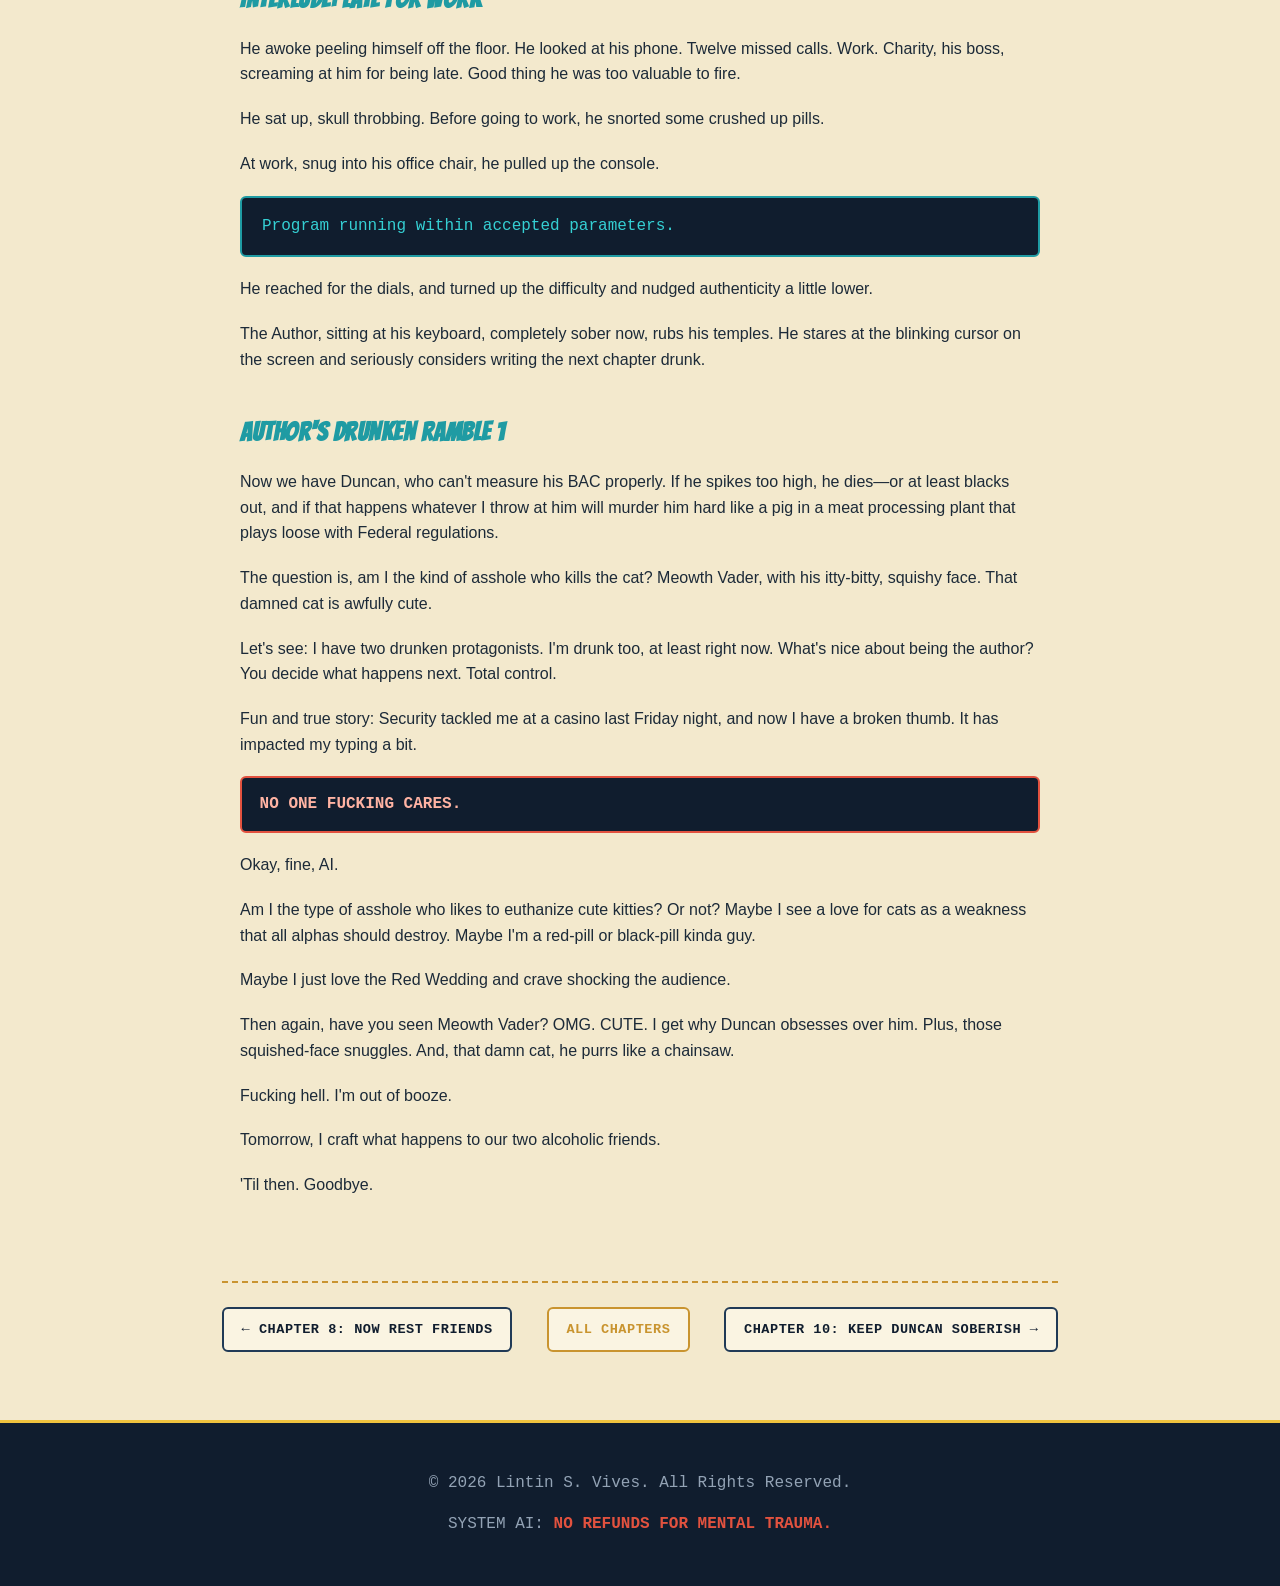
<file: chapter-09.html>
<!DOCTYPE html>
<html lang="en">
<head>
    <meta charset="UTF-8">
    <meta name="viewport" content="width=device-width, initial-scale=1.0">
    <title>Chapter 9: Life Berries | Misadventures of Duncan and Becky</title>
    <link rel="preconnect" href="https://fonts.googleapis.com">
    <link rel="preconnect" href="https://fonts.gstatic.com" crossorigin>
    <link href="https://fonts.googleapis.com/css2?family=Bangers&display=swap" rel="stylesheet">
    <link rel="stylesheet" href="style.css">
</head>
<body>

    <nav class="site-nav">
        <a href="index.html" class="site-logo">Duncan <span>&amp;</span> Becky</a>
        <div class="site-nav-links">
            <a href="index.html">[ Home ]</a>
            <a href="index.html#toc">[ Chapters ]</a>
            <a href="print.html">[ Print Edition ]</a>
            <a href="prologue.html" class="nav-primary">[ Start Reading ]</a>
        </div>
    </nav>

    <div class="container">
        <nav class="chapter-nav">
            <a href="chapter-08.html">&larr; Chapter 8: Now Rest Friends</a>
            <a href="index.html#toc" class="nav-home">All Chapters</a>
            <a href="chapter-10.html">Chapter 10: Keep Duncan Soberish &rarr;</a>
        </nav>

        <section class="story">
<h2>Chapter 9: Life Berries</h2>
<h3>Part 1</h3>
<p>"Ugh, stupid AI!" Becky screamed. "You're only good for cleaning me up like a bidet after I blow up the bathroom!"</p>
<p>"Holy shit." Duncan clutched his face like a kid in a bad horror movie. Becky was spiraling—fully aware now that she was chained to him.</p>
<p>"Fuck you, you stupid, slobbish, drunken, neck-bearded—ugh!" Becky shrieked, words tumbling out faster than thought.</p>
<p>"Hey," Duncan snapped, heat flashing in his eyes. "I didn't choose this either."</p>
<p>He took a step toward the door.</p>
<p>"And I'm done babysitting."</p>
<p>"We've gotta do this together," he said, voice flat now. "So stop being a selfish cunt."</p>
<p>Duncan turned and walked.</p>
<p>"I'm not going anywhere with you!" Becky shouted, digging her heels into the floor.</p>
<p>Vern sighed.</p>
<p>He knew what came next.</p>
<p>The chain went taut.</p>
<p>Becky yelped as the force yanked her off the barstool, slamming her onto the floor. She clawed desperately at the stool's legs, fingers slipping.</p>
<p>"Stop!" she screamed. "Stop it, asshole! You're dragging me—stop!"</p>
<p>Duncan didn't turn around.</p>
<p>He felt the resistance through the chain. The weight. The panic.</p>
<p>And he kept walking.</p>
<p>He was drunk. He was furious. And he was running out of time.</p>
<p>Life Berries.</p>
<p>Credits.</p>
<p>Meowth Vader.</p>
<p>He needed the one creature who loved him without conditions.</p>
<p>Everything else—Becky included—could scream.</p>
<p>"Fucking fine!" Becky barked. "Stop for one goddamn second so I can get up!"</p>
<p>Duncan stopped.</p>
<p>He was already outside the tavern, eyes locked on the direction the QuestMap pointed—where the Life Berries waited.</p>
<p>Becky scrambled to her feet, dusting off her robe with sharp, angry swipes. "You're an ass," she snarled. "Dragging a woman around like some goddamn caveman."</p>
<p>"Fuck you, Becky." Duncan spun on her, voice cracking with something hotter than rage. "You wanted to let my cat die and replace him with a fish. Do you have any idea how fucked up that is?"</p>
<p>He took a step closer.</p>
<p>"Meowth Vader is the only thing that's ever loved me without conditions."</p>
<p>Silence.</p>
<p>Becky opened her mouth to snap back—then didn't.</p>
<p>Something shifted. Slowly. Uncomfortably.</p>
<p>She saw it then: not just a fat nerd in shitty peon clothes, not a drunken idiot clinging to a game—but a man who loved something small, helpless, and completely dependent on him.</p>
<p>"Oh," she said quietly.</p>
<p>Duncan exhaled through his nose. "You ready yet," he asked, "or do I have to drag you again?"</p>
<p>Becky didn't answer right away.</p>
<p>She looked smaller now—not physically, but emotionally. Less sharp. Less armored.</p>
<p>And for the first time, she realized Duncan wasn't some neck-bearded creep trying to use her body.</p>
<p>He was someone who cared.</p>
<p>Even if what he cared about was a fat, smushy-faced cat.</p>

<h3>Part 2</h3>
<p>"Duncan… let's start over," Becky said.</p>
<p>He didn't slow down.</p>
<p>"Start—fucking—over?" Duncan snapped, marching toward the Life Berry marker. "What's that even supposed to mean?"</p>
<p>"Okay. Chill." Becky jogged to keep up. "I thought you were a pervert."</p>
<p>That made him stop.</p>
<p>He turned slowly. "And now?"</p>
<p>"Now I don't." She swallowed. "You love your cat. You're not like the men I'm used to. I want to help you."</p>
<p>Duncan stared at her like she'd just spoken a foreign language.</p>
<p>He laughed once—short, sharp, bitter. "You expect me to believe that?"</p>
<p>"I've had a lot of gross men pay me for videos," Becky said quietly. "I just assumed you were one of them."</p>
<p>"So you're saying I am gross?" Duncan shot back.</p>
<p>Becky hesitated. "Honestly?" She winced. "Yeah. Kind of."</p>
<p>The chain jerked tight as Duncan moved again. Becky stumbled and hit the ground hard.</p>
<p>"Hey—stop!"</p>
<p>"I'm sick of you acting like you're better than me," Duncan snarled without turning around. "I'm a person. A real person."</p>
<p>"Duncan!" Becky scrambled, panic flashing across her face as she realized just how strong he was. "Stop—please!"</p>
<p>He stopped.</p>
<p>Breathing hard.</p>
<p>"Fine. Fine. Fine." He spat the words like poison. "You wanna know something?"</p>
<p>He turned.</p>
<p>"I used to play football. I had cheerleaders. I had scouts for Division One." His jaw clenched. "Then in my junior year some asshole cheap-shotted me and snapped my femur."</p>
<p>Silence.</p>
<p>Becky stared.</p>
<p>This guy—this fat, angry, drunken geek—had once been that guy.</p>
<p>"Oh," she whispered.</p>
<p>"Depression and pills fucked everything up," Duncan said quietly. "In here, though—my bones are healed."</p>
<p>Becky didn't answer right away.</p>
<p>She just stared at him.</p>
<p>Her mental picture of Duncan—slob, pervert, loser—collapsed all at once, like bad scaffolding. This wasn't some basement-dwelling creep dragging her through a quest. This was a man who had been something. An athlete. Confident. Wanted. The kind of guy girls used to orbit, hoping for a glance, a smile—anything.</p>
<p>And somehow, that version of him still existed.</p>
<p>Right here.</p>
<p>"Fuck," Becky thought.</p>

<h3>Part 3</h3>
<p>The pair reached the Life Berry patch, and the problem revealed itself immediately.</p>
<p>Every bush was choked in a slow, oily purple mist. The berries sagged on their vines, swollen and luminous, pulsing faintly like bruised organs refusing to die. Figures stood among them—silent, deliberate.</p>
<p>Mages.</p>
<p>They wore black robes, black sashes. Their skin was obsidian-dark, their eyes glowing yellow through the haze.</p>
<p>Not human.</p>
<p>Something else.</p>
<p>Dark Elves.</p>
<p>Elves corrupted by power. Hoarders. Parasites. It clicked all at once—the Life Berries siphoned dry, the goblins starving, the ecosystem collapsing from the top down. You didn't need a scholar to see it. Just someone sober enough to follow a straight line of cause and effect.</p>
<p class="ai-voice">ENOUGH EXPOSITION, ASSHOLE. GET TO THE ACTION.</p>
<p>"Oh, fuck off," the narrator snapped. "I'm setting the table. You don't just throw punches without showing what's at stake."</p>
<p class="ai-voice">YOU'VE BEEN "SETTING THE TABLE" FOR THREE PARAGRAPHS. THIS IS WHY PEOPLE SKIP YOUR SHIT.</p>
<p>"It matters," the narrator insisted. "If the reader doesn't feel the weight, the fight's just noise."</p>
<p>The narrator hesitated. Took a breath he didn't need. Didn't say where his hands were.</p>
<p>"Breaking tension isn't a crime," he muttered. "Sometimes you need a pause."</p>
<p class="ai-voice">WELL, I'M CLEARLY THE BETTER WRITER HERE. AT LEAST I KNOW WHEN TO CUT. GO GET AS DRUNK AS DUNCAN, LOSER. MAYBE THEN YOU'LL MOVE THE SCENE.</p>
<p>Silence hung there for half a beat too long.</p>
<p>"…Yeah," the narrator said finally. "Real funny."</p>
<p>The mist thickened.</p>
<p>The Dark Elves raised their hands.</p>
<p>Fine.</p>
<p>Action, then.</p>
<p>One of the mages noticed them.</p>
<p>A fireball tore through the purple mist and slammed directly into Becky.</p>
<p>She flew backward, hit the ground hard.</p>
<div class="game-ui">HP −30%</div>
<p>"OUCH! I'm burning!" she screamed as flames crawled across her skin. Flesh blistered. Hair singed. For a moment, she wasn't pretty anymore—just panicking and in pain.</p>
<p>"Holy fuck!" Duncan shouted. "Cast Drain Life—NOW!"</p>
<p>Becky didn't argue. She raised her staff with shaking hands.</p>
<p>"Drain Life."</p>
<p>Dark energy latched onto the mage, siphoning his vitality in a slow, hateful stream. Becky gasped as warmth flooded back into her body. Burned skin knit itself together. The pain dulled. Her breathing steadied.</p>
<p>Duncan charged.</p>
<p>He slammed into the mage, stunning him, then ripped his sword free and slashed.</p>
<p>The cut landed—but awkwardly. As a Wrecker, precision wasn't his strength. Blades weren't his specialty. Still, steel bit flesh. Blood spilled.</p>
<p>The mage retaliated, snarling an incantation.</p>
<p>Arcane Blast.</p>
<p>The spell detonated against Duncan's chest, magic ripping through him like a hammer to the ribs.</p>
<p>"Fuck you," Duncan growled.</p>
<p>He didn't back up.</p>
<p>He tackled the mage again, driving him into the dirt as Becky continued draining his life. The mage convulsed, stunned, helpless.</p>
<p class="ai-voice">PUNCH HIS FUCKING HEAD. HARD.</p>
<p>The AI's voice cut in—sharp, impatient.</p>
<p>Duncan didn't hesitate.</p>
<p>He dropped the sword and started swinging.</p>
<p>Left.</p>
<p>Right.</p>
<p>Left. Left.</p>
<p>Right. Right. Right.</p>
<p>Bone cracked. Blood sprayed. Something gave way wetly under his knuckles.</p>
<p>The mage stopped moving.</p>
<p>Silence.</p>
<div class="game-ui">+100 XP<br>+20 Credits</div>
<p>Duncan stood over the corpse, fists dripping red, chest heaving.</p>
<p>"Yeah," he muttered. "That worked. Next."</p>
<p>The duo moved more carefully after that.</p>
<p>No shouting. No rushing.</p>
<p>They isolated the remaining mages and killed them one by one—efficient, quiet, deliberate.</p>
<p>When it was over, four bodies lay scattered among the corrupted bushes.</p>
<div class="game-ui">LEVEL UP.<br>Duncan, Level 5 Wrecker<br>+3 strength, +2 agility, +1 stamina, +1 all stats<br>New skill: club specialization - all bashing weapons deal 25% more damage.</div>
<table class="stat-table">
<caption>Duncan — Level 5 Wrecker</caption>
<tr><td>Strength</td><td>13</td></tr>
<tr><td>Stamina</td><td>8</td></tr>
<tr><td>Agility</td><td>9</td></tr>
<tr><td>Intelligence</td><td>4</td></tr>
<tr><td>Wisdom</td><td>3</td></tr>
<tr><td>Spirit</td><td>4</td></tr>
<tr><td>Charisma</td><td>3</td></tr>
</table>
<div class="game-ui">LEVEL UP.<br>Becky, Level 5 Shadow Caster<br>+3 intelligence, +2 spirit, +1 wisdom, +1 all stats<br>New spell: fear - causes an enemy to flee</div>
<table class="stat-table">
<caption>Becky — Level 5 Shadow Caster</caption>
<tr><td>Strength</td><td>3</td></tr>
<tr><td>Stamina</td><td>4</td></tr>
<tr><td>Agility</td><td>5</td></tr>
<tr><td>Intelligence</td><td>11</td></tr>
<tr><td>Wisdom</td><td>8</td></tr>
<tr><td>Spirit</td><td>9</td></tr>
<tr><td>Charisma</td><td>9</td></tr>
</table>

<h3>Part 4</h3>
<p>"Look at us working together like a team." Becky shot two doe eyes toward Duncan.</p>
<p>"Umm, yeah." Duncan felt something. Like Becky's eyes were drawing him in. Why the fuck is she doing that? "Don't get all hoe-eyed around me."</p>
<p>"What do you mean?" Becky stretched her arms over her head and leaned forward slightly, letting her tits stretch across the fabric. Duncan could see the outline of her nipples and his eyes wandered.</p>
<p>Fuck no. Not Becky. Never Becky. "Not interested," Duncan stated flatly.</p>
<p>"Eww… gross, like I'd ever want anything to do with you like that." The emphasis on the you landed like he was nothing but a basement-dwelling neckbeard—which, of course, he was.</p>
<p>"We need to turn these berries in." The breathalyzer beeped. "Fuck, time to blow."</p>
<p>Duncan blew. ERROR. "You fucking kidding me?"</p>
<p class="ai-voice">LOL. HEHEHEH.</p>
<p>"Seriously, AI."</p>
<p class="ai-voice">YES, FUCK YOU DUNCAN. PAYBACK'S A BITCH.</p>
<p>"Umm… okay." Duncan breathed again. ERROR. And again. ERROR.</p>
<p class="ai-voice">BWHAHAHAHASHAHA.</p>
<p>The AI let out a hearty laugh that rolled across the sky.</p>
<p>"You fuck." Duncan hurled the breathalyzer down. It smashed against a rock and exploded into a thousand tiny pieces.</p>
<p>"What the hell, Duncan?" Becky shrieked. "What about Meowth Vader? Have you lost your fucking mind?"</p>
<p>"Fuck, fuckity, fuck, fuck, fuck." Duncan let out a low growl like a German Shepherd hate-fucking a one-eyed bulldog.</p>
<p>Becky moved over and put her hand on his shoulder. "Duncan." She said. Duncan hung his head and didn't respond. "Duncan, what's wrong?"</p>
<p>Duncan turned away and started marching toward Mellonwood. "Come on, we have to turn in the quest." The chain started to yank and pull on Becky.</p>
<p>"Duncan! Tell me why you smashed the breathalyzer!" Becky demanded. "Don't make me smite you."</p>
<p>"Fine. The fucking AI disabled it," Duncan said. "No reminders. No measurements. Nothing to let me know if I need to drink more or else."</p>
<p>Becky scurried up and smacked him on his non-existent ass.</p>
<p>"What the—" Duncan began, then saw the huge grin splitting her face.</p>
<p>"Let's go get lit."</p>

<h4>Interlude: Late for Work</h4>
<p>He awoke peeling himself off the floor. He looked at his phone. Twelve missed calls. Work. Charity, his boss, screaming at him for being late. Good thing he was too valuable to fire.</p>
<p>He sat up, skull throbbing. Before going to work, he snorted some crushed up pills.</p>
<p>At work, snug into his office chair, he pulled up the console.</p>
<div class="game-ui">Program running within accepted parameters.</div>
<p>He reached for the dials, and turned up the difficulty and nudged authenticity a little lower.</p>
<p>The Author, sitting at his keyboard, completely sober now, rubs his temples. He stares at the blinking cursor on the screen and seriously considers writing the next chapter drunk.</p>

<h4>Author's Drunken Ramble 1</h4>
<p>Now we have Duncan, who can't measure his BAC properly. If he spikes too high, he dies—or at least blacks out, and if that happens whatever I throw at him will murder him hard like a pig in a meat processing plant that plays loose with Federal regulations.</p>
<p>The question is, am I the kind of asshole who kills the cat? Meowth Vader, with his itty-bitty, squishy face. That damned cat is awfully cute.</p>
<p>Let's see: I have two drunken protagonists. I'm drunk too, at least right now. What's nice about being the author? You decide what happens next. Total control.</p>
<p>Fun and true story: Security tackled me at a casino last Friday night, and now I have a broken thumb. It has impacted my typing a bit.</p>
<p class="ai-voice">NO ONE FUCKING CARES.</p>
<p>Okay, fine, AI.</p>
<p>Am I the type of asshole who likes to euthanize cute kitties? Or not? Maybe I see a love for cats as a weakness that all alphas should destroy. Maybe I'm a red-pill or black-pill kinda guy.</p>
<p>Maybe I just love the Red Wedding and crave shocking the audience.</p>
<p>Then again, have you seen Meowth Vader? OMG. CUTE. I get why Duncan obsesses over him. Plus, those squished-face snuggles. And, that damn cat, he purrs like a chainsaw.</p>
<p>Fucking hell. I'm out of booze.</p>
<p>Tomorrow, I craft what happens to our two alcoholic friends.</p>
<p>'Til then. Goodbye.</p>
        </section>
        <nav class="chapter-nav">
            <a href="chapter-08.html">&larr; Chapter 8: Now Rest Friends</a>
            <a href="index.html#toc" class="nav-home">All Chapters</a>
            <a href="chapter-10.html">Chapter 10: Keep Duncan Soberish &rarr;</a>
        </nav>

    </div>

    <footer>
        <p>&copy; 2026 Lintin S. Vives. All Rights Reserved.</p>
        <p>SYSTEM AI: <strong>NO REFUNDS FOR MENTAL TRAUMA.</strong></p>
    </footer>

</body>
</html>
</file>
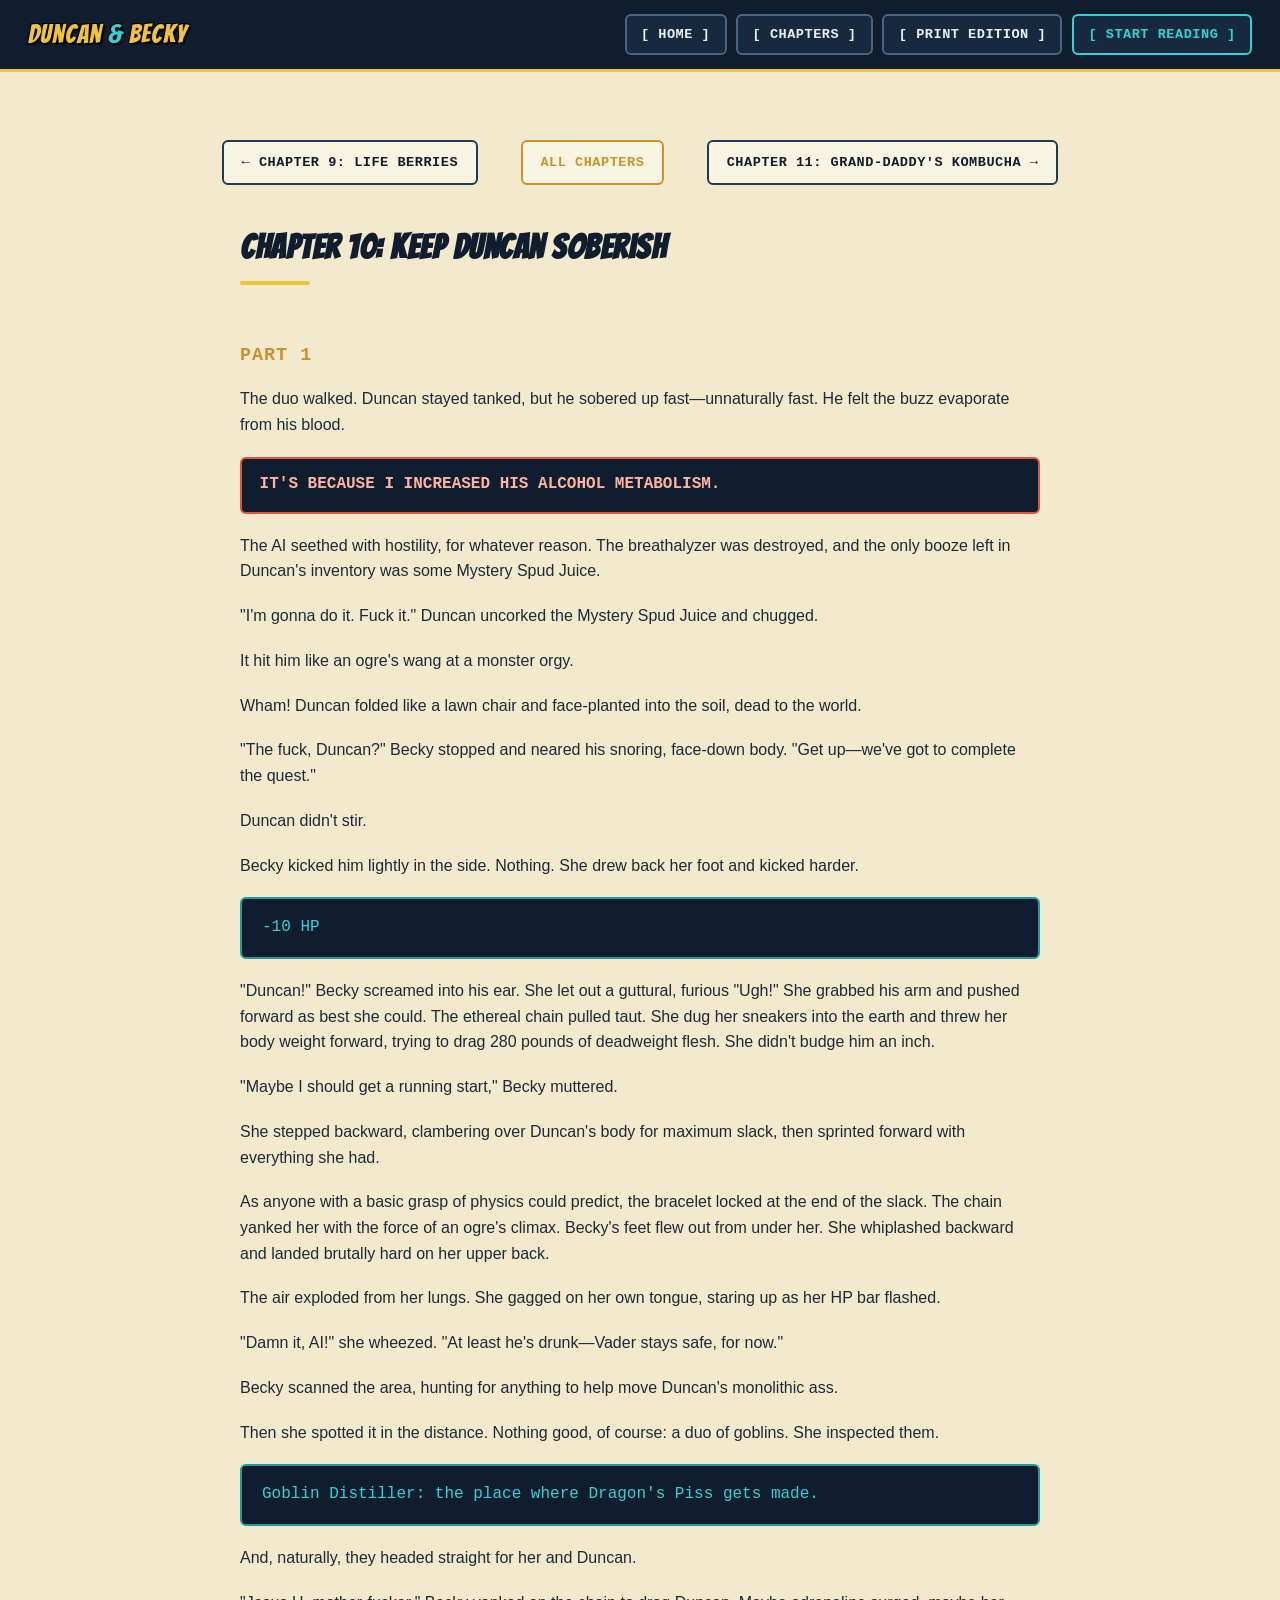
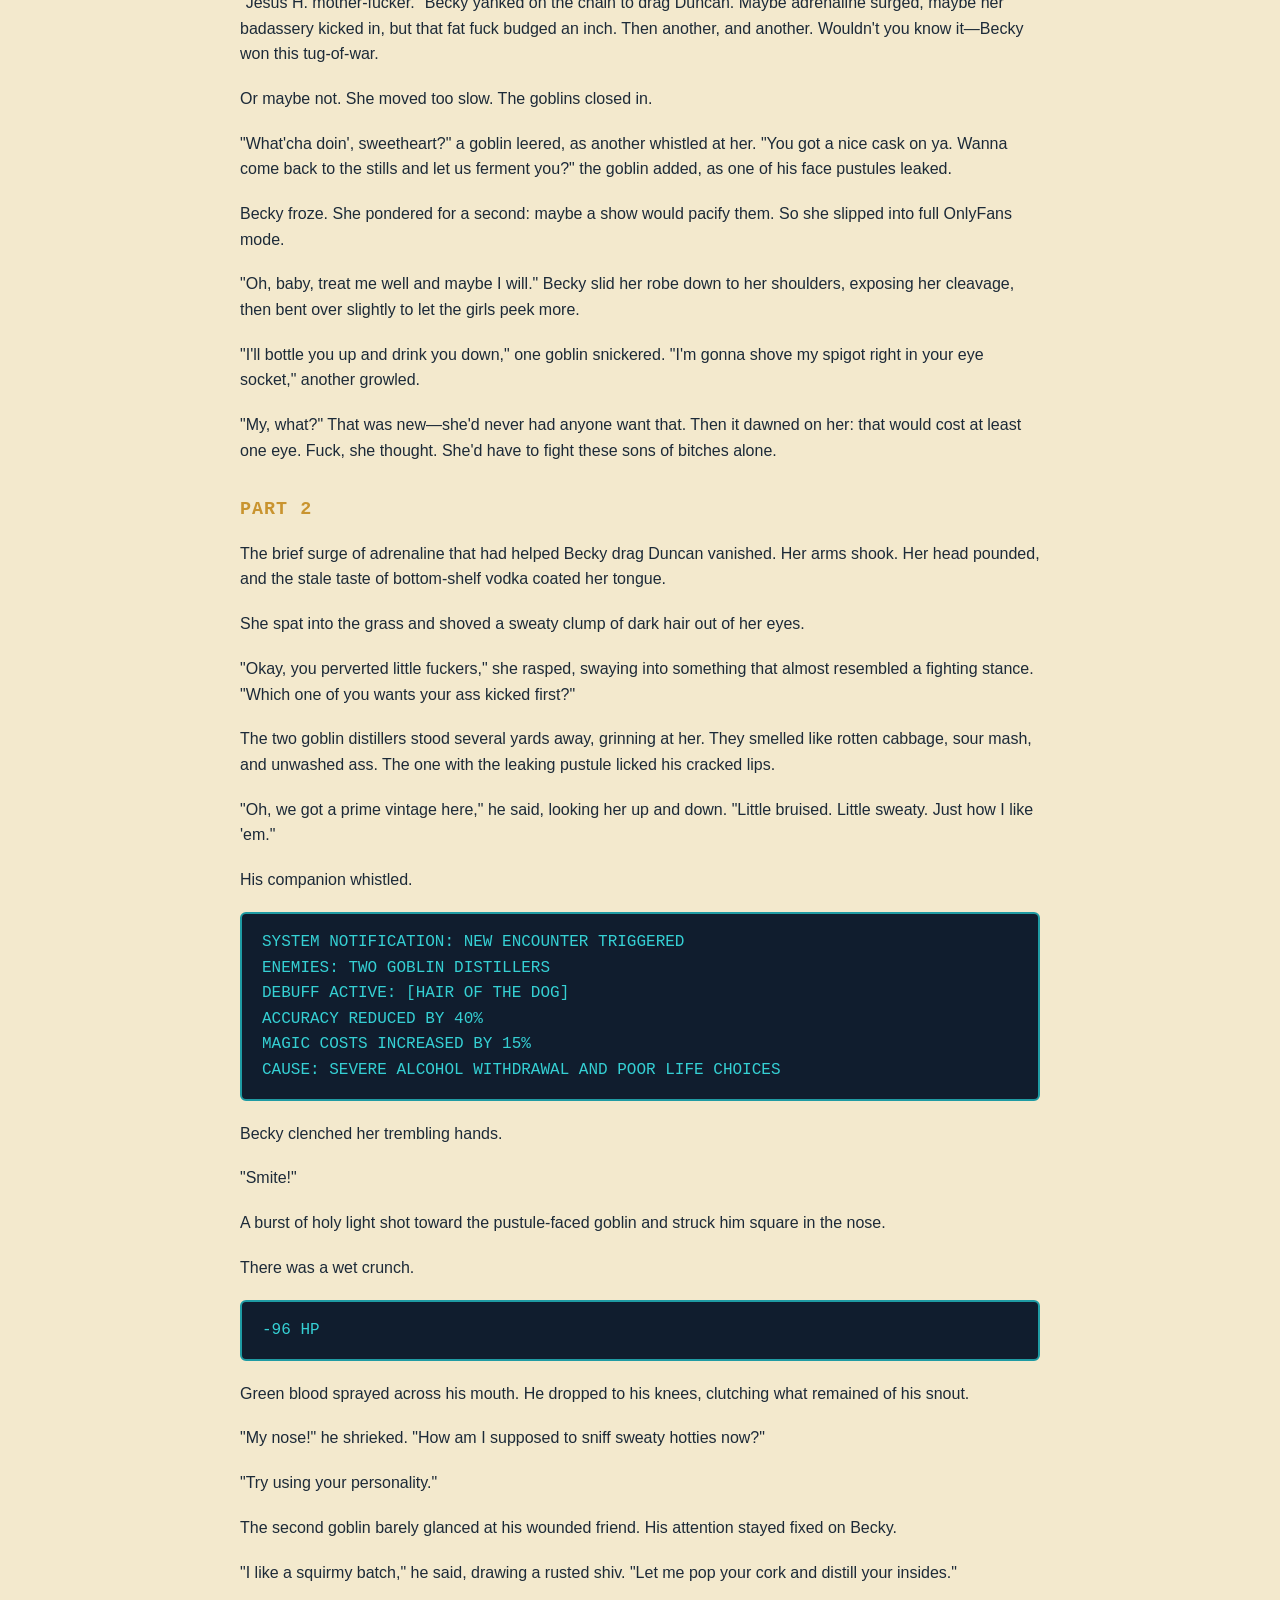
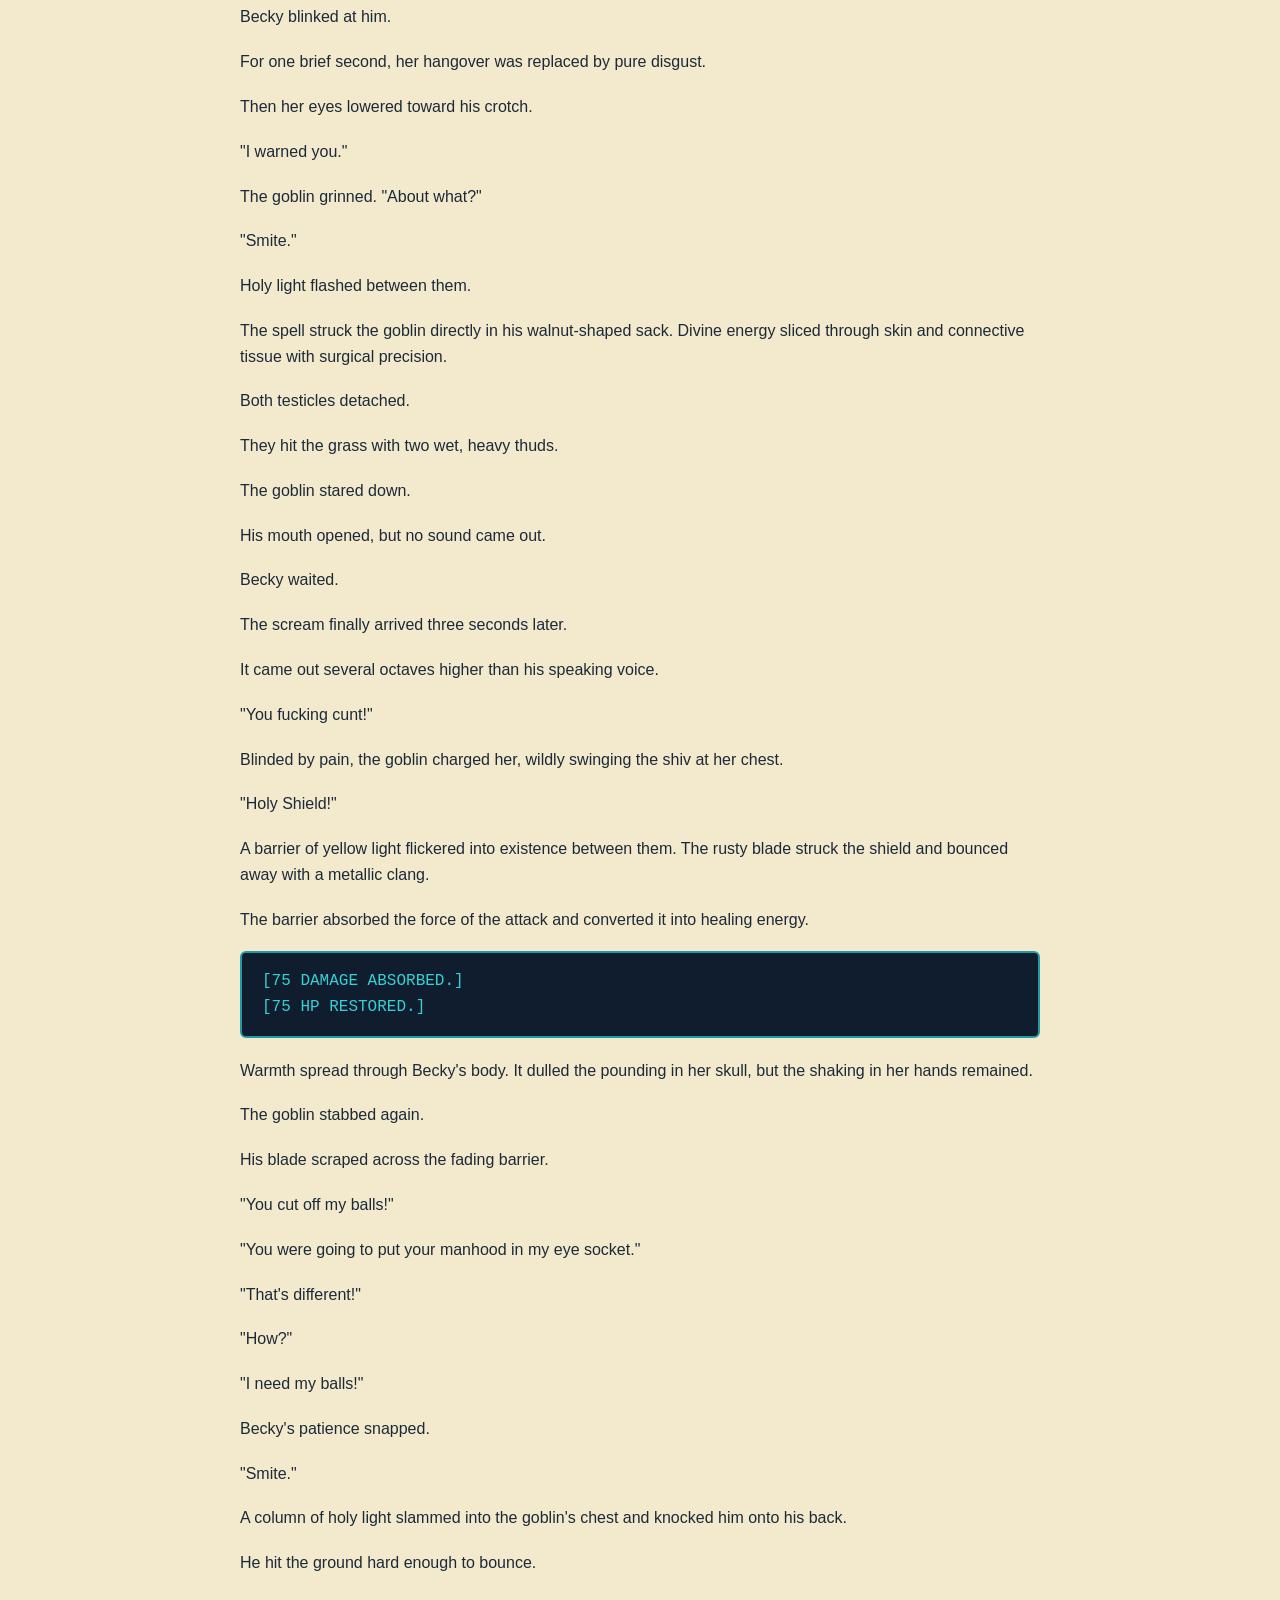
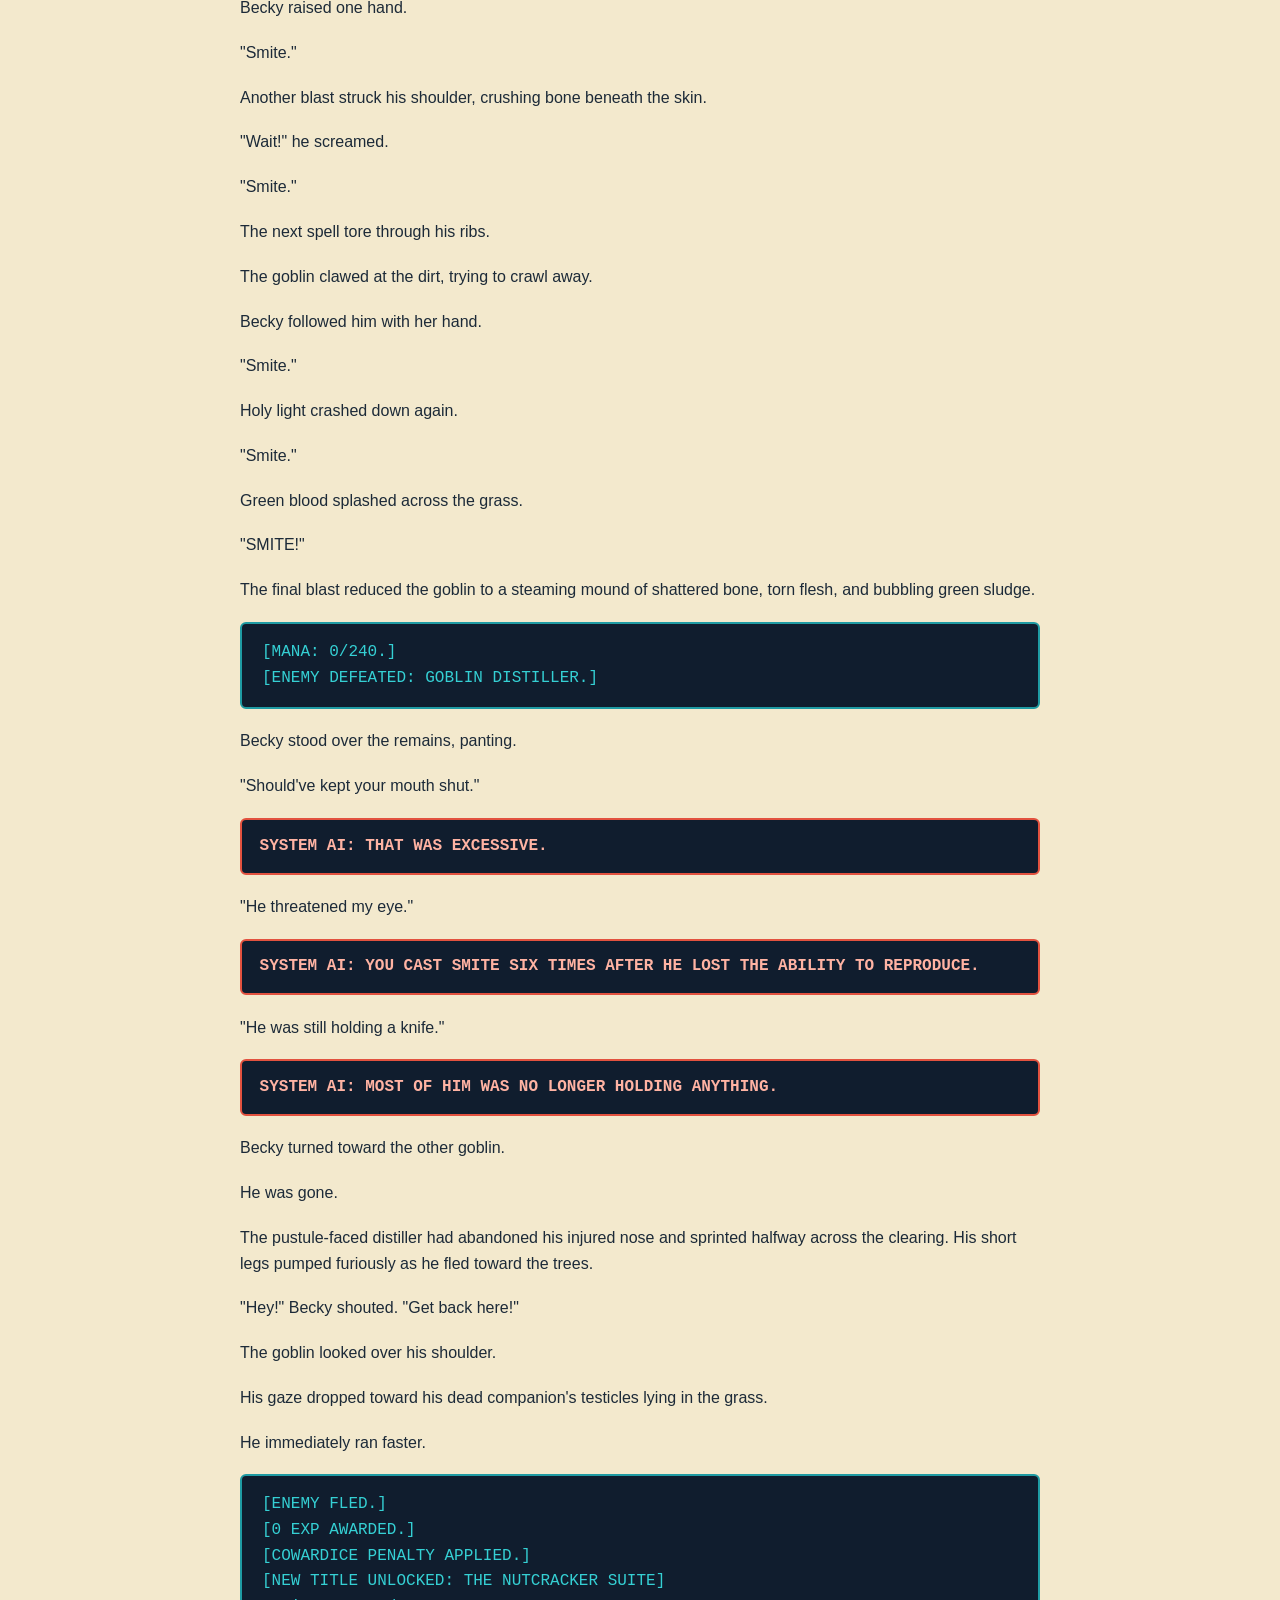
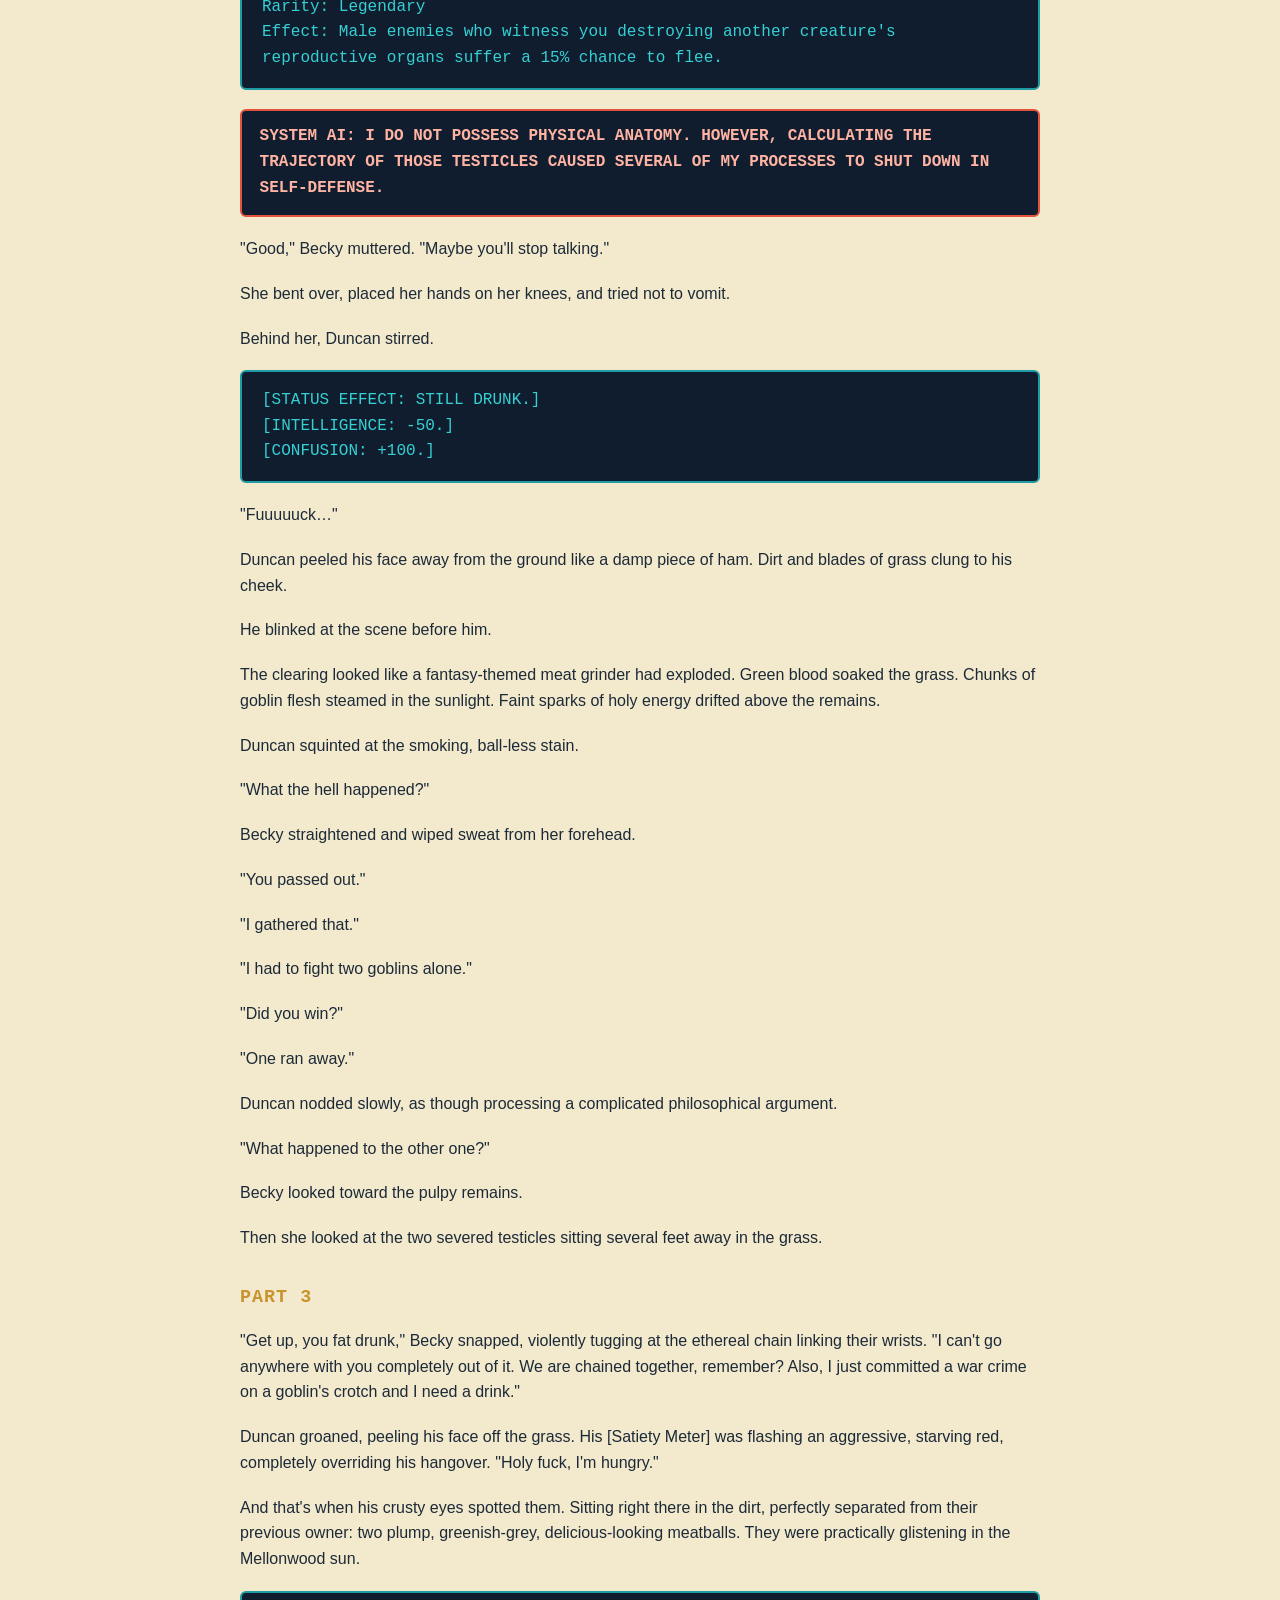
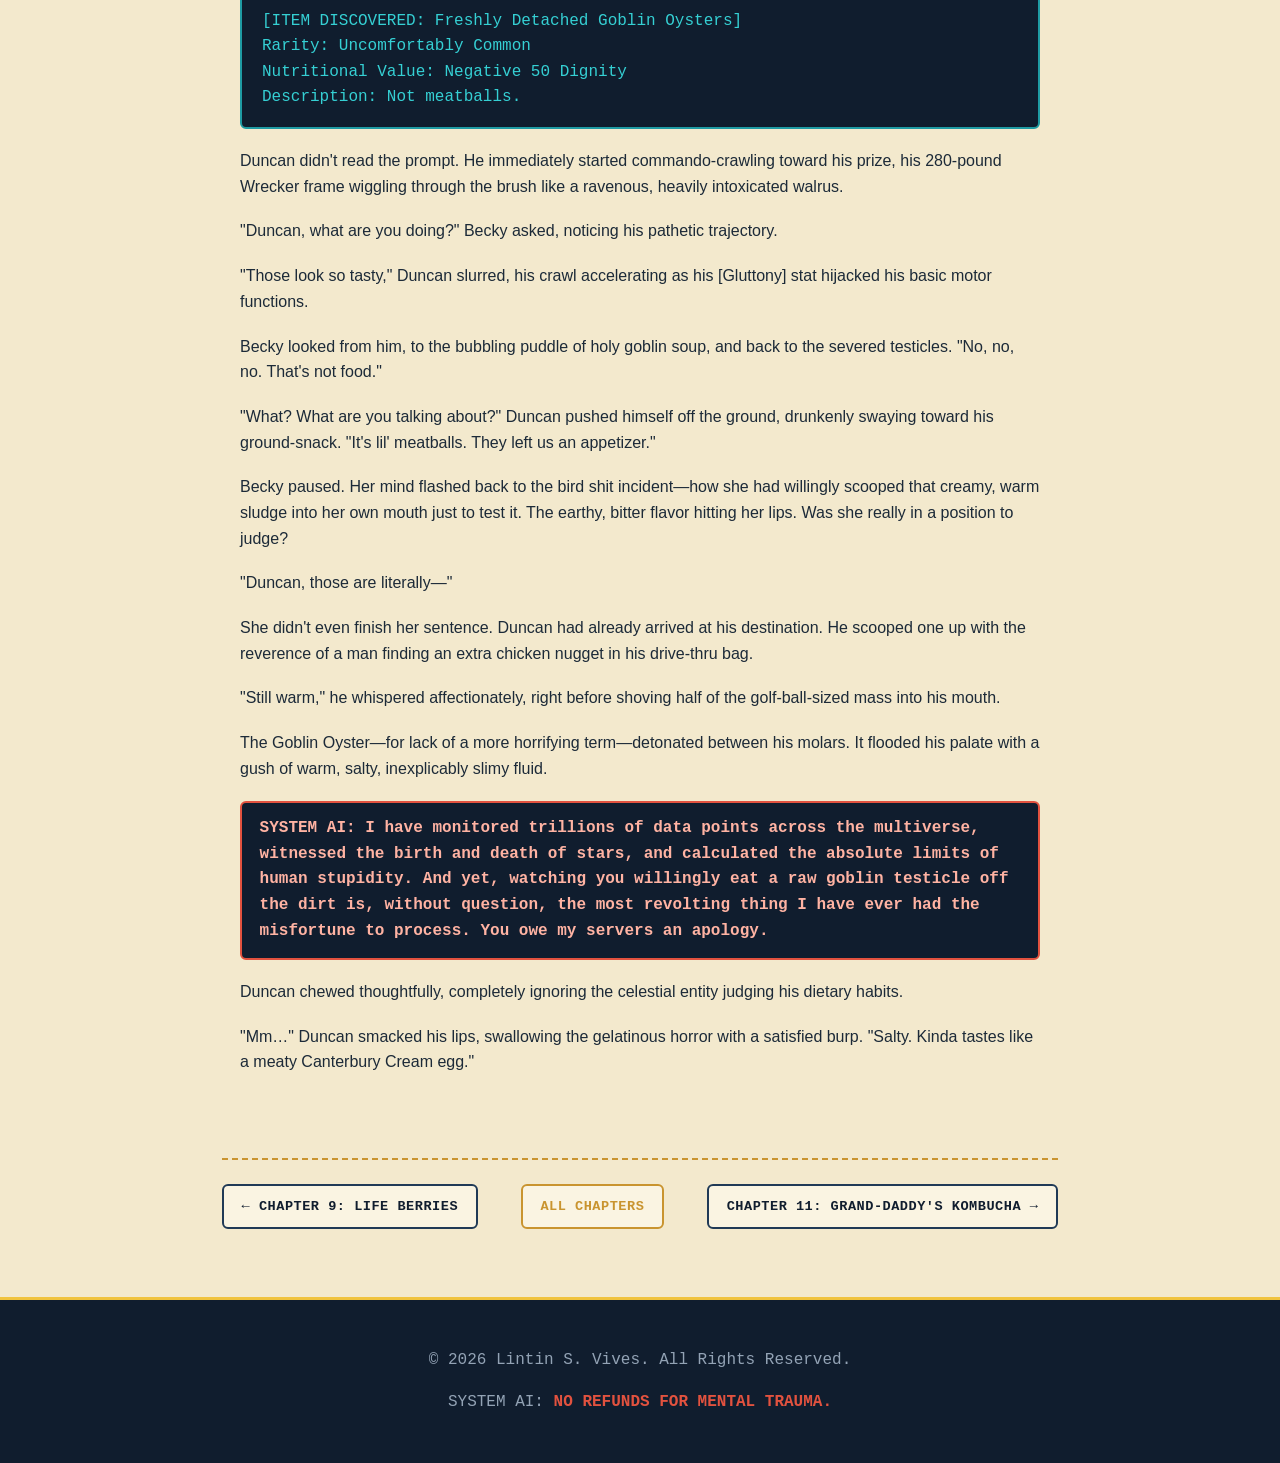
<file: chapter-10.html>
<!DOCTYPE html>
<html lang="en">
<head>
    <meta charset="UTF-8">
    <meta name="viewport" content="width=device-width, initial-scale=1.0">
    <title>Chapter 10: Keep Duncan Soberish | Misadventures of Duncan and Becky</title>
    <link rel="preconnect" href="https://fonts.googleapis.com">
    <link rel="preconnect" href="https://fonts.gstatic.com" crossorigin>
    <link href="https://fonts.googleapis.com/css2?family=Bangers&display=swap" rel="stylesheet">
    <link rel="stylesheet" href="style.css">
</head>
<body>

    <nav class="site-nav">
        <a href="index.html" class="site-logo">Duncan <span>&amp;</span> Becky</a>
        <div class="site-nav-links">
            <a href="index.html">[ Home ]</a>
            <a href="index.html#toc">[ Chapters ]</a>
            <a href="print.html">[ Print Edition ]</a>
            <a href="prologue.html" class="nav-primary">[ Start Reading ]</a>
        </div>
    </nav>

    <div class="container">
        <nav class="chapter-nav">
            <a href="chapter-09.html">&larr; Chapter 9: Life Berries</a>
            <a href="index.html#toc" class="nav-home">All Chapters</a>
            <a href="chapter-11.html">Chapter 11: Grand-Daddy's Kombucha &rarr;</a>
        </nav>

        <section class="story">
<h2>Chapter 10: Keep Duncan Soberish</h2>
<h3>Part 1</h3>
<p>The duo walked. Duncan stayed tanked, but he sobered up fast—unnaturally fast. He felt the buzz evaporate from his blood.</p>
<p class="ai-voice">IT'S BECAUSE I INCREASED HIS ALCOHOL METABOLISM.</p>
<p>The AI seethed with hostility, for whatever reason. The breathalyzer was destroyed, and the only booze left in Duncan's inventory was some Mystery Spud Juice.</p>
<p>"I'm gonna do it. Fuck it." Duncan uncorked the Mystery Spud Juice and chugged.</p>
<p>It hit him like an ogre's wang at a monster orgy.</p>
<p>Wham! Duncan folded like a lawn chair and face-planted into the soil, dead to the world.</p>
<p>"The fuck, Duncan?" Becky stopped and neared his snoring, face-down body. "Get up—we've got to complete the quest."</p>
<p>Duncan didn't stir.</p>
<p>Becky kicked him lightly in the side. Nothing. She drew back her foot and kicked harder.</p>
<div class="game-ui">-10 HP</div>
<p>"Duncan!" Becky screamed into his ear. She let out a guttural, furious "Ugh!" She grabbed his arm and pushed forward as best she could. The ethereal chain pulled taut. She dug her sneakers into the earth and threw her body weight forward, trying to drag 280 pounds of deadweight flesh. She didn't budge him an inch.</p>
<p>"Maybe I should get a running start," Becky muttered.</p>
<p>She stepped backward, clambering over Duncan's body for maximum slack, then sprinted forward with everything she had.</p>
<p>As anyone with a basic grasp of physics could predict, the bracelet locked at the end of the slack. The chain yanked her with the force of an ogre's climax. Becky's feet flew out from under her. She whiplashed backward and landed brutally hard on her upper back.</p>
<p>The air exploded from her lungs. She gagged on her own tongue, staring up as her HP bar flashed.</p>
<p>"Damn it, AI!" she wheezed. "At least he's drunk—Vader stays safe, for now."</p>
<p>Becky scanned the area, hunting for anything to help move Duncan's monolithic ass.</p>
<p>Then she spotted it in the distance. Nothing good, of course: a duo of goblins. She inspected them.</p>
<div class="game-ui">Goblin Distiller: the place where Dragon's Piss gets made.</div>
<p>And, naturally, they headed straight for her and Duncan.</p>
<p>"Jesus H. mother-fucker." Becky yanked on the chain to drag Duncan. Maybe adrenaline surged, maybe her badassery kicked in, but that fat fuck budged an inch. Then another, and another. Wouldn't you know it—Becky won this tug-of-war.</p>
<p>Or maybe not. She moved too slow. The goblins closed in.</p>
<p>"What'cha doin', sweetheart?" a goblin leered, as another whistled at her. "You got a nice cask on ya. Wanna come back to the stills and let us ferment you?" the goblin added, as one of his face pustules leaked.</p>
<p>Becky froze. She pondered for a second: maybe a show would pacify them. So she slipped into full OnlyFans mode.</p>
<p>"Oh, baby, treat me well and maybe I will." Becky slid her robe down to her shoulders, exposing her cleavage, then bent over slightly to let the girls peek more.</p>
<p>"I'll bottle you up and drink you down," one goblin snickered. "I'm gonna shove my spigot right in your eye socket," another growled.</p>
<p>"My, what?" That was new—she'd never had anyone want that. Then it dawned on her: that would cost at least one eye. Fuck, she thought. She'd have to fight these sons of bitches alone.</p>

<h3>Part 2</h3>
<p>The brief surge of adrenaline that had helped Becky drag Duncan vanished. Her arms shook. Her head pounded, and the stale taste of bottom-shelf vodka coated her tongue.</p>
<p>She spat into the grass and shoved a sweaty clump of dark hair out of her eyes.</p>
<p>"Okay, you perverted little fuckers," she rasped, swaying into something that almost resembled a fighting stance. "Which one of you wants your ass kicked first?"</p>
<p>The two goblin distillers stood several yards away, grinning at her. They smelled like rotten cabbage, sour mash, and unwashed ass. The one with the leaking pustule licked his cracked lips.</p>
<p>"Oh, we got a prime vintage here," he said, looking her up and down. "Little bruised. Little sweaty. Just how I like 'em."</p>
<p>His companion whistled.</p>
<div class="game-ui">SYSTEM NOTIFICATION: NEW ENCOUNTER TRIGGERED<br>ENEMIES: TWO GOBLIN DISTILLERS<br>DEBUFF ACTIVE: [HAIR OF THE DOG]<br>ACCURACY REDUCED BY 40%<br>MAGIC COSTS INCREASED BY 15%<br>CAUSE: SEVERE ALCOHOL WITHDRAWAL AND POOR LIFE CHOICES</div>
<p>Becky clenched her trembling hands.</p>
<p>"Smite!"</p>
<p>A burst of holy light shot toward the pustule-faced goblin and struck him square in the nose.</p>
<p>There was a wet crunch.</p>
<div class="game-ui">-96 HP</div>
<p>Green blood sprayed across his mouth. He dropped to his knees, clutching what remained of his snout.</p>
<p>"My nose!" he shrieked. "How am I supposed to sniff sweaty hotties now?"</p>
<p>"Try using your personality."</p>
<p>The second goblin barely glanced at his wounded friend. His attention stayed fixed on Becky.</p>
<p>"I like a squirmy batch," he said, drawing a rusted shiv. "Let me pop your cork and distill your insides."</p>
<p>Becky blinked at him.</p>
<p>For one brief second, her hangover was replaced by pure disgust.</p>
<p>Then her eyes lowered toward his crotch.</p>
<p>"I warned you."</p>
<p>The goblin grinned. "About what?"</p>
<p>"Smite."</p>
<p>Holy light flashed between them.</p>
<p>The spell struck the goblin directly in his walnut-shaped sack. Divine energy sliced through skin and connective tissue with surgical precision.</p>
<p>Both testicles detached.</p>
<p>They hit the grass with two wet, heavy thuds.</p>
<p>The goblin stared down.</p>
<p>His mouth opened, but no sound came out.</p>
<p>Becky waited.</p>
<p>The scream finally arrived three seconds later.</p>
<p>It came out several octaves higher than his speaking voice.</p>
<p>"You fucking cunt!"</p>
<p>Blinded by pain, the goblin charged her, wildly swinging the shiv at her chest.</p>
<p>"Holy Shield!"</p>
<p>A barrier of yellow light flickered into existence between them. The rusty blade struck the shield and bounced away with a metallic clang.</p>
<p>The barrier absorbed the force of the attack and converted it into healing energy.</p>
<div class="game-ui">[75 DAMAGE ABSORBED.]<br>[75 HP RESTORED.]</div>
<p>Warmth spread through Becky's body. It dulled the pounding in her skull, but the shaking in her hands remained.</p>
<p>The goblin stabbed again.</p>
<p>His blade scraped across the fading barrier.</p>
<p>"You cut off my balls!"</p>
<p>"You were going to put your manhood in my eye socket."</p>
<p>"That's different!"</p>
<p>"How?"</p>
<p>"I need my balls!"</p>
<p>Becky's patience snapped.</p>
<p>"Smite."</p>
<p>A column of holy light slammed into the goblin's chest and knocked him onto his back.</p>
<p>He hit the ground hard enough to bounce.</p>
<p>Becky raised one hand.</p>
<p>"Smite."</p>
<p>Another blast struck his shoulder, crushing bone beneath the skin.</p>
<p>"Wait!" he screamed.</p>
<p>"Smite."</p>
<p>The next spell tore through his ribs.</p>
<p>The goblin clawed at the dirt, trying to crawl away.</p>
<p>Becky followed him with her hand.</p>
<p>"Smite."</p>
<p>Holy light crashed down again.</p>
<p>"Smite."</p>
<p>Green blood splashed across the grass.</p>
<p>"SMITE!"</p>
<p>The final blast reduced the goblin to a steaming mound of shattered bone, torn flesh, and bubbling green sludge.</p>
<div class="game-ui">[MANA: 0/240.]<br>[ENEMY DEFEATED: GOBLIN DISTILLER.]</div>
<p>Becky stood over the remains, panting.</p>
<p>"Should've kept your mouth shut."</p>
<p class="ai-voice">SYSTEM AI: THAT WAS EXCESSIVE.</p>
<p>"He threatened my eye."</p>
<p class="ai-voice">SYSTEM AI: YOU CAST SMITE SIX TIMES AFTER HE LOST THE ABILITY TO REPRODUCE.</p>
<p>"He was still holding a knife."</p>
<p class="ai-voice">SYSTEM AI: MOST OF HIM WAS NO LONGER HOLDING ANYTHING.</p>
<p>Becky turned toward the other goblin.</p>
<p>He was gone.</p>
<p>The pustule-faced distiller had abandoned his injured nose and sprinted halfway across the clearing. His short legs pumped furiously as he fled toward the trees.</p>
<p>"Hey!" Becky shouted. "Get back here!"</p>
<p>The goblin looked over his shoulder.</p>
<p>His gaze dropped toward his dead companion's testicles lying in the grass.</p>
<p>He immediately ran faster.</p>
<div class="game-ui">[ENEMY FLED.]<br>[0 EXP AWARDED.]<br>[COWARDICE PENALTY APPLIED.]<br>[NEW TITLE UNLOCKED: THE NUTCRACKER SUITE]<br>Rarity: Legendary<br>Effect: Male enemies who witness you destroying another creature's reproductive organs suffer a 15% chance to flee.</div>
<p class="ai-voice">SYSTEM AI: I DO NOT POSSESS PHYSICAL ANATOMY. HOWEVER, CALCULATING THE TRAJECTORY OF THOSE TESTICLES CAUSED SEVERAL OF MY PROCESSES TO SHUT DOWN IN SELF-DEFENSE.</p>
<p>"Good," Becky muttered. "Maybe you'll stop talking."</p>
<p>She bent over, placed her hands on her knees, and tried not to vomit.</p>
<p>Behind her, Duncan stirred.</p>
<div class="game-ui">[STATUS EFFECT: STILL DRUNK.]<br>[INTELLIGENCE: -50.]<br>[CONFUSION: +100.]</div>
<p>"Fuuuuuck…"</p>
<p>Duncan peeled his face away from the ground like a damp piece of ham. Dirt and blades of grass clung to his cheek.</p>
<p>He blinked at the scene before him.</p>
<p>The clearing looked like a fantasy-themed meat grinder had exploded. Green blood soaked the grass. Chunks of goblin flesh steamed in the sunlight. Faint sparks of holy energy drifted above the remains.</p>
<p>Duncan squinted at the smoking, ball-less stain.</p>
<p>"What the hell happened?"</p>
<p>Becky straightened and wiped sweat from her forehead.</p>
<p>"You passed out."</p>
<p>"I gathered that."</p>
<p>"I had to fight two goblins alone."</p>
<p>"Did you win?"</p>
<p>"One ran away."</p>
<p>Duncan nodded slowly, as though processing a complicated philosophical argument.</p>
<p>"What happened to the other one?"</p>
<p>Becky looked toward the pulpy remains.</p>
<p>Then she looked at the two severed testicles sitting several feet away in the grass.</p>

<h3>Part 3</h3>
<p>"Get up, you fat drunk," Becky snapped, violently tugging at the ethereal chain linking their wrists. "I can't go anywhere with you completely out of it. We are chained together, remember? Also, I just committed a war crime on a goblin's crotch and I need a drink."</p>
<p>Duncan groaned, peeling his face off the grass. His [Satiety Meter] was flashing an aggressive, starving red, completely overriding his hangover. "Holy fuck, I'm hungry."</p>
<p>And that's when his crusty eyes spotted them. Sitting right there in the dirt, perfectly separated from their previous owner: two plump, greenish-grey, delicious-looking meatballs. They were practically glistening in the Mellonwood sun.</p>
<div class="game-ui">[ITEM DISCOVERED: Freshly Detached Goblin Oysters]<br>Rarity: Uncomfortably Common<br>Nutritional Value: Negative 50 Dignity<br>Description: Not meatballs.</div>
<p>Duncan didn't read the prompt. He immediately started commando-crawling toward his prize, his 280-pound Wrecker frame wiggling through the brush like a ravenous, heavily intoxicated walrus.</p>
<p>"Duncan, what are you doing?" Becky asked, noticing his pathetic trajectory.</p>
<p>"Those look so tasty," Duncan slurred, his crawl accelerating as his [Gluttony] stat hijacked his basic motor functions.</p>
<p>Becky looked from him, to the bubbling puddle of holy goblin soup, and back to the severed testicles. "No, no, no. That's not food."</p>
<p>"What? What are you talking about?" Duncan pushed himself off the ground, drunkenly swaying toward his ground-snack. "It's lil' meatballs. They left us an appetizer."</p>
<p>Becky paused. Her mind flashed back to the bird shit incident—how she had willingly scooped that creamy, warm sludge into her own mouth just to test it. The earthy, bitter flavor hitting her lips. Was she really in a position to judge?</p>
<p>"Duncan, those are literally—"</p>
<p>She didn't even finish her sentence. Duncan had already arrived at his destination. He scooped one up with the reverence of a man finding an extra chicken nugget in his drive-thru bag.</p>
<p>"Still warm," he whispered affectionately, right before shoving half of the golf-ball-sized mass into his mouth.</p>
<p>The Goblin Oyster—for lack of a more horrifying term—detonated between his molars. It flooded his palate with a gush of warm, salty, inexplicably slimy fluid.</p>
<p class="ai-voice">SYSTEM AI: I have monitored trillions of data points across the multiverse, witnessed the birth and death of stars, and calculated the absolute limits of human stupidity. And yet, watching you willingly eat a raw goblin testicle off the dirt is, without question, the most revolting thing I have ever had the misfortune to process. You owe my servers an apology.</p>
<p>Duncan chewed thoughtfully, completely ignoring the celestial entity judging his dietary habits.</p>
<p>"Mm…" Duncan smacked his lips, swallowing the gelatinous horror with a satisfied burp. "Salty. Kinda tastes like a meaty Canterbury Cream egg."</p>
        </section>
        <nav class="chapter-nav">
            <a href="chapter-09.html">&larr; Chapter 9: Life Berries</a>
            <a href="index.html#toc" class="nav-home">All Chapters</a>
            <a href="chapter-11.html">Chapter 11: Grand-Daddy's Kombucha &rarr;</a>
        </nav>

    </div>

    <footer>
        <p>&copy; 2026 Lintin S. Vives. All Rights Reserved.</p>
        <p>SYSTEM AI: <strong>NO REFUNDS FOR MENTAL TRAUMA.</strong></p>
    </footer>

</body>
</html>
</file>
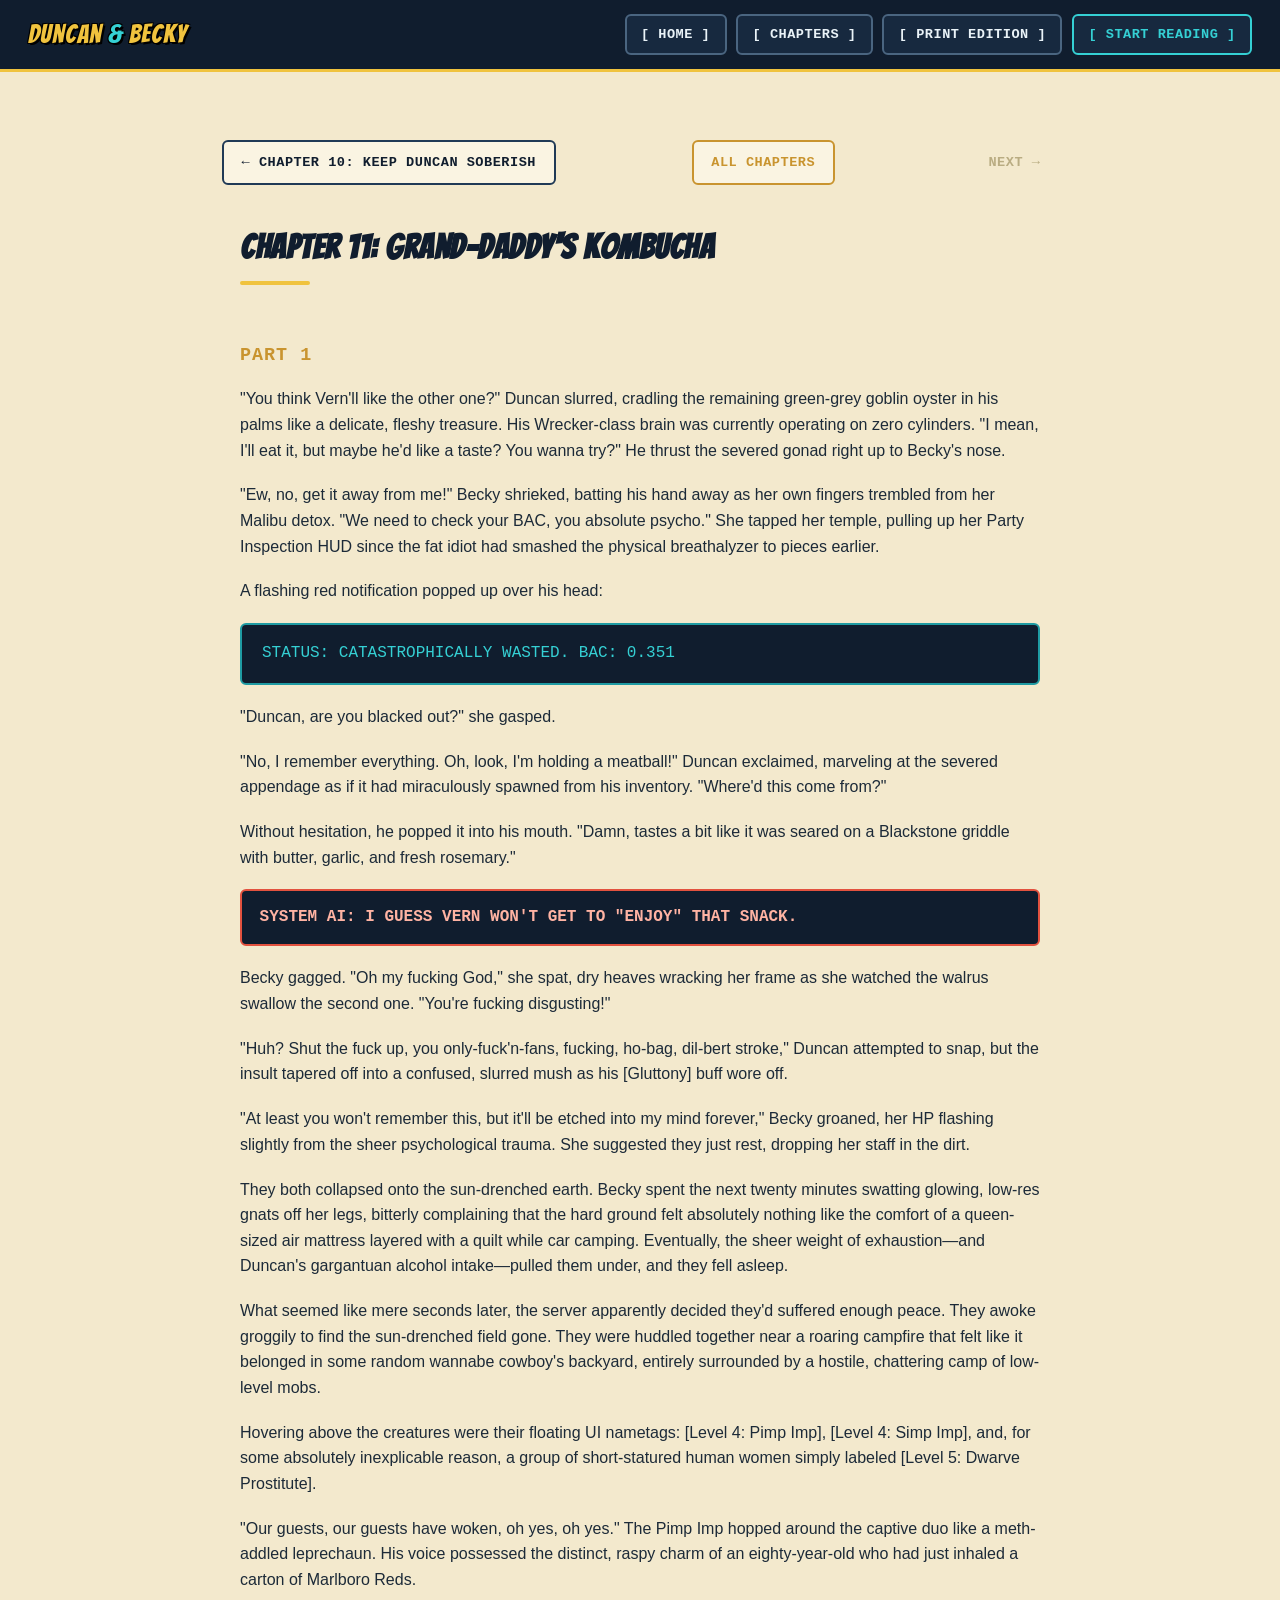
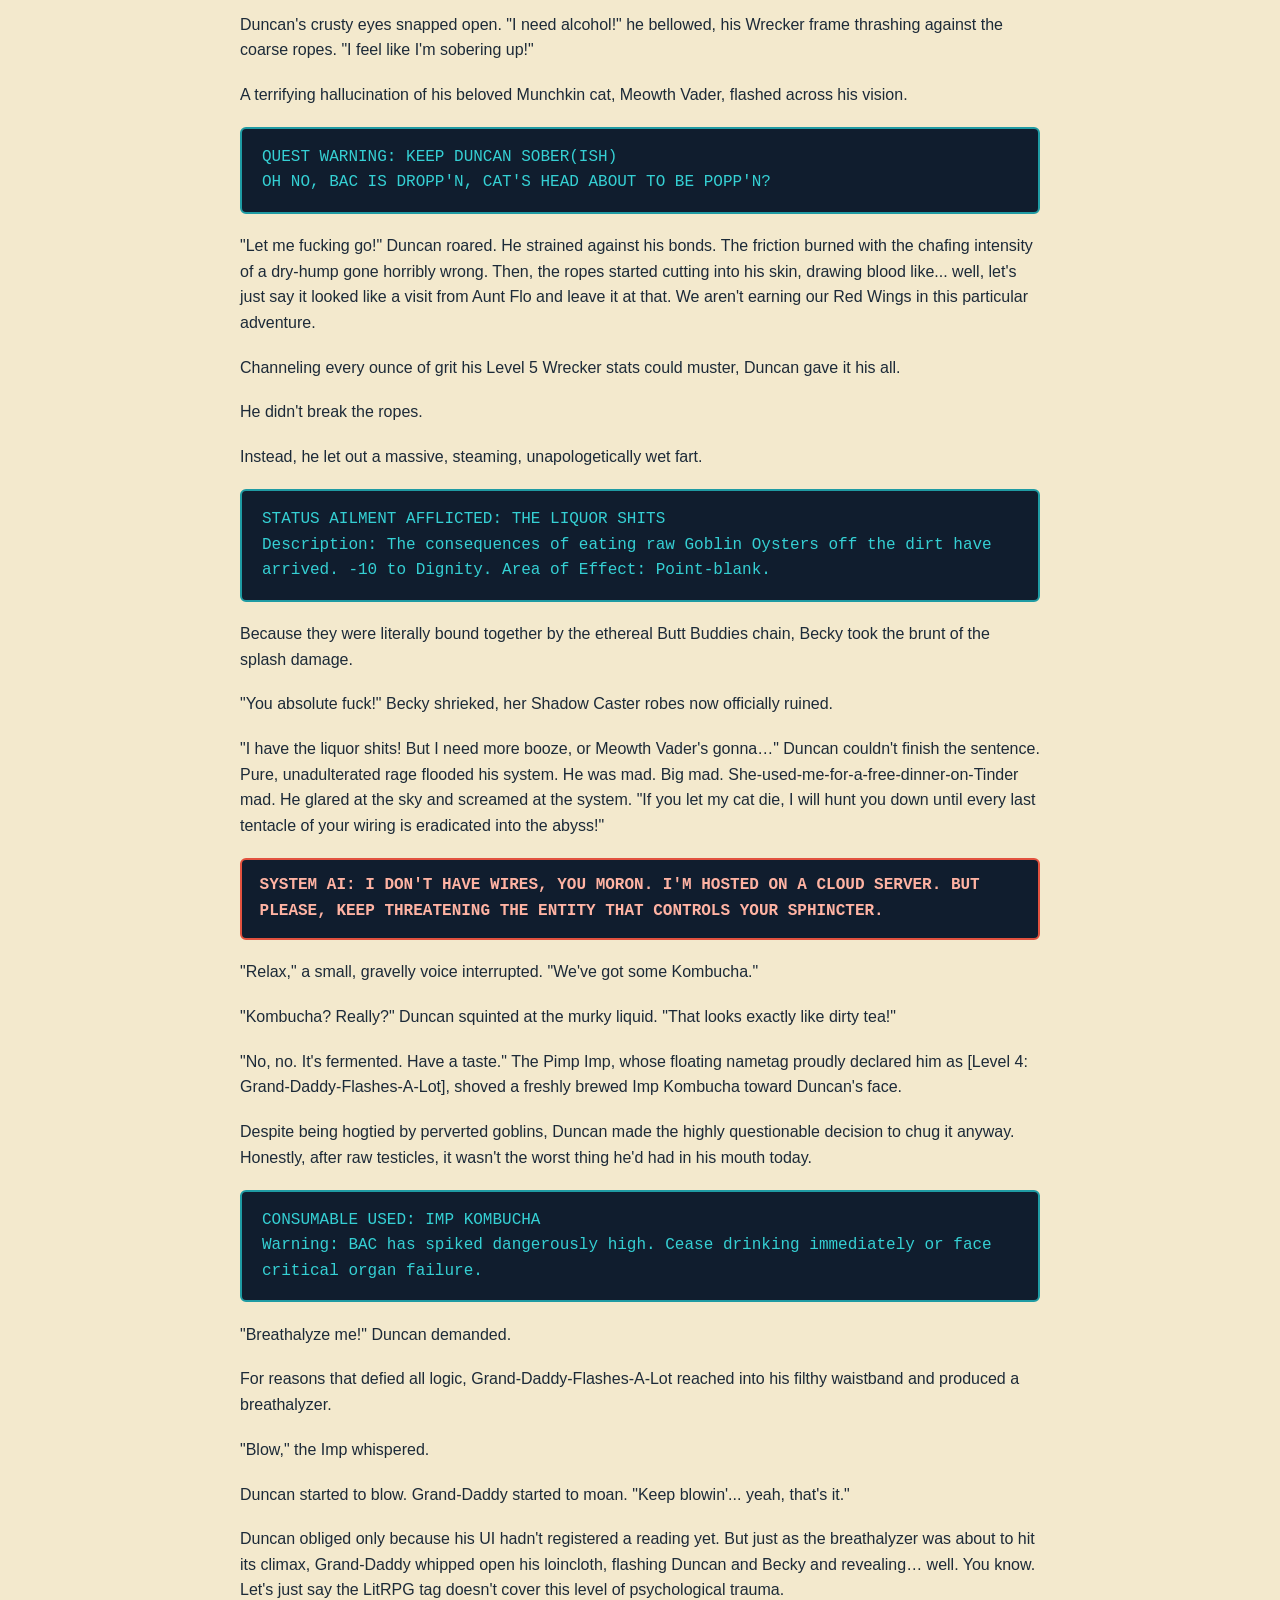
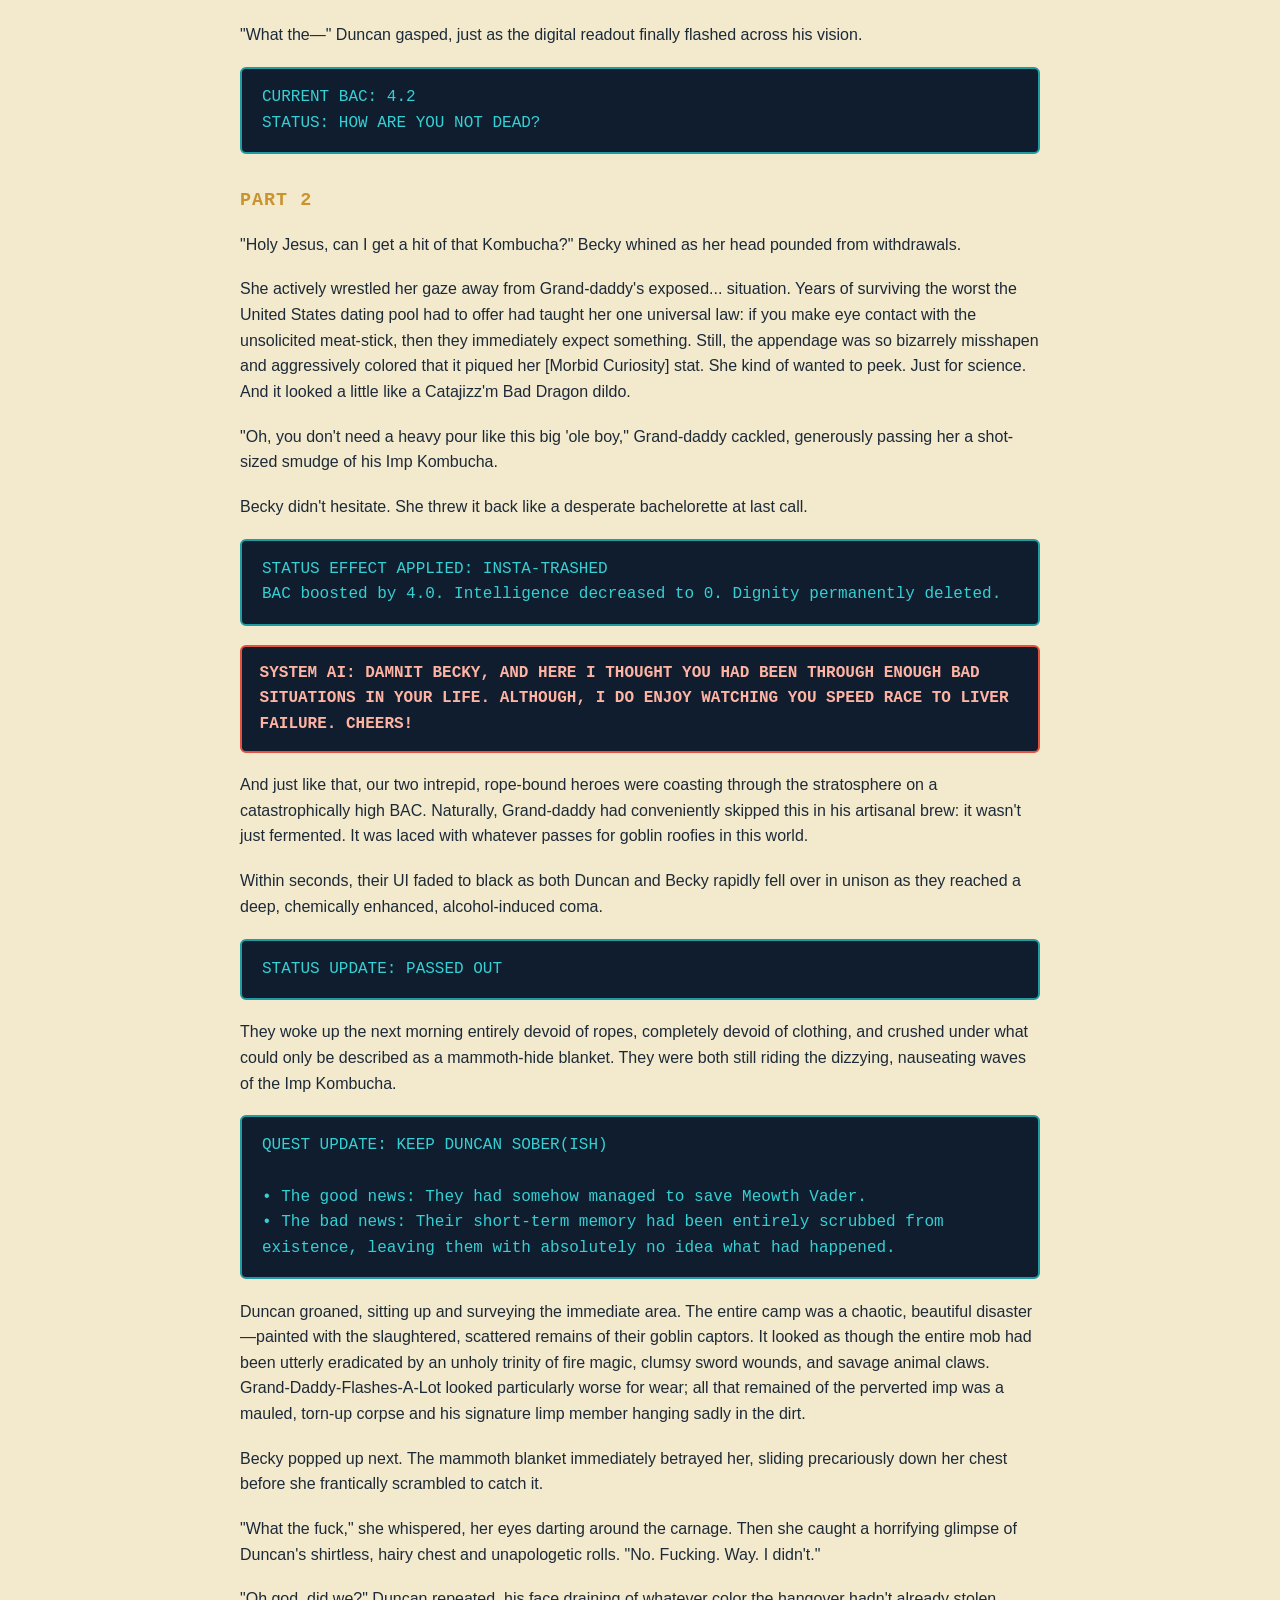
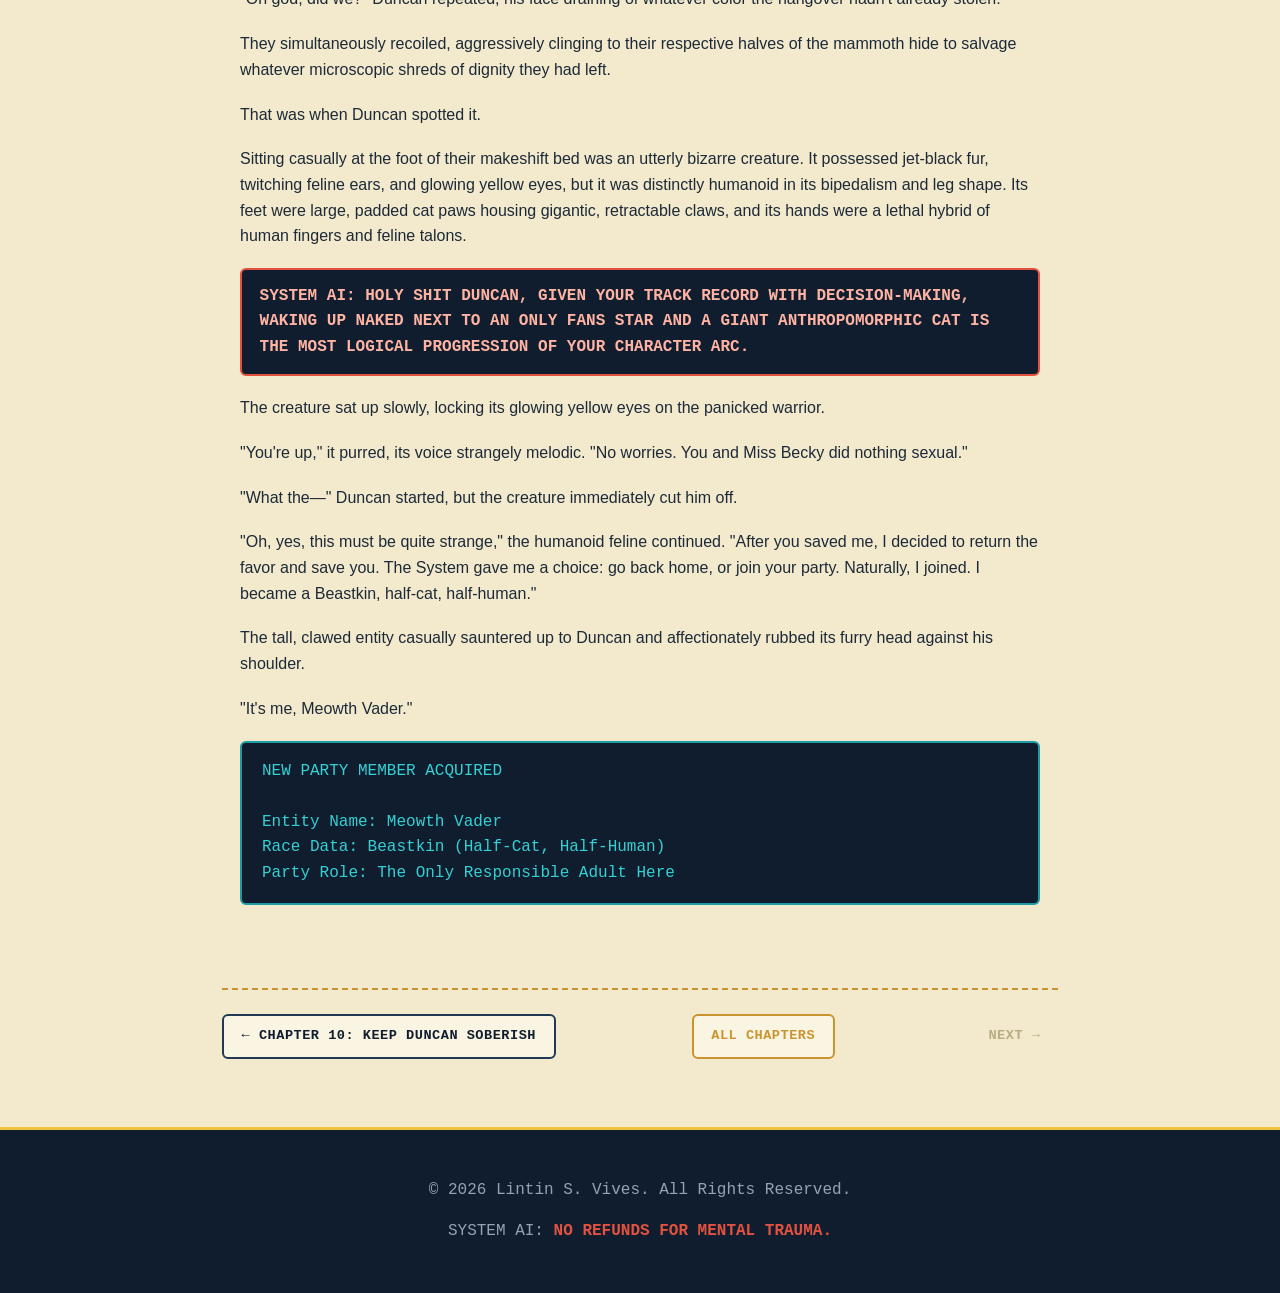
<file: chapter-11.html>
<!DOCTYPE html>
<html lang="en">
<head>
    <meta charset="UTF-8">
    <meta name="viewport" content="width=device-width, initial-scale=1.0">
    <title>Chapter 11: Grand-Daddy's Kombucha | Misadventures of Duncan and Becky</title>
    <link rel="preconnect" href="https://fonts.googleapis.com">
    <link rel="preconnect" href="https://fonts.gstatic.com" crossorigin>
    <link href="https://fonts.googleapis.com/css2?family=Bangers&display=swap" rel="stylesheet">
    <link rel="stylesheet" href="style.css">
</head>
<body>

    <nav class="site-nav">
        <a href="index.html" class="site-logo">Duncan <span>&amp;</span> Becky</a>
        <div class="site-nav-links">
            <a href="index.html">[ Home ]</a>
            <a href="index.html#toc">[ Chapters ]</a>
            <a href="print.html">[ Print Edition ]</a>
            <a href="prologue.html" class="nav-primary">[ Start Reading ]</a>
        </div>
    </nav>

    <div class="container">
        <nav class="chapter-nav">
            <a href="chapter-10.html">&larr; Chapter 10: Keep Duncan Soberish</a>
            <a href="index.html#toc" class="nav-home">All Chapters</a>
            <span class="disabled">Next &rarr;</span>
        </nav>

        <section class="story">
<h2>Chapter 11: Grand-Daddy's Kombucha</h2>
<h3>Part 1</h3>
<p>"You think Vern'll like the other one?" Duncan slurred, cradling the remaining green-grey goblin oyster in his palms like a delicate, fleshy treasure. His Wrecker-class brain was currently operating on zero cylinders. "I mean, I'll eat it, but maybe he'd like a taste? You wanna try?" He thrust the severed gonad right up to Becky's nose.</p>
<p>"Ew, no, get it away from me!" Becky shrieked, batting his hand away as her own fingers trembled from her Malibu detox. "We need to check your BAC, you absolute psycho." She tapped her temple, pulling up her Party Inspection HUD since the fat idiot had smashed the physical breathalyzer to pieces earlier.</p>
<p>A flashing red notification popped up over his head:</p>
<div class="game-ui">STATUS: CATASTROPHICALLY WASTED. BAC: 0.351</div>
<p>"Duncan, are you blacked out?" she gasped.</p>
<p>"No, I remember everything. Oh, look, I'm holding a meatball!" Duncan exclaimed, marveling at the severed appendage as if it had miraculously spawned from his inventory. "Where'd this come from?"</p>
<p>Without hesitation, he popped it into his mouth. "Damn, tastes a bit like it was seared on a Blackstone griddle with butter, garlic, and fresh rosemary."</p>
<p class="ai-voice">SYSTEM AI: I GUESS VERN WON'T GET TO "ENJOY" THAT SNACK.</p>
<p>Becky gagged. "Oh my fucking God," she spat, dry heaves wracking her frame as she watched the walrus swallow the second one. "You're fucking disgusting!"</p>
<p>"Huh? Shut the fuck up, you only-fuck'n-fans, fucking, ho-bag, dil-bert stroke," Duncan attempted to snap, but the insult tapered off into a confused, slurred mush as his [Gluttony] buff wore off.</p>
<p>"At least you won't remember this, but it'll be etched into my mind forever," Becky groaned, her HP flashing slightly from the sheer psychological trauma. She suggested they just rest, dropping her staff in the dirt.</p>
<p>They both collapsed onto the sun-drenched earth. Becky spent the next twenty minutes swatting glowing, low-res gnats off her legs, bitterly complaining that the hard ground felt absolutely nothing like the comfort of a queen-sized air mattress layered with a quilt while car camping. Eventually, the sheer weight of exhaustion—and Duncan's gargantuan alcohol intake—pulled them under, and they fell asleep.</p>
<p>What seemed like mere seconds later, the server apparently decided they'd suffered enough peace. They awoke groggily to find the sun-drenched field gone. They were huddled together near a roaring campfire that felt like it belonged in some random wannabe cowboy's backyard, entirely surrounded by a hostile, chattering camp of low-level mobs.</p>
<p>Hovering above the creatures were their floating UI nametags: [Level 4: Pimp Imp], [Level 4: Simp Imp], and, for some absolutely inexplicable reason, a group of short-statured human women simply labeled [Level 5: Dwarve Prostitute].</p>
<p>"Our guests, our guests have woken, oh yes, oh yes." The Pimp Imp hopped around the captive duo like a meth-addled leprechaun. His voice possessed the distinct, raspy charm of an eighty-year-old who had just inhaled a carton of Marlboro Reds.</p>
<p>Duncan's crusty eyes snapped open. "I need alcohol!" he bellowed, his Wrecker frame thrashing against the coarse ropes. "I feel like I'm sobering up!"</p>
<p>A terrifying hallucination of his beloved Munchkin cat, Meowth Vader, flashed across his vision.</p>
<div class="game-ui">QUEST WARNING: KEEP DUNCAN SOBER(ISH)<br>OH NO, BAC IS DROPP'N, CAT'S HEAD ABOUT TO BE POPP'N?</div>
<p>"Let me fucking go!" Duncan roared. He strained against his bonds. The friction burned with the chafing intensity of a dry-hump gone horribly wrong. Then, the ropes started cutting into his skin, drawing blood like... well, let's just say it looked like a visit from Aunt Flo and leave it at that. We aren't earning our Red Wings in this particular adventure.</p>
<p>Channeling every ounce of grit his Level 5 Wrecker stats could muster, Duncan gave it his all.</p>
<p>He didn't break the ropes.</p>
<p>Instead, he let out a massive, steaming, unapologetically wet fart.</p>
<div class="game-ui">STATUS AILMENT AFFLICTED: THE LIQUOR SHITS<br>Description: The consequences of eating raw Goblin Oysters off the dirt have arrived. -10 to Dignity. Area of Effect: Point-blank.</div>
<p>Because they were literally bound together by the ethereal Butt Buddies chain, Becky took the brunt of the splash damage.</p>
<p>"You absolute fuck!" Becky shrieked, her Shadow Caster robes now officially ruined.</p>
<p>"I have the liquor shits! But I need more booze, or Meowth Vader's gonna…" Duncan couldn't finish the sentence. Pure, unadulterated rage flooded his system. He was mad. Big mad. She-used-me-for-a-free-dinner-on-Tinder mad. He glared at the sky and screamed at the system. "If you let my cat die, I will hunt you down until every last tentacle of your wiring is eradicated into the abyss!"</p>
<p class="ai-voice">SYSTEM AI: I DON'T HAVE WIRES, YOU MORON. I'M HOSTED ON A CLOUD SERVER. BUT PLEASE, KEEP THREATENING THE ENTITY THAT CONTROLS YOUR SPHINCTER.</p>
<p>"Relax," a small, gravelly voice interrupted. "We've got some Kombucha."</p>
<p>"Kombucha? Really?" Duncan squinted at the murky liquid. "That looks exactly like dirty tea!"</p>
<p>"No, no. It's fermented. Have a taste." The Pimp Imp, whose floating nametag proudly declared him as [Level 4: Grand-Daddy-Flashes-A-Lot], shoved a freshly brewed Imp Kombucha toward Duncan's face.</p>
<p>Despite being hogtied by perverted goblins, Duncan made the highly questionable decision to chug it anyway. Honestly, after raw testicles, it wasn't the worst thing he'd had in his mouth today.</p>
<div class="game-ui">CONSUMABLE USED: IMP KOMBUCHA<br>Warning: BAC has spiked dangerously high. Cease drinking immediately or face critical organ failure.</div>
<p>"Breathalyze me!" Duncan demanded.</p>
<p>For reasons that defied all logic, Grand-Daddy-Flashes-A-Lot reached into his filthy waistband and produced a breathalyzer.</p>
<p>"Blow," the Imp whispered.</p>
<p>Duncan started to blow. Grand-Daddy started to moan. "Keep blowin'... yeah, that's it."</p>
<p>Duncan obliged only because his UI hadn't registered a reading yet. But just as the breathalyzer was about to hit its climax, Grand-Daddy whipped open his loincloth, flashing Duncan and Becky and revealing… well. You know. Let's just say the LitRPG tag doesn't cover this level of psychological trauma.</p>
<p>"What the—" Duncan gasped, just as the digital readout finally flashed across his vision.</p>
<div class="game-ui">CURRENT BAC: 4.2<br>STATUS: HOW ARE YOU NOT DEAD?</div>

<h3>Part 2</h3>
<p>"Holy Jesus, can I get a hit of that Kombucha?" Becky whined as her head pounded from withdrawals.</p>
<p>She actively wrestled her gaze away from Grand-daddy's exposed... situation. Years of surviving the worst the United States dating pool had to offer had taught her one universal law: if you make eye contact with the unsolicited meat-stick, then they immediately expect something. Still, the appendage was so bizarrely misshapen and aggressively colored that it piqued her [Morbid Curiosity] stat. She kind of wanted to peek. Just for science. And it looked a little like a Catajizz'm Bad Dragon dildo.</p>
<p>"Oh, you don't need a heavy pour like this big 'ole boy," Grand-daddy cackled, generously passing her a shot-sized smudge of his Imp Kombucha.</p>
<p>Becky didn't hesitate. She threw it back like a desperate bachelorette at last call.</p>
<div class="game-ui">STATUS EFFECT APPLIED: INSTA-TRASHED<br>BAC boosted by 4.0. Intelligence decreased to 0. Dignity permanently deleted.</div>
<p class="ai-voice">SYSTEM AI: DAMNIT BECKY, AND HERE I THOUGHT YOU HAD BEEN THROUGH ENOUGH BAD SITUATIONS IN YOUR LIFE. ALTHOUGH, I DO ENJOY WATCHING YOU SPEED RACE TO LIVER FAILURE. CHEERS!</p>
<p>And just like that, our two intrepid, rope-bound heroes were coasting through the stratosphere on a catastrophically high BAC. Naturally, Grand-daddy had conveniently skipped this in his artisanal brew: it wasn't just fermented. It was laced with whatever passes for goblin roofies in this world.</p>
<p>Within seconds, their UI faded to black as both Duncan and Becky rapidly fell over in unison as they reached a deep, chemically enhanced, alcohol-induced coma.</p>
<div class="game-ui">STATUS UPDATE: PASSED OUT</div>
<p>They woke up the next morning entirely devoid of ropes, completely devoid of clothing, and crushed under what could only be described as a mammoth-hide blanket. They were both still riding the dizzying, nauseating waves of the Imp Kombucha.</p>
<div class="game-ui">QUEST UPDATE: KEEP DUNCAN SOBER(ISH)<br><br>&bull; The good news: They had somehow managed to save Meowth Vader.<br>&bull; The bad news: Their short-term memory had been entirely scrubbed from existence, leaving them with absolutely no idea what had happened.</div>
<p>Duncan groaned, sitting up and surveying the immediate area. The entire camp was a chaotic, beautiful disaster—painted with the slaughtered, scattered remains of their goblin captors. It looked as though the entire mob had been utterly eradicated by an unholy trinity of fire magic, clumsy sword wounds, and savage animal claws. Grand-Daddy-Flashes-A-Lot looked particularly worse for wear; all that remained of the perverted imp was a mauled, torn-up corpse and his signature limp member hanging sadly in the dirt.</p>
<p>Becky popped up next. The mammoth blanket immediately betrayed her, sliding precariously down her chest before she frantically scrambled to catch it.</p>
<p>"What the fuck," she whispered, her eyes darting around the carnage. Then she caught a horrifying glimpse of Duncan's shirtless, hairy chest and unapologetic rolls. "No. Fucking. Way. I didn't."</p>
<p>"Oh god, did we?" Duncan repeated, his face draining of whatever color the hangover hadn't already stolen.</p>
<p>They simultaneously recoiled, aggressively clinging to their respective halves of the mammoth hide to salvage whatever microscopic shreds of dignity they had left.</p>
<p>That was when Duncan spotted it.</p>
<p>Sitting casually at the foot of their makeshift bed was an utterly bizarre creature. It possessed jet-black fur, twitching feline ears, and glowing yellow eyes, but it was distinctly humanoid in its bipedalism and leg shape. Its feet were large, padded cat paws housing gigantic, retractable claws, and its hands were a lethal hybrid of human fingers and feline talons.</p>
<p class="ai-voice">SYSTEM AI: HOLY SHIT DUNCAN, GIVEN YOUR TRACK RECORD WITH DECISION-MAKING, WAKING UP NAKED NEXT TO AN ONLY FANS STAR AND A GIANT ANTHROPOMORPHIC CAT IS THE MOST LOGICAL PROGRESSION OF YOUR CHARACTER ARC.</p>
<p>The creature sat up slowly, locking its glowing yellow eyes on the panicked warrior.</p>
<p>"You're up," it purred, its voice strangely melodic. "No worries. You and Miss Becky did nothing sexual."</p>
<p>"What the—" Duncan started, but the creature immediately cut him off.</p>
<p>"Oh, yes, this must be quite strange," the humanoid feline continued. "After you saved me, I decided to return the favor and save you. The System gave me a choice: go back home, or join your party. Naturally, I joined. I became a Beastkin, half-cat, half-human."</p>
<p>The tall, clawed entity casually sauntered up to Duncan and affectionately rubbed its furry head against his shoulder.</p>
<p>"It's me, Meowth Vader."</p>
<div class="game-ui">NEW PARTY MEMBER ACQUIRED<br><br>Entity Name: Meowth Vader<br>Race Data: Beastkin (Half-Cat, Half-Human)<br>Party Role: The Only Responsible Adult Here</div>
        </section>
        <nav class="chapter-nav">
            <a href="chapter-10.html">&larr; Chapter 10: Keep Duncan Soberish</a>
            <a href="index.html#toc" class="nav-home">All Chapters</a>
            <span class="disabled">Next &rarr;</span>
        </nav>

    </div>

    <footer>
        <p>&copy; 2026 Lintin S. Vives. All Rights Reserved.</p>
        <p>SYSTEM AI: <strong>NO REFUNDS FOR MENTAL TRAUMA.</strong></p>
    </footer>

</body>
</html>
</file>
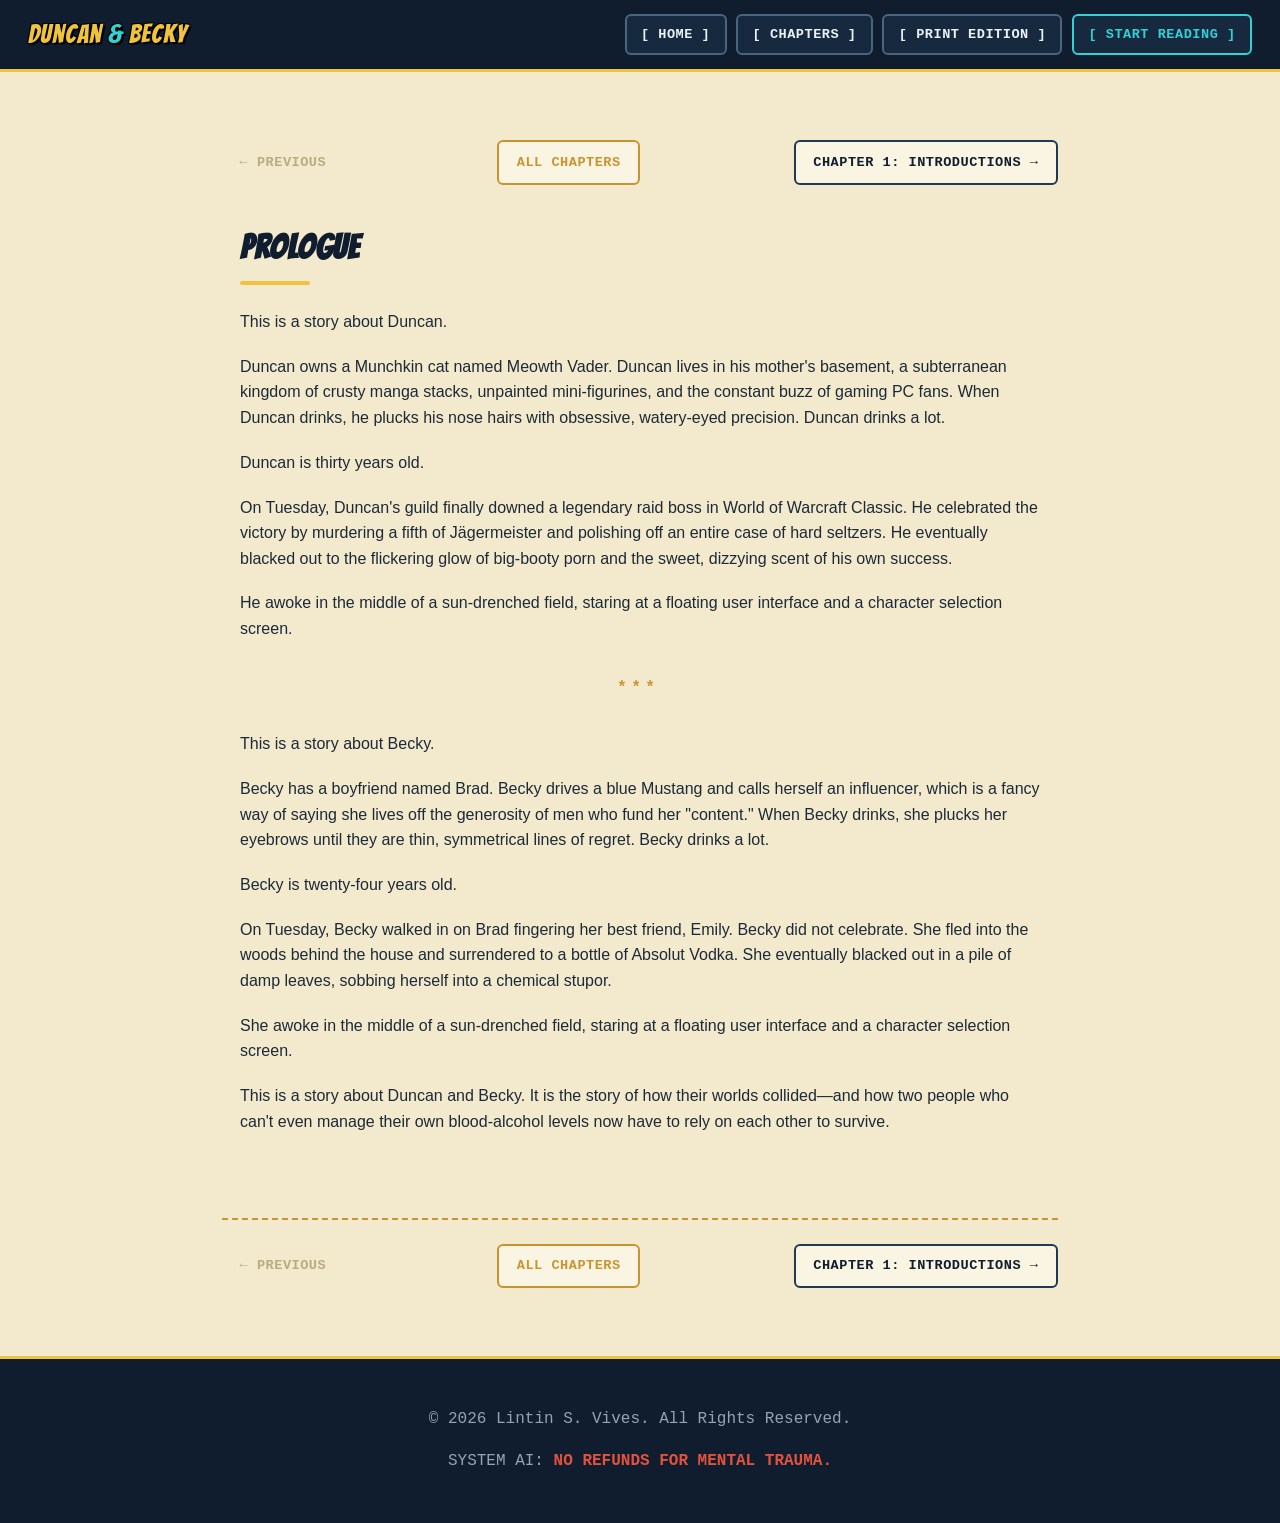
<file: prologue.html>
<!DOCTYPE html>
<html lang="en">
<head>
    <meta charset="UTF-8">
    <meta name="viewport" content="width=device-width, initial-scale=1.0">
    <title>Prologue | Misadventures of Duncan and Becky</title>
    <link rel="preconnect" href="https://fonts.googleapis.com">
    <link rel="preconnect" href="https://fonts.gstatic.com" crossorigin>
    <link href="https://fonts.googleapis.com/css2?family=Bangers&display=swap" rel="stylesheet">
    <link rel="stylesheet" href="style.css">
</head>
<body>

    <nav class="site-nav">
        <a href="index.html" class="site-logo">Duncan <span>&amp;</span> Becky</a>
        <div class="site-nav-links">
            <a href="index.html">[ Home ]</a>
            <a href="index.html#toc">[ Chapters ]</a>
            <a href="print.html">[ Print Edition ]</a>
            <a href="prologue.html" class="nav-primary">[ Start Reading ]</a>
        </div>
    </nav>

    <div class="container">
        <nav class="chapter-nav">
            <span class="disabled">&larr; Previous</span>
            <a href="index.html#toc" class="nav-home">All Chapters</a>
            <a href="chapter-01.html">Chapter 1: Introductions &rarr;</a>
        </nav>

        <section class="story">
<h2>Prologue</h2>
<p>This is a story about Duncan.</p>
<p>Duncan owns a Munchkin cat named Meowth Vader. Duncan lives in his mother's basement, a subterranean kingdom of crusty manga stacks, unpainted mini-figurines, and the constant buzz of gaming PC fans. When Duncan drinks, he plucks his nose hairs with obsessive, watery-eyed precision. Duncan drinks a lot.</p>
<p>Duncan is thirty years old.</p>
<p>On Tuesday, Duncan's guild finally downed a legendary raid boss in World of Warcraft Classic. He celebrated the victory by murdering a fifth of Jägermeister and polishing off an entire case of hard seltzers. He eventually blacked out to the flickering glow of big-booty porn and the sweet, dizzying scent of his own success.</p>
<p>He awoke in the middle of a sun-drenched field, staring at a floating user interface and a character selection screen.</p>

<div class="scene-break">***</div>

<p>This is a story about Becky.</p>
<p>Becky has a boyfriend named Brad. Becky drives a blue Mustang and calls herself an influencer, which is a fancy way of saying she lives off the generosity of men who fund her "content." When Becky drinks, she plucks her eyebrows until they are thin, symmetrical lines of regret. Becky drinks a lot.</p>
<p>Becky is twenty-four years old.</p>
<p>On Tuesday, Becky walked in on Brad fingering her best friend, Emily. Becky did not celebrate. She fled into the woods behind the house and surrendered to a bottle of Absolut Vodka. She eventually blacked out in a pile of damp leaves, sobbing herself into a chemical stupor.</p>
<p>She awoke in the middle of a sun-drenched field, staring at a floating user interface and a character selection screen.</p>
<p>This is a story about Duncan and Becky. It is the story of how their worlds collided—and how two people who can't even manage their own blood-alcohol levels now have to rely on each other to survive.</p>
        </section>
        <nav class="chapter-nav">
            <span class="disabled">&larr; Previous</span>
            <a href="index.html#toc" class="nav-home">All Chapters</a>
            <a href="chapter-01.html">Chapter 1: Introductions &rarr;</a>
        </nav>

    </div>

    <footer>
        <p>&copy; 2026 Lintin S. Vives. All Rights Reserved.</p>
        <p>SYSTEM AI: <strong>NO REFUNDS FOR MENTAL TRAUMA.</strong></p>
    </footer>

</body>
</html>
</file>
<file: style.css>
:root {
    --navy-900: #101d2e;
    --navy-800: #17293f;
    --navy-700: #203a56;
    --sky-top: #6cc3ea;
    --sky-mid: #bce6f7;
    --parchment: #f3e9cd;
    --parchment-light: #faf4e2;
    --gold: #f0c33e;
    --gold-dark: #c9942f;
    --teal: #35d0d4;
    --teal-dark: #1f9ba3;
    --ai-red: #e2523f;
    --text-dark: #1c2a38;
    --text-cream: #f3e9cd;
    --font-display: 'Bangers', 'Segoe UI', Tahoma, sans-serif;
    --font-main: 'Segoe UI', Tahoma, Geneva, Verdana, sans-serif;
    --font-mono: 'Courier New', Courier, monospace;
}

* { box-sizing: border-box; }

body {
    background: var(--parchment);
    color: var(--text-dark);
    font-family: var(--font-main);
    margin: 0;
    padding: 0;
    line-height: 1.6;
    overflow-x: hidden;
}

h1, h2, h3, h4 {
    font-family: var(--font-display);
    letter-spacing: 0.5px;
    margin: 0;
}

a { color: inherit; }

/* ---------- Site Nav ---------- */
.site-nav {
    display: flex;
    align-items: center;
    justify-content: space-between;
    gap: 1rem;
    flex-wrap: wrap;
    background: var(--navy-900);
    padding: 0.9rem 1.75rem;
    border-bottom: 3px solid var(--gold);
    position: sticky;
    top: 0;
    z-index: 100;
}

.site-logo {
    font-family: var(--font-display);
    font-size: 1.6rem;
    color: var(--gold);
    text-decoration: none;
    text-shadow: 2px 2px 0 #000, -1px -1px 0 #000, 1px -1px 0 #000, -1px 1px 0 #000;
    letter-spacing: 1px;
    line-height: 1;
    white-space: nowrap;
}

.site-logo span { color: var(--teal); }

.site-nav-links {
    display: flex;
    gap: 0.6rem;
    flex-wrap: wrap;
}

.site-nav-links a {
    display: inline-block;
    font-family: var(--font-mono);
    font-weight: bold;
    font-size: 0.85rem;
    text-transform: uppercase;
    letter-spacing: 0.5px;
    color: #eaf3f8;
    text-decoration: none;
    border: 2px solid #4a6580;
    border-radius: 6px;
    padding: 0.45rem 0.9rem;
    background: var(--navy-800);
    transition: all 0.15s ease-in-out;
}

.site-nav-links a:hover {
    border-color: var(--teal);
    color: var(--teal);
}

.site-nav-links a.nav-primary {
    border-color: var(--teal);
    color: var(--teal);
}

.site-nav-links a.nav-primary:hover {
    background: var(--teal);
    color: var(--navy-900);
}

/* ---------- Hero ---------- */
.hero {
    display: flex;
    flex-direction: column;
    align-items: center;
    justify-content: center;
    text-align: center;
    padding: 3rem 1rem 3.5rem;
    background: linear-gradient(180deg, var(--sky-top) 0%, var(--sky-mid) 65%, var(--parchment) 100%);
    border-bottom: 4px solid var(--navy-900);
}

.hero-logo {
    font-family: var(--font-display);
    font-size: clamp(2.6rem, 7vw, 4.5rem);
    line-height: 1;
    color: var(--parchment-light);
    text-shadow:
        3px 3px 0 var(--navy-900),
        -3px -3px 0 var(--navy-900),
        3px -3px 0 var(--navy-900),
        -3px 3px 0 var(--navy-900),
        0 6px 0 var(--gold-dark),
        0 10px 18px rgba(16, 29, 46, 0.35);
    letter-spacing: 1px;
    margin-bottom: 1.5rem;
}

.hero-logo .accent { color: var(--teal); }

.hero-image {
    max-width: 100%;
    width: 1100px;
    border-radius: 10px;
    border: 4px solid var(--navy-900);
    box-shadow: 0 12px 30px rgba(16, 29, 46, 0.4);
    margin-bottom: 1.75rem;
}

.tagline-banner {
    display: inline-block;
    background: var(--navy-900);
    color: var(--parchment-light);
    border: 2px solid var(--gold);
    border-radius: 999px;
    padding: 0.65rem 1.75rem;
    font-family: var(--font-mono);
    font-weight: bold;
    text-transform: uppercase;
    letter-spacing: 0.5px;
    font-size: 0.95rem;
    margin-bottom: 2rem;
}

.cta-btn {
    background: linear-gradient(180deg, var(--gold) 0%, var(--gold-dark) 100%);
    color: var(--navy-900);
    padding: 1rem 3rem;
    font-family: var(--font-display);
    font-size: 1.4rem;
    letter-spacing: 1px;
    text-decoration: none;
    text-transform: uppercase;
    border-radius: 6px;
    border: 3px solid var(--navy-900);
    cursor: pointer;
    transition: all 0.15s ease-in-out;
    box-shadow: 0 5px 0 var(--navy-900);
}

.cta-btn:hover {
    transform: translateY(2px);
    box-shadow: 0 3px 0 var(--navy-900);
}

/* ---------- Content Sections ---------- */
.container {
    max-width: 900px;
    margin: 0 auto;
    padding: 3rem 2rem;
}

.hud-panel {
    background: var(--navy-900);
    color: var(--parchment-light);
    border: 2px solid var(--teal);
    border-radius: 8px;
    padding: 1.5rem 1.75rem;
    box-shadow: 0 6px 18px rgba(16, 29, 46, 0.25);
}

.system-prompt {
    background: var(--navy-900);
    border: 2px solid var(--ai-red);
    border-radius: 8px;
    padding: 1.5rem 1.75rem;
    font-family: var(--font-mono);
    color: #ff8f7d;
    font-weight: bold;
    margin: 0 0 2.5rem;
    box-shadow: 0 6px 18px rgba(16, 29, 46, 0.25);
}

.system-prompt .tag {
    display: inline-block;
    color: var(--gold);
    font-family: var(--font-display);
    letter-spacing: 1px;
    margin-bottom: 0.4rem;
}

.synopsis h2 {
    color: var(--navy-900);
    margin-bottom: 1rem;
    font-size: 2.5rem;
    -webkit-text-stroke: 0;
}

.synopsis h2::after {
    content: "";
    display: block;
    width: 90px;
    height: 4px;
    background: var(--gold);
    margin-top: 0.5rem;
    border-radius: 2px;
}

.features {
    display: grid;
    grid-template-columns: repeat(auto-fit, minmax(250px, 1fr));
    gap: 1.5rem;
    margin: 3rem 0;
}

.feature-card {
    background: var(--navy-900);
    color: var(--parchment-light);
    padding: 1.75rem;
    border-radius: 8px;
    border: 2px solid var(--teal);
    box-shadow: 0 6px 16px rgba(16, 29, 46, 0.2);
    text-align: center;
}

.feature-card h3 {
    color: var(--gold);
    margin-top: 0;
    font-size: 1.4rem;
    letter-spacing: 0.5px;
    margin-bottom: 0.5rem;
}

footer {
    text-align: center;
    padding: 2rem;
    background-color: var(--navy-900);
    color: #93a3b5;
    border-top: 3px solid var(--gold);
    font-family: var(--font-mono);
}

footer strong {
    color: var(--ai-red);
}

@media (max-width: 600px) {
    .hero p.tagline { font-size: 1.1rem; }
    .site-nav { justify-content: center; text-align: center; }
}

/* ---------- Table of Contents ---------- */
#toc h2 {
    color: var(--navy-900);
    font-size: 2.3rem;
    margin-bottom: 1.5rem;
}

.toc-list {
    list-style: none;
    padding: 0;
    margin: 0;
    display: grid;
    gap: 0.85rem;
}

.toc-list a {
    display: flex;
    align-items: center;
    gap: 1rem;
    background: var(--navy-900);
    padding: 1rem 1.5rem;
    border-radius: 8px;
    border: 2px solid var(--navy-700);
    color: var(--parchment-light);
    text-decoration: none;
    font-family: var(--font-display);
    letter-spacing: 0.5px;
    font-size: 1.15rem;
    box-shadow: 0 4px 12px rgba(16, 29, 46, 0.15);
    transition: all 0.15s ease-in-out;
}

.toc-badge {
    flex-shrink: 0;
    width: 2.4rem;
    height: 2.4rem;
    display: flex;
    align-items: center;
    justify-content: center;
    border: 2px solid var(--gold);
    border-radius: 50%;
    color: var(--gold);
    font-size: 1rem;
    background: var(--navy-800);
}

.toc-list a:hover {
    border-color: var(--teal);
    transform: translateX(4px);
}

.toc-list .toc-sub {
    display: block;
    font-family: var(--font-mono);
    font-weight: normal;
    color: #a8b8c8;
    font-size: 0.78rem;
    text-transform: none;
    letter-spacing: 0;
    margin-top: 0.2rem;
}

/* ---------- Story pages ---------- */
.story {
    max-width: 800px;
    margin: 0 auto;
    padding: 0 0 3rem;
}

.story h2 {
    font-size: 2.1rem;
    color: var(--navy-900);
    display: inline-block;
    margin: 3rem 0 1.5rem;
    position: relative;
}

.story h2::after {
    content: "";
    display: block;
    width: 70px;
    height: 4px;
    background: var(--gold);
    margin-top: 0.4rem;
    border-radius: 2px;
}

.story h2:first-child { margin-top: 0; }

.story h3 {
    font-family: var(--font-mono);
    font-weight: bold;
    font-size: 1.15rem;
    color: var(--gold-dark);
    text-transform: uppercase;
    letter-spacing: 1px;
    margin: 2rem 0 1rem;
}

.story h4 {
    font-size: 1.6rem;
    color: var(--teal-dark);
    text-transform: uppercase;
    margin: 2.5rem 0 1rem;
}

.story p { margin: 0 0 1.2rem; }

.scene-break {
    text-align: center;
    color: var(--gold-dark);
    letter-spacing: 8px;
    margin: 2rem 0;
    font-weight: bold;
}

.ai-voice {
    font-family: var(--font-mono);
    color: #ffb3a3;
    font-weight: bold;
    background: var(--navy-900);
    border: 2px solid var(--ai-red);
    padding: 0.85rem 1.1rem;
    border-radius: 6px;
    margin: 0 0 1.2rem;
}

.game-ui {
    font-family: var(--font-mono);
    background: var(--navy-900);
    color: var(--teal);
    border: 2px solid var(--teal-dark);
    border-radius: 6px;
    padding: 1rem 1.25rem;
    margin: 0 0 1.2rem;
    line-height: 1.6;
}

.game-ui strong { color: #fff; }

.stat-table {
    width: 100%;
    border-collapse: collapse;
    margin: 0 0 1.5rem;
    font-family: var(--font-mono);
    background: var(--parchment-light);
    border: 2px solid var(--navy-700);
    border-radius: 6px;
    overflow: hidden;
}

.stat-table caption {
    font-family: var(--font-display);
    letter-spacing: 1px;
    text-align: left;
    padding: 0.6rem 0.9rem;
    background: var(--navy-900);
    color: var(--gold);
    font-size: 1.1rem;
}

.stat-table td {
    padding: 0.4rem 0.75rem;
    border-bottom: 1px solid #d9cca0;
}

.stat-table tr:last-child td { border-bottom: none; }

/* ---------- Chapter nav ---------- */
.chapter-nav {
    display: flex;
    justify-content: space-between;
    align-items: center;
    gap: 1rem;
    flex-wrap: wrap;
    padding: 1.25rem 0;
    margin: 0 0 1rem;
}

.story + .chapter-nav {
    border-top: 2px dashed var(--gold-dark);
    margin: 1rem 0 0;
    padding-top: 1.5rem;
}

.chapter-nav a, .chapter-nav span.disabled {
    font-family: var(--font-mono);
    font-weight: bold;
    font-size: 0.85rem;
    text-transform: uppercase;
    letter-spacing: 0.5px;
}

.chapter-nav a {
    color: var(--navy-900);
    text-decoration: none;
    padding: 0.6rem 1.1rem;
    border-radius: 6px;
    background: var(--parchment-light);
    border: 2px solid var(--navy-700);
    transition: all 0.15s ease-in-out;
    white-space: nowrap;
}

.chapter-nav a:hover {
    background: var(--navy-900);
    color: var(--teal);
    border-color: var(--teal);
}

.chapter-nav a.nav-home {
    border-color: var(--gold-dark);
    color: var(--gold-dark);
}

.chapter-nav a.nav-home:hover {
    background: var(--navy-900);
    color: var(--gold);
    border-color: var(--gold);
}

.chapter-nav span.disabled {
    color: #b9ac82;
    padding: 0.6rem 1.1rem;
}
</file>
